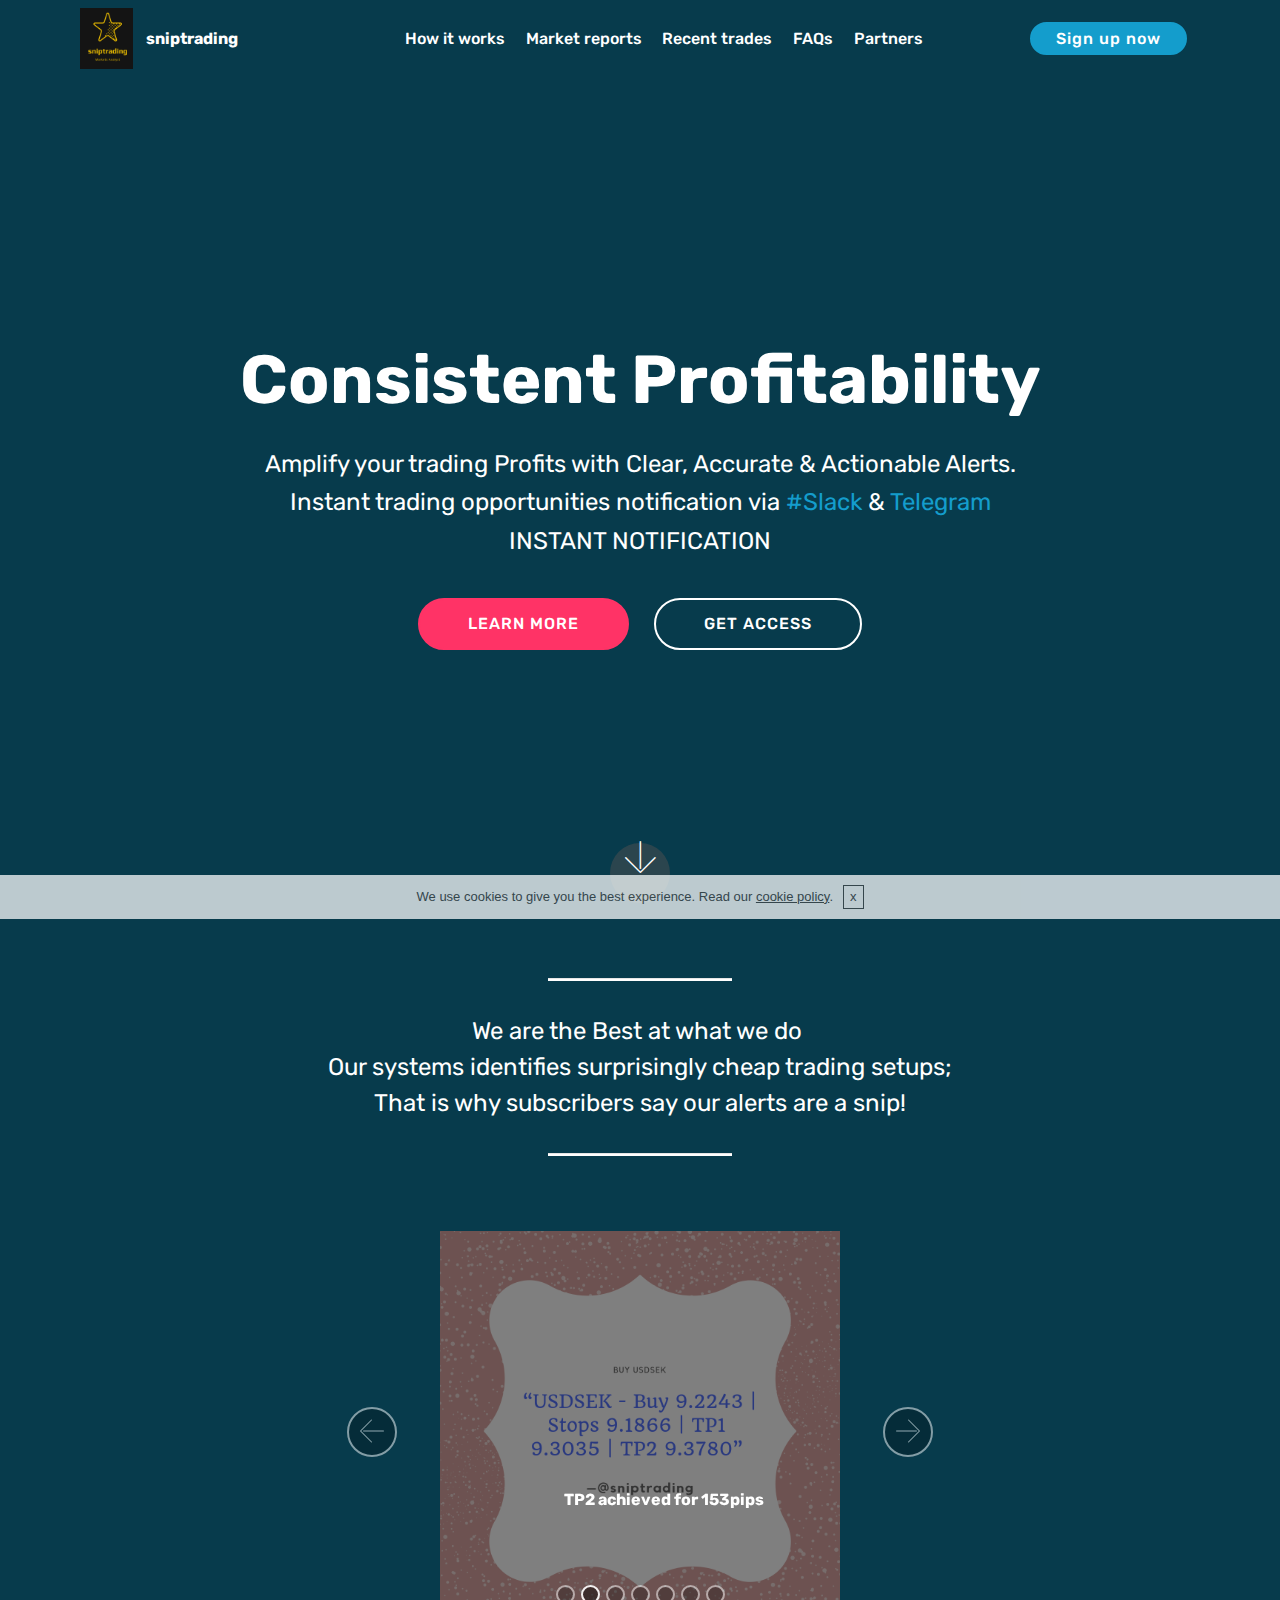
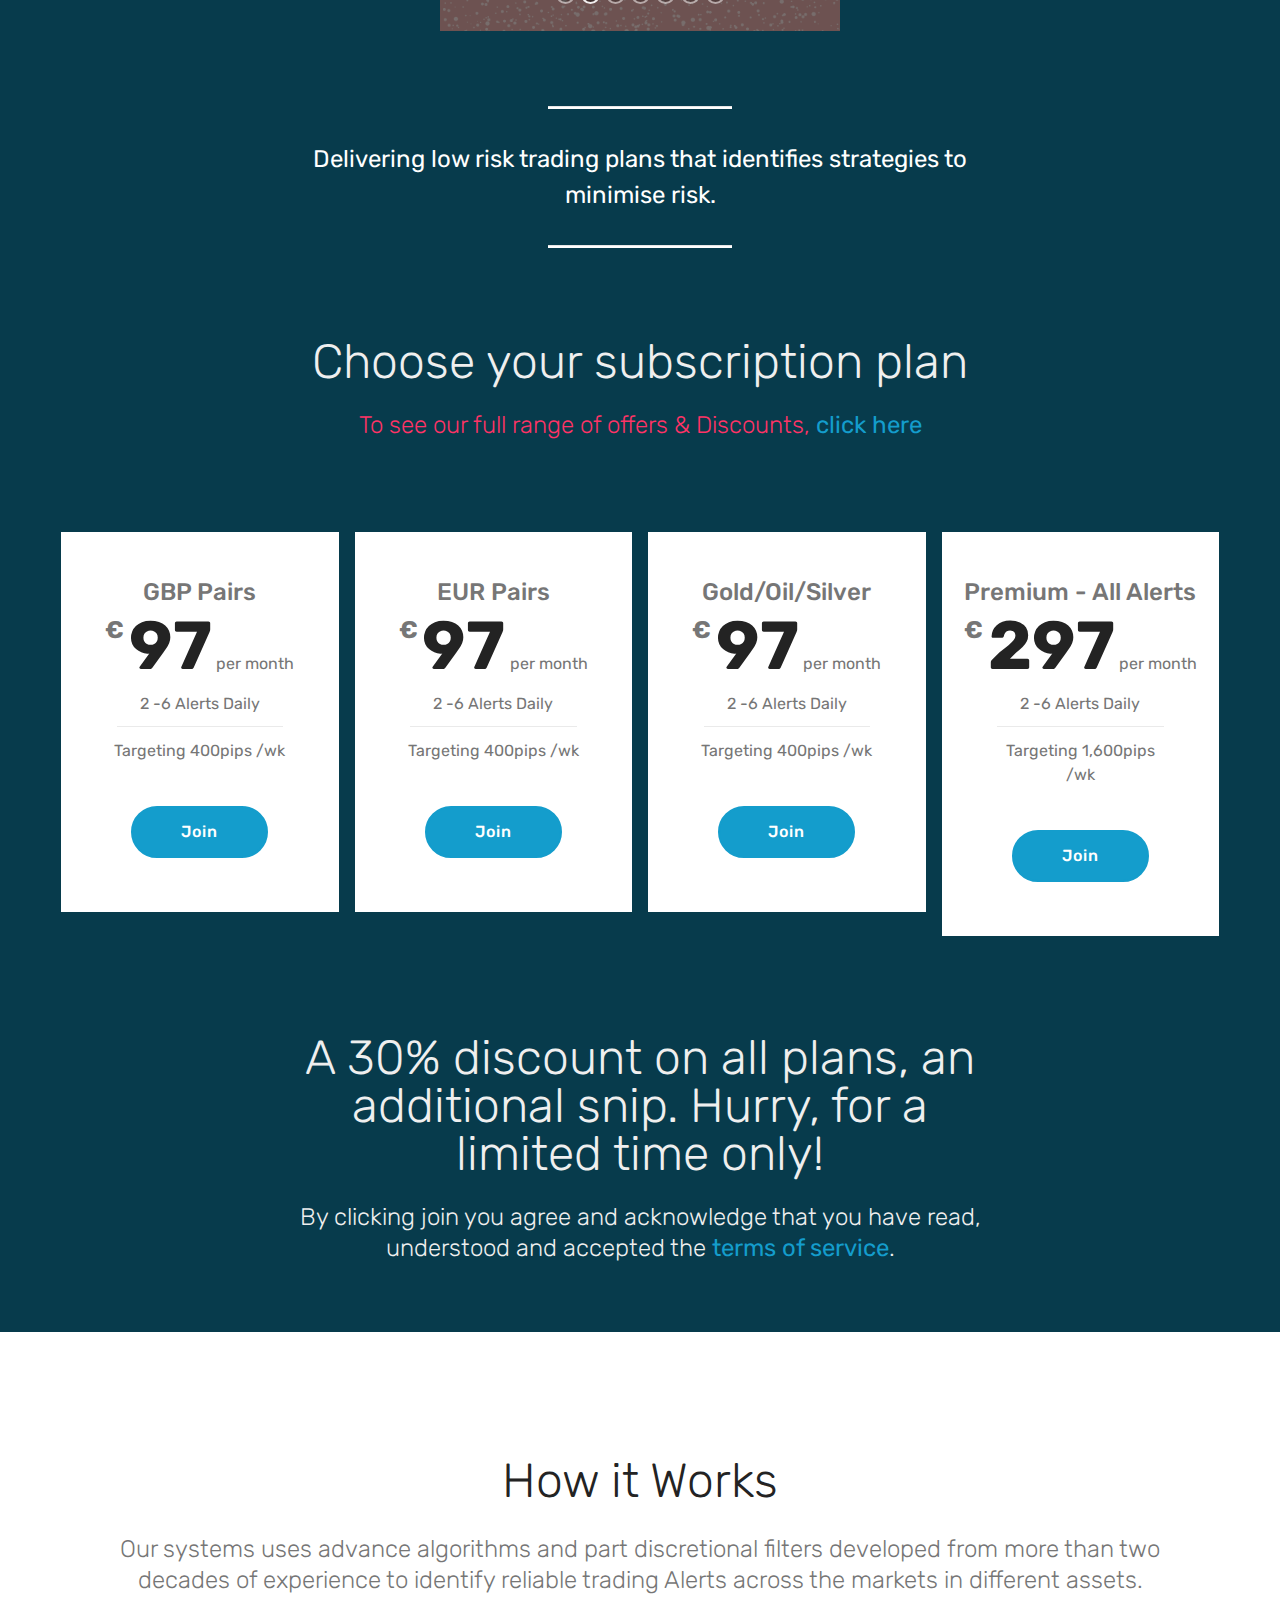
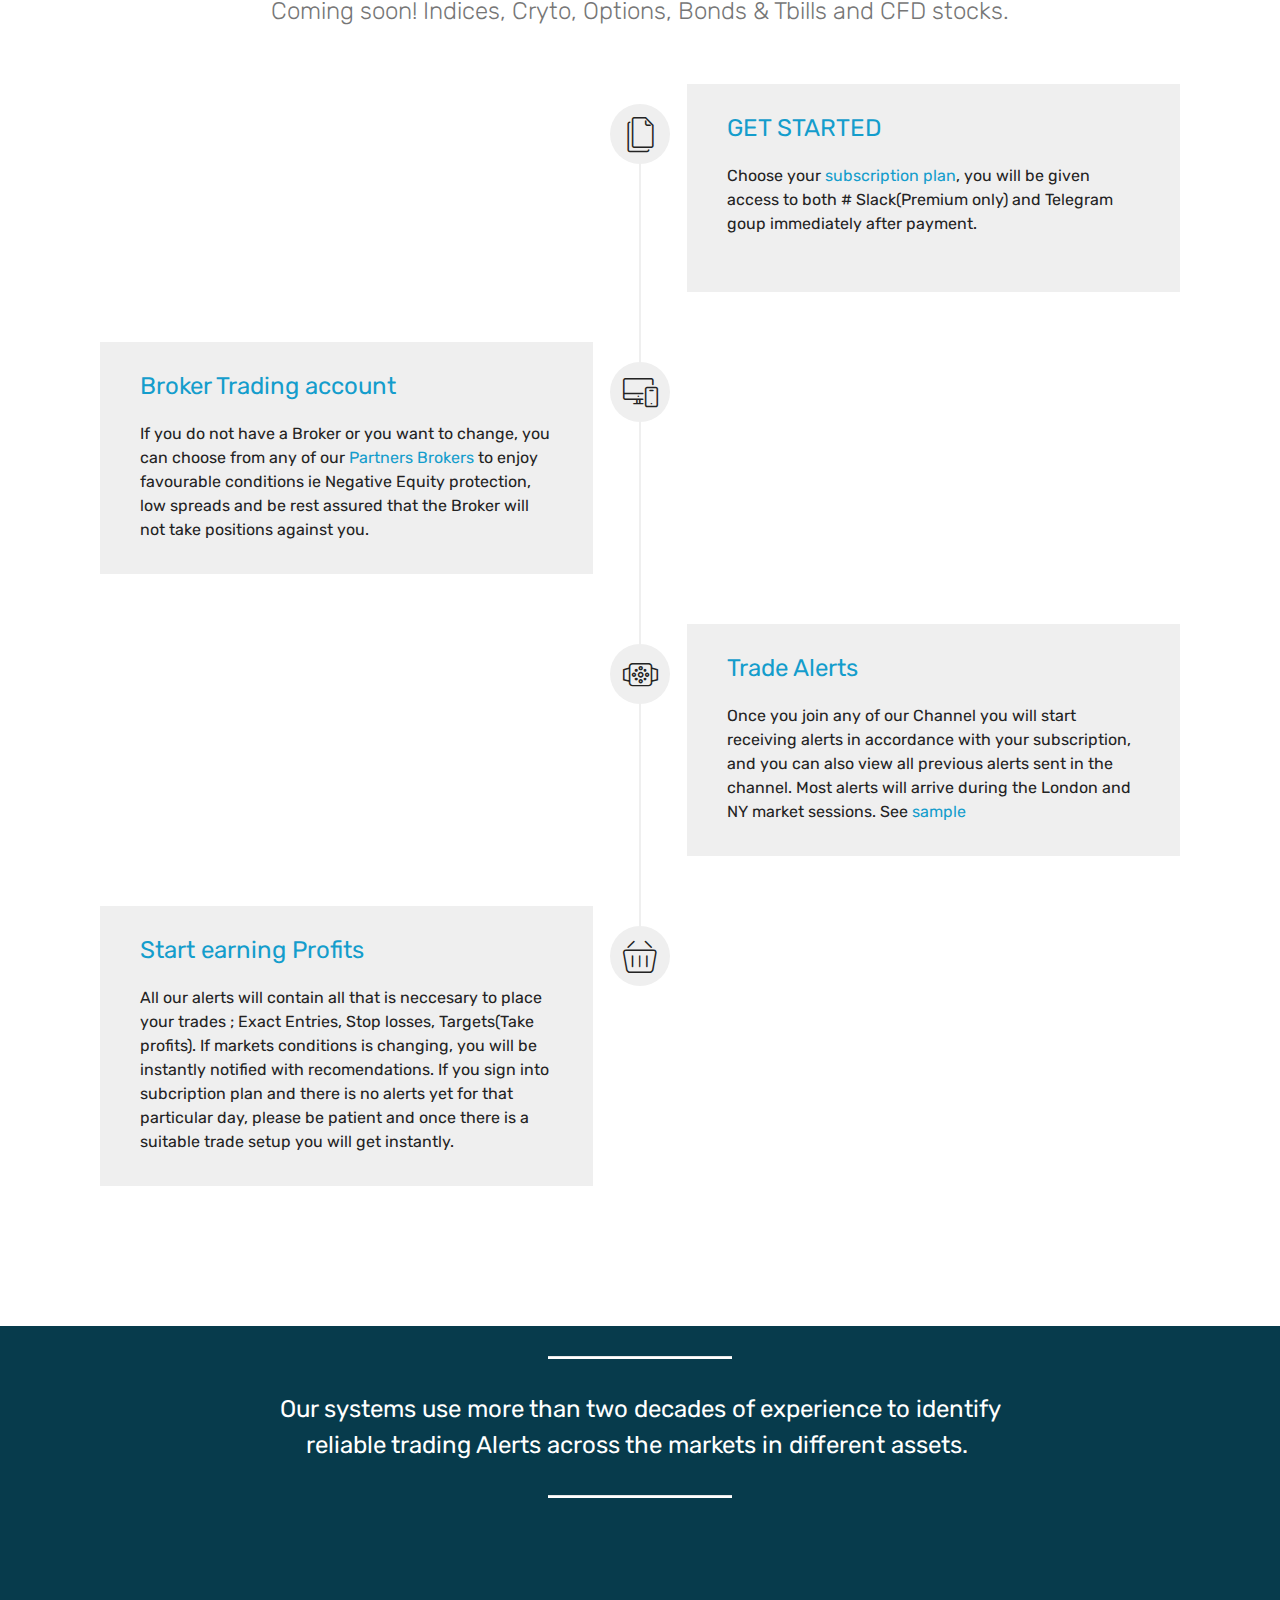
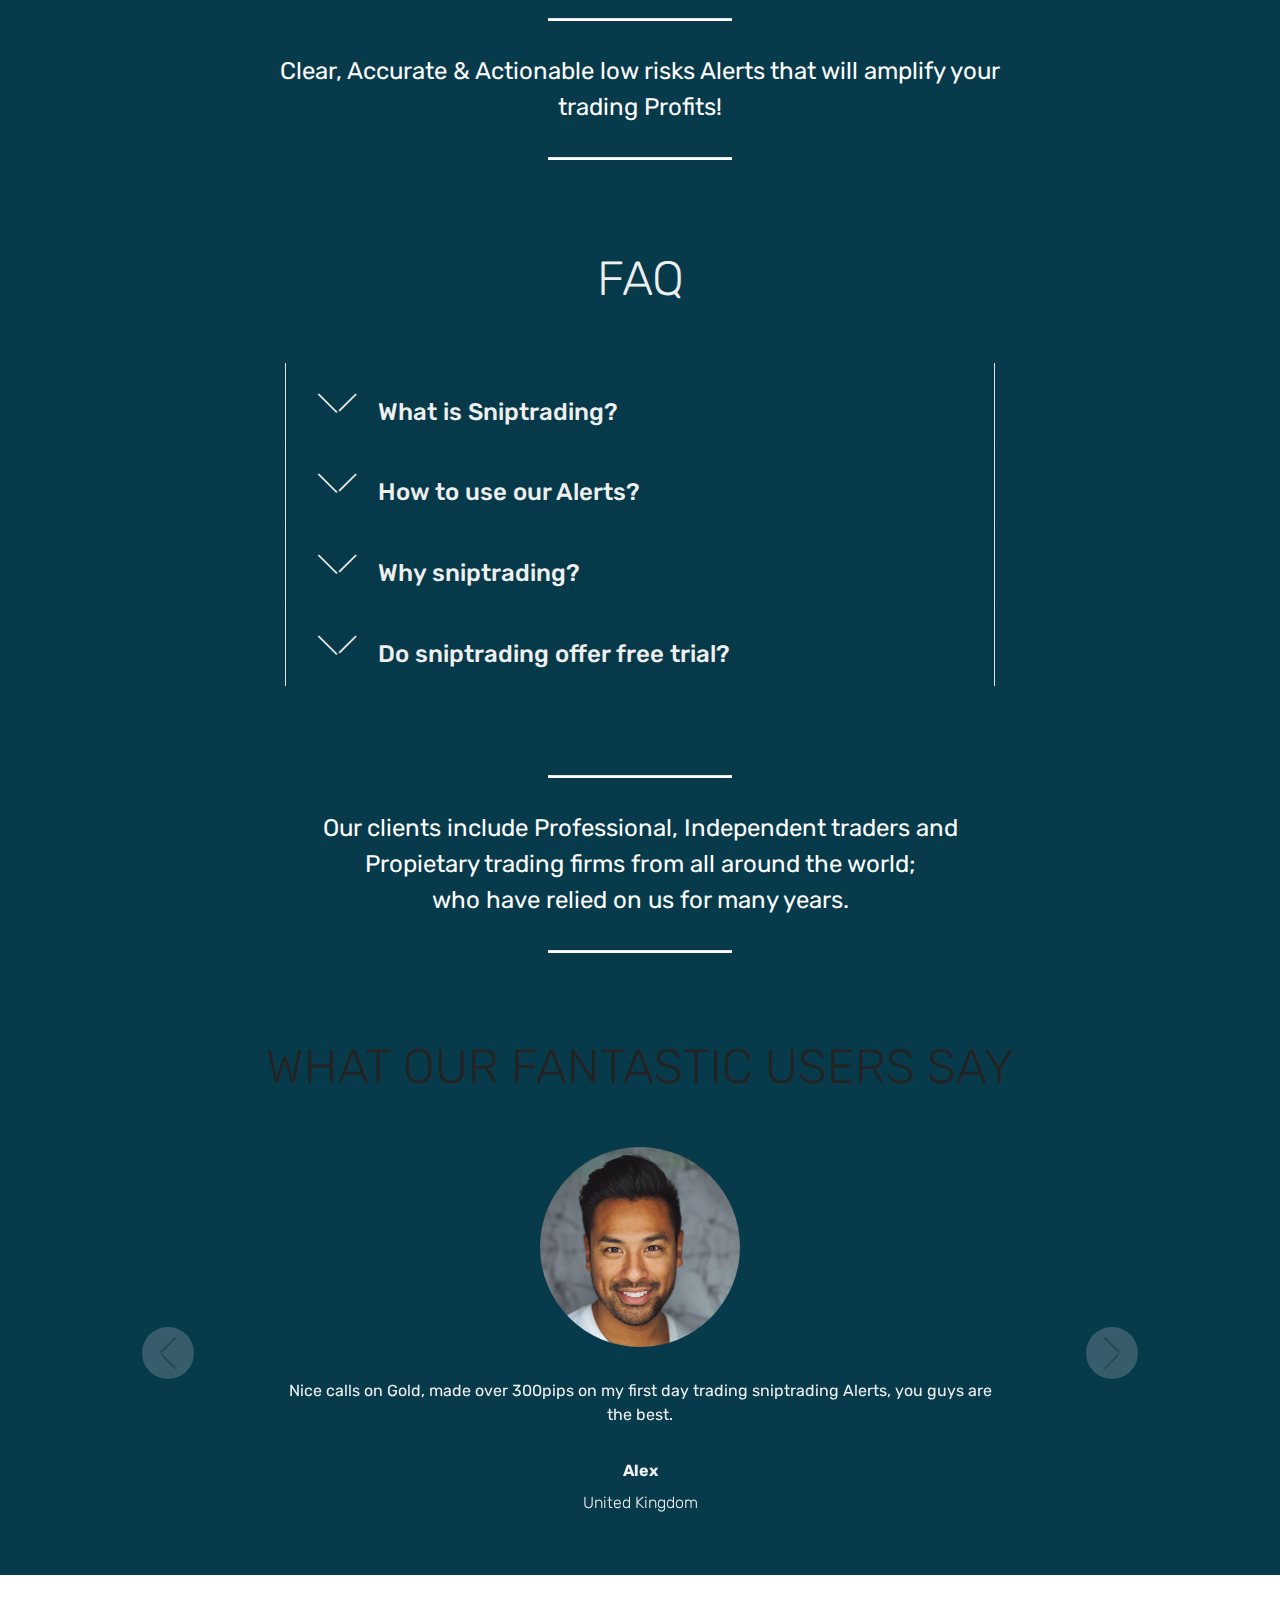
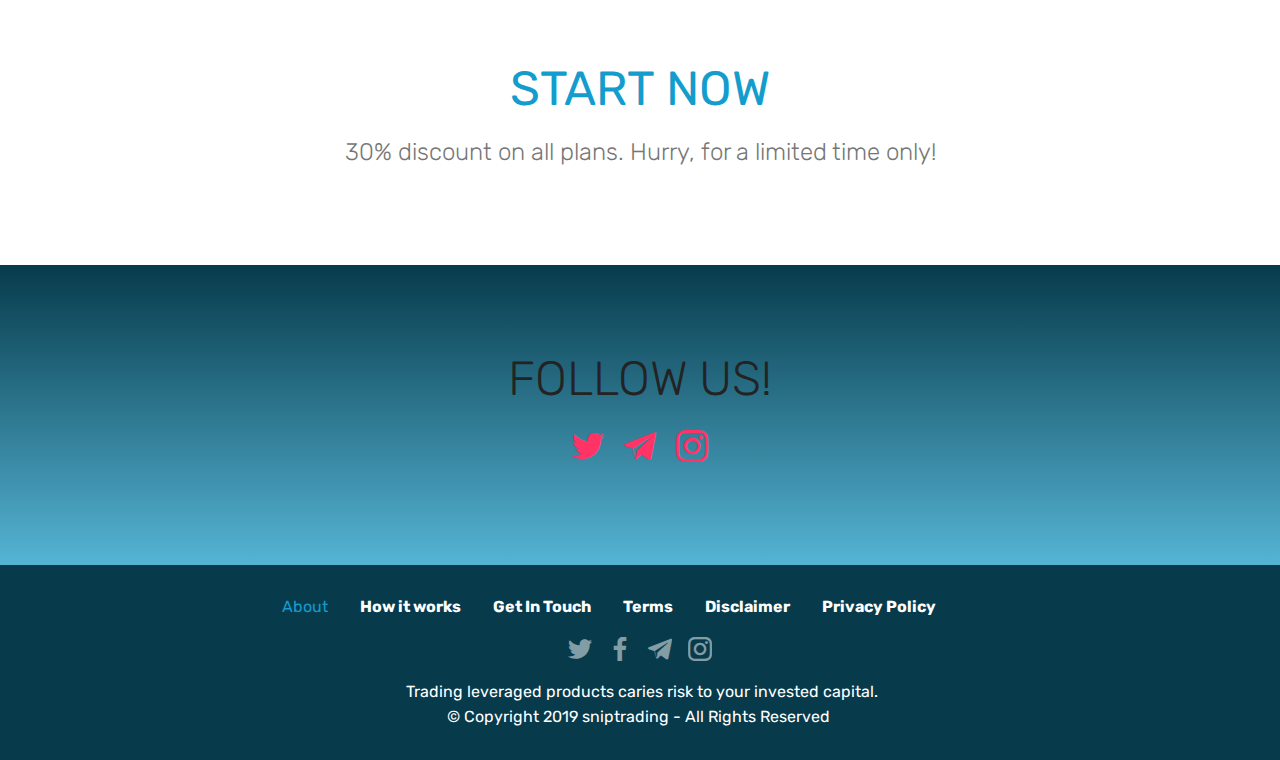
<file: index.html>
<!DOCTYPE html>
<html  >
<head>
  <!-- Site made with Mobirise Website Builder v4.9.7, https://mobirise.com -->
  <meta charset="UTF-8">
  <meta http-equiv="X-UA-Compatible" content="IE=edge">
  <meta name="generator" content="Mobirise v4.9.7, mobirise.com">
  <meta name="viewport" content="width=device-width, initial-scale=1, minimum-scale=1">
  <link rel="shortcut icon" href="assets/images/sniptradinglogonew-1-122x110.png" type="image/x-icon">
  <meta name="description" content="">
  
  <title>Home</title>
  <link rel="stylesheet" href="assets/web/assets/mobirise-icons/mobirise-icons.css">
  <link rel="stylesheet" href="assets/tether/tether.min.css">
  <link rel="stylesheet" href="assets/bootstrap/css/bootstrap.min.css">
  <link rel="stylesheet" href="assets/bootstrap/css/bootstrap-grid.min.css">
  <link rel="stylesheet" href="assets/bootstrap/css/bootstrap-reboot.min.css">
  <link rel="stylesheet" href="assets/gdpr-plugin/gdpr-styles.css">
  <link rel="stylesheet" href="assets/dropdown/css/style.css">
  <link rel="stylesheet" href="assets/socicon/css/styles.css">
  <link rel="stylesheet" href="https://netdna.bootstrapcdn.com/font-awesome/4.0.3/css/font-awesome.css">
  <link rel="stylesheet" href="assets/social-feed-plugin/jquery.socialfeed.css">
  <link rel="stylesheet" href="assets/social-feed-plugin/style.css">
  <link rel="stylesheet" href="assets/theme/css/style.css">
  <link rel="stylesheet" href="assets/mobirise/css/mbr-additional.css" type="text/css">
  
  
  
</head>
<body>

<!-- Google Analytics -->
Consistent profits, forex, forex strategy, forex signals, fx signals, fx alerts, trading signals, trading alerts, make money online, daytraders, fx signal providers, curency trading, futures trading, technical analysis, fundamental analysis, financial markets, markets wizards, elite traders, succesful traders, hedge funds, fund managers
<!-- /Google Analytics -->


  <section class="menu cid-qTkzRZLJNu" once="menu" id="menu1-0">

    

    <nav class="navbar navbar-expand beta-menu navbar-dropdown align-items-center navbar-fixed-top navbar-toggleable-sm">
        <button class="navbar-toggler navbar-toggler-right" type="button" data-toggle="collapse" data-target="#navbarSupportedContent" aria-controls="navbarSupportedContent" aria-expanded="false" aria-label="Toggle navigation">
            <div class="hamburger">
                <span></span>
                <span></span>
                <span></span>
                <span></span>
            </div>
        </button>
        <div class="menu-logo">
            <div class="navbar-brand">
                <span class="navbar-logo">
                    <a href="index.html">
                         <img src="assets/images/sniptradinglogonew-1-122x110.png" alt="@sniptrading.com" title="Logo" style="height: 3.8rem;">
                    </a>
                </span>
                <span class="navbar-caption-wrap"><a class="navbar-caption text-white display-4" href="index.html">
                        sniptrading</a></span>
            </div>
        </div>
        <div class="collapse navbar-collapse" id="navbarSupportedContent">
            <ul class="navbar-nav nav-dropdown" data-app-modern-menu="true"><li class="nav-item">
                    <a class="nav-link link text-white display-4" href="index.html#timeline2-1f">How it works</a>
                </li><li class="nav-item"><a class="nav-link link text-white display-4" href="page11.html">Market reports</a></li><li class="nav-item"><a class="nav-link link text-white display-4" href="index.html#slider2-6">Recent trades</a></li>
                <li class="nav-item"><a class="nav-link link text-white display-4" href="index.html#content10-t">FAQs</a></li><li class="nav-item">
                    <a class="nav-link link text-white display-4" href="page2.html">Partners &nbsp; &nbsp; &nbsp; &nbsp; &nbsp; &nbsp; &nbsp; &nbsp; &nbsp; &nbsp;&nbsp;</a>
                </li></ul>
            <div class="navbar-buttons mbr-section-btn"><a class="btn btn-sm btn-primary display-4" href="index.html#pricing-tables1-4">
                    
                    Sign up now</a></div>
        </div>
    </nav>
</section>

<section class="engine"><a href="https://mobirise.info/v">html templates</a></section><section class="cid-qTkA127IK8 mbr-fullscreen" id="header2-1">

    

    

    <div class="container align-center">
        <div class="row justify-content-md-center">
            <div class="mbr-white col-md-10">
                <h1 class="mbr-section-title mbr-bold pb-3 mbr-fonts-style display-1">
                    Consistent Profitability</h1>
                
                <p class="mbr-text pb-3 mbr-fonts-style display-5">
                    Amplify your trading Profits with Clear, Accurate &amp; Actionable Alerts.<br>Instant trading opportunities notification via&nbsp;<a href="https://sniptradingprofits.slack.com">#Slack</a> &amp; <a href="https://t.me/snipProfits_bot">Telegram</a><br>INSTANT NOTIFICATION</p>
                <div class="mbr-section-btn"><a class="btn btn-md btn-secondary display-4" href="index.html#timeline2-1f">LEARN MORE</a>
                    <a class="btn btn-md btn-white-outline display-4" href="index.html#pricing-tables1-4">GET ACCESS</a></div>
            </div>
        </div>
    </div>
    <div class="mbr-arrow hidden-sm-down" aria-hidden="true">
        <a href="#next">
            <i class="mbri-down mbr-iconfont"></i>
        </a>
    </div>
</section>

<section class="mbr-section article content10 cid-rojJCsDIMF" id="content10-5">
    
     

    <div class="container">
        <div class="inner-container" style="width: 66%;">
            <hr class="line" style="width: 25%;">
            <div class="section-text align-center mbr-white mbr-fonts-style display-5">
                    We are the Best at what we do&nbsp;<br>Our systems identifies surprisingly cheap trading setups; <br>That is why subscribers say our alerts are a snip!</div>
            <hr class="line" style="width: 25%;">
        </div>
    </div>
</section>

<section class="carousel slide cid-rojJPGQlBL" data-interval="false" id="slider2-6">

    
    <div class="container content-slider">
        <div class="content-slider-wrap">
            <div><div class="mbr-slider slide carousel" data-pause="true" data-keyboard="false" data-ride="carousel" data-interval="4000"><ol class="carousel-indicators"><li data-app-prevent-settings="" data-target="#slider2-6" data-slide-to="0"></li><li data-app-prevent-settings="" data-target="#slider2-6" class=" active" data-slide-to="1"></li><li data-app-prevent-settings="" data-target="#slider2-6" data-slide-to="2"></li><li data-app-prevent-settings="" data-target="#slider2-6" data-slide-to="3"></li><li data-app-prevent-settings="" data-target="#slider2-6" data-slide-to="4"></li><li data-app-prevent-settings="" data-target="#slider2-6" data-slide-to="5"></li><li data-app-prevent-settings="" data-target="#slider2-6" data-slide-to="6"></li></ol><div class="carousel-inner" role="listbox"><div class="carousel-item slider-fullscreen-image" data-bg-video-slide="false" style="background-image: url(assets/images/snipt03aprgbjpi-1080x1080.png);"><div class="container container-slide"><div class="image_wrapper"><div class="mbr-overlay"></div><img src="assets/images/snipt03aprgbjpi-1080x1080.png"><div class="carousel-caption justify-content-center"><div class="col-10 align-center"><p class="lead mbr-text mbr-fonts-style display-7">&nbsp; &nbsp; &nbsp; &nbsp; &nbsp; &nbsp; &nbsp; &nbsp; &nbsp; &nbsp; &nbsp; &nbsp; &nbsp; &nbsp; &nbsp; &nbsp; &nbsp; &nbsp; &nbsp; &nbsp; &nbsp; &nbsp; &nbsp; &nbsp; &nbsp; &nbsp; &nbsp; &nbsp; &nbsp; &nbsp; &nbsp; &nbsp; &nbsp; &nbsp; &nbsp; &nbsp; &nbsp; &nbsp; &nbsp; &nbsp; &nbsp; &nbsp; &nbsp; &nbsp; &nbsp; &nbsp; &nbsp; &nbsp; &nbsp; &nbsp; &nbsp; &nbsp; &nbsp; &nbsp; &nbsp; &nbsp; &nbsp; &nbsp; &nbsp; &nbsp; &nbsp; &nbsp; &nbsp; &nbsp; &nbsp; &nbsp; &nbsp; &nbsp; &nbsp; &nbsp; &nbsp; &nbsp; &nbsp; &nbsp; &nbsp; &nbsp; &nbsp; &nbsp; &nbsp; &nbsp; &nbsp; &nbsp; &nbsp; &nbsp; &nbsp; &nbsp; &nbsp; &nbsp; &nbsp; &nbsp; &nbsp; &nbsp; &nbsp; &nbsp; &nbsp; &nbsp; &nbsp; &nbsp; &nbsp; &nbsp; &nbsp; &nbsp; &nbsp; &nbsp; &nbsp; &nbsp; &nbsp; &nbsp; &nbsp; &nbsp; &nbsp; &nbsp; &nbsp; &nbsp; &nbsp; &nbsp; &nbsp; &nbsp; &nbsp; &nbsp; &nbsp; &nbsp; &nbsp; &nbsp; &nbsp; &nbsp; &nbsp; &nbsp; &nbsp; &nbsp; &nbsp; &nbsp; &nbsp; &nbsp; &nbsp; &nbsp; &nbsp; &nbsp; &nbsp; &nbsp; &nbsp; &nbsp; &nbsp; &nbsp; &nbsp; &nbsp; &nbsp; &nbsp; <strong>145pips</strong></p></div></div></div></div></div><div class="carousel-item slider-fullscreen-image active" data-bg-video-slide="false" style="background-image: url(assets/images/sniptradingsekus25mar-1080x1080.png);"><div class="container container-slide"><div class="image_wrapper"><div class="mbr-overlay"></div><img src="assets/images/sniptradingsekus25mar-1080x1080.png"><div class="carousel-caption justify-content-center"><div class="col-10 align-center"><p class="lead mbr-text mbr-fonts-style display-7"><strong>&nbsp; &nbsp; &nbsp; &nbsp; &nbsp; &nbsp; &nbsp; &nbsp; &nbsp; &nbsp; &nbsp; &nbsp; &nbsp; &nbsp; &nbsp; &nbsp; &nbsp; &nbsp; &nbsp; &nbsp; &nbsp; &nbsp; &nbsp; &nbsp; &nbsp; &nbsp; &nbsp; &nbsp; &nbsp; &nbsp; &nbsp; &nbsp; &nbsp; &nbsp; &nbsp; &nbsp; &nbsp; &nbsp; &nbsp; &nbsp; &nbsp; &nbsp; &nbsp; &nbsp; &nbsp; &nbsp; &nbsp; &nbsp; &nbsp; &nbsp; &nbsp; &nbsp; &nbsp; &nbsp; &nbsp; &nbsp; &nbsp; &nbsp; &nbsp; &nbsp; &nbsp; &nbsp; &nbsp; &nbsp; &nbsp; &nbsp; &nbsp; &nbsp; &nbsp; &nbsp; &nbsp; &nbsp; &nbsp; &nbsp; &nbsp; &nbsp; &nbsp; &nbsp; &nbsp; &nbsp; &nbsp; &nbsp; &nbsp; &nbsp; &nbsp; &nbsp; &nbsp; &nbsp; &nbsp; &nbsp; &nbsp; &nbsp; &nbsp; &nbsp; &nbsp; &nbsp; &nbsp; &nbsp; &nbsp; &nbsp; &nbsp; &nbsp; &nbsp; &nbsp; &nbsp; &nbsp; &nbsp; &nbsp; &nbsp; &nbsp; &nbsp; &nbsp; &nbsp; &nbsp; &nbsp; &nbsp; &nbsp; &nbsp; &nbsp; &nbsp; &nbsp; &nbsp; &nbsp; &nbsp; &nbsp; &nbsp; &nbsp; &nbsp; &nbsp; &nbsp; &nbsp; &nbsp; &nbsp; &nbsp; &nbsp; &nbsp; &nbsp; &nbsp; &nbsp; &nbsp; &nbsp; &nbsp; &nbsp; &nbsp; &nbsp; &nbsp; &nbsp; &nbsp; &nbsp; &nbsp; &nbsp; &nbsp; &nbsp; &nbsp; &nbsp; &nbsp; &nbsp; &nbsp; &nbsp; &nbsp; &nbsp; &nbsp; &nbsp; &nbsp; &nbsp; &nbsp; &nbsp; &nbsp; &nbsp; &nbsp; &nbsp; &nbsp; &nbsp; &nbsp; &nbsp; &nbsp; &nbsp; &nbsp; &nbsp; &nbsp; &nbsp; &nbsp; &nbsp; &nbsp; &nbsp; &nbsp; &nbsp; &nbsp; &nbsp; &nbsp; &nbsp; &nbsp; &nbsp; &nbsp; &nbsp; &nbsp; &nbsp; &nbsp; &nbsp; &nbsp; &nbsp; &nbsp; &nbsp; &nbsp; &nbsp; &nbsp; &nbsp; &nbsp; &nbsp; &nbsp; &nbsp; &nbsp; &nbsp; &nbsp; &nbsp; &nbsp; &nbsp; &nbsp; &nbsp; &nbsp; &nbsp; &nbsp; &nbsp; &nbsp; &nbsp; &nbsp; &nbsp; &nbsp; &nbsp; &nbsp; &nbsp; &nbsp; &nbsp; &nbsp; &nbsp; &nbsp; &nbsp; &nbsp; &nbsp; &nbsp; &nbsp; &nbsp; &nbsp; &nbsp; &nbsp; &nbsp; &nbsp; &nbsp; &nbsp; &nbsp; &nbsp; &nbsp; &nbsp; &nbsp; &nbsp; &nbsp; &nbsp; &nbsp; &nbsp; &nbsp; &nbsp; &nbsp; &nbsp; &nbsp; &nbsp; &nbsp; &nbsp; &nbsp; &nbsp; &nbsp; &nbsp; &nbsp; &nbsp; &nbsp; &nbsp; &nbsp; &nbsp; &nbsp; &nbsp; &nbsp; &nbsp; &nbsp; &nbsp; &nbsp; &nbsp; &nbsp; &nbsp; &nbsp; &nbsp; &nbsp; &nbsp; &nbsp; &nbsp; &nbsp; &nbsp; &nbsp; &nbsp; &nbsp; &nbsp; &nbsp; &nbsp; &nbsp; &nbsp; &nbsp; &nbsp; &nbsp; &nbsp; &nbsp; &nbsp; &nbsp; &nbsp; &nbsp; &nbsp; &nbsp; TP2 achieved for 153pips</strong></p></div></div></div></div></div><div class="carousel-item slider-fullscreen-image" data-bg-video-slide="false" style="background-image: url(assets/images/snipt03aprgoldi-1080x1080.png);"><div class="container container-slide"><div class="image_wrapper"><div class="mbr-overlay"></div><img src="assets/images/snipt03aprgoldi-1080x1080.png"><div class="carousel-caption justify-content-center"><div class="col-10 align-center"><h2 class="mbr-fonts-style display-2"></h2><p class="lead mbr-text mbr-fonts-style display-7">&nbsp;backgrounds, hamburger menu, sticky header and more.</p></div></div></div></div></div><div class="carousel-item slider-fullscreen-image" data-bg-video-slide="false" style="background-image: url(assets/images/snipt03aprgbnzdi-1080x1080.png);"><div class="container container-slide"><div class="image_wrapper"><div class="mbr-overlay"></div><img src="assets/images/snipt03aprgbnzdi-1080x1080.png"><div class="carousel-caption justify-content-center"><div class="col-10 align-center"><p class="lead mbr-text mbr-fonts-style display-7">Choose from the large selection of latest pre-made blocks - jumbotrons, hero images, parallax scrolling, video backgrounds, hamburger menu, sticky header and more.</p></div></div></div></div></div><div class="carousel-item slider-fullscreen-image" data-bg-video-slide="false" style="background-image: url(assets/images/snipto4aprgbpjpyi-1080x1080.png);"><div class="container container-slide"><div class="image_wrapper"><div class="mbr-overlay"></div><img src="assets/images/snipto4aprgbpjpyi-1080x1080.png"><div class="carousel-caption justify-content-center"><div class="col-10 align-center"><p class="lead mbr-text mbr-fonts-style display-7">Choose from the large selection of latest pre-made blocks - jumbotrons, hero images, parallax scrolling, video backgrounds, hamburger menu, sticky header and more.</p></div></div></div></div></div><div class="carousel-item slider-fullscreen-image" data-bg-video-slide="false" style="background-image: url(assets/images/0snip11aprsilver-428x108.png);"><div class="container container-slide"><div class="image_wrapper"><div class="mbr-overlay"></div><img src="assets/images/0snip11aprsilver-428x108.png"><div class="carousel-caption justify-content-center"><div class="col-10 align-center"><p class="lead mbr-text mbr-fonts-style display-7">Choose from the large selection of latest pre-made blocks - jumbotrons, hero images, parallax scrolling, video backgrounds, hamburger menu, sticky header and more.</p></div></div></div></div></div><div class="carousel-item slider-fullscreen-image" data-bg-video-slide="false" style="background-image: url(assets/images/sniptradingpriviledged-801x201.png);"><div class="container container-slide"><div class="image_wrapper"><div class="mbr-overlay"></div><img src="assets/images/sniptradingpriviledged-801x201.png"><div class="carousel-caption justify-content-center"><div class="col-10 align-center"><p class="lead mbr-text mbr-fonts-style display-7">Choose from the large selection of latest pre-made blocks - jumbotrons, hero images, parallax scrolling, video backgrounds, hamburger menu, sticky header and more.</p></div></div></div></div></div></div><a data-app-prevent-settings="" class="carousel-control carousel-control-prev" role="button" data-slide="prev" href="#slider2-6"><span aria-hidden="true" class="mbri-left mbr-iconfont"></span><span class="sr-only">Previous</span></a><a data-app-prevent-settings="" class="carousel-control carousel-control-next" role="button" data-slide="next" href="#slider2-6"><span aria-hidden="true" class="mbri-right mbr-iconfont"></span><span class="sr-only">Next</span></a></div></div> 
        </div>
    </div>
</section>

<section class="mbr-section article content10 cid-roku1hf8gW" id="content10-s">
    
     

    <div class="container">
        <div class="inner-container" style="width: 66%;">
            <hr class="line" style="width: 25%;">
            <div class="section-text align-center mbr-white mbr-fonts-style display-5">Delivering low risk trading plans that identifies strategies to minimise risk.</div>
            <hr class="line" style="width: 25%;">
        </div>
    </div>
</section>

<section class="mbr-section content4 cid-roldTNcBnK" id="content4-17">

    

    <div class="container">
        <div class="media-container-row">
            <div class="title col-12 col-md-8">
                <h2 class="align-center pb-3 mbr-fonts-style display-2">
                    Choose your subscription plan</h2>
                <h3 class="mbr-section-subtitle align-center mbr-light mbr-fonts-style display-5">
                    To see our full range of offers &amp; Discounts, <a href="page10.html">click here</a></h3>
                
            </div>
        </div>
    </div>
</section>

<section class="pricing-table1 cid-rojJxWNpOT" id="pricing-tables1-4">

    

    
    <div class="container">
        <div class="media-container-row">

            <div class="plan col-12 mx-2 my-2 justify-content-center col-lg-3">
                <div class="plan-header text-center pt-5">
                    <h3 class="plan-title mbr-fonts-style display-5">
                        GBP Pairs</h3>
                    <div class="plan-price">
                        <span class="price-value mbr-fonts-style display-5">€</span>
                        <span class="price-figure mbr-fonts-style display-1">97</span>
                        <small class="price-term mbr-fonts-style display-7">
                            per month
                        </small>
                    </div>
                </div>
                <div class="plan-body pb-5">
                    <div class="plan-list align-center">
                        <ul class="list-group list-group-flush mbr-fonts-style display-7">
                            <li class="list-group-item">2 -6 Alerts Daily</li><li class="list-group-item">Targeting 400pips /wk</li>
                        </ul>
                    </div>
                    <div class="mbr-section-btn text-center pt-4"><a href="https://mobirise.co" class="btn btn-primary display-4">Join</a></div>
                </div>
            </div>

            <div class="plan col-12 mx-2 my-2 justify-content-center col-lg-3">
                <div class="plan-header text-center pt-5">
                    <h3 class="plan-title mbr-fonts-style display-5">
                        EUR Pairs</h3>
                    <div class="plan-price">
                        <span class="price-value mbr-fonts-style display-5">€</span>
                        <span class="price-figure mbr-fonts-style display-1">
                            97</span>
                        <small class="price-term mbr-fonts-style display-7">
                            per month</small>
                    </div>
                </div>
                <div class="plan-body pb-5">
                    <div class="plan-list align-center">
                        <ul class="list-group list-group-flush mbr-fonts-style display-7">
                            <li class="list-group-item">2 -6 Alerts Daily
</li><li class="list-group-item">Targeting 400pips /wk</li>
                        </ul>
                    </div>
                    <div class="mbr-section-btn text-center pt-4"><a href="https://mobirise.co" class="btn btn-primary display-4">Join</a></div>
                </div>
            </div>

            <div class="plan col-12 mx-2 my-2 justify-content-center col-lg-3">
                <div class="plan-header text-center pt-5">
                    <h3 class="plan-title mbr-fonts-style display-5">Gold/Oil/Silver</h3>
                    <div class="plan-price">
                        <span class="price-value mbr-fonts-style display-5">
                            €                        </span>
                        <span class="price-figure mbr-fonts-style display-1">
                            97</span>
                        <small class="price-term mbr-fonts-style display-7">
                            per month</small>
                    </div>
                </div>
                <div class="plan-body pb-5">
                    <div class="plan-list align-center">
                        <ul class="list-group list-group-flush mbr-fonts-style display-7">
                            <li class="list-group-item">2 -6 Alerts Daily
</li><li class="list-group-item">Targeting 400pips /wk</li>
                        </ul>
                    </div>
                    <div class="mbr-section-btn text-center pt-4"><a href="https://mobirise.co" class="btn btn-primary display-4">Join</a></div>
                </div>
            </div>

            <div class="plan col-12 mx-2 my-2 justify-content-center col-lg-3">
                <div class="plan-header text-center pt-5">
                    <h3 class="plan-title mbr-fonts-style display-5">Premium - All Alerts</h3>
                    <div class="plan-price">
                        <span class="price-value mbr-fonts-style display-5">
                            €                        </span>
                        <span class="price-figure mbr-fonts-style display-1">297</span>
                        <small class="price-term mbr-fonts-style display-7">
                            per month</small>
                    </div>
                </div>
                <div class="plan-body pb-5">
                    <div class="plan-list align-center">
                        <ul class="list-group list-group-flush mbr-fonts-style display-7">
                            <li class="list-group-item">2 -6 Alerts Daily
</li><li class="list-group-item">Targeting 1,600pips /wk</li>
                        </ul>
                    </div>
                    <div class="mbr-section-btn text-center pt-4"><a href="https://mobirise.co" class="btn btn-primary display-4">Join</a></div>
                </div>
            </div>
        </div>
    </div>
</section>

<section class="mbr-section content4 cid-rok8DHf0NA" id="content4-r">

    

    <div class="container">
        <div class="media-container-row">
            <div class="title col-12 col-md-8">
                <h2 class="align-center pb-3 mbr-fonts-style display-2"><div>A 30% discount on all plans, an additional snip. Hurry, for a limited time only!</div></h2>
                <h3 class="mbr-section-subtitle align-center mbr-light mbr-fonts-style display-5">By clicking join you agree and acknowledge that you have read, understood and accepted the <a href="page3.html">terms of service</a>.</h3>
                
            </div>
        </div>
    </div>
</section>

<section class="timeline2 cid-ronyuHchmP" id="timeline2-1f">

    

    

    <div class="container align-center">
        <h2 class="mbr-section-title pb-3 mbr-fonts-style display-2">
            How it Works</h2>
        <h3 class="mbr-section-subtitle pb-5 mbr-fonts-style display-5">Our systems uses advance algorithms and part discretional filters developed from more than two decades of experience to identify reliable trading Alerts across the markets in different assets.<br>Coming soon! Indices, Cryto, Options, Bonds &amp; Tbills and CFD stocks.</h3>

        <div class="container timelines-container" mbri-timelines="">
            <div class="row timeline-element reverse separline">      
                <span class="iconsBackground">
                    <span class="mbri-pages mbr-iconfont"></span>
                </span>          
                <div class="col-xs-12 col-md-6 align-left">
                    <div class="timeline-text-content">
                        <h4 class="mbr-timeline-title pb-3 mbr-fonts-style display-5">
                            <a href="page10.html">GET STARTED</a></h4>
                        <p class="mbr-timeline-text mbr-fonts-style display-7">Choose your <a href="page10.html">subscription plan</a>, you will be given access to both # Slack(Premium only) and Telegram goup immediately after payment.<br><br></p>
                     </div>
                </div>
            </div>

            <div class="row timeline-element  separline">
                <span class="iconsBackground">
                    <span class="mbri-responsive mbr-iconfont"></span>
                </span>
                <div class="col-xs-12 col-md-6 align-left ">
                    <div class="timeline-text-content">
                        <h4 class="mbr-timeline-title pb-3 mbr-fonts-style display-5"><a href="page2.html">Broker Trading account</a></h4>
                        <p class="mbr-timeline-text mbr-fonts-style display-7">
                            If you do not have a Broker or you want to change, you can choose from any of our <a href="page2.html">Partners Brokers</a> to enjoy favourable conditions ie Negative Equity protection, low spreads and be rest assured that the Broker will not take positions against you.</p>
                    </div>
                </div>
            </div> 

            <div class="row timeline-element reverse separline">
                <span class="iconsBackground">
                    <span class="mbri-watch mbr-iconfont"></span>
                </span>
                <div class="col-xs-12 col-md-6 align-left">
                    <div class="timeline-text-content">
                        <h4 class="mbr-timeline-title pb-3 mbr-fonts-style display-5"><a href="page8.html">
                            Trade Alerts</a></h4>      
                        <p class="mbr-timeline-text mbr-fonts-style display-7">
                            Once you join any of our Channel you will start receiving alerts in accordance with your subscription, and you can also view all previous alerts sent in the channel. Most alerts will arrive during the London and NY market sessions. See <a href="page8.html">sample</a></p>
                    </div>
                </div>
            </div>

            <div class="row timeline-element ">
                <span class="iconsBackground">
                    <span class="mbri-shopping-basket mbr-iconfont"></span>
                </span>
                <div class="col-xs-12 col-md-6 align-left ">
                    <div class="timeline-text-content">
                        <h4 class="mbr-timeline-title pb-3 mbr-fonts-style display-5"><a href="page10.html">
                            Start earning Profits</a></h4>
                        <p class="mbr-timeline-text mbr-fonts-style display-7">
                            All our alerts will contain all that is neccesary to place your trades ; Exact Entries, Stop losses, Targets(Take profits). If markets conditions is changing, you will be instantly notified with recomendations. If you sign into subcription plan and there is no alerts yet for that particular day, please be patient and once there is a suitable trade setup you will get instantly.</p>
                    </div>
                </div>
            </div>

            

            

            

            

            

            

            

            
        </div>
    </div>
</section>

<section class="mbr-section article content10 cid-rokylq7m9O" id="content10-v">
    
     

    <div class="container">
        <div class="inner-container" style="width: 66%;">
            <hr class="line" style="width: 25%;">
            <div class="section-text align-center mbr-white mbr-fonts-style display-5">Our systems use more than two decades of experience to identify reliable trading Alerts across the markets in different assets.&nbsp;</div>
            <hr class="line" style="width: 25%;">
        </div>
    </div>
</section>

<section class="mbr-social-feed loading" id="feed-7" data-facebook="" data-twitter="sniptrading" data-google="" data-posts="3" data-youtube="" data-rv-view="12283" style="background-color: rgb(7, 59, 76); padding-top: 0px; padding-bottom: 0px;">
    
    <img class="social-feed-container-loading" alt="" src="assets/images/loading.svg">
    <div class="social-feed-container">
    </div>
</section>

<section class="mbr-section article content10 cid-rokwMS9VuI" id="content10-t">
    
     

    <div class="container">
        <div class="inner-container" style="width: 66%;">
            <hr class="line" style="width: 25%;">
            <div class="section-text align-center mbr-white mbr-fonts-style display-5">Clear, Accurate &amp; Actionable low risks Alerts that will amplify your trading Profits!</div>
            <hr class="line" style="width: 25%;">
        </div>
    </div>
</section>

<section class="accordion1 cid-rojW9Q38oc" id="accordion1-j">

    

    
    <div class="container">
        <div class="media-container-row">
            <div class="col-12 col-md-8">
                <div class="section-head text-center space30">
                    <h2 class="mbr-section-title pb-5 mbr-fonts-style display-2">FAQ
                    </h2>
                </div>
                <div class="clearfix"></div>
                <div id="bootstrap-accordion_19" class="panel-group accordionStyles accordion" role="tablist" aria-multiselectable="true">
                    <div class="card">
                        <div class="card-header" role="tab" id="headingOne">
                            <a role="button" class="panel-title collapsed text-black" data-toggle="collapse" data-core="" href="#collapse1_19" aria-expanded="false" aria-controls="collapse1">
                                <h4 class="mbr-fonts-style display-5">
                                    <span class="sign mbr-iconfont mbri-arrow-down inactive"></span>
                                    What is Sniptrading?
                                </h4>
                            </a>
                        </div>
                        <div id="collapse1_19" class="panel-collapse noScroll collapse " role="tabpanel" aria-labelledby="headingOne" data-parent="#bootstrap-accordion_19">
                            <div class="panel-body p-4">
                                <p class="mbr-fonts-style panel-text display-7">
                                   a surprisingly cheap item; a bargain</p>
                            </div>
                        </div>
                    </div>
                    <div class="card">
                        <div class="card-header" role="tab" id="headingTwo">
                            <a role="button" class="collapsed panel-title text-black" data-toggle="collapse" data-core="" href="#collapse2_19" aria-expanded="false" aria-controls="collapse2">
                                <h4 class="mbr-fonts-style display-5">
                                    <span class="sign mbr-iconfont mbri-arrow-down inactive"></span>&nbsp;How to use our Alerts?
                               </h4>
                            </a>
                            
                        </div>
                        <div id="collapse2_19" class="panel-collapse noScroll collapse" role="tabpanel" aria-labelledby="headingTwo" data-parent="#bootstrap-accordion_19">
                            <div class="panel-body p-4">
                                <p class="mbr-fonts-style panel-text display-7">
                                   Mobirise is perfect for non-techies who are not familiar with the intricacies of web development and for designers who prefer to work as visually as possible, without fighting with code. Also great for pro-coders for fast prototyping and small customers' projects.</p>
                            </div>
                        </div>
                    </div>
                    <div class="card">
                        <div class="card-header" role="tab" id="headingThree">
                            <a role="button" class="collapsed text-black panel-title" data-toggle="collapse" data-core="" href="#collapse3_19" aria-expanded="false" aria-controls="collapse3">
                                <h4 class="mbr-fonts-style display-5">
                                    <span class="sign mbr-iconfont mbri-arrow-down inactive"></span> Why sniptrading?
                                </h4>
                            </a>
                        </div>
                        <div id="collapse3_19" class="panel-collapse noScroll collapse" role="tabpanel" aria-labelledby="headingThree" data-parent="#bootstrap-accordion_19">
                            <div class="panel-body p-4">
                                <p class="mbr-fonts-style panel-text display-7">
                                   More FAQ:<br>* Minimalistic, extremely <strong>easy-to-use</strong> interface<br>* <strong>Mobile</strong>-friendliness, latest website blocks and techniques "out-the-box"<br>* <strong>Free</strong> for commercial and non-profit use</p>
                            </div>
                        </div>
                    </div>
                    <div class="card">
                        <div class="card-header" role="tab" id="headingFour">
                            <a role="button" class="collapsed panel-title text-black" data-toggle="collapse" data-core="" href="#collapse4_19" aria-expanded="false" aria-controls="collapse4">
                                <h4 class="mbr-fonts-style display-5">
                                    <span class="sign mbr-iconfont mbri-arrow-down inactive"></span>&nbsp;Do sniptrading offer free trial?</h4>
                            </a> 
                        </div>
                        <div id="collapse4_19" class="panel-collapse noScroll collapse" role="tabpanel" aria-labelledby="headingFour" data-parent="#bootstrap-accordion_19">
                            <div class="panel-body p-4">
                                <p class="mbr-fonts-style panel-text display-7">
                                   We don't offer free trials, however you can access previous reports to see the &nbsp;accuracy of our alerts .  Click here to see previous alerts with time/date stamps and results.</p>
                            </div>
                        </div>
                    </div>
                    
                    
                </div>
            </div>
        </div>
    </div>
</section>

<section class="mbr-section article content10 cid-roky5hQ0cZ" id="content10-u">
    
     

    <div class="container">
        <div class="inner-container" style="width: 66%;">
            <hr class="line" style="width: 25%;">
            <div class="section-text align-center mbr-white mbr-fonts-style display-5">Our clients include Professional, Independent traders and Propietary trading firms from all around the world; <br>who have relied on us for many years.</div>
            <hr class="line" style="width: 25%;">
        </div>
    </div>
</section>

<section class="carousel slide testimonials-slider cid-rok09qAmvJ" data-interval="false" id="testimonials-slider1-k">
    
    

    

    <div class="container text-center">
        <h2 class="pb-5 mbr-fonts-style display-2">
            WHAT OUR FANTASTIC USERS SAY
        </h2>

        <div class="carousel slide" role="listbox" data-pause="true" data-keyboard="false" data-ride="carousel" data-interval="4000">
            <div class="carousel-inner">
                
                
            <div class="carousel-item">
                    <div class="user col-md-8">
                        <div class="user_image">
                            <img src="assets/images/face3.jpg">
                        </div>
                        <div class="user_text pb-3">
                            <p class="mbr-fonts-style display-7">
                                Nice calls on Gold, made over 300pips on my first day trading sniptrading Alerts, you guys are the best.</p>
                        </div>
                        <div class="user_name mbr-bold pb-2 mbr-fonts-style display-7">
                            Alex
                        </div>
                        <div class="user_desk mbr-light mbr-fonts-style display-7">
                            United Kingdom</div>
                    </div>
                </div><div class="carousel-item">
                    <div class="user col-md-8">
                        <div class="user_image">
                            <img src="assets/images/face2.jpg">
                        </div>
                        <div class="user_text pb-3">
                            <p class="mbr-fonts-style display-7">
                                What I enjoy most is the freedom you experience from sniptrading very reliable alert, my account is growing every day, never seen anything like it.</p>
                        </div>
                        <div class="user_name mbr-bold pb-2 mbr-fonts-style display-7">
                            Jelle B.</div>
                        <div class="user_desk mbr-light mbr-fonts-style display-7">
                            Netherlands</div>
                    </div>
                </div><div class="carousel-item">
                    <div class="user col-md-8">
                        <div class="user_image">
                            <img src="assets/images/face2.jpg">
                        </div>
                        <div class="user_text pb-3">
                            <p class="mbr-fonts-style display-7">
                                I just want to say THANK YOU, wished i discover sniptrading earlier.</p>
                        </div>
                        <div class="user_name mbr-bold pb-2 mbr-fonts-style display-7">
                            Jeffery&nbsp;</div>
                        <div class="user_desk mbr-light mbr-fonts-style display-7">
                            Sweden</div>
                    </div>
                </div><div class="carousel-item">
                    <div class="user col-md-8">
                        <div class="user_image">
                            <img src="assets/images/face2.jpg">
                        </div>
                        <div class="user_text pb-3">
                            <p class="mbr-fonts-style display-7">
                                How do you do this every day, if you ever decide on training course please I want to the first on the list, my email address is</p>
                        </div>
                        <div class="user_name mbr-bold pb-2 mbr-fonts-style display-7">
                            Luke</div>
                        <div class="user_desk mbr-light mbr-fonts-style display-7">
                            Australia</div>
                    </div>
                </div><div class="carousel-item">
                    <div class="user col-md-8">
                        <div class="user_image">
                            <img src="assets/images/face2.jpg">
                        </div>
                        <div class="user_text pb-3">
                            <p class="mbr-fonts-style display-7">Thanks to sniptrading, my trading confidence and profits have really increased, started with the EUR plan but now I subscribe to Premium plan to receive all signals. Happy days!</p>
                        </div>
                        <div class="user_name mbr-bold pb-2 mbr-fonts-style display-7">Stephanie H.</div>
                        <div class="user_desk mbr-light mbr-fonts-style display-7">
                            India</div>
                    </div>
                </div><div class="carousel-item">
                    <div class="user col-md-8">
                        <div class="user_image">
                            <img src="assets/images/face2.jpg">
                        </div>
                        <div class="user_text pb-3">
                            <p class="mbr-fonts-style display-7">
                                Just took up your 30% discount on the Premium plan, very excited going forward.</p>
                        </div>
                        <div class="user_name mbr-bold pb-2 mbr-fonts-style display-7">
                            Linda
                        </div>
                        <div class="user_desk mbr-light mbr-fonts-style display-7">
                            Malaysia</div>
                    </div>
                </div><div class="carousel-item">
                    <div class="user col-md-8">
                        <div class="user_image">
                            <img src="assets/images/face2.jpg">
                        </div>
                        <div class="user_text pb-3">
                            <p class="mbr-fonts-style display-7">
                                Lorem ipsum dolor sit amet, consectetur adipisicing elit. Vitae nostrum, quos voluptas fugiat blanditiis, temporibus expedita cumque doloribus ea, officiis consequuntur repellat minus ad veritatis? Facere similique accusamus, accusantium sunt!
                            </p>
                        </div>
                        <div class="user_name mbr-bold pb-2 mbr-fonts-style display-7">
                            Linda
                        </div>
                        <div class="user_desk mbr-light mbr-fonts-style display-7">
                            Austria</div>
                    </div>
                </div><div class="carousel-item">
                    <div class="user col-md-8">
                        <div class="user_image">
                            <img src="assets/images/face2.jpg">
                        </div>
                        <div class="user_text pb-3">
                            <p class="mbr-fonts-style display-7">
                                Lorem ipsum dolor sit amet, consectetur adipisicing elit. Vitae nostrum, quos voluptas fugiat blanditiis, temporibus expedita cumque doloribus ea, officiis consequuntur repellat minus ad veritatis? Facere similique accusamus, accusantium sunt!
                            </p>
                        </div>
                        <div class="user_name mbr-bold pb-2 mbr-fonts-style display-7">
                            Linda
                        </div>
                        <div class="user_desk mbr-light mbr-fonts-style display-7">
                            Germany</div>
                    </div>
                </div><div class="carousel-item">
                    <div class="user col-md-8">
                        <div class="user_image">
                            <img src="assets/images/face2.jpg">
                        </div>
                        <div class="user_text pb-3">
                            <p class="mbr-fonts-style display-7">
                                Lorem ipsum dolor sit amet, consectetur adipisicing elit. Vitae nostrum, quos voluptas fugiat blanditiis, temporibus expedita cumque doloribus ea, officiis consequuntur repellat minus ad veritatis? Facere similique accusamus, accusantium sunt!
                            </p>
                        </div>
                        <div class="user_name mbr-bold pb-2 mbr-fonts-style display-7">
                            Linda
                        </div>
                        <div class="user_desk mbr-light mbr-fonts-style display-7">
                            Lituania</div>
                    </div>
                </div><div class="carousel-item">
                    <div class="user col-md-8">
                        <div class="user_image">
                            <img src="assets/images/face2.jpg">
                        </div>
                        <div class="user_text pb-3">
                            <p class="mbr-fonts-style display-7">
                                Lorem ipsum dolor sit amet, consectetur adipisicing elit. Vitae nostrum, quos voluptas fugiat blanditiis, temporibus expedita cumque doloribus ea, officiis consequuntur repellat minus ad veritatis? Facere similique accusamus, accusantium sunt!
                            </p>
                        </div>
                        <div class="user_name mbr-bold pb-2 mbr-fonts-style display-7">
                            Linda
                        </div>
                        <div class="user_desk mbr-light mbr-fonts-style display-7">United States</div>
                    </div>
                </div><div class="carousel-item">
                    <div class="user col-md-8">
                        <div class="user_image">
                            <img src="assets/images/face2.jpg">
                        </div>
                        <div class="user_text pb-3">
                            <p class="mbr-fonts-style display-7">
                                Lorem ipsum dolor sit amet, consectetur adipisicing elit. Vitae nostrum, quos voluptas fugiat blanditiis, temporibus expedita cumque doloribus ea, officiis consequuntur repellat minus ad veritatis? Facere similique accusamus, accusantium sunt!
                            </p>
                        </div>
                        <div class="user_name mbr-bold pb-2 mbr-fonts-style display-7">
                            Linda
                        </div>
                        <div class="user_desk mbr-light mbr-fonts-style display-7">
                            Canada</div>
                    </div>
                </div><div class="carousel-item">
                    <div class="user col-md-8">
                        <div class="user_image">
                            <img src="assets/images/face2.jpg">
                        </div>
                        <div class="user_text pb-3">
                            <p class="mbr-fonts-style display-7">
                                Lorem ipsum dolor sit amet, consectetur adipisicing elit. Vitae nostrum, quos voluptas fugiat blanditiis, temporibus expedita cumque doloribus ea, officiis consequuntur repellat minus ad veritatis? Facere similique accusamus, accusantium sunt!
                            </p>
                        </div>
                        <div class="user_name mbr-bold pb-2 mbr-fonts-style display-7">
                            Linda
                        </div>
                        <div class="user_desk mbr-light mbr-fonts-style display-7">
                            Mexico</div>
                    </div>
                </div><div class="carousel-item">
                    <div class="user col-md-8">
                        <div class="user_image">
                            <img src="assets/images/face2.jpg">
                        </div>
                        <div class="user_text pb-3">
                            <p class="mbr-fonts-style display-7">
                                Lorem ipsum dolor sit amet, consectetur adipisicing elit. Vitae nostrum, quos voluptas fugiat blanditiis, temporibus expedita cumque doloribus ea, officiis consequuntur repellat minus ad veritatis? Facere similique accusamus, accusantium sunt!
                            </p>
                        </div>
                        <div class="user_name mbr-bold pb-2 mbr-fonts-style display-7">
                            Linda
                        </div>
                        <div class="user_desk mbr-light mbr-fonts-style display-7">
                            UAE</div>
                    </div>
                </div><div class="carousel-item">
                    <div class="user col-md-8">
                        <div class="user_image">
                            <img src="assets/images/face2.jpg">
                        </div>
                        <div class="user_text pb-3">
                            <p class="mbr-fonts-style display-7">
                                Lorem ipsum dolor sit amet, consectetur adipisicing elit. Vitae nostrum, quos voluptas fugiat blanditiis, temporibus expedita cumque doloribus ea, officiis consequuntur repellat minus ad veritatis? Facere similique accusamus, accusantium sunt!
                            </p>
                        </div>
                        <div class="user_name mbr-bold pb-2 mbr-fonts-style display-7">
                            Linda
                        </div>
                        <div class="user_desk mbr-light mbr-fonts-style display-7">
                            Swizerland</div>
                    </div>
                </div><div class="carousel-item">
                    <div class="user col-md-8">
                        <div class="user_image">
                            <img src="assets/images/face2.jpg">
                        </div>
                        <div class="user_text pb-3">
                            <p class="mbr-fonts-style display-7">
                                Lorem ipsum dolor sit amet, consectetur adipisicing elit. Vitae nostrum, quos voluptas fugiat blanditiis, temporibus expedita cumque doloribus ea, officiis consequuntur repellat minus ad veritatis? Facere similique accusamus, accusantium sunt!
                            </p>
                        </div>
                        <div class="user_name mbr-bold pb-2 mbr-fonts-style display-7">
                            Linda
                        </div>
                        <div class="user_desk mbr-light mbr-fonts-style display-7">
                            South Africa</div>
                    </div>
                </div><div class="carousel-item">
                    <div class="user col-md-8">
                        <div class="user_image">
                            <img src="assets/images/face2.jpg">
                        </div>
                        <div class="user_text pb-3">
                            <p class="mbr-fonts-style display-7">
                                Being an experienced trader myself, your alerts takes off a lot of stress in finding accurate entries and I am able to executes more trades off the alerts, sniptrading is the real deal.</p>
                        </div>
                        <div class="user_name mbr-bold pb-2 mbr-fonts-style display-7">Afloeh</div>
                        <div class="user_desk mbr-light mbr-fonts-style display-7">
                            Singapore</div>
                    </div>
                </div><div class="carousel-item">
                    <div class="user col-md-8">
                        <div class="user_image">
                            <img src="assets/images/face2.jpg">
                        </div>
                        <div class="user_text pb-3">
                            <p class="mbr-fonts-style display-7">
                                Brilliant calls on Brexit votes day, I signed up same day.</p>
                        </div>
                        <div class="user_name mbr-bold pb-2 mbr-fonts-style display-7">
                            Wade R.</div>
                        <div class="user_desk mbr-light mbr-fonts-style display-7">
                            United States</div>
                    </div>
                </div><div class="carousel-item">
                    <div class="user col-md-8">
                        <div class="user_image">
                            <img src="assets/images/face2.jpg">
                        </div>
                        <div class="user_text pb-3">
                            <p class="mbr-fonts-style display-7">I just had to stop my other signal providers subscription a few days into sniptrading, you have saved me a lot and given me consistency in my trading results.&nbsp;</p>
                        </div>
                        <div class="user_name mbr-bold pb-2 mbr-fonts-style display-7">H. Devonshire</div>
                        <div class="user_desk mbr-light mbr-fonts-style display-7">
                            United Kingdom</div>
                    </div>
                </div><div class="carousel-item">
                    <div class="user col-md-8">
                        <div class="user_image">
                            <img src="assets/images/face2.jpg">
                        </div>
                        <div class="user_text pb-3">
                            <p class="mbr-fonts-style display-7">We are now using your alerts to trade more accounts, reliable and splendid service,&nbsp;</p>
                        </div>
                        <div class="user_name mbr-bold pb-2 mbr-fonts-style display-7">
                            Samuel A.</div>
                        <div class="user_desk mbr-light mbr-fonts-style display-7">
                            Isreal</div>
                    </div>
                </div><div class="carousel-item">
                    <div class="user col-md-8">
                        <div class="user_image">
                            <img src="assets/images/face2.jpg">
                        </div>
                        <div class="user_text pb-3">
                            <p class="mbr-fonts-style display-7">
                                Amazing results, absolute bargain!</p>
                        </div>
                        <div class="user_name mbr-bold pb-2 mbr-fonts-style display-7">
                            Gary&nbsp;</div>
                        <div class="user_desk mbr-light mbr-fonts-style display-7">
                            United Kingdom</div>
                    </div>
                </div></div>

            <div class="carousel-controls">
                <a class="carousel-control-prev" role="button" data-slide="prev">
                  <span aria-hidden="true" class="mbri-arrow-prev mbr-iconfont"></span>
                  <span class="sr-only">Previous</span>
                </a>
                
                <a class="carousel-control-next" role="button" data-slide="next">
                  <span aria-hidden="true" class="mbri-arrow-next mbr-iconfont"></span>
                  <span class="sr-only">Next</span>
                </a>
            </div>
        </div>
    </div>
</section>

<section class="mbr-section content4 cid-roldGl4J1a" id="content4-16">

    

    <div class="container">
        <div class="media-container-row">
            <div class="title col-12 col-md-8">
                <h2 class="align-center pb-3 mbr-fonts-style display-2"><a href="page10.html">
                    START NOW</a></h2>
                <h3 class="mbr-section-subtitle align-center mbr-light mbr-fonts-style display-5">30% discount on all plans. Hurry, for a limited time only!</h3><h5><br></h5>
                
            </div>
        </div>
    </div>
</section>

<section class="cid-rojR7inUUB" id="social-buttons2-8">

    

    

    <div class="container">
        <div class="media-container-row">
            <div class="col-md-8 align-center">
                <h2 class="pb-3 mbr-fonts-style display-2">
                    FOLLOW US!
                </h2>
                <div class="social-list pl-0 mb-0">
                    <a href="https://twitter.com/mobirise" target="_blank">
                        <span class="px-2 socicon-twitter socicon mbr-iconfont mbr-iconfont-social"></span>
                    </a>
                    <a href="https://t.me/snipAlerts" target="_blank">
                        <span class="px-2 mbr-iconfont mbr-iconfont-social socicon-telegram socicon"></span>
                    </a>
                    <a href="https://instagram.com/mobirise" target="_blank">
                        <span class="px-2 socicon-instagram socicon mbr-iconfont mbr-iconfont-social"></span>
                    </a>
                    <a href="https://www.youtube.com/c/mobirise" target="_blank">
                        
                    </a>
                    <a href="https://plus.google.com/u/0/+Mobirise" target="_blank">
                        
                    </a>
                    <a href="https://www.behance.net/Mobirise" target="_blank">
                        
                    </a>
                </div>
            </div>
        </div>
    </div>
</section>

<section once="footers" class="cid-rojJlnAkR6" id="footer7-3">

    

    

    <div class="container">
        <div class="media-container-row align-center mbr-white">
            <div class="row row-links">
                <ul class="foot-menu">
                    
                    
                    
                    
                    
                <li class="foot-menu-item mbr-fonts-style display-7"><a href="page7.html" target="_blank">
                        About</a></li><li class="foot-menu-item mbr-fonts-style display-7"><strong>How it works</strong></li><li class="foot-menu-item mbr-fonts-style display-7">
                        <a class="text-white mbr-bold" href="#" target="_blank">Get In Touch</a>
                    </li><li class="foot-menu-item mbr-fonts-style display-7"><strong>Terms</strong></li><li class="foot-menu-item mbr-fonts-style display-7"><strong>Disclaimer</strong></li><li class="foot-menu-item mbr-fonts-style display-7"><strong>Privacy Policy &nbsp; &nbsp; &nbsp; &nbsp; &nbsp; &nbsp; &nbsp; &nbsp; &nbsp; &nbsp;&nbsp;</strong></li></ul>
            </div>
            <div class="row social-row">
                <div class="social-list align-right pb-2">
                    
                    
                    
                    
                    
                    
                <div class="soc-item">
                        <a href="https://twitter.com/mobirise" target="_blank">
                            <span class="socicon-twitter socicon mbr-iconfont mbr-iconfont-social"></span>
                        </a>
                    </div><div class="soc-item">
                        <a href="https://www.facebook.com/pages/Mobirise/1616226671953247" target="_blank">
                            <span class="socicon-facebook socicon mbr-iconfont mbr-iconfont-social"></span>
                        </a>
                    </div><div class="soc-item">
                        <a href="https://t.me/snipAlerts" target="_blank">
                            <span class="mbr-iconfont mbr-iconfont-social socicon-telegram socicon"></span>
                        </a>
                    </div><div class="soc-item">
                        <a href="https://instagram.com/mobirise" target="_blank">
                            <span class="socicon-instagram socicon mbr-iconfont mbr-iconfont-social"></span>
                        </a>
                    </div></div>
            </div>
            <div class="row row-copirayt">
                <p class="mbr-text mb-0 mbr-fonts-style mbr-white align-center display-7">&nbsp;Trading leveraged products caries risk to your invested capital.<br>© Copyright 2019 sniptrading - All Rights Reserved&nbsp;<br></p>
            </div>
        </div>
    </div>
</section>


  <script src="assets/web/assets/jquery/jquery.min.js"></script>
  <script src="assets/popper/popper.min.js"></script>
  <script src="assets/tether/tether.min.js"></script>
  <script src="assets/bootstrap/js/bootstrap.min.js"></script>
  <script src="assets/smoothscroll/smooth-scroll.js"></script>
  <script src="assets/cookies-alert-plugin/cookies-alert-core.js"></script>
  <script src="assets/cookies-alert-plugin/cookies-alert-script.js"></script>
  <script src="assets/dropdown/js/script.min.js"></script>
  <script src="assets/touchswipe/jquery.touch-swipe.min.js"></script>
  <script src="assets/vimeoplayer/jquery.mb.vimeo_player.js"></script>
  <script src="assets/sociallikes/social-likes.js"></script>
  <script src="assets/bootstrapcarouselswipe/bootstrap-carousel-swipe.js"></script>
  <script src="assets/mbr-testimonials-slider/mbr-testimonials-slider.js"></script>
  <script src="assets/mbr-switch-arrow/mbr-switch-arrow.js"></script>
  <script src="assets/ytplayer/jquery.mb.ytplayer.min.js"></script>
  <script src="assets/social-feed-plugin/codebird.min.js"></script>
  <script src="assets/social-feed-plugin/moment.js"></script>
  <script src="assets/social-feed-plugin/en-gb.js"></script>
  <script src="assets/social-feed-plugin/doT.js"></script>
  <script src="assets/social-feed-plugin/jquery.socialfeed.js"></script>
  <script src="assets/social-feed-plugin/main.js"></script>
  <script src="assets/theme/js/script.js"></script>
  <script src="assets/slidervideo/script.js"></script>
  
  
<input name="cookieData" type="hidden" data-cookie-text="We use cookies to give you the best experience. Read our <a href='/privacy.html'>cookie policy</a>.">
  </body>
</html>
</file>
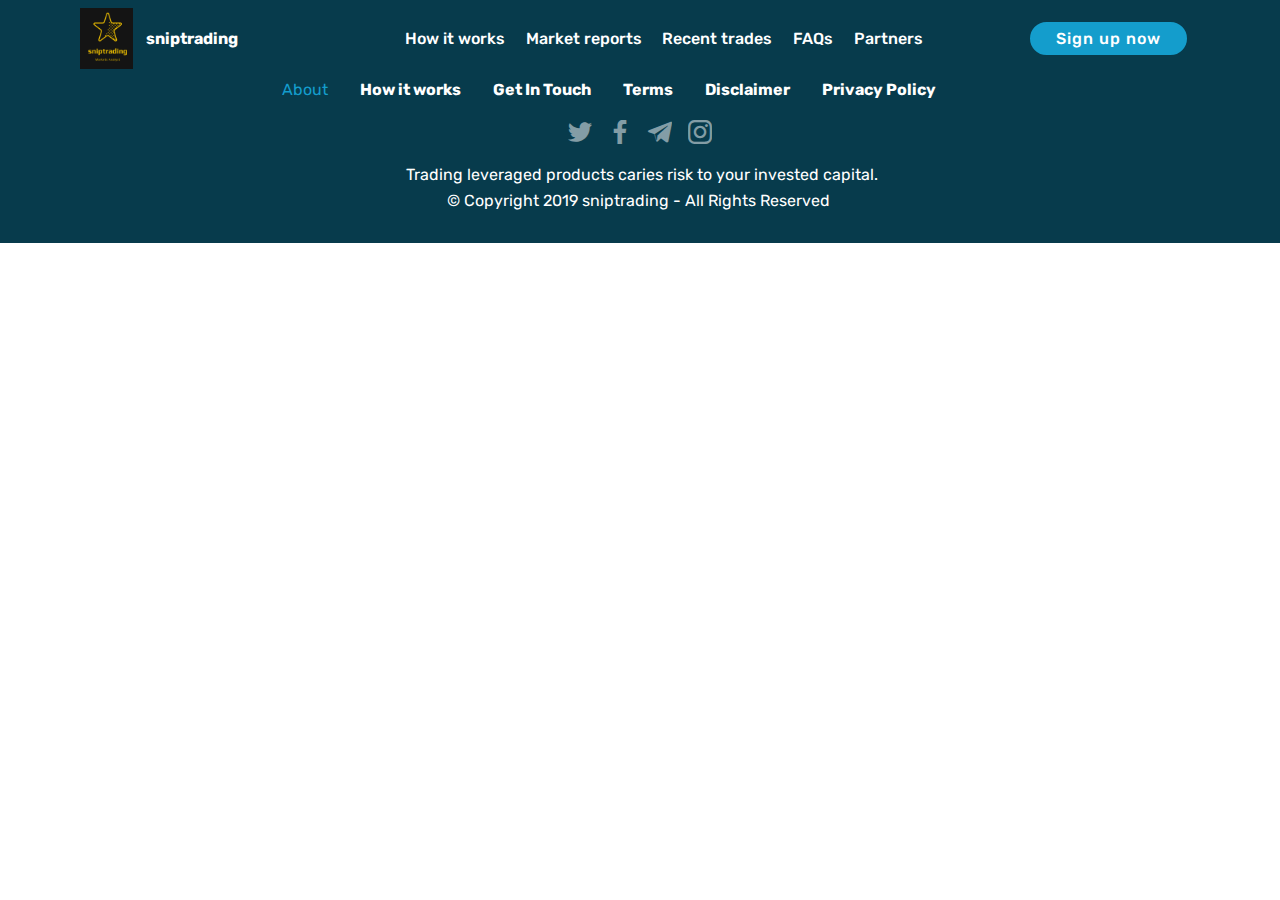
<file: page1.html>
<!DOCTYPE html>
<html  >
<head>
  <!-- Site made with Mobirise Website Builder v4.9.7, https://mobirise.com -->
  <meta charset="UTF-8">
  <meta http-equiv="X-UA-Compatible" content="IE=edge">
  <meta name="generator" content="Mobirise v4.9.7, mobirise.com">
  <meta name="viewport" content="width=device-width, initial-scale=1, minimum-scale=1">
  <link rel="shortcut icon" href="assets/images/sniptradinglogonew-1-122x110.png" type="image/x-icon">
  <meta name="description" content="Website Creator Description">
  
  <title>FAQS</title>
  <link rel="stylesheet" href="assets/tether/tether.min.css">
  <link rel="stylesheet" href="assets/bootstrap/css/bootstrap.min.css">
  <link rel="stylesheet" href="assets/bootstrap/css/bootstrap-grid.min.css">
  <link rel="stylesheet" href="assets/bootstrap/css/bootstrap-reboot.min.css">
  <link rel="stylesheet" href="assets/socicon/css/styles.css">
  <link rel="stylesheet" href="assets/gdpr-plugin/gdpr-styles.css">
  <link rel="stylesheet" href="assets/dropdown/css/style.css">
  <link rel="stylesheet" href="assets/theme/css/style.css">
  <link rel="stylesheet" href="assets/mobirise/css/mbr-additional.css" type="text/css">
  
  
  
</head>
<body>

<!-- Google Analytics -->
Consistent profits, forex, forex strategy, forex signals, fx signals, fx alerts, trading signals, trading alerts, make money online, daytraders, fx signal providers, curency trading, futures trading, technical analysis, fundamental analysis, financial markets, markets wizards, elite traders, succesful traders, hedge funds, fund managers
<!-- /Google Analytics -->


  <section class="menu cid-qTkzRZLJNu" once="menu" id="menu1-9">

    

    <nav class="navbar navbar-expand beta-menu navbar-dropdown align-items-center navbar-fixed-top navbar-toggleable-sm">
        <button class="navbar-toggler navbar-toggler-right" type="button" data-toggle="collapse" data-target="#navbarSupportedContent" aria-controls="navbarSupportedContent" aria-expanded="false" aria-label="Toggle navigation">
            <div class="hamburger">
                <span></span>
                <span></span>
                <span></span>
                <span></span>
            </div>
        </button>
        <div class="menu-logo">
            <div class="navbar-brand">
                <span class="navbar-logo">
                    <a href="index.html">
                         <img src="assets/images/sniptradinglogonew-1-122x110.png" alt="@sniptrading.com" title="Logo" style="height: 3.8rem;">
                    </a>
                </span>
                <span class="navbar-caption-wrap"><a class="navbar-caption text-white display-4" href="index.html">
                        sniptrading</a></span>
            </div>
        </div>
        <div class="collapse navbar-collapse" id="navbarSupportedContent">
            <ul class="navbar-nav nav-dropdown" data-app-modern-menu="true"><li class="nav-item">
                    <a class="nav-link link text-white display-4" href="index.html#timeline2-1f">How it works</a>
                </li><li class="nav-item"><a class="nav-link link text-white display-4" href="page11.html">Market reports</a></li><li class="nav-item"><a class="nav-link link text-white display-4" href="index.html#slider2-6">Recent trades</a></li>
                <li class="nav-item"><a class="nav-link link text-white display-4" href="index.html#content10-t">FAQs</a></li><li class="nav-item">
                    <a class="nav-link link text-white display-4" href="page2.html">Partners &nbsp; &nbsp; &nbsp; &nbsp; &nbsp; &nbsp; &nbsp; &nbsp; &nbsp; &nbsp;&nbsp;</a>
                </li></ul>
            <div class="navbar-buttons mbr-section-btn"><a class="btn btn-sm btn-primary display-4" href="index.html#pricing-tables1-4">
                    
                    Sign up now</a></div>
        </div>
    </nav>
</section>

<section class="engine"><a href="https://mobirise.info/r">bootstrap templates</a></section><section once="footers" class="cid-rojJlnAkR6" id="footer7-a">

    

    

    <div class="container">
        <div class="media-container-row align-center mbr-white">
            <div class="row row-links">
                <ul class="foot-menu">
                    
                    
                    
                    
                    
                <li class="foot-menu-item mbr-fonts-style display-7"><a href="page7.html" target="_blank">
                        About</a></li><li class="foot-menu-item mbr-fonts-style display-7"><strong>How it works</strong></li><li class="foot-menu-item mbr-fonts-style display-7">
                        <a class="text-white mbr-bold" href="#" target="_blank">Get In Touch</a>
                    </li><li class="foot-menu-item mbr-fonts-style display-7"><strong>Terms</strong></li><li class="foot-menu-item mbr-fonts-style display-7"><strong>Disclaimer</strong></li><li class="foot-menu-item mbr-fonts-style display-7"><strong>Privacy Policy &nbsp; &nbsp; &nbsp; &nbsp; &nbsp; &nbsp; &nbsp; &nbsp; &nbsp; &nbsp;&nbsp;</strong></li></ul>
            </div>
            <div class="row social-row">
                <div class="social-list align-right pb-2">
                    
                    
                    
                    
                    
                    
                <div class="soc-item">
                        <a href="https://twitter.com/mobirise" target="_blank">
                            <span class="socicon-twitter socicon mbr-iconfont mbr-iconfont-social"></span>
                        </a>
                    </div><div class="soc-item">
                        <a href="https://www.facebook.com/pages/Mobirise/1616226671953247" target="_blank">
                            <span class="socicon-facebook socicon mbr-iconfont mbr-iconfont-social"></span>
                        </a>
                    </div><div class="soc-item">
                        <a href="https://t.me/snipAlerts" target="_blank">
                            <span class="mbr-iconfont mbr-iconfont-social socicon-telegram socicon"></span>
                        </a>
                    </div><div class="soc-item">
                        <a href="https://instagram.com/mobirise" target="_blank">
                            <span class="socicon-instagram socicon mbr-iconfont mbr-iconfont-social"></span>
                        </a>
                    </div></div>
            </div>
            <div class="row row-copirayt">
                <p class="mbr-text mb-0 mbr-fonts-style mbr-white align-center display-7">&nbsp;Trading leveraged products caries risk to your invested capital.<br>© Copyright 2019 sniptrading - All Rights Reserved&nbsp;<br></p>
            </div>
        </div>
    </div>
</section>


  <script src="assets/web/assets/jquery/jquery.min.js"></script>
  <script src="assets/popper/popper.min.js"></script>
  <script src="assets/tether/tether.min.js"></script>
  <script src="assets/bootstrap/js/bootstrap.min.js"></script>
  <script src="assets/touchswipe/jquery.touch-swipe.min.js"></script>
  <script src="assets/cookies-alert-plugin/cookies-alert-core.js"></script>
  <script src="assets/cookies-alert-plugin/cookies-alert-script.js"></script>
  <script src="assets/dropdown/js/script.min.js"></script>
  <script src="assets/smoothscroll/smooth-scroll.js"></script>
  <script src="assets/theme/js/script.js"></script>
  
  
<input name="cookieData" type="hidden" data-cookie-text="We use cookies to give you the best experience. Read our <a href='/privacy.html'>cookie policy</a>.">
  </body>
</html>
</file>
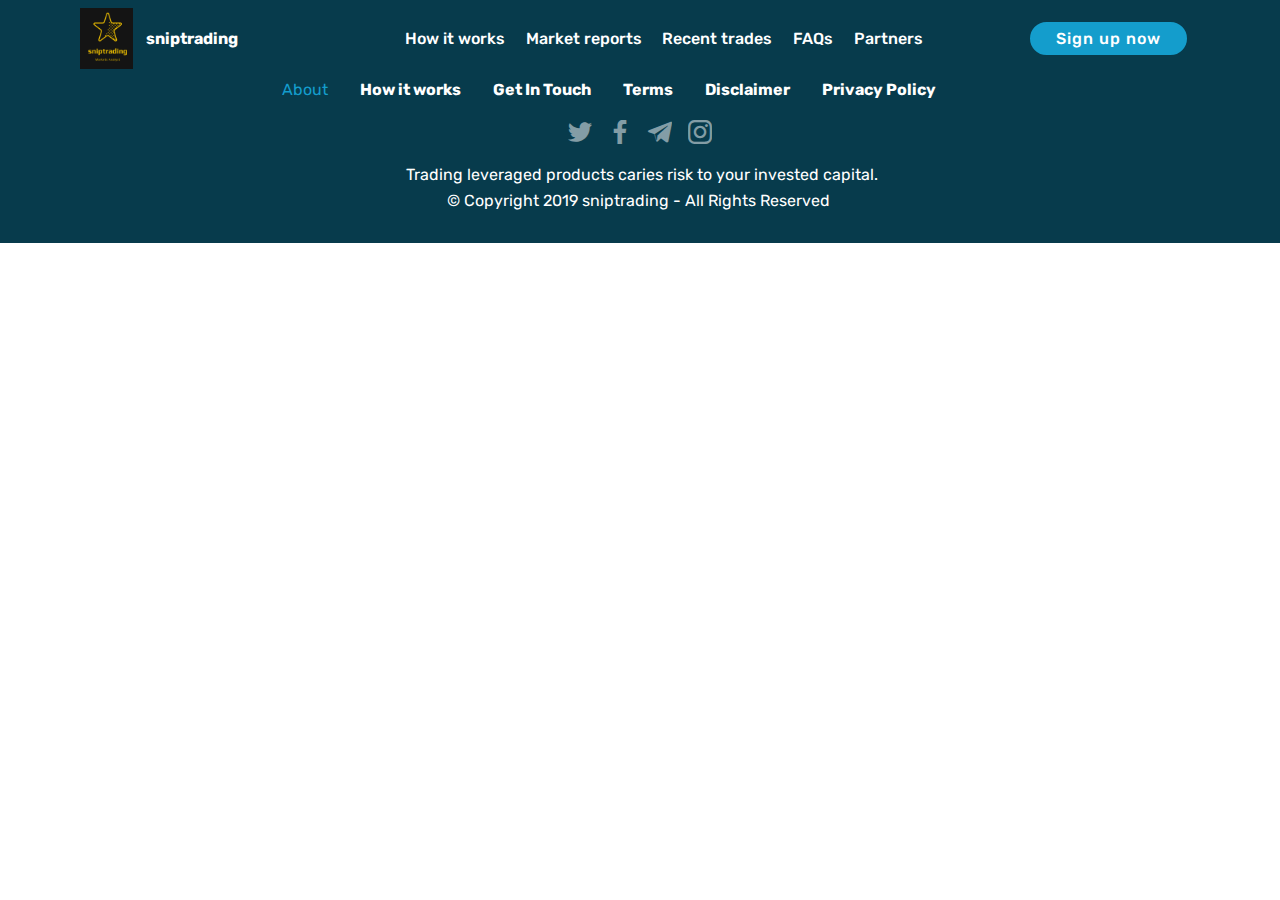
<file: page10.html>
<!DOCTYPE html>
<html  >
<head>
  <!-- Site made with Mobirise Website Builder v4.9.7, https://mobirise.com -->
  <meta charset="UTF-8">
  <meta http-equiv="X-UA-Compatible" content="IE=edge">
  <meta name="generator" content="Mobirise v4.9.7, mobirise.com">
  <meta name="viewport" content="width=device-width, initial-scale=1, minimum-scale=1">
  <link rel="shortcut icon" href="assets/images/sniptradinglogonew-1-122x110.png" type="image/x-icon">
  <meta name="description" content="Website Maker Description">
  
  <title>pricing</title>
  <link rel="stylesheet" href="assets/tether/tether.min.css">
  <link rel="stylesheet" href="assets/bootstrap/css/bootstrap.min.css">
  <link rel="stylesheet" href="assets/bootstrap/css/bootstrap-grid.min.css">
  <link rel="stylesheet" href="assets/bootstrap/css/bootstrap-reboot.min.css">
  <link rel="stylesheet" href="assets/socicon/css/styles.css">
  <link rel="stylesheet" href="assets/gdpr-plugin/gdpr-styles.css">
  <link rel="stylesheet" href="assets/dropdown/css/style.css">
  <link rel="stylesheet" href="assets/theme/css/style.css">
  <link rel="stylesheet" href="assets/mobirise/css/mbr-additional.css" type="text/css">
  
  
  
</head>
<body>

<!-- Google Analytics -->
Consistent profits, forex, forex strategy, forex signals, fx signals, fx alerts, trading signals, trading alerts, make money online, daytraders, fx signal providers, curency trading, futures trading, technical analysis, fundamental analysis, financial markets, markets wizards, elite traders, succesful traders, hedge funds, fund managers
<!-- /Google Analytics -->


  <section class="menu cid-qTkzRZLJNu" once="menu" id="menu1-18">

    

    <nav class="navbar navbar-expand beta-menu navbar-dropdown align-items-center navbar-fixed-top navbar-toggleable-sm">
        <button class="navbar-toggler navbar-toggler-right" type="button" data-toggle="collapse" data-target="#navbarSupportedContent" aria-controls="navbarSupportedContent" aria-expanded="false" aria-label="Toggle navigation">
            <div class="hamburger">
                <span></span>
                <span></span>
                <span></span>
                <span></span>
            </div>
        </button>
        <div class="menu-logo">
            <div class="navbar-brand">
                <span class="navbar-logo">
                    <a href="index.html">
                         <img src="assets/images/sniptradinglogonew-1-122x110.png" alt="@sniptrading.com" title="Logo" style="height: 3.8rem;">
                    </a>
                </span>
                <span class="navbar-caption-wrap"><a class="navbar-caption text-white display-4" href="index.html">
                        sniptrading</a></span>
            </div>
        </div>
        <div class="collapse navbar-collapse" id="navbarSupportedContent">
            <ul class="navbar-nav nav-dropdown" data-app-modern-menu="true"><li class="nav-item">
                    <a class="nav-link link text-white display-4" href="index.html#timeline2-1f">How it works</a>
                </li><li class="nav-item"><a class="nav-link link text-white display-4" href="page11.html">Market reports</a></li><li class="nav-item"><a class="nav-link link text-white display-4" href="index.html#slider2-6">Recent trades</a></li>
                <li class="nav-item"><a class="nav-link link text-white display-4" href="index.html#content10-t">FAQs</a></li><li class="nav-item">
                    <a class="nav-link link text-white display-4" href="page2.html">Partners &nbsp; &nbsp; &nbsp; &nbsp; &nbsp; &nbsp; &nbsp; &nbsp; &nbsp; &nbsp;&nbsp;</a>
                </li></ul>
            <div class="navbar-buttons mbr-section-btn"><a class="btn btn-sm btn-primary display-4" href="index.html#pricing-tables1-4">
                    
                    Sign up now</a></div>
        </div>
    </nav>
</section>

<section class="engine"><a href="https://mobirise.info/i">web creation software</a></section><section once="footers" class="cid-rojJlnAkR6" id="footer7-19">

    

    

    <div class="container">
        <div class="media-container-row align-center mbr-white">
            <div class="row row-links">
                <ul class="foot-menu">
                    
                    
                    
                    
                    
                <li class="foot-menu-item mbr-fonts-style display-7"><a href="page7.html" target="_blank">
                        About</a></li><li class="foot-menu-item mbr-fonts-style display-7"><strong>How it works</strong></li><li class="foot-menu-item mbr-fonts-style display-7">
                        <a class="text-white mbr-bold" href="#" target="_blank">Get In Touch</a>
                    </li><li class="foot-menu-item mbr-fonts-style display-7"><strong>Terms</strong></li><li class="foot-menu-item mbr-fonts-style display-7"><strong>Disclaimer</strong></li><li class="foot-menu-item mbr-fonts-style display-7"><strong>Privacy Policy &nbsp; &nbsp; &nbsp; &nbsp; &nbsp; &nbsp; &nbsp; &nbsp; &nbsp; &nbsp;&nbsp;</strong></li></ul>
            </div>
            <div class="row social-row">
                <div class="social-list align-right pb-2">
                    
                    
                    
                    
                    
                    
                <div class="soc-item">
                        <a href="https://twitter.com/mobirise" target="_blank">
                            <span class="socicon-twitter socicon mbr-iconfont mbr-iconfont-social"></span>
                        </a>
                    </div><div class="soc-item">
                        <a href="https://www.facebook.com/pages/Mobirise/1616226671953247" target="_blank">
                            <span class="socicon-facebook socicon mbr-iconfont mbr-iconfont-social"></span>
                        </a>
                    </div><div class="soc-item">
                        <a href="https://t.me/snipAlerts" target="_blank">
                            <span class="mbr-iconfont mbr-iconfont-social socicon-telegram socicon"></span>
                        </a>
                    </div><div class="soc-item">
                        <a href="https://instagram.com/mobirise" target="_blank">
                            <span class="socicon-instagram socicon mbr-iconfont mbr-iconfont-social"></span>
                        </a>
                    </div></div>
            </div>
            <div class="row row-copirayt">
                <p class="mbr-text mb-0 mbr-fonts-style mbr-white align-center display-7">&nbsp;Trading leveraged products caries risk to your invested capital.<br>© Copyright 2019 sniptrading - All Rights Reserved&nbsp;<br></p>
            </div>
        </div>
    </div>
</section>


  <script src="assets/web/assets/jquery/jquery.min.js"></script>
  <script src="assets/popper/popper.min.js"></script>
  <script src="assets/tether/tether.min.js"></script>
  <script src="assets/bootstrap/js/bootstrap.min.js"></script>
  <script src="assets/touchswipe/jquery.touch-swipe.min.js"></script>
  <script src="assets/cookies-alert-plugin/cookies-alert-core.js"></script>
  <script src="assets/cookies-alert-plugin/cookies-alert-script.js"></script>
  <script src="assets/dropdown/js/script.min.js"></script>
  <script src="assets/smoothscroll/smooth-scroll.js"></script>
  <script src="assets/theme/js/script.js"></script>
  
  
<input name="cookieData" type="hidden" data-cookie-text="We use cookies to give you the best experience. Read our <a href='/privacy.html'>cookie policy</a>.">
  </body>
</html>
</file>
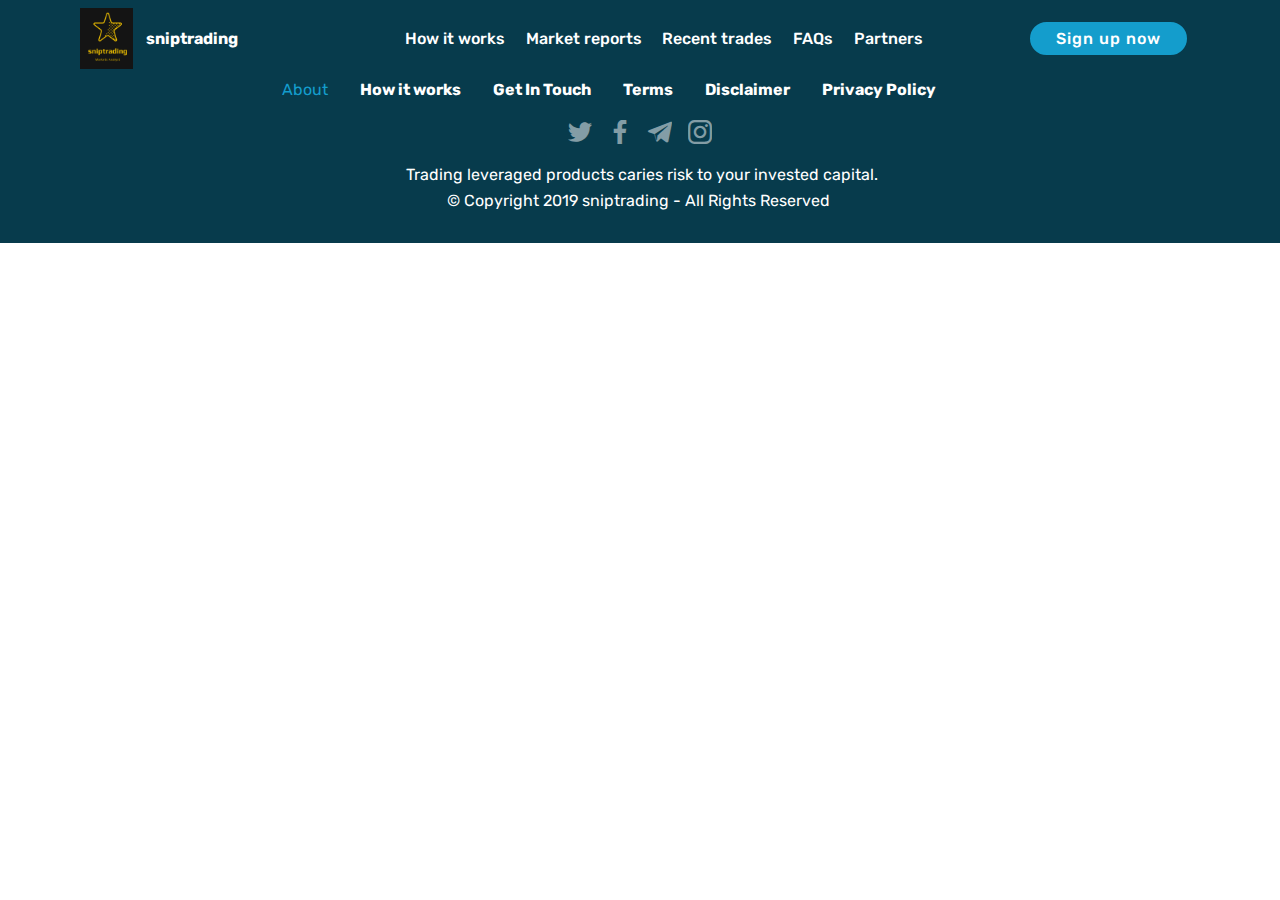
<file: page11.html>
<!DOCTYPE html>
<html  >
<head>
  <!-- Site made with Mobirise Website Builder v4.9.7, https://mobirise.com -->
  <meta charset="UTF-8">
  <meta http-equiv="X-UA-Compatible" content="IE=edge">
  <meta name="generator" content="Mobirise v4.9.7, mobirise.com">
  <meta name="viewport" content="width=device-width, initial-scale=1, minimum-scale=1">
  <link rel="shortcut icon" href="assets/images/sniptradinglogonew-1-122x110.png" type="image/x-icon">
  <meta name="description" content="Website Builder Description">
  
  <title>market reports</title>
  <link rel="stylesheet" href="assets/tether/tether.min.css">
  <link rel="stylesheet" href="assets/bootstrap/css/bootstrap.min.css">
  <link rel="stylesheet" href="assets/bootstrap/css/bootstrap-grid.min.css">
  <link rel="stylesheet" href="assets/bootstrap/css/bootstrap-reboot.min.css">
  <link rel="stylesheet" href="assets/socicon/css/styles.css">
  <link rel="stylesheet" href="assets/gdpr-plugin/gdpr-styles.css">
  <link rel="stylesheet" href="assets/dropdown/css/style.css">
  <link rel="stylesheet" href="assets/theme/css/style.css">
  <link rel="stylesheet" href="assets/mobirise/css/mbr-additional.css" type="text/css">
  
  
  
</head>
<body>

<!-- Google Analytics -->
Consistent profits, forex, forex strategy, forex signals, fx signals, fx alerts, trading signals, trading alerts, make money online, daytraders, fx signal providers, curency trading, futures trading, technical analysis, fundamental analysis, financial markets, markets wizards, elite traders, succesful traders, hedge funds, fund managers
<!-- /Google Analytics -->


  <section class="menu cid-qTkzRZLJNu" once="menu" id="menu1-1a">

    

    <nav class="navbar navbar-expand beta-menu navbar-dropdown align-items-center navbar-fixed-top navbar-toggleable-sm">
        <button class="navbar-toggler navbar-toggler-right" type="button" data-toggle="collapse" data-target="#navbarSupportedContent" aria-controls="navbarSupportedContent" aria-expanded="false" aria-label="Toggle navigation">
            <div class="hamburger">
                <span></span>
                <span></span>
                <span></span>
                <span></span>
            </div>
        </button>
        <div class="menu-logo">
            <div class="navbar-brand">
                <span class="navbar-logo">
                    <a href="index.html">
                         <img src="assets/images/sniptradinglogonew-1-122x110.png" alt="@sniptrading.com" title="Logo" style="height: 3.8rem;">
                    </a>
                </span>
                <span class="navbar-caption-wrap"><a class="navbar-caption text-white display-4" href="index.html">
                        sniptrading</a></span>
            </div>
        </div>
        <div class="collapse navbar-collapse" id="navbarSupportedContent">
            <ul class="navbar-nav nav-dropdown" data-app-modern-menu="true"><li class="nav-item">
                    <a class="nav-link link text-white display-4" href="index.html#timeline2-1f">How it works</a>
                </li><li class="nav-item"><a class="nav-link link text-white display-4" href="page11.html">Market reports</a></li><li class="nav-item"><a class="nav-link link text-white display-4" href="index.html#slider2-6">Recent trades</a></li>
                <li class="nav-item"><a class="nav-link link text-white display-4" href="index.html#content10-t">FAQs</a></li><li class="nav-item">
                    <a class="nav-link link text-white display-4" href="page2.html">Partners &nbsp; &nbsp; &nbsp; &nbsp; &nbsp; &nbsp; &nbsp; &nbsp; &nbsp; &nbsp;&nbsp;</a>
                </li></ul>
            <div class="navbar-buttons mbr-section-btn"><a class="btn btn-sm btn-primary display-4" href="index.html#pricing-tables1-4">
                    
                    Sign up now</a></div>
        </div>
    </nav>
</section>

<section class="engine"><a href="https://mobirise.info/a">online site builder</a></section><section once="footers" class="cid-rojJlnAkR6" id="footer7-1b">

    

    

    <div class="container">
        <div class="media-container-row align-center mbr-white">
            <div class="row row-links">
                <ul class="foot-menu">
                    
                    
                    
                    
                    
                <li class="foot-menu-item mbr-fonts-style display-7"><a href="page7.html" target="_blank">
                        About</a></li><li class="foot-menu-item mbr-fonts-style display-7"><strong>How it works</strong></li><li class="foot-menu-item mbr-fonts-style display-7">
                        <a class="text-white mbr-bold" href="#" target="_blank">Get In Touch</a>
                    </li><li class="foot-menu-item mbr-fonts-style display-7"><strong>Terms</strong></li><li class="foot-menu-item mbr-fonts-style display-7"><strong>Disclaimer</strong></li><li class="foot-menu-item mbr-fonts-style display-7"><strong>Privacy Policy &nbsp; &nbsp; &nbsp; &nbsp; &nbsp; &nbsp; &nbsp; &nbsp; &nbsp; &nbsp;&nbsp;</strong></li></ul>
            </div>
            <div class="row social-row">
                <div class="social-list align-right pb-2">
                    
                    
                    
                    
                    
                    
                <div class="soc-item">
                        <a href="https://twitter.com/mobirise" target="_blank">
                            <span class="socicon-twitter socicon mbr-iconfont mbr-iconfont-social"></span>
                        </a>
                    </div><div class="soc-item">
                        <a href="https://www.facebook.com/pages/Mobirise/1616226671953247" target="_blank">
                            <span class="socicon-facebook socicon mbr-iconfont mbr-iconfont-social"></span>
                        </a>
                    </div><div class="soc-item">
                        <a href="https://t.me/snipAlerts" target="_blank">
                            <span class="mbr-iconfont mbr-iconfont-social socicon-telegram socicon"></span>
                        </a>
                    </div><div class="soc-item">
                        <a href="https://instagram.com/mobirise" target="_blank">
                            <span class="socicon-instagram socicon mbr-iconfont mbr-iconfont-social"></span>
                        </a>
                    </div></div>
            </div>
            <div class="row row-copirayt">
                <p class="mbr-text mb-0 mbr-fonts-style mbr-white align-center display-7">&nbsp;Trading leveraged products caries risk to your invested capital.<br>© Copyright 2019 sniptrading - All Rights Reserved&nbsp;<br></p>
            </div>
        </div>
    </div>
</section>


  <script src="assets/web/assets/jquery/jquery.min.js"></script>
  <script src="assets/popper/popper.min.js"></script>
  <script src="assets/tether/tether.min.js"></script>
  <script src="assets/bootstrap/js/bootstrap.min.js"></script>
  <script src="assets/touchswipe/jquery.touch-swipe.min.js"></script>
  <script src="assets/cookies-alert-plugin/cookies-alert-core.js"></script>
  <script src="assets/cookies-alert-plugin/cookies-alert-script.js"></script>
  <script src="assets/dropdown/js/script.min.js"></script>
  <script src="assets/smoothscroll/smooth-scroll.js"></script>
  <script src="assets/theme/js/script.js"></script>
  
  
<input name="cookieData" type="hidden" data-cookie-text="We use cookies to give you the best experience. Read our <a href='/privacy.html'>cookie policy</a>.">
  </body>
</html>
</file>
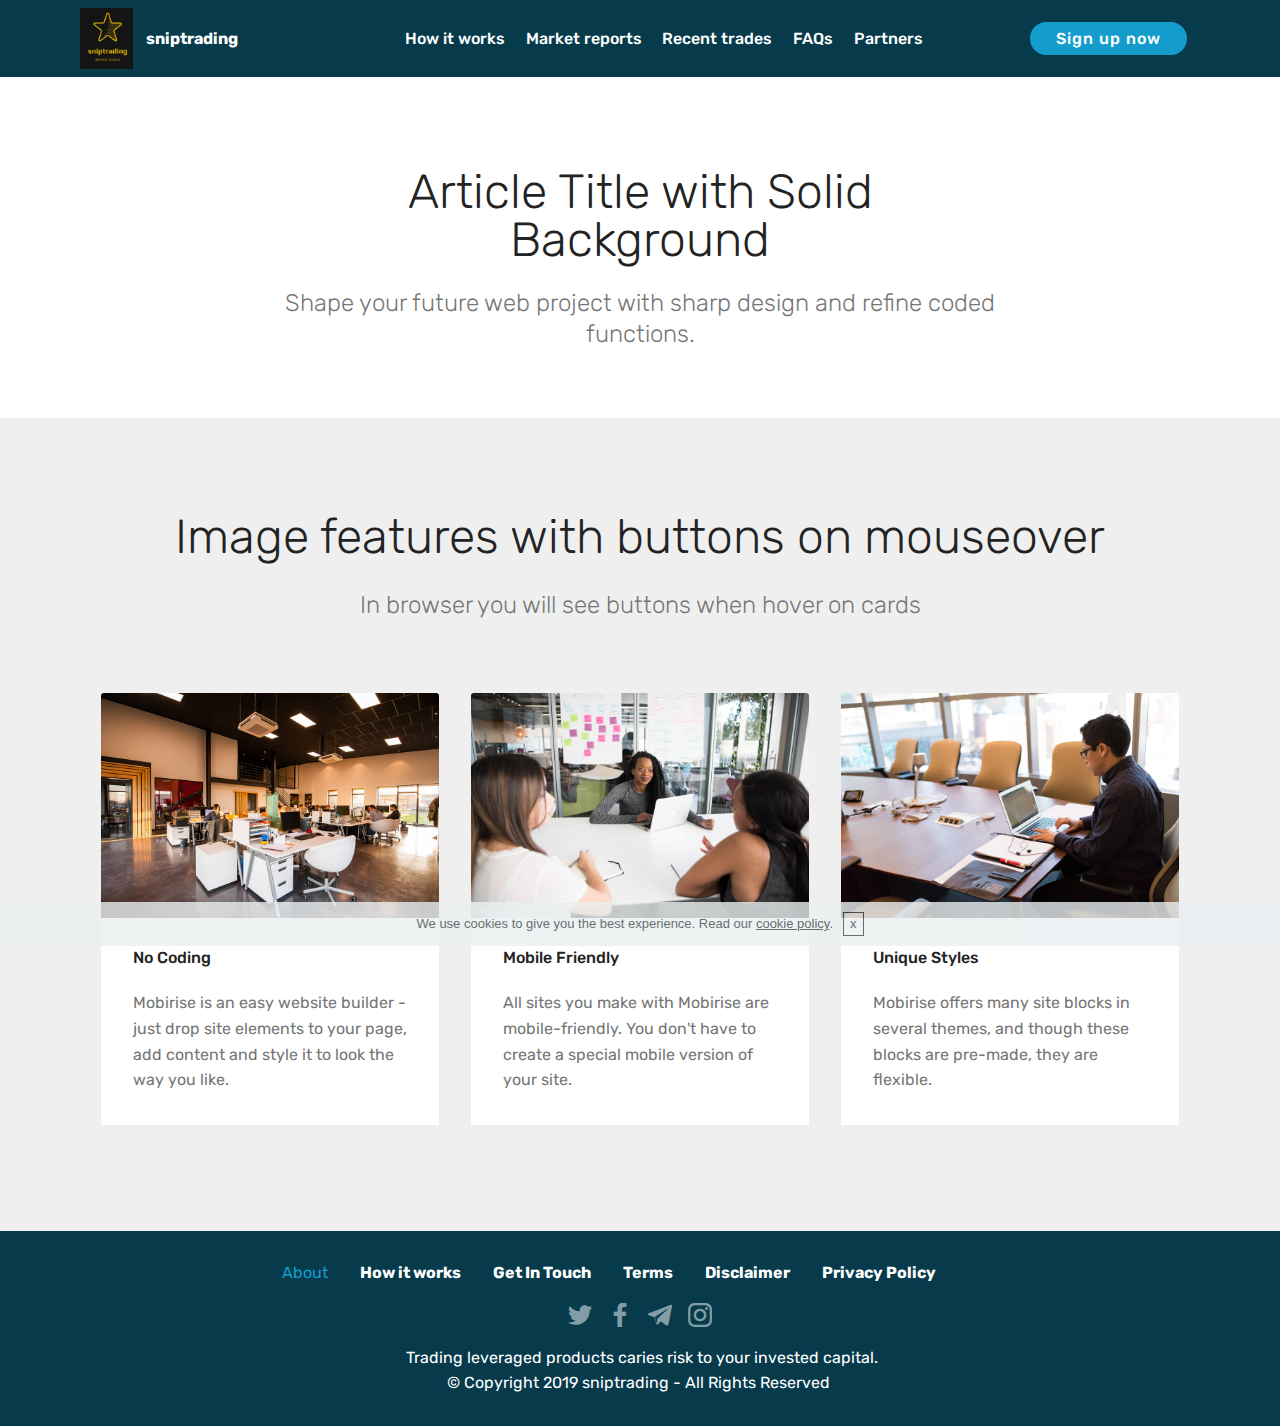
<file: page2.html>
<!DOCTYPE html>
<html  >
<head>
  <!-- Site made with Mobirise Website Builder v4.9.7, https://mobirise.com -->
  <meta charset="UTF-8">
  <meta http-equiv="X-UA-Compatible" content="IE=edge">
  <meta name="generator" content="Mobirise v4.9.7, mobirise.com">
  <meta name="viewport" content="width=device-width, initial-scale=1, minimum-scale=1">
  <link rel="shortcut icon" href="assets/images/sniptradinglogonew-1-122x110.png" type="image/x-icon">
  <meta name="description" content="Web Page Generator Description">
  
  <title>Partners</title>
  <link rel="stylesheet" href="assets/tether/tether.min.css">
  <link rel="stylesheet" href="assets/bootstrap/css/bootstrap.min.css">
  <link rel="stylesheet" href="assets/bootstrap/css/bootstrap-grid.min.css">
  <link rel="stylesheet" href="assets/bootstrap/css/bootstrap-reboot.min.css">
  <link rel="stylesheet" href="assets/socicon/css/styles.css">
  <link rel="stylesheet" href="assets/dropdown/css/style.css">
  <link rel="stylesheet" href="assets/gdpr-plugin/gdpr-styles.css">
  <link rel="stylesheet" href="assets/theme/css/style.css">
  <link rel="stylesheet" href="assets/mobirise/css/mbr-additional.css" type="text/css">
  
  
  
</head>
<body>

<!-- Google Analytics -->
Consistent profits, forex, forex strategy, forex signals, fx signals, fx alerts, trading signals, trading alerts, make money online, daytraders, fx signal providers, curency trading, futures trading, technical analysis, fundamental analysis, financial markets, markets wizards, elite traders, succesful traders, hedge funds, fund managers
<!-- /Google Analytics -->


  <section class="menu cid-qTkzRZLJNu" once="menu" id="menu1-b">

    

    <nav class="navbar navbar-expand beta-menu navbar-dropdown align-items-center navbar-fixed-top navbar-toggleable-sm">
        <button class="navbar-toggler navbar-toggler-right" type="button" data-toggle="collapse" data-target="#navbarSupportedContent" aria-controls="navbarSupportedContent" aria-expanded="false" aria-label="Toggle navigation">
            <div class="hamburger">
                <span></span>
                <span></span>
                <span></span>
                <span></span>
            </div>
        </button>
        <div class="menu-logo">
            <div class="navbar-brand">
                <span class="navbar-logo">
                    <a href="index.html">
                         <img src="assets/images/sniptradinglogonew-1-122x110.png" alt="@sniptrading.com" title="Logo" style="height: 3.8rem;">
                    </a>
                </span>
                <span class="navbar-caption-wrap"><a class="navbar-caption text-white display-4" href="index.html">
                        sniptrading</a></span>
            </div>
        </div>
        <div class="collapse navbar-collapse" id="navbarSupportedContent">
            <ul class="navbar-nav nav-dropdown" data-app-modern-menu="true"><li class="nav-item">
                    <a class="nav-link link text-white display-4" href="index.html#timeline2-1f">How it works</a>
                </li><li class="nav-item"><a class="nav-link link text-white display-4" href="page11.html">Market reports</a></li><li class="nav-item"><a class="nav-link link text-white display-4" href="index.html#slider2-6">Recent trades</a></li>
                <li class="nav-item"><a class="nav-link link text-white display-4" href="index.html#content10-t">FAQs</a></li><li class="nav-item">
                    <a class="nav-link link text-white display-4" href="page2.html">Partners &nbsp; &nbsp; &nbsp; &nbsp; &nbsp; &nbsp; &nbsp; &nbsp; &nbsp; &nbsp;&nbsp;</a>
                </li></ul>
            <div class="navbar-buttons mbr-section-btn"><a class="btn btn-sm btn-primary display-4" href="index.html#pricing-tables1-4">
                    
                    Sign up now</a></div>
        </div>
    </nav>
</section>

<section class="engine"><a href="https://mobirise.info/d">free site maker</a></section><section class="mbr-section content4 cid-rok26ftabf" id="content4-p">

    

    <div class="container">
        <div class="media-container-row">
            <div class="title col-12 col-md-8">
                <h2 class="align-center pb-3 mbr-fonts-style display-2">
                    Article Title with Solid Background
                </h2>
                <h3 class="mbr-section-subtitle align-center mbr-light mbr-fonts-style display-5">
                    Shape your future web project with sharp design and refine coded functions.
                </h3>
                
            </div>
        </div>
    </div>
</section>

<section class="features18 popup-btn-cards cid-rok2azG1WM" id="features18-q">

    

    
    <div class="container">
        <h2 class="mbr-section-title pb-3 align-center mbr-fonts-style display-2">
            Image features with buttons on mouseover
        </h2>
        <h3 class="mbr-section-subtitle display-5 align-center mbr-fonts-style mbr-light">
            In browser you will see buttons when hover on cards
        </h3>
        <div class="media-container-row pt-5 ">
            <div class="card p-3 col-12 col-md-6 col-lg-4">
                <div class="card-wrapper ">
                    <div class="card-img">
                        <div class="mbr-overlay"></div>
                        <div class="mbr-section-btn text-center">
                            <a href="https://mobirise.co" class="btn btn-primary display-4">Learn More</a>
                        </div>
                        <img src="assets/images/background1.jpg" alt="Mobirise">
                    </div>
                    <div class="card-box">
                        <h4 class="card-title mbr-fonts-style display-7">
                            No Coding
                        </h4>
                        <p class="mbr-text mbr-fonts-style align-left display-7">
                            Mobirise is an easy website builder - just drop site elements to your page, add content and style it to look the way you like.
                        </p>
                    </div>
                </div>
            </div>
            <div class="card p-3 col-12 col-md-6 col-lg-4">
                <div class="card-wrapper">
                    <div class="card-img">
                        <div class="mbr-overlay"></div>
                        <div class="mbr-section-btn text-center">
                            <a href="https://mobirise.co" class="btn btn-primary display-4">Learn More</a>
                        </div>
                        <img src="assets/images/background2.jpg" alt="Mobirise">
                    </div>
                    <div class="card-box">
                        <h4 class="card-title mbr-fonts-style display-7">
                            Mobile Friendly
                        </h4>
                        <p class="mbr-text mbr-fonts-style display-7">
                           All sites you make with Mobirise are mobile-friendly. You don't have to create a special mobile version of your site.
                        </p>
                    </div>
                </div>
            </div>

            <div class="card p-3 col-12 col-md-6 col-lg-4">
                <div class="card-wrapper">
                    <div class="card-img">
                        <div class="mbr-overlay"></div>
                        <div class="mbr-section-btn text-center">
                            <a href="https://mobirise.co" class="btn btn-primary display-4">Learn More</a>
                        </div>
                        <img src="assets/images/background3.jpg" alt="Mobirise">
                    </div>
                    <div class="card-box">
                        <h4 class="card-title mbr-fonts-style display-7">
                            Unique Styles
                        </h4>
                        <p class="mbr-text mbr-fonts-style display-7">
                            Mobirise offers many site blocks in several themes, and though these blocks are pre-made, they are flexible.
                        </p>
                    </div>
                </div>
            </div>

            
        </div>
    </div>
</section>

<section once="footers" class="cid-ronOW9W5g8" id="footer7-1h">

    

    

    <div class="container">
        <div class="media-container-row align-center mbr-white">
            <div class="row row-links">
                <ul class="foot-menu">
                    
                    
                    
                    
                    
                <li class="foot-menu-item mbr-fonts-style display-7"><a href="page7.html" target="_blank">
                        About</a></li><li class="foot-menu-item mbr-fonts-style display-7"><strong>How it works</strong></li><li class="foot-menu-item mbr-fonts-style display-7">
                        <a class="text-white mbr-bold" href="#" target="_blank">Get In Touch</a>
                    </li><li class="foot-menu-item mbr-fonts-style display-7"><strong>Terms</strong></li><li class="foot-menu-item mbr-fonts-style display-7"><strong>Disclaimer</strong></li><li class="foot-menu-item mbr-fonts-style display-7"><strong>Privacy Policy &nbsp; &nbsp; &nbsp; &nbsp; &nbsp; &nbsp; &nbsp; &nbsp; &nbsp; &nbsp;&nbsp;</strong></li></ul>
            </div>
            <div class="row social-row">
                <div class="social-list align-right pb-2">
                    
                    
                    
                    
                    
                    
                <div class="soc-item">
                        <a href="https://twitter.com/mobirise" target="_blank">
                            <span class="socicon-twitter socicon mbr-iconfont mbr-iconfont-social"></span>
                        </a>
                    </div><div class="soc-item">
                        <a href="https://www.facebook.com/pages/Mobirise/1616226671953247" target="_blank">
                            <span class="socicon-facebook socicon mbr-iconfont mbr-iconfont-social"></span>
                        </a>
                    </div><div class="soc-item">
                        <a href="https://t.me/snipAlerts" target="_blank">
                            <span class="mbr-iconfont mbr-iconfont-social socicon-telegram socicon"></span>
                        </a>
                    </div><div class="soc-item">
                        <a href="https://instagram.com/mobirise" target="_blank">
                            <span class="socicon-instagram socicon mbr-iconfont mbr-iconfont-social"></span>
                        </a>
                    </div></div>
            </div>
            <div class="row row-copirayt">
                <p class="mbr-text mb-0 mbr-fonts-style mbr-white align-center display-7">&nbsp;Trading leveraged products caries risk to your invested capital.<br>© Copyright 2019 sniptrading - All Rights Reserved&nbsp;<br></p>
            </div>
        </div>
    </div>
</section>


  <script src="assets/web/assets/jquery/jquery.min.js"></script>
  <script src="assets/popper/popper.min.js"></script>
  <script src="assets/tether/tether.min.js"></script>
  <script src="assets/bootstrap/js/bootstrap.min.js"></script>
  <script src="assets/mbr-popup-btns/mbr-popup-btns.js"></script>
  <script src="assets/smoothscroll/smooth-scroll.js"></script>
  <script src="assets/cookies-alert-plugin/cookies-alert-core.js"></script>
  <script src="assets/cookies-alert-plugin/cookies-alert-script.js"></script>
  <script src="assets/dropdown/js/script.min.js"></script>
  <script src="assets/touchswipe/jquery.touch-swipe.min.js"></script>
  <script src="assets/theme/js/script.js"></script>
  
  
<input name="cookieData" type="hidden" data-cookie-text="We use cookies to give you the best experience. Read our <a href='/privacy.html'>cookie policy</a>.">
  </body>
</html>
</file>
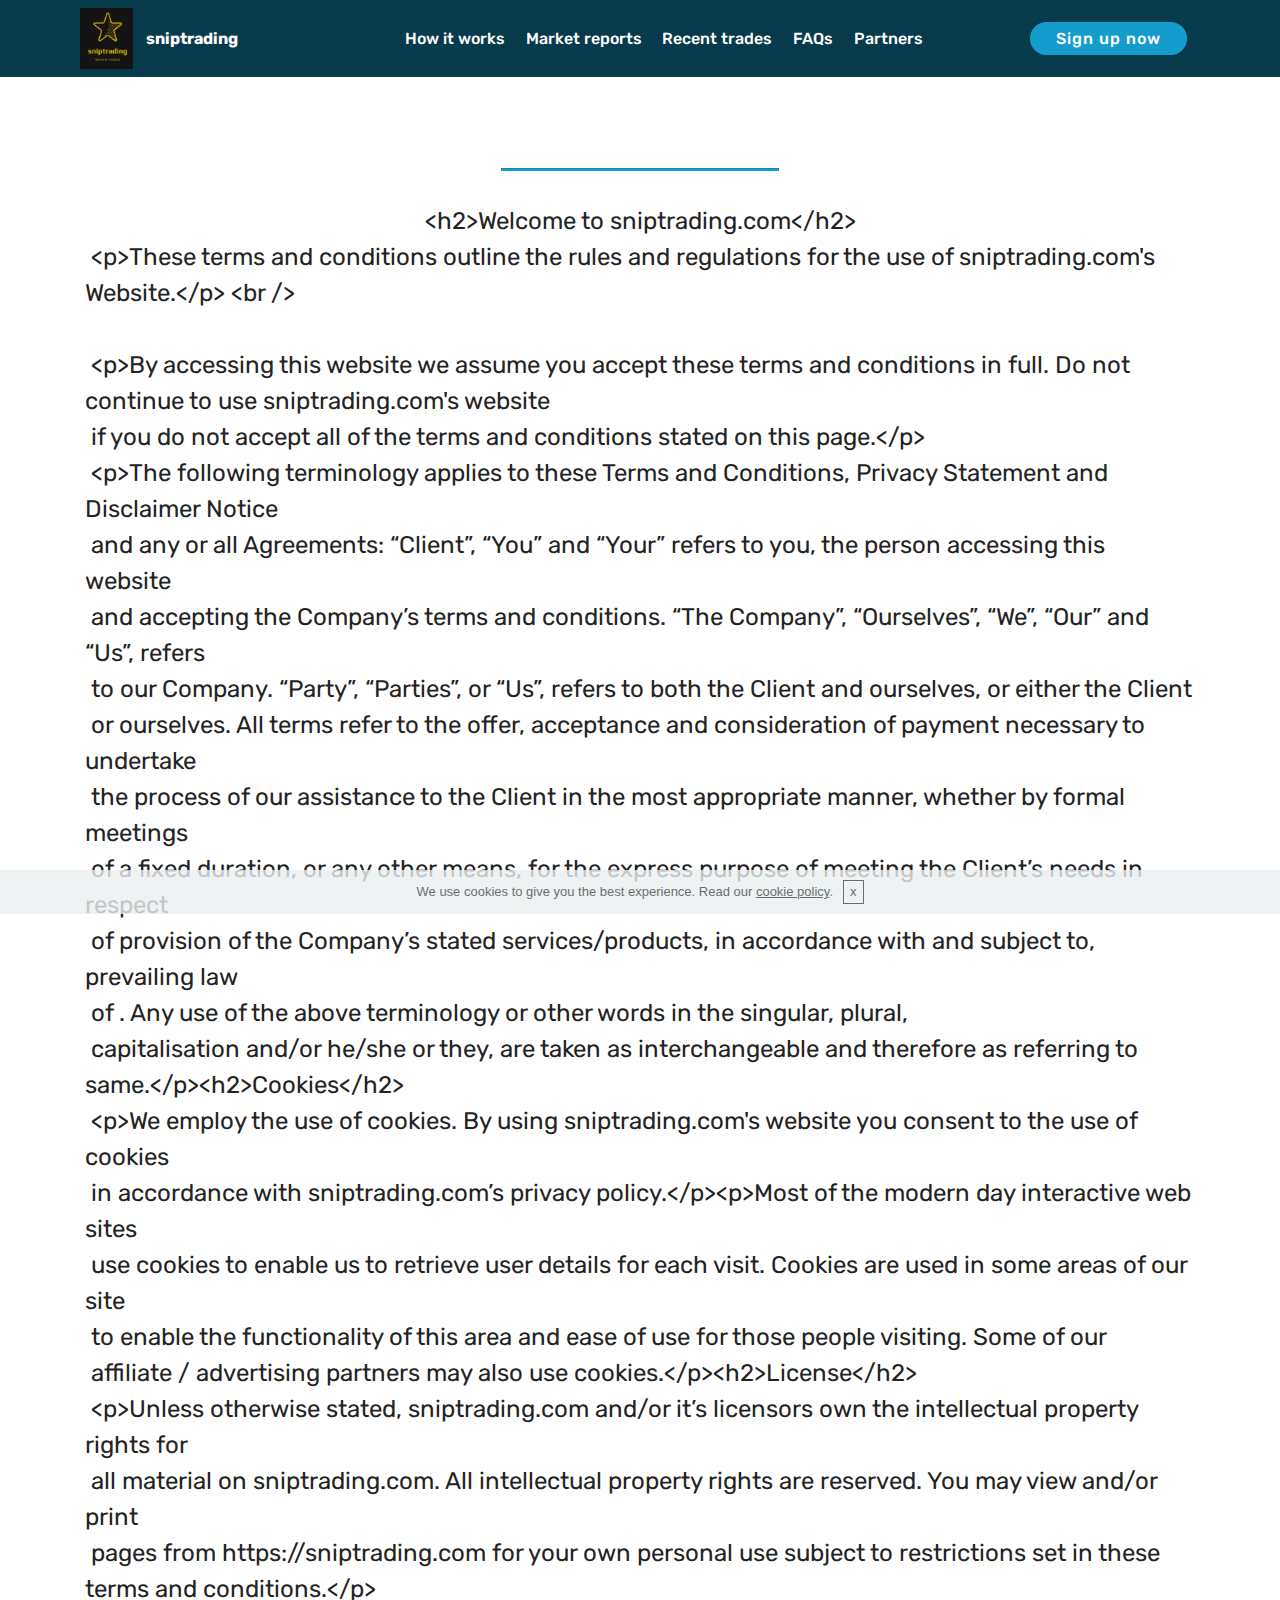
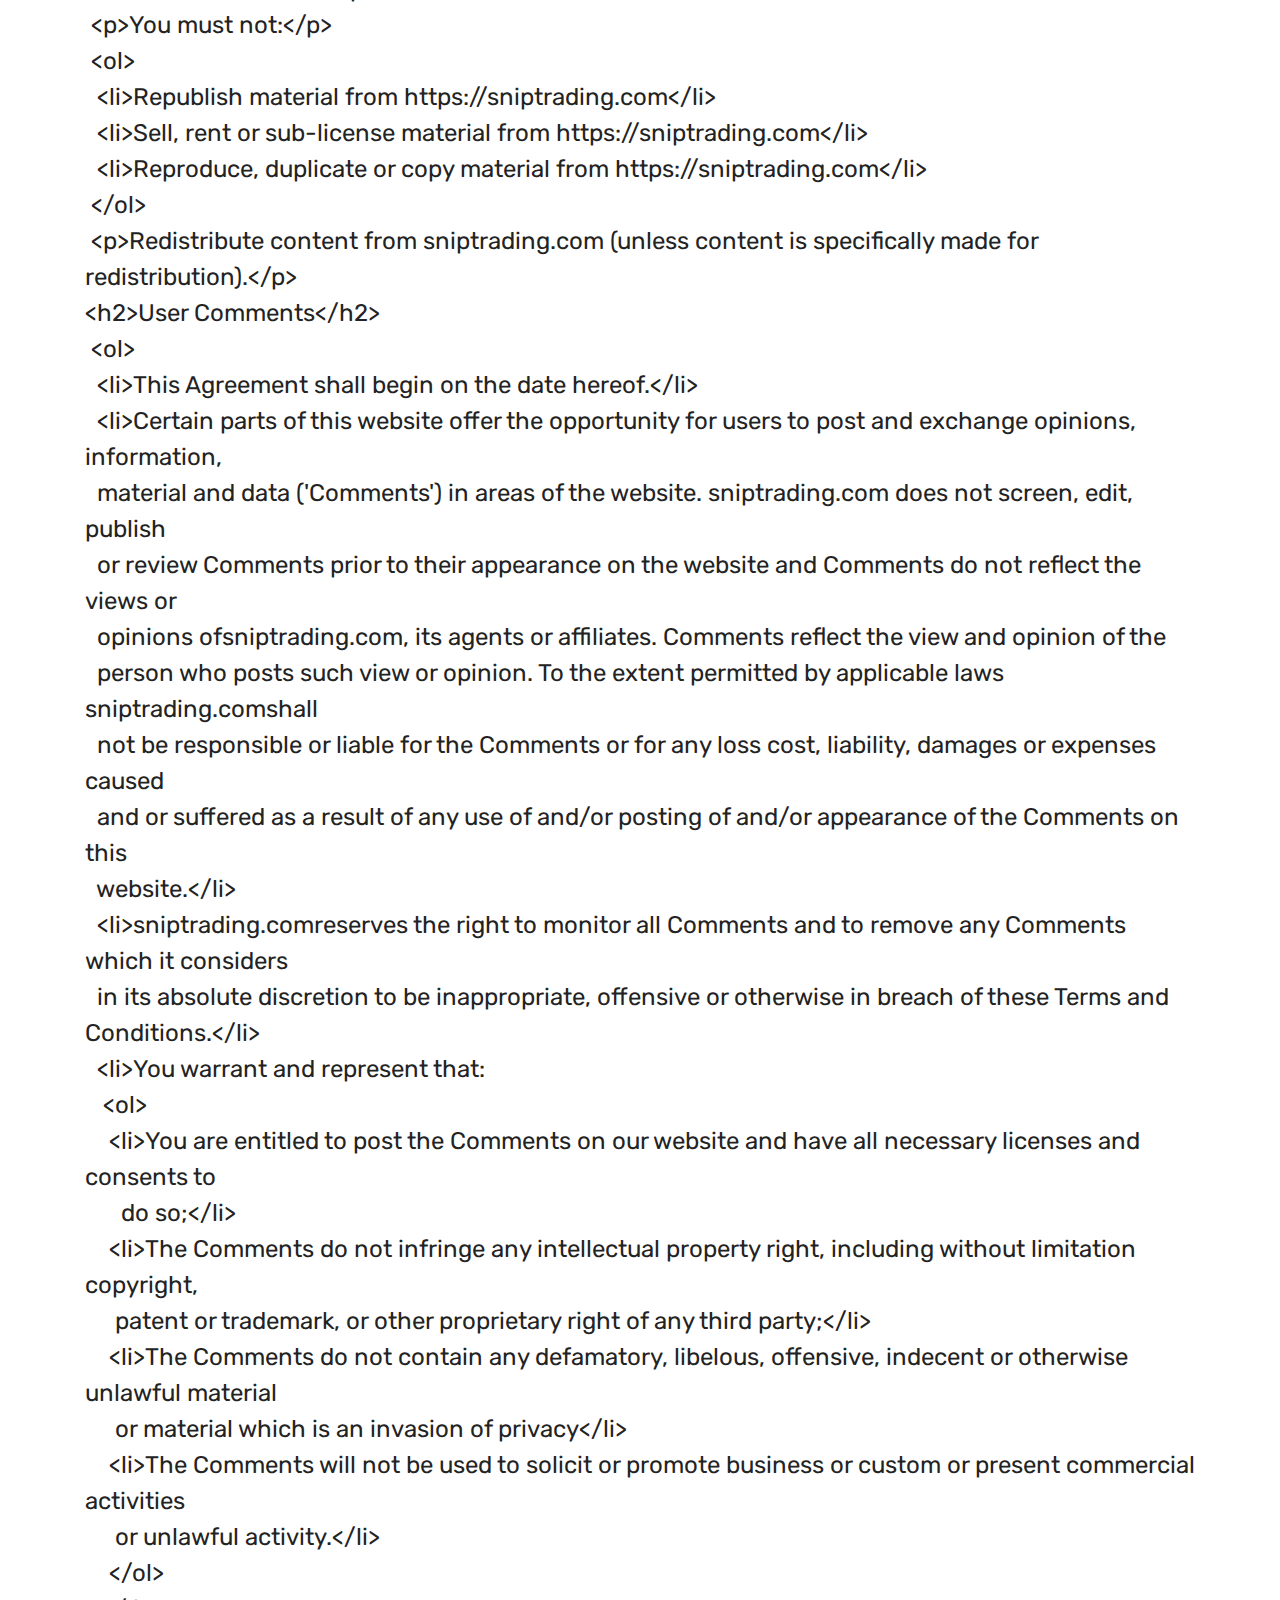
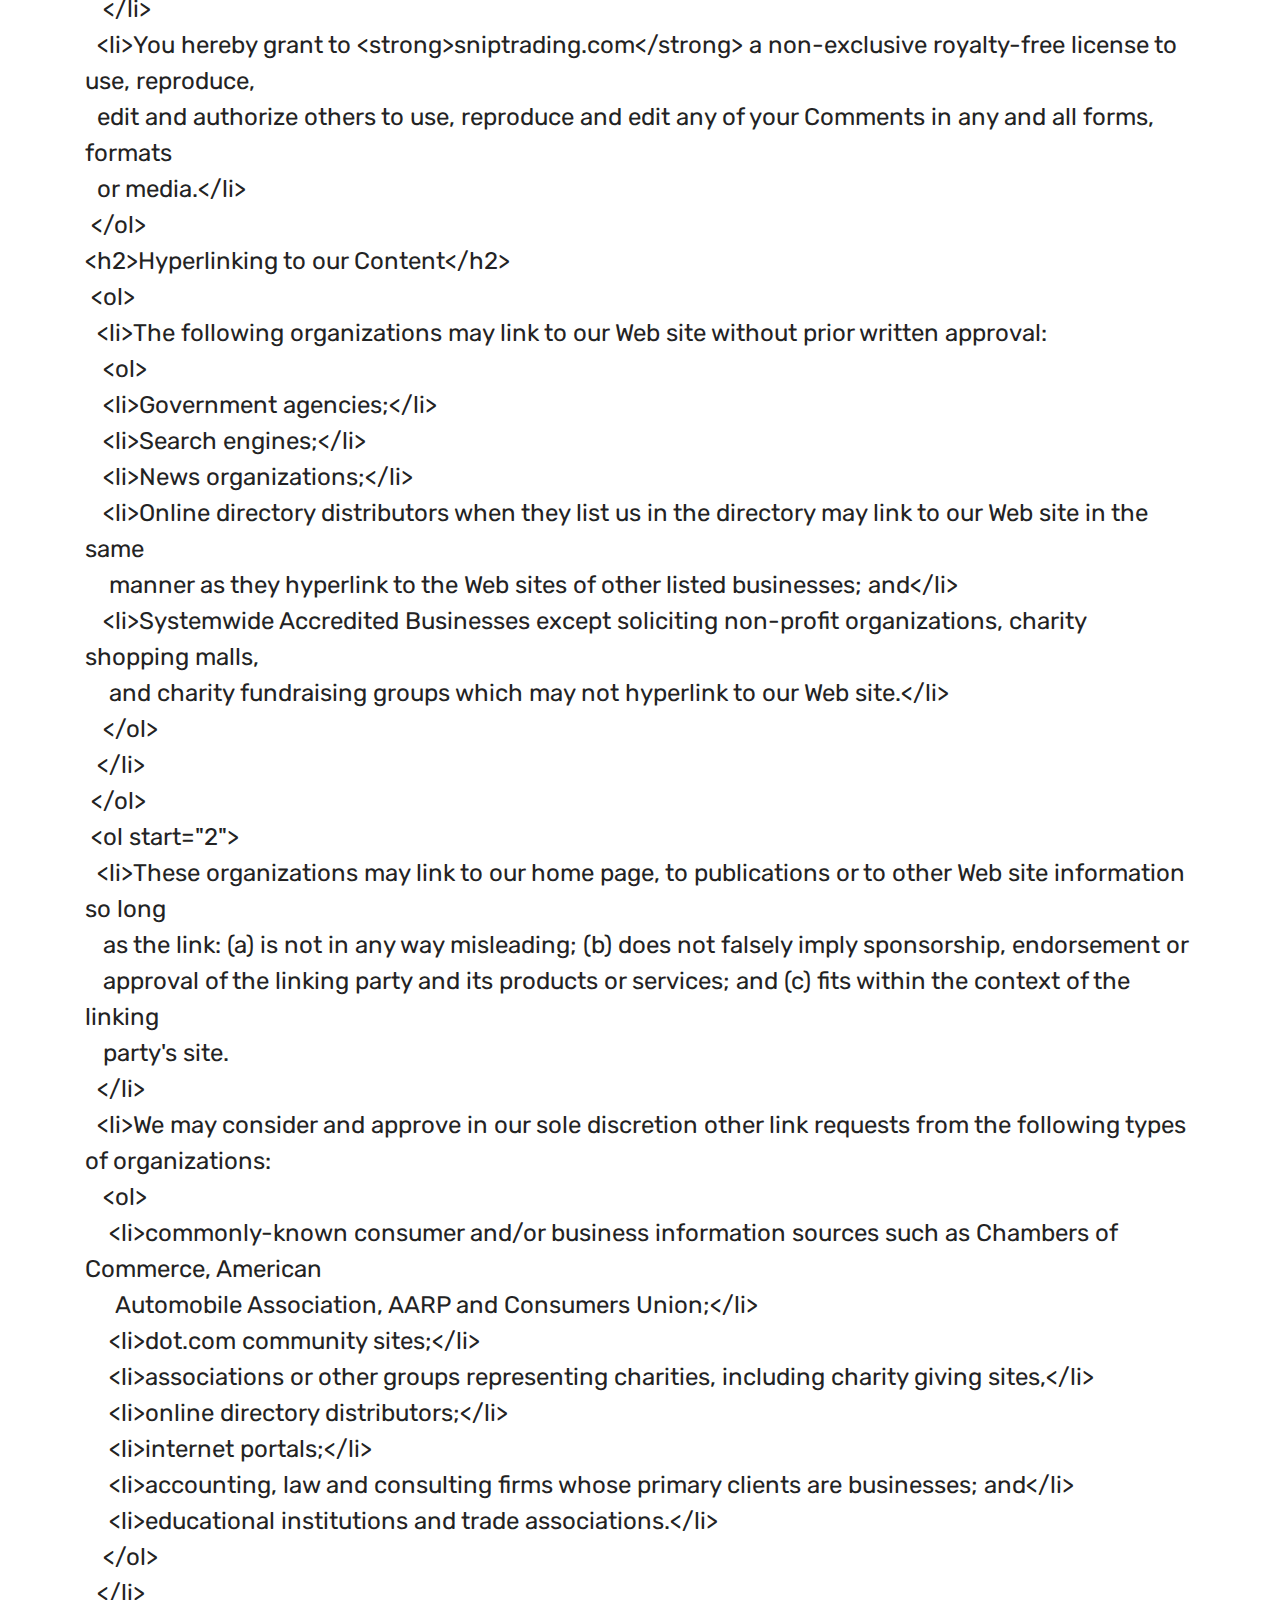
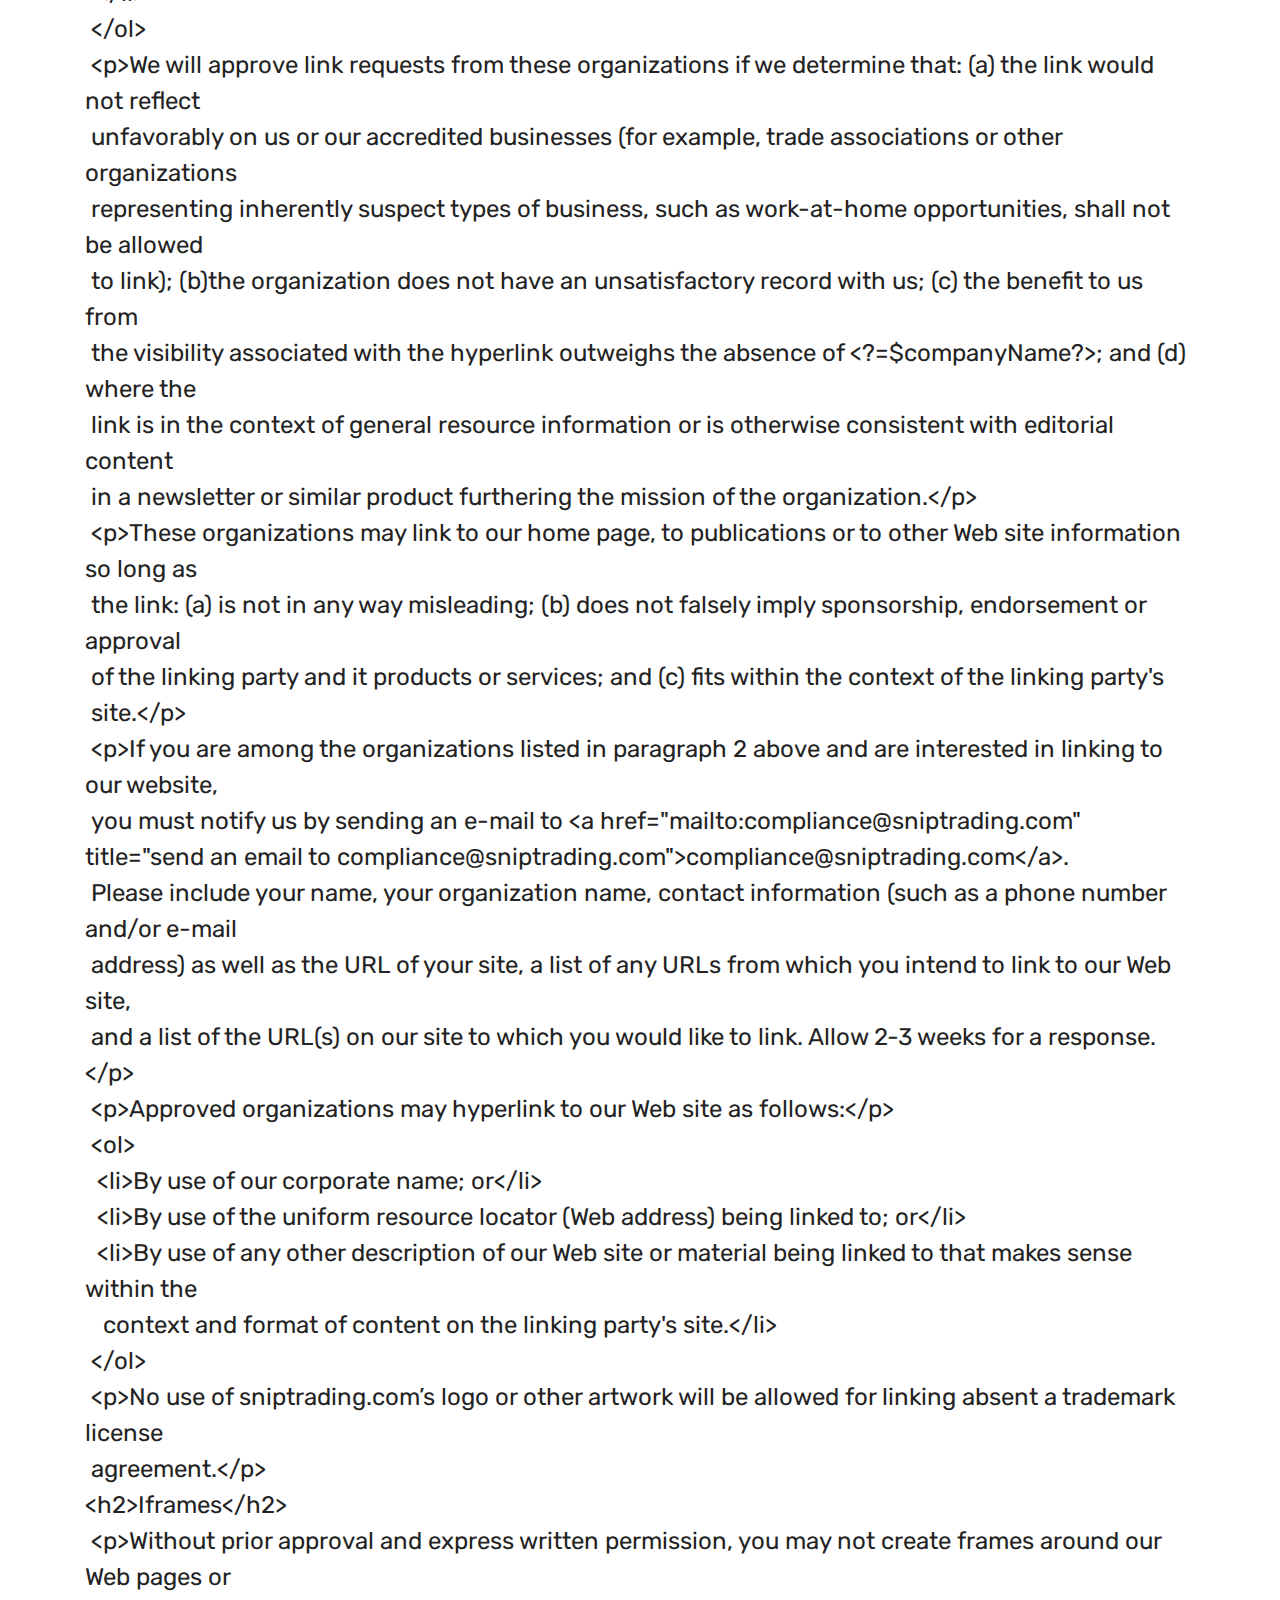
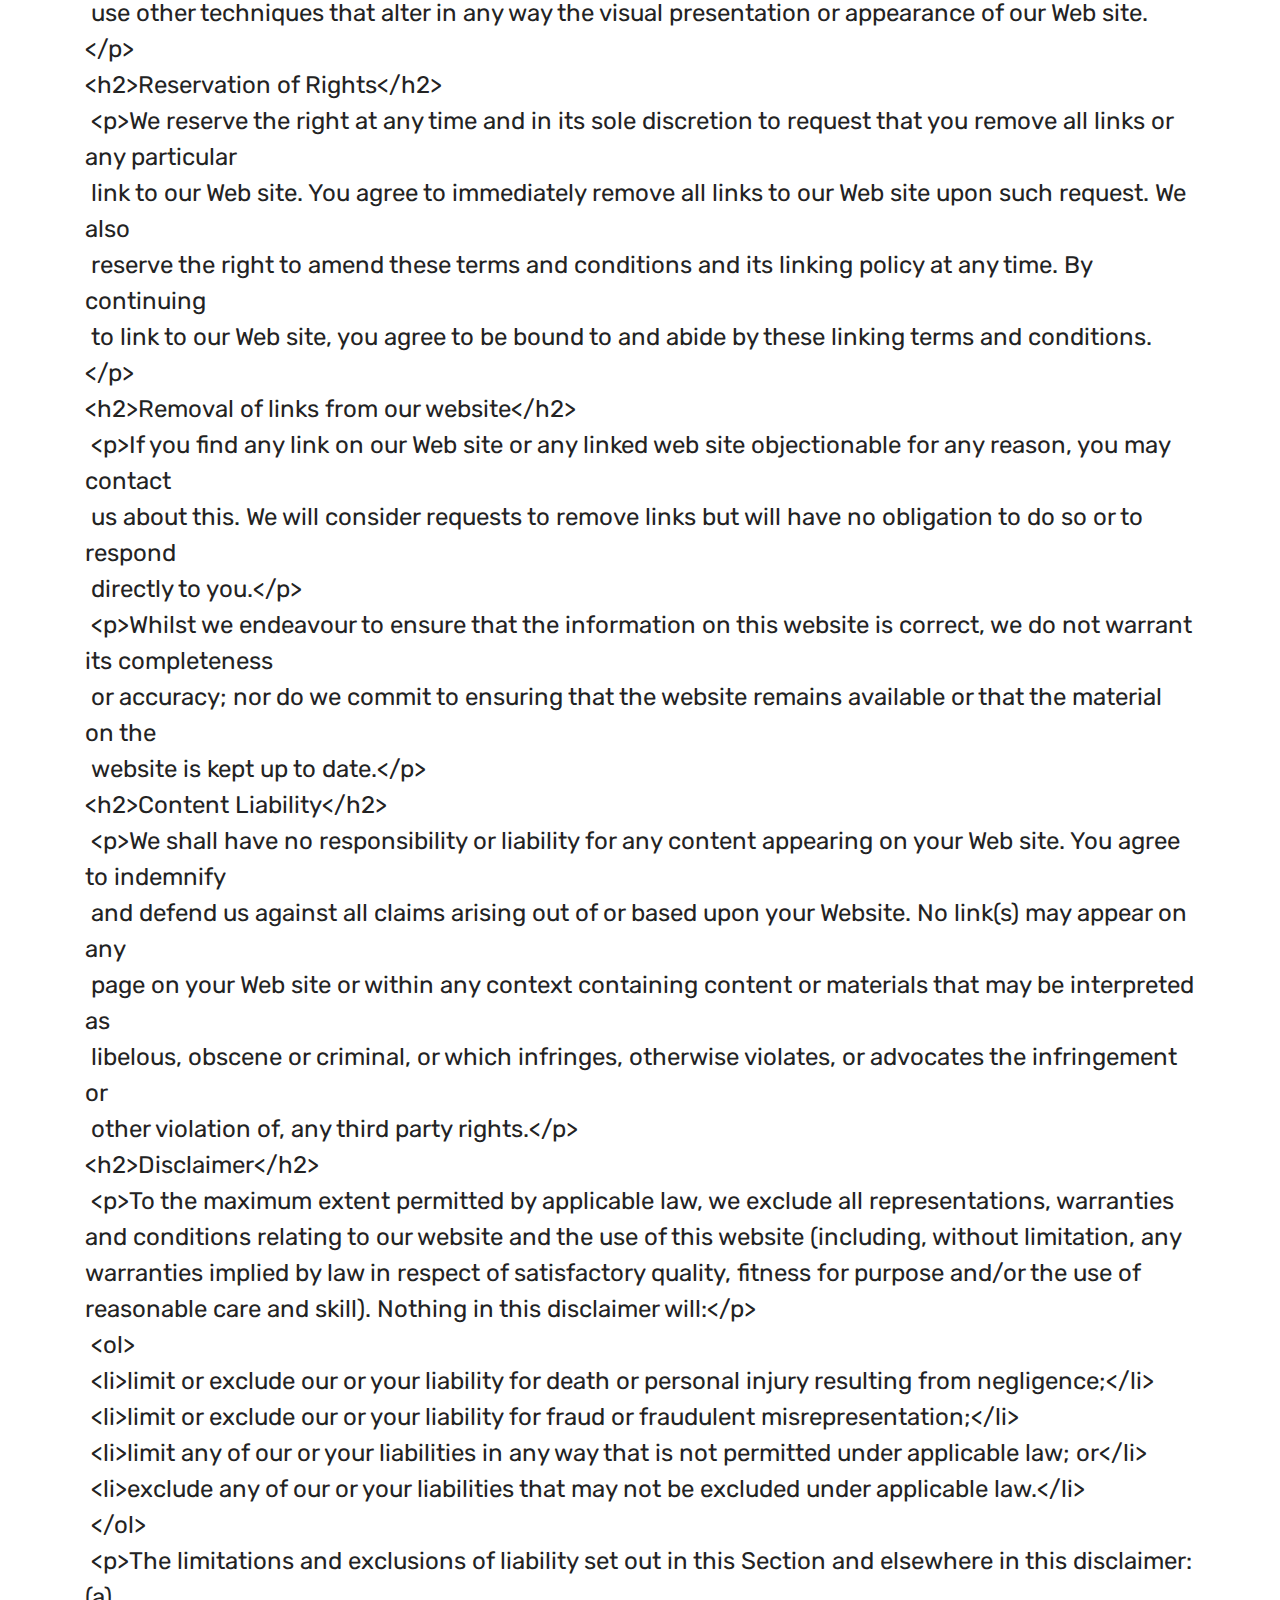
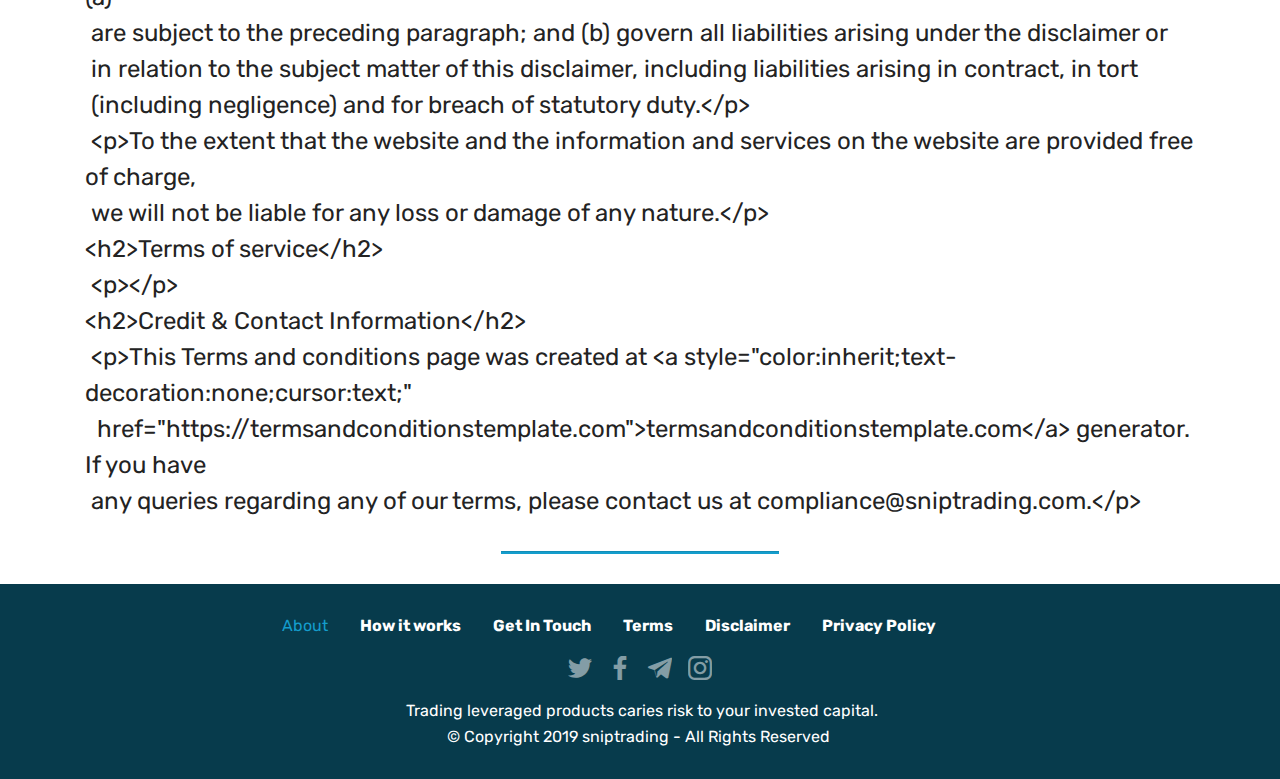
<file: page3.html>
<!DOCTYPE html>
<html  >
<head>
  <!-- Site made with Mobirise Website Builder v4.9.7, https://mobirise.com -->
  <meta charset="UTF-8">
  <meta http-equiv="X-UA-Compatible" content="IE=edge">
  <meta name="generator" content="Mobirise v4.9.7, mobirise.com">
  <meta name="viewport" content="width=device-width, initial-scale=1, minimum-scale=1">
  <link rel="shortcut icon" href="assets/images/sniptradinglogonew-1-122x110.png" type="image/x-icon">
  <meta name="description" content="Web Page Maker Description">
  
  <title>Terms</title>
  <link rel="stylesheet" href="assets/tether/tether.min.css">
  <link rel="stylesheet" href="assets/bootstrap/css/bootstrap.min.css">
  <link rel="stylesheet" href="assets/bootstrap/css/bootstrap-grid.min.css">
  <link rel="stylesheet" href="assets/bootstrap/css/bootstrap-reboot.min.css">
  <link rel="stylesheet" href="assets/socicon/css/styles.css">
  <link rel="stylesheet" href="assets/gdpr-plugin/gdpr-styles.css">
  <link rel="stylesheet" href="assets/dropdown/css/style.css">
  <link rel="stylesheet" href="assets/theme/css/style.css">
  <link rel="stylesheet" href="assets/mobirise/css/mbr-additional.css" type="text/css">
  
  
  
</head>
<body>

<!-- Google Analytics -->
Consistent profits, forex, forex strategy, forex signals, fx signals, fx alerts, trading signals, trading alerts, make money online, daytraders, fx signal providers, curency trading, futures trading, technical analysis, fundamental analysis, financial markets, markets wizards, elite traders, succesful traders, hedge funds, fund managers
<!-- /Google Analytics -->


  <section class="menu cid-qTkzRZLJNu" once="menu" id="menu1-d">

    

    <nav class="navbar navbar-expand beta-menu navbar-dropdown align-items-center navbar-fixed-top navbar-toggleable-sm">
        <button class="navbar-toggler navbar-toggler-right" type="button" data-toggle="collapse" data-target="#navbarSupportedContent" aria-controls="navbarSupportedContent" aria-expanded="false" aria-label="Toggle navigation">
            <div class="hamburger">
                <span></span>
                <span></span>
                <span></span>
                <span></span>
            </div>
        </button>
        <div class="menu-logo">
            <div class="navbar-brand">
                <span class="navbar-logo">
                    <a href="index.html">
                         <img src="assets/images/sniptradinglogonew-1-122x110.png" alt="@sniptrading.com" title="Logo" style="height: 3.8rem;">
                    </a>
                </span>
                <span class="navbar-caption-wrap"><a class="navbar-caption text-white display-4" href="index.html">
                        sniptrading</a></span>
            </div>
        </div>
        <div class="collapse navbar-collapse" id="navbarSupportedContent">
            <ul class="navbar-nav nav-dropdown" data-app-modern-menu="true"><li class="nav-item">
                    <a class="nav-link link text-white display-4" href="index.html#timeline2-1f">How it works</a>
                </li><li class="nav-item"><a class="nav-link link text-white display-4" href="page11.html">Market reports</a></li><li class="nav-item"><a class="nav-link link text-white display-4" href="index.html#slider2-6">Recent trades</a></li>
                <li class="nav-item"><a class="nav-link link text-white display-4" href="index.html#content10-t">FAQs</a></li><li class="nav-item">
                    <a class="nav-link link text-white display-4" href="page2.html">Partners &nbsp; &nbsp; &nbsp; &nbsp; &nbsp; &nbsp; &nbsp; &nbsp; &nbsp; &nbsp;&nbsp;</a>
                </li></ul>
            <div class="navbar-buttons mbr-section-btn"><a class="btn btn-sm btn-primary display-4" href="index.html#pricing-tables1-4">
                    
                    Sign up now</a></div>
        </div>
    </nav>
</section>

<section class="engine"><a href="https://mobirise.info/k">develop own website</a></section><section class="mbr-section article content9 cid-rok1PKumC2" id="content9-o">
    
     

    <div class="container">
        <div class="inner-container" style="width: 100%;">
            <hr class="line" style="width: 25%;">
            <div class="section-text align-center mbr-fonts-style display-5">&lt;h2&gt;Welcome to sniptrading.com&lt;/h2&gt;<div>&nbsp;&lt;p&gt;These terms and conditions outline the rules and regulations for the use of sniptrading.com's &nbsp; &nbsp; Website.&lt;/p&gt; &lt;br /&gt; 
</div><div>&nbsp;</div><div>&nbsp;&lt;p&gt;By accessing this website we assume you accept these terms and conditions in full. Do not continue to use sniptrading.com's website 
</div><div>&nbsp;if you do not accept all of the terms and conditions stated on this page.&lt;/p&gt;
</div><div>&nbsp;&lt;p&gt;The following terminology applies to these Terms and Conditions, Privacy Statement and Disclaimer Notice
</div><div>&nbsp;and any or all Agreements: “Client”, “You” and “Your” refers to you, the person accessing this website
</div><div>&nbsp;and accepting the Company’s terms and conditions. “The Company”, “Ourselves”, “We”, “Our” and “Us”, refers
</div><div>&nbsp;to our Company. “Party”, “Parties”, or “Us”, refers to both the Client and ourselves, or either the Client
</div><div>&nbsp;or ourselves. All terms refer to the offer, acceptance and consideration of payment necessary to undertake
</div><div>&nbsp;the process of our assistance to the Client in the most appropriate manner, whether by formal meetings
</div><div>&nbsp;of a fixed duration, or any other means, for the express purpose of meeting the Client’s needs in respect
</div><div>&nbsp;of provision of the Company’s stated services/products, in accordance with and subject to, prevailing law
</div><div>&nbsp;of . Any use of the above terminology or other words in the singular, plural,
</div><div>&nbsp;capitalisation and/or he/she or they, are taken as interchangeable and therefore as referring to same.&lt;/p&gt;&lt;h2&gt;Cookies&lt;/h2&gt;
</div><div>&nbsp;&lt;p&gt;We employ the use of cookies. By using sniptrading.com's website you consent to the use of cookies 
</div><div>&nbsp;in accordance with sniptrading.com’s privacy policy.&lt;/p&gt;&lt;p&gt;Most of the modern day interactive web sites
</div><div>&nbsp;use cookies to enable us to retrieve user details for each visit. Cookies are used in some areas of our site
</div><div>&nbsp;to enable the functionality of this area and ease of use for those people visiting. Some of our 
</div><div>&nbsp;affiliate / advertising partners may also use cookies.&lt;/p&gt;&lt;h2&gt;License&lt;/h2&gt;
</div><div>&nbsp;&lt;p&gt;Unless otherwise stated, sniptrading.com and/or it’s licensors own the intellectual property rights for
</div><div>&nbsp;all material on sniptrading.com. All intellectual property rights are reserved. You may view and/or print
</div><div>&nbsp;pages from https://sniptrading.com for your own personal use subject to restrictions set in these terms and conditions.&lt;/p&gt;
</div><div>&nbsp;&lt;p&gt;You must not:&lt;/p&gt;
</div><div>&nbsp;&lt;ol&gt;
</div><div>&nbsp; &lt;li&gt;Republish material from https://sniptrading.com&lt;/li&gt;
</div><div>&nbsp; &lt;li&gt;Sell, rent or sub-license material from https://sniptrading.com&lt;/li&gt;
</div><div>&nbsp; &lt;li&gt;Reproduce, duplicate or copy material from https://sniptrading.com&lt;/li&gt;
</div><div>&nbsp;&lt;/ol&gt;
</div><div>&nbsp;&lt;p&gt;Redistribute content from sniptrading.com (unless content is specifically made for redistribution).&lt;/p&gt;
</div><div>&lt;h2&gt;User Comments&lt;/h2&gt;
</div><div>&nbsp;&lt;ol&gt;
</div><div>&nbsp; &lt;li&gt;This Agreement shall begin on the date hereof.&lt;/li&gt;
</div><div>&nbsp; &lt;li&gt;Certain parts of this website offer the opportunity for users to post and exchange opinions, information,
</div><div>&nbsp; material and data ('Comments') in areas of the website. sniptrading.com does not screen, edit, publish
</div><div>&nbsp; or review Comments prior to their appearance on the website and Comments do not reflect the views or
</div><div>&nbsp; opinions ofsniptrading.com, its agents or affiliates. Comments reflect the view and opinion of the
</div><div>&nbsp; person who posts such view or opinion. To the extent permitted by applicable laws sniptrading.comshall
</div><div>&nbsp; not be responsible or liable for the Comments or for any loss cost, liability, damages or expenses caused
</div><div>&nbsp; and or suffered as a result of any use of and/or posting of and/or appearance of the Comments on this
</div><div>&nbsp; website.&lt;/li&gt;
</div><div>&nbsp; &lt;li&gt;sniptrading.comreserves the right to monitor all Comments and to remove any Comments which it considers
</div><div>&nbsp; in its absolute discretion to be inappropriate, offensive or otherwise in breach of these Terms and Conditions.&lt;/li&gt;
</div><div>&nbsp; &lt;li&gt;You warrant and represent that:
</div><div>&nbsp; &nbsp;&lt;ol&gt;
</div><div>&nbsp; &nbsp; &lt;li&gt;You are entitled to post the Comments on our website and have all necessary licenses and consents to
</div><div>&nbsp; &nbsp; &nbsp; do so;&lt;/li&gt;
</div><div>&nbsp; &nbsp; &lt;li&gt;The Comments do not infringe any intellectual property right, including without limitation copyright,
</div><div>&nbsp; &nbsp; &nbsp;patent or trademark, or other proprietary right of any third party;&lt;/li&gt;
</div><div>&nbsp; &nbsp; &lt;li&gt;The Comments do not contain any defamatory, libelous, offensive, indecent or otherwise unlawful material
</div><div>&nbsp; &nbsp; &nbsp;or material which is an invasion of privacy&lt;/li&gt;
</div><div>&nbsp; &nbsp; &lt;li&gt;The Comments will not be used to solicit or promote business or custom or present commercial activities
</div><div>&nbsp; &nbsp; &nbsp;or unlawful activity.&lt;/li&gt;
</div><div>&nbsp; &nbsp; &lt;/ol&gt;
</div><div>&nbsp; &nbsp;&lt;/li&gt;
</div><div>&nbsp; &lt;li&gt;You hereby grant to &lt;strong&gt;sniptrading.com&lt;/strong&gt; a non-exclusive royalty-free license to use, reproduce,
</div><div>&nbsp; edit and authorize others to use, reproduce and edit any of your Comments in any and all forms, formats
</div><div>&nbsp; or media.&lt;/li&gt;
</div><div>&nbsp;&lt;/ol&gt;
</div><div>&lt;h2&gt;Hyperlinking to our Content&lt;/h2&gt;
</div><div>&nbsp;&lt;ol&gt;
</div><div>&nbsp; &lt;li&gt;The following organizations may link to our Web site without prior written approval:
</div><div>&nbsp; &nbsp;&lt;ol&gt;
</div><div>&nbsp; &nbsp;&lt;li&gt;Government agencies;&lt;/li&gt;
</div><div>&nbsp; &nbsp;&lt;li&gt;Search engines;&lt;/li&gt;
</div><div>&nbsp; &nbsp;&lt;li&gt;News organizations;&lt;/li&gt;
</div><div>&nbsp; &nbsp;&lt;li&gt;Online directory distributors when they list us in the directory may link to our Web site in the same
</div><div>&nbsp; &nbsp; manner as they hyperlink to the Web sites of other listed businesses; and&lt;/li&gt;
</div><div>&nbsp; &nbsp;&lt;li&gt;Systemwide Accredited Businesses except soliciting non-profit organizations, charity shopping malls,
</div><div>&nbsp; &nbsp; and charity fundraising groups which may not hyperlink to our Web site.&lt;/li&gt;
</div><div>&nbsp; &nbsp;&lt;/ol&gt;
</div><div>&nbsp; &lt;/li&gt;
</div><div>&nbsp;&lt;/ol&gt;
</div><div>&nbsp;&lt;ol start="2"&gt;
</div><div>&nbsp; &lt;li&gt;These organizations may link to our home page, to publications or to other Web site information so long
</div><div>&nbsp; &nbsp;as the link: (a) is not in any way misleading; (b) does not falsely imply sponsorship, endorsement or
</div><div>&nbsp; &nbsp;approval of the linking party and its products or services; and (c) fits within the context of the linking
</div><div>&nbsp; &nbsp;party's site.
</div><div>&nbsp; &lt;/li&gt;
</div><div>&nbsp; &lt;li&gt;We may consider and approve in our sole discretion other link requests from the following types of organizations:
</div><div>&nbsp; &nbsp;&lt;ol&gt;
</div><div>&nbsp; &nbsp; &lt;li&gt;commonly-known consumer and/or business information sources such as Chambers of Commerce, American
</div><div>&nbsp; &nbsp; &nbsp;Automobile Association, AARP and Consumers Union;&lt;/li&gt;
</div><div>&nbsp; &nbsp; &lt;li&gt;dot.com community sites;&lt;/li&gt;
</div><div>&nbsp; &nbsp; &lt;li&gt;associations or other groups representing charities, including charity giving sites,&lt;/li&gt;
</div><div>&nbsp; &nbsp; &lt;li&gt;online directory distributors;&lt;/li&gt;
</div><div>&nbsp; &nbsp; &lt;li&gt;internet portals;&lt;/li&gt;
</div><div>&nbsp; &nbsp; &lt;li&gt;accounting, law and consulting firms whose primary clients are businesses; and&lt;/li&gt;
</div><div>&nbsp; &nbsp; &lt;li&gt;educational institutions and trade associations.&lt;/li&gt;
</div><div>&nbsp; &nbsp;&lt;/ol&gt;
</div><div>&nbsp; &lt;/li&gt;
</div><div>&nbsp;&lt;/ol&gt;
</div><div>&nbsp;&lt;p&gt;We will approve link requests from these organizations if we determine that: (a) the link would not reflect
</div><div>&nbsp;unfavorably on us or our accredited businesses (for example, trade associations or other organizations
</div><div>&nbsp;representing inherently suspect types of business, such as work-at-home opportunities, shall not be allowed
</div><div>&nbsp;to link); (b)the organization does not have an unsatisfactory record with us; (c) the benefit to us from
</div><div>&nbsp;the visibility associated with the hyperlink outweighs the absence of &lt;?=$companyName?&gt;; and (d) where the
</div><div>&nbsp;link is in the context of general resource information or is otherwise consistent with editorial content
</div><div>&nbsp;in a newsletter or similar product furthering the mission of the organization.&lt;/p&gt;
</div><div>
</div><div>&nbsp;&lt;p&gt;These organizations may link to our home page, to publications or to other Web site information so long as
</div><div>&nbsp;the link: (a) is not in any way misleading; (b) does not falsely imply sponsorship, endorsement or approval
</div><div>&nbsp;of the linking party and it products or services; and (c) fits within the context of the linking party's
</div><div>&nbsp;site.&lt;/p&gt;
</div><div>
</div><div>&nbsp;&lt;p&gt;If you are among the organizations listed in paragraph 2 above and are interested in linking to our website,
</div><div>&nbsp;you must notify us by sending an e-mail to &lt;a href="mailto:compliance@sniptrading.com" title="send an email to compliance@sniptrading.com"&gt;compliance@sniptrading.com&lt;/a&gt;.
</div><div>&nbsp;Please include your name, your organization name, contact information (such as a phone number and/or e-mail
</div><div>&nbsp;address) as well as the URL of your site, a list of any URLs from which you intend to link to our Web site,
</div><div>&nbsp;and a list of the URL(s) on our site to which you would like to link. Allow 2-3 weeks for a response.&lt;/p&gt;
</div><div>
</div><div>&nbsp;&lt;p&gt;Approved organizations may hyperlink to our Web site as follows:&lt;/p&gt;
</div><div>
</div><div>&nbsp;&lt;ol&gt;
</div><div>&nbsp; &lt;li&gt;By use of our corporate name; or&lt;/li&gt;
</div><div>&nbsp; &lt;li&gt;By use of the uniform resource locator (Web address) being linked to; or&lt;/li&gt;
</div><div>&nbsp; &lt;li&gt;By use of any other description of our Web site or material being linked to that makes sense within the
</div><div>&nbsp; &nbsp;context and format of content on the linking party's site.&lt;/li&gt;
</div><div>&nbsp;&lt;/ol&gt;
</div><div>&nbsp;&lt;p&gt;No use of sniptrading.com’s logo or other artwork will be allowed for linking absent a trademark license
</div><div>&nbsp;agreement.&lt;/p&gt;
</div><div>&lt;h2&gt;Iframes&lt;/h2&gt;
</div><div>&nbsp;&lt;p&gt;Without prior approval and express written permission, you may not create frames around our Web pages or
</div><div>&nbsp;use other techniques that alter in any way the visual presentation or appearance of our Web site.&lt;/p&gt;
</div><div>&lt;h2&gt;Reservation of Rights&lt;/h2&gt;
</div><div>&nbsp;&lt;p&gt;We reserve the right at any time and in its sole discretion to request that you remove all links or any particular
</div><div>&nbsp;link to our Web site. You agree to immediately remove all links to our Web site upon such request. We also
</div><div>&nbsp;reserve the right to amend these terms and conditions and its linking policy at any time. By continuing
</div><div>&nbsp;to link to our Web site, you agree to be bound to and abide by these linking terms and conditions.&lt;/p&gt;
</div><div>&lt;h2&gt;Removal of links from our website&lt;/h2&gt;
</div><div>&nbsp;&lt;p&gt;If you find any link on our Web site or any linked web site objectionable for any reason, you may contact
</div><div>&nbsp;us about this. We will consider requests to remove links but will have no obligation to do so or to respond
</div><div>&nbsp;directly to you.&lt;/p&gt;
</div><div>&nbsp;&lt;p&gt;Whilst we endeavour to ensure that the information on this website is correct, we do not warrant its completeness
</div><div>&nbsp;or accuracy; nor do we commit to ensuring that the website remains available or that the material on the
</div><div>&nbsp;website is kept up to date.&lt;/p&gt;
</div><div>&lt;h2&gt;Content Liability&lt;/h2&gt;
</div><div>&nbsp;&lt;p&gt;We shall have no responsibility or liability for any content appearing on your Web site. You agree to indemnify
</div><div>&nbsp;and defend us against all claims arising out of or based upon your Website. No link(s) may appear on any
</div><div>&nbsp;page on your Web site or within any context containing content or materials that may be interpreted as
</div><div>&nbsp;libelous, obscene or criminal, or which infringes, otherwise violates, or advocates the infringement or
</div><div>&nbsp;other violation of, any third party rights.&lt;/p&gt;
</div><div>&lt;h2&gt;Disclaimer&lt;/h2&gt;
</div><div>&nbsp;&lt;p&gt;To the maximum extent permitted by applicable law, we exclude all representations, warranties and conditions relating to our website and the use of this website (including, without limitation, any warranties implied by law in respect of satisfactory quality, fitness for purpose and/or the use of reasonable care and skill). Nothing in this disclaimer will:&lt;/p&gt;
</div><div>&nbsp;&lt;ol&gt;
</div><div>&nbsp;&lt;li&gt;limit or exclude our or your liability for death or personal injury resulting from negligence;&lt;/li&gt;
</div><div>&nbsp;&lt;li&gt;limit or exclude our or your liability for fraud or fraudulent misrepresentation;&lt;/li&gt;
</div><div>&nbsp;&lt;li&gt;limit any of our or your liabilities in any way that is not permitted under applicable law; or&lt;/li&gt;
</div><div>&nbsp;&lt;li&gt;exclude any of our or your liabilities that may not be excluded under applicable law.&lt;/li&gt;
</div><div>&nbsp;&lt;/ol&gt;
</div><div>&nbsp;&lt;p&gt;The limitations and exclusions of liability set out in this Section and elsewhere in this disclaimer: (a)
</div><div>&nbsp;are subject to the preceding paragraph; and (b) govern all liabilities arising under the disclaimer or
</div><div>&nbsp;in relation to the subject matter of this disclaimer, including liabilities arising in contract, in tort
</div><div>&nbsp;(including negligence) and for breach of statutory duty.&lt;/p&gt;
</div><div>&nbsp;&lt;p&gt;To the extent that the website and the information and services on the website are provided free of charge,
</div><div>&nbsp;we will not be liable for any loss or damage of any nature.&lt;/p&gt;
</div><div>&lt;h2&gt;Terms of service&lt;/h2&gt;
</div><div>&nbsp;&lt;p&gt;&lt;/p&gt;
</div><div>&lt;h2&gt;Credit &amp; Contact Information&lt;/h2&gt;
</div><div>&nbsp;&lt;p&gt;This Terms and conditions page was created at &lt;a style="color:inherit;text-decoration:none;cursor:text;"
</div><div>&nbsp; href="https://termsandconditionstemplate.com"&gt;termsandconditionstemplate.com&lt;/a&gt; generator. If you have
</div><div>&nbsp;any queries regarding any of our terms, please contact us at compliance@sniptrading.com.&lt;/p&gt; &nbsp;</div></div>
            <hr class="line" style="width: 25%;">
        </div>
        </div>
</section>

<section once="footers" class="cid-rojJlnAkR6" id="footer7-e">

    

    

    <div class="container">
        <div class="media-container-row align-center mbr-white">
            <div class="row row-links">
                <ul class="foot-menu">
                    
                    
                    
                    
                    
                <li class="foot-menu-item mbr-fonts-style display-7"><a href="page7.html" target="_blank">
                        About</a></li><li class="foot-menu-item mbr-fonts-style display-7"><strong>How it works</strong></li><li class="foot-menu-item mbr-fonts-style display-7">
                        <a class="text-white mbr-bold" href="#" target="_blank">Get In Touch</a>
                    </li><li class="foot-menu-item mbr-fonts-style display-7"><strong>Terms</strong></li><li class="foot-menu-item mbr-fonts-style display-7"><strong>Disclaimer</strong></li><li class="foot-menu-item mbr-fonts-style display-7"><strong>Privacy Policy &nbsp; &nbsp; &nbsp; &nbsp; &nbsp; &nbsp; &nbsp; &nbsp; &nbsp; &nbsp;&nbsp;</strong></li></ul>
            </div>
            <div class="row social-row">
                <div class="social-list align-right pb-2">
                    
                    
                    
                    
                    
                    
                <div class="soc-item">
                        <a href="https://twitter.com/mobirise" target="_blank">
                            <span class="socicon-twitter socicon mbr-iconfont mbr-iconfont-social"></span>
                        </a>
                    </div><div class="soc-item">
                        <a href="https://www.facebook.com/pages/Mobirise/1616226671953247" target="_blank">
                            <span class="socicon-facebook socicon mbr-iconfont mbr-iconfont-social"></span>
                        </a>
                    </div><div class="soc-item">
                        <a href="https://t.me/snipAlerts" target="_blank">
                            <span class="mbr-iconfont mbr-iconfont-social socicon-telegram socicon"></span>
                        </a>
                    </div><div class="soc-item">
                        <a href="https://instagram.com/mobirise" target="_blank">
                            <span class="socicon-instagram socicon mbr-iconfont mbr-iconfont-social"></span>
                        </a>
                    </div></div>
            </div>
            <div class="row row-copirayt">
                <p class="mbr-text mb-0 mbr-fonts-style mbr-white align-center display-7">&nbsp;Trading leveraged products caries risk to your invested capital.<br>© Copyright 2019 sniptrading - All Rights Reserved&nbsp;<br></p>
            </div>
        </div>
    </div>
</section>


  <script src="assets/web/assets/jquery/jquery.min.js"></script>
  <script src="assets/popper/popper.min.js"></script>
  <script src="assets/tether/tether.min.js"></script>
  <script src="assets/bootstrap/js/bootstrap.min.js"></script>
  <script src="assets/touchswipe/jquery.touch-swipe.min.js"></script>
  <script src="assets/cookies-alert-plugin/cookies-alert-core.js"></script>
  <script src="assets/cookies-alert-plugin/cookies-alert-script.js"></script>
  <script src="assets/dropdown/js/script.min.js"></script>
  <script src="assets/smoothscroll/smooth-scroll.js"></script>
  <script src="assets/theme/js/script.js"></script>
  
  
<input name="cookieData" type="hidden" data-cookie-text="We use cookies to give you the best experience. Read our <a href='/privacy.html'>cookie policy</a>.">
  </body>
</html>
</file>
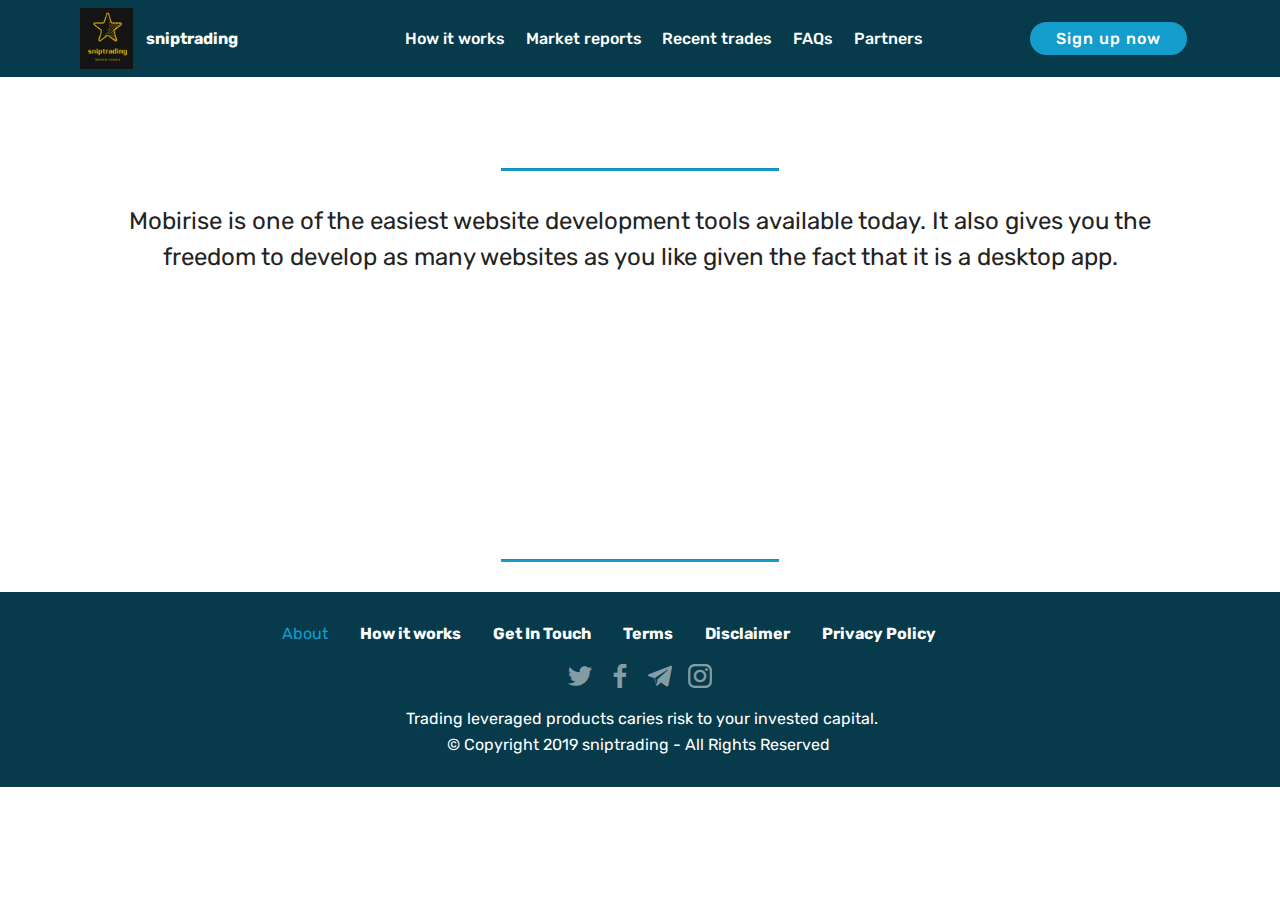
<file: page4.html>
<!DOCTYPE html>
<html  >
<head>
  <!-- Site made with Mobirise Website Builder v4.9.7, https://mobirise.com -->
  <meta charset="UTF-8">
  <meta http-equiv="X-UA-Compatible" content="IE=edge">
  <meta name="generator" content="Mobirise v4.9.7, mobirise.com">
  <meta name="viewport" content="width=device-width, initial-scale=1, minimum-scale=1">
  <link rel="shortcut icon" href="assets/images/sniptradinglogonew-1-122x110.png" type="image/x-icon">
  <meta name="description" content="Web Generator Description">
  
  <title>Disclaimer</title>
  <link rel="stylesheet" href="assets/tether/tether.min.css">
  <link rel="stylesheet" href="assets/bootstrap/css/bootstrap.min.css">
  <link rel="stylesheet" href="assets/bootstrap/css/bootstrap-grid.min.css">
  <link rel="stylesheet" href="assets/bootstrap/css/bootstrap-reboot.min.css">
  <link rel="stylesheet" href="assets/socicon/css/styles.css">
  <link rel="stylesheet" href="assets/gdpr-plugin/gdpr-styles.css">
  <link rel="stylesheet" href="assets/dropdown/css/style.css">
  <link rel="stylesheet" href="assets/theme/css/style.css">
  <link rel="stylesheet" href="assets/mobirise/css/mbr-additional.css" type="text/css">
  
  
  
</head>
<body>

<!-- Google Analytics -->
Consistent profits, forex, forex strategy, forex signals, fx signals, fx alerts, trading signals, trading alerts, make money online, daytraders, fx signal providers, curency trading, futures trading, technical analysis, fundamental analysis, financial markets, markets wizards, elite traders, succesful traders, hedge funds, fund managers
<!-- /Google Analytics -->


  <section class="menu cid-qTkzRZLJNu" once="menu" id="menu1-f">

    

    <nav class="navbar navbar-expand beta-menu navbar-dropdown align-items-center navbar-fixed-top navbar-toggleable-sm">
        <button class="navbar-toggler navbar-toggler-right" type="button" data-toggle="collapse" data-target="#navbarSupportedContent" aria-controls="navbarSupportedContent" aria-expanded="false" aria-label="Toggle navigation">
            <div class="hamburger">
                <span></span>
                <span></span>
                <span></span>
                <span></span>
            </div>
        </button>
        <div class="menu-logo">
            <div class="navbar-brand">
                <span class="navbar-logo">
                    <a href="index.html">
                         <img src="assets/images/sniptradinglogonew-1-122x110.png" alt="@sniptrading.com" title="Logo" style="height: 3.8rem;">
                    </a>
                </span>
                <span class="navbar-caption-wrap"><a class="navbar-caption text-white display-4" href="index.html">
                        sniptrading</a></span>
            </div>
        </div>
        <div class="collapse navbar-collapse" id="navbarSupportedContent">
            <ul class="navbar-nav nav-dropdown" data-app-modern-menu="true"><li class="nav-item">
                    <a class="nav-link link text-white display-4" href="index.html#timeline2-1f">How it works</a>
                </li><li class="nav-item"><a class="nav-link link text-white display-4" href="page11.html">Market reports</a></li><li class="nav-item"><a class="nav-link link text-white display-4" href="index.html#slider2-6">Recent trades</a></li>
                <li class="nav-item"><a class="nav-link link text-white display-4" href="index.html#content10-t">FAQs</a></li><li class="nav-item">
                    <a class="nav-link link text-white display-4" href="page2.html">Partners &nbsp; &nbsp; &nbsp; &nbsp; &nbsp; &nbsp; &nbsp; &nbsp; &nbsp; &nbsp;&nbsp;</a>
                </li></ul>
            <div class="navbar-buttons mbr-section-btn"><a class="btn btn-sm btn-primary display-4" href="index.html#pricing-tables1-4">
                    
                    Sign up now</a></div>
        </div>
    </nav>
</section>

<section class="engine"><a href="https://mobirise.info/w">html5 templates</a></section><section class="mbr-section article content9 cid-rok1Dphcop" id="content9-m">
    
     

    <div class="container">
        <div class="inner-container" style="width: 100%;">
            <hr class="line" style="width: 25%;">
            <div class="section-text align-center mbr-fonts-style display-5">
                    Mobirise is one of the easiest website development tools available today. It also gives you the freedom to develop as many websites as you like given the fact that it is a desktop app.<br><br><br><br><br><br><br><br>
                </div>
            <hr class="line" style="width: 25%;">
        </div>
        </div>
</section>

<section once="footers" class="cid-rojJlnAkR6" id="footer7-g">

    

    

    <div class="container">
        <div class="media-container-row align-center mbr-white">
            <div class="row row-links">
                <ul class="foot-menu">
                    
                    
                    
                    
                    
                <li class="foot-menu-item mbr-fonts-style display-7"><a href="page7.html" target="_blank">
                        About</a></li><li class="foot-menu-item mbr-fonts-style display-7"><strong>How it works</strong></li><li class="foot-menu-item mbr-fonts-style display-7">
                        <a class="text-white mbr-bold" href="#" target="_blank">Get In Touch</a>
                    </li><li class="foot-menu-item mbr-fonts-style display-7"><strong>Terms</strong></li><li class="foot-menu-item mbr-fonts-style display-7"><strong>Disclaimer</strong></li><li class="foot-menu-item mbr-fonts-style display-7"><strong>Privacy Policy &nbsp; &nbsp; &nbsp; &nbsp; &nbsp; &nbsp; &nbsp; &nbsp; &nbsp; &nbsp;&nbsp;</strong></li></ul>
            </div>
            <div class="row social-row">
                <div class="social-list align-right pb-2">
                    
                    
                    
                    
                    
                    
                <div class="soc-item">
                        <a href="https://twitter.com/mobirise" target="_blank">
                            <span class="socicon-twitter socicon mbr-iconfont mbr-iconfont-social"></span>
                        </a>
                    </div><div class="soc-item">
                        <a href="https://www.facebook.com/pages/Mobirise/1616226671953247" target="_blank">
                            <span class="socicon-facebook socicon mbr-iconfont mbr-iconfont-social"></span>
                        </a>
                    </div><div class="soc-item">
                        <a href="https://t.me/snipAlerts" target="_blank">
                            <span class="mbr-iconfont mbr-iconfont-social socicon-telegram socicon"></span>
                        </a>
                    </div><div class="soc-item">
                        <a href="https://instagram.com/mobirise" target="_blank">
                            <span class="socicon-instagram socicon mbr-iconfont mbr-iconfont-social"></span>
                        </a>
                    </div></div>
            </div>
            <div class="row row-copirayt">
                <p class="mbr-text mb-0 mbr-fonts-style mbr-white align-center display-7">&nbsp;Trading leveraged products caries risk to your invested capital.<br>© Copyright 2019 sniptrading - All Rights Reserved&nbsp;<br></p>
            </div>
        </div>
    </div>
</section>


  <script src="assets/web/assets/jquery/jquery.min.js"></script>
  <script src="assets/popper/popper.min.js"></script>
  <script src="assets/tether/tether.min.js"></script>
  <script src="assets/bootstrap/js/bootstrap.min.js"></script>
  <script src="assets/touchswipe/jquery.touch-swipe.min.js"></script>
  <script src="assets/cookies-alert-plugin/cookies-alert-core.js"></script>
  <script src="assets/cookies-alert-plugin/cookies-alert-script.js"></script>
  <script src="assets/dropdown/js/script.min.js"></script>
  <script src="assets/smoothscroll/smooth-scroll.js"></script>
  <script src="assets/theme/js/script.js"></script>
  
  
<input name="cookieData" type="hidden" data-cookie-text="We use cookies to give you the best experience. Read our <a href='/privacy.html'>cookie policy</a>.">
  </body>
</html>
</file>
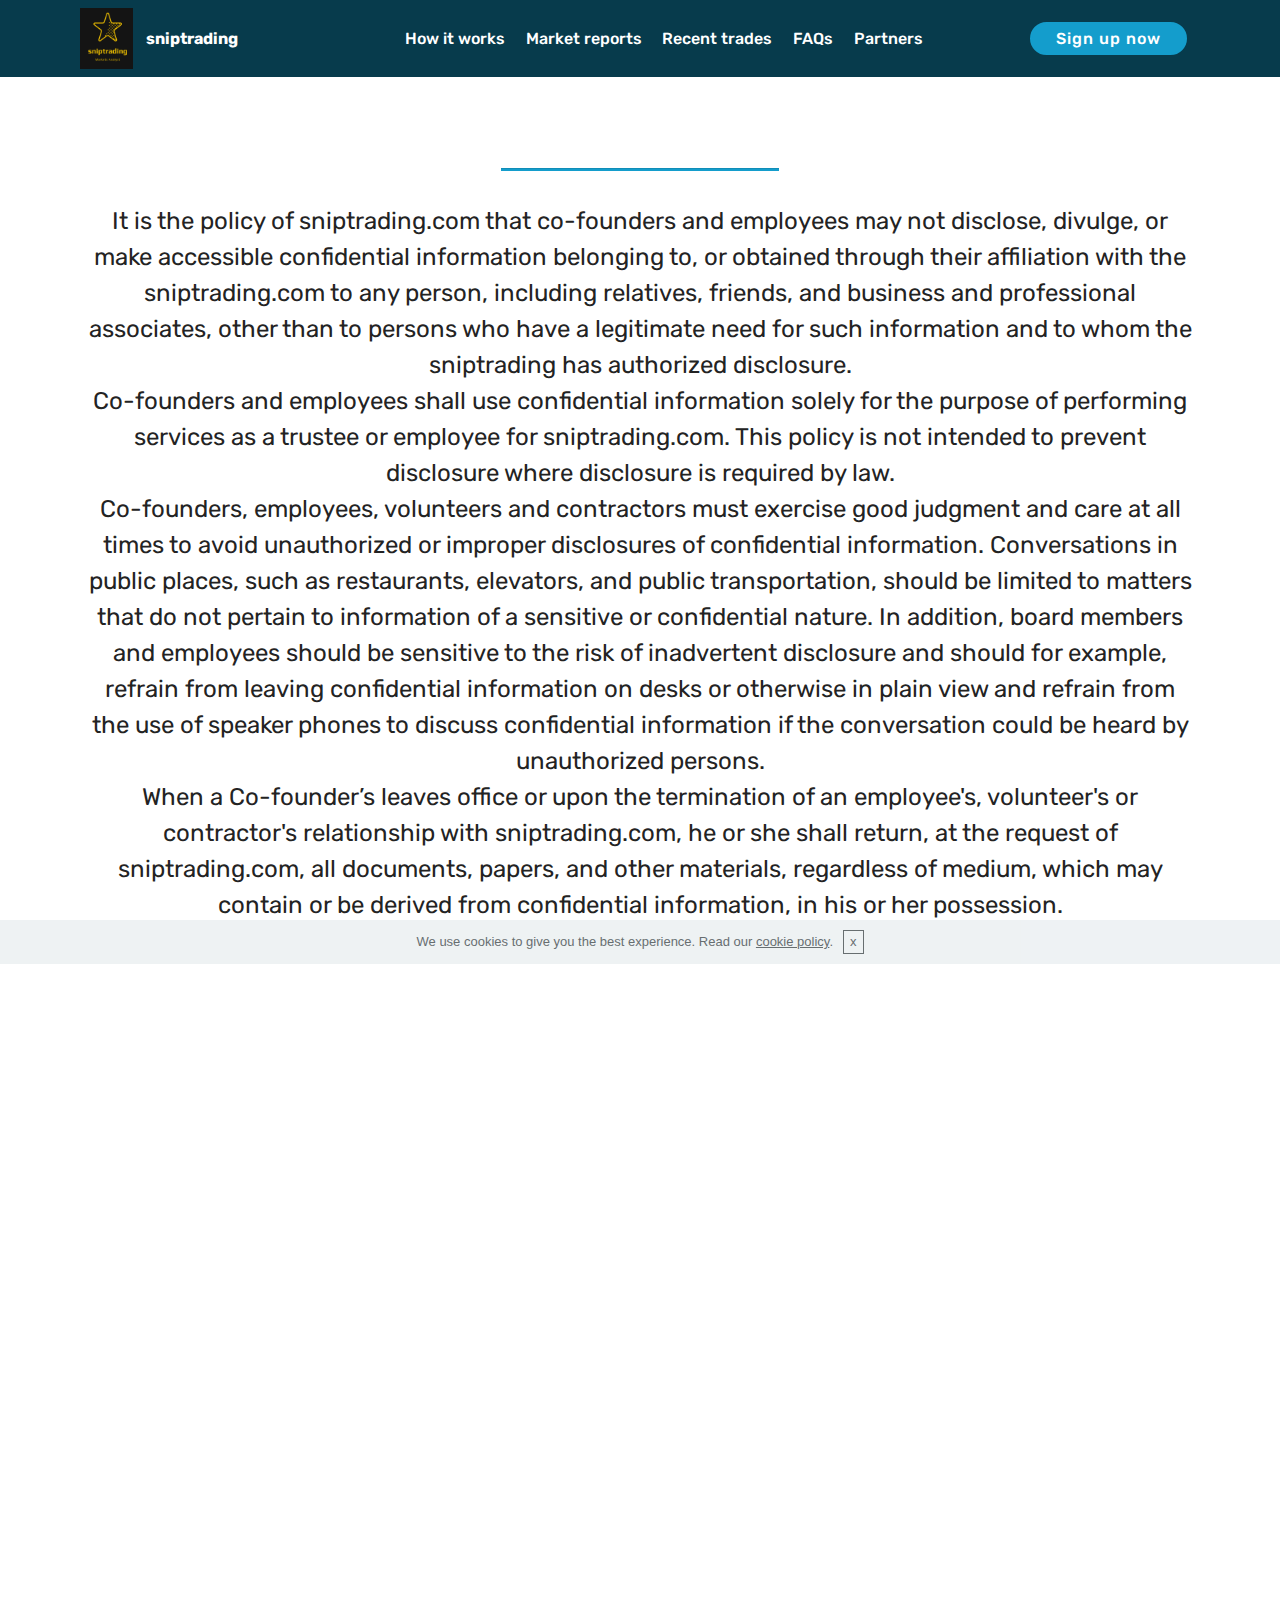
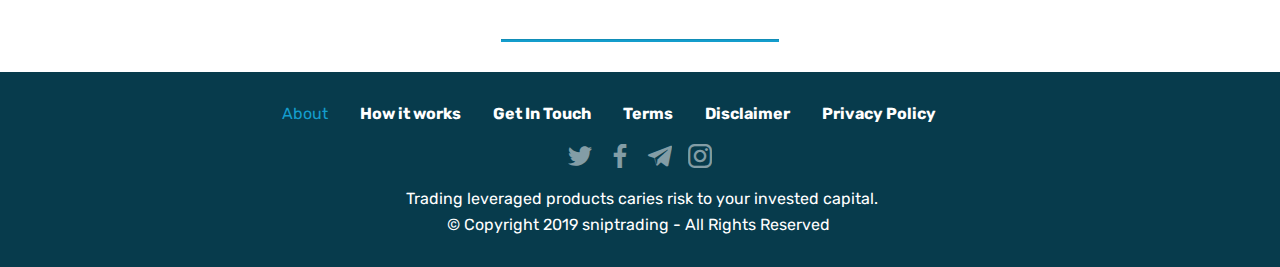
<file: page5.html>
<!DOCTYPE html>
<html  >
<head>
  <!-- Site made with Mobirise Website Builder v4.9.7, https://mobirise.com -->
  <meta charset="UTF-8">
  <meta http-equiv="X-UA-Compatible" content="IE=edge">
  <meta name="generator" content="Mobirise v4.9.7, mobirise.com">
  <meta name="viewport" content="width=device-width, initial-scale=1, minimum-scale=1">
  <link rel="shortcut icon" href="assets/images/sniptradinglogonew-1-122x110.png" type="image/x-icon">
  <meta name="description" content="Web Site Generator Description">
  
  <title>Privacy policy</title>
  <link rel="stylesheet" href="assets/tether/tether.min.css">
  <link rel="stylesheet" href="assets/bootstrap/css/bootstrap.min.css">
  <link rel="stylesheet" href="assets/bootstrap/css/bootstrap-grid.min.css">
  <link rel="stylesheet" href="assets/bootstrap/css/bootstrap-reboot.min.css">
  <link rel="stylesheet" href="assets/socicon/css/styles.css">
  <link rel="stylesheet" href="assets/gdpr-plugin/gdpr-styles.css">
  <link rel="stylesheet" href="assets/dropdown/css/style.css">
  <link rel="stylesheet" href="assets/theme/css/style.css">
  <link rel="stylesheet" href="assets/mobirise/css/mbr-additional.css" type="text/css">
  
  
  
</head>
<body>

<!-- Google Analytics -->
Consistent profits, forex, forex strategy, forex signals, fx signals, fx alerts, trading signals, trading alerts, make money online, daytraders, fx signal providers, curency trading, futures trading, technical analysis, fundamental analysis, financial markets, markets wizards, elite traders, succesful traders, hedge funds, fund managers
<!-- /Google Analytics -->


  <section class="menu cid-qTkzRZLJNu" once="menu" id="menu1-h">

    

    <nav class="navbar navbar-expand beta-menu navbar-dropdown align-items-center navbar-fixed-top navbar-toggleable-sm">
        <button class="navbar-toggler navbar-toggler-right" type="button" data-toggle="collapse" data-target="#navbarSupportedContent" aria-controls="navbarSupportedContent" aria-expanded="false" aria-label="Toggle navigation">
            <div class="hamburger">
                <span></span>
                <span></span>
                <span></span>
                <span></span>
            </div>
        </button>
        <div class="menu-logo">
            <div class="navbar-brand">
                <span class="navbar-logo">
                    <a href="index.html">
                         <img src="assets/images/sniptradinglogonew-1-122x110.png" alt="@sniptrading.com" title="Logo" style="height: 3.8rem;">
                    </a>
                </span>
                <span class="navbar-caption-wrap"><a class="navbar-caption text-white display-4" href="index.html">
                        sniptrading</a></span>
            </div>
        </div>
        <div class="collapse navbar-collapse" id="navbarSupportedContent">
            <ul class="navbar-nav nav-dropdown" data-app-modern-menu="true"><li class="nav-item">
                    <a class="nav-link link text-white display-4" href="index.html#timeline2-1f">How it works</a>
                </li><li class="nav-item"><a class="nav-link link text-white display-4" href="page11.html">Market reports</a></li><li class="nav-item"><a class="nav-link link text-white display-4" href="index.html#slider2-6">Recent trades</a></li>
                <li class="nav-item"><a class="nav-link link text-white display-4" href="index.html#content10-t">FAQs</a></li><li class="nav-item">
                    <a class="nav-link link text-white display-4" href="page2.html">Partners &nbsp; &nbsp; &nbsp; &nbsp; &nbsp; &nbsp; &nbsp; &nbsp; &nbsp; &nbsp;&nbsp;</a>
                </li></ul>
            <div class="navbar-buttons mbr-section-btn"><a class="btn btn-sm btn-primary display-4" href="index.html#pricing-tables1-4">
                    
                    Sign up now</a></div>
        </div>
    </nav>
</section>

<section class="engine"><a href="https://mobirise.info/i">free site creation software</a></section><section class="mbr-section article content9 cid-rok1dj6uyn" id="content9-l">
    
     

    <div class="container">
        <div class="inner-container" style="width: 100%;">
            <hr class="line" style="width: 25%;">
            <div class="section-text align-center mbr-fonts-style display-5">It is the policy of sniptrading.com that co-founders and employees may not disclose, divulge, or make accessible confidential information belonging to, or obtained through their affiliation with the sniptrading.com to any person, including relatives, friends, and business and professional associates, other than to persons who have a legitimate need for such information and to whom the sniptrading has authorized disclosure.
<div>
</div><div>Co-founders and employees shall use confidential information solely for the purpose of performing services as a trustee or employee for sniptrading.com. This policy is not intended to prevent disclosure where disclosure is required by law.
</div><div>
</div><div>Co-founders, employees, volunteers and contractors must exercise good judgment and care at all times to avoid unauthorized or improper disclosures of confidential information. Conversations in public places, such as restaurants, elevators, and public transportation, should be limited to matters that do not pertain to information of a sensitive or confidential nature. In addition, board members and employees should be sensitive to the risk of inadvertent disclosure and should for example, refrain from leaving confidential information on desks or otherwise in plain view and refrain from the use of speaker phones to discuss confidential information if the conversation could be heard by unauthorized persons.
</div><div>
</div><div>When a Co-founder’s leaves office or upon the termination of an employee's, volunteer's or contractor's relationship with sniptrading.com, he or she shall return, at the request of sniptrading.com, all documents, papers, and other materials, regardless of medium, which may contain or be derived from confidential information, in his or her possession.
</div><div>
</div><div><br><br><br><br><br><br><br><br><br><br><br><br><br><br><br><br><br><br><br>
                </div></div>
            <hr class="line" style="width: 25%;">
        </div>
        </div>
</section>

<section once="footers" class="cid-rojJlnAkR6" id="footer7-i">

    

    

    <div class="container">
        <div class="media-container-row align-center mbr-white">
            <div class="row row-links">
                <ul class="foot-menu">
                    
                    
                    
                    
                    
                <li class="foot-menu-item mbr-fonts-style display-7"><a href="page7.html" target="_blank">
                        About</a></li><li class="foot-menu-item mbr-fonts-style display-7"><strong>How it works</strong></li><li class="foot-menu-item mbr-fonts-style display-7">
                        <a class="text-white mbr-bold" href="#" target="_blank">Get In Touch</a>
                    </li><li class="foot-menu-item mbr-fonts-style display-7"><strong>Terms</strong></li><li class="foot-menu-item mbr-fonts-style display-7"><strong>Disclaimer</strong></li><li class="foot-menu-item mbr-fonts-style display-7"><strong>Privacy Policy &nbsp; &nbsp; &nbsp; &nbsp; &nbsp; &nbsp; &nbsp; &nbsp; &nbsp; &nbsp;&nbsp;</strong></li></ul>
            </div>
            <div class="row social-row">
                <div class="social-list align-right pb-2">
                    
                    
                    
                    
                    
                    
                <div class="soc-item">
                        <a href="https://twitter.com/mobirise" target="_blank">
                            <span class="socicon-twitter socicon mbr-iconfont mbr-iconfont-social"></span>
                        </a>
                    </div><div class="soc-item">
                        <a href="https://www.facebook.com/pages/Mobirise/1616226671953247" target="_blank">
                            <span class="socicon-facebook socicon mbr-iconfont mbr-iconfont-social"></span>
                        </a>
                    </div><div class="soc-item">
                        <a href="https://t.me/snipAlerts" target="_blank">
                            <span class="mbr-iconfont mbr-iconfont-social socicon-telegram socicon"></span>
                        </a>
                    </div><div class="soc-item">
                        <a href="https://instagram.com/mobirise" target="_blank">
                            <span class="socicon-instagram socicon mbr-iconfont mbr-iconfont-social"></span>
                        </a>
                    </div></div>
            </div>
            <div class="row row-copirayt">
                <p class="mbr-text mb-0 mbr-fonts-style mbr-white align-center display-7">&nbsp;Trading leveraged products caries risk to your invested capital.<br>© Copyright 2019 sniptrading - All Rights Reserved&nbsp;<br></p>
            </div>
        </div>
    </div>
</section>


  <script src="assets/web/assets/jquery/jquery.min.js"></script>
  <script src="assets/popper/popper.min.js"></script>
  <script src="assets/tether/tether.min.js"></script>
  <script src="assets/bootstrap/js/bootstrap.min.js"></script>
  <script src="assets/touchswipe/jquery.touch-swipe.min.js"></script>
  <script src="assets/cookies-alert-plugin/cookies-alert-core.js"></script>
  <script src="assets/cookies-alert-plugin/cookies-alert-script.js"></script>
  <script src="assets/dropdown/js/script.min.js"></script>
  <script src="assets/smoothscroll/smooth-scroll.js"></script>
  <script src="assets/theme/js/script.js"></script>
  
  
<input name="cookieData" type="hidden" data-cookie-text="We use cookies to give you the best experience. Read our <a href='/privacy.html'>cookie policy</a>.">
  </body>
</html>
</file>
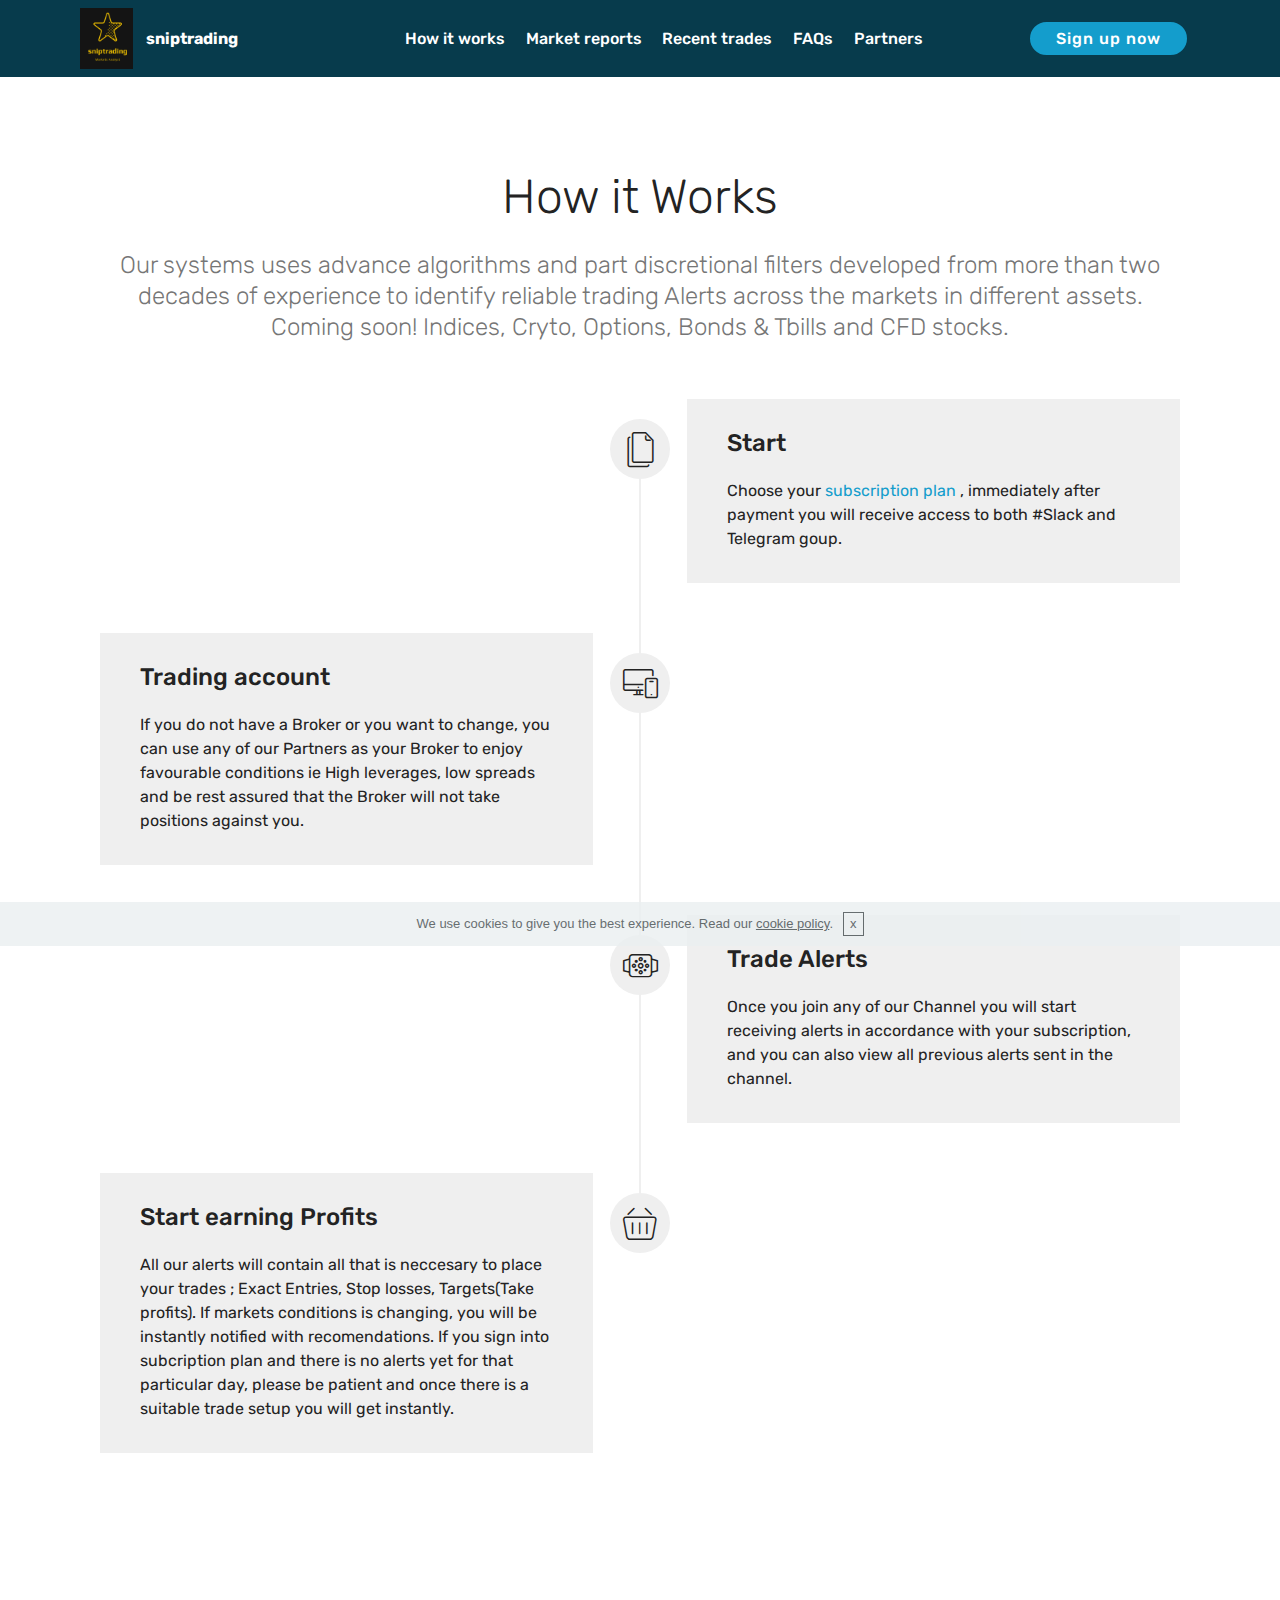
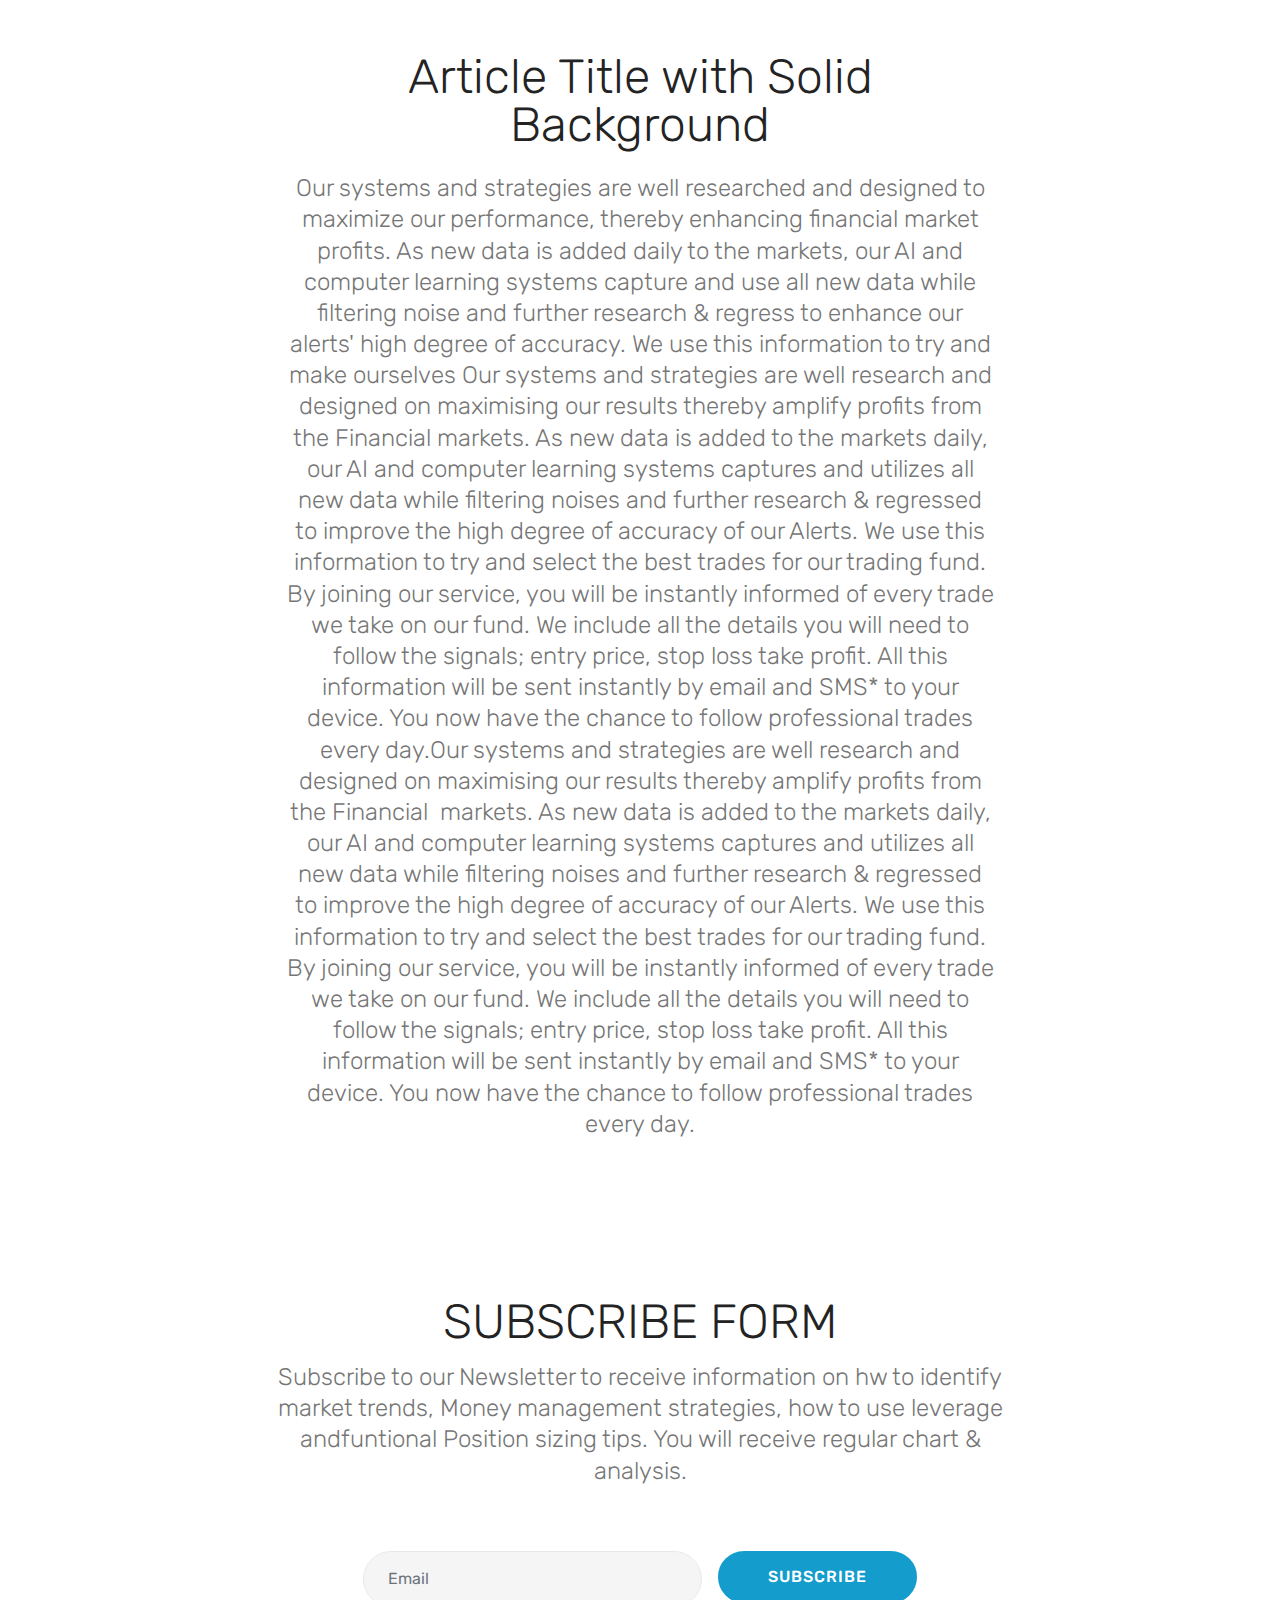
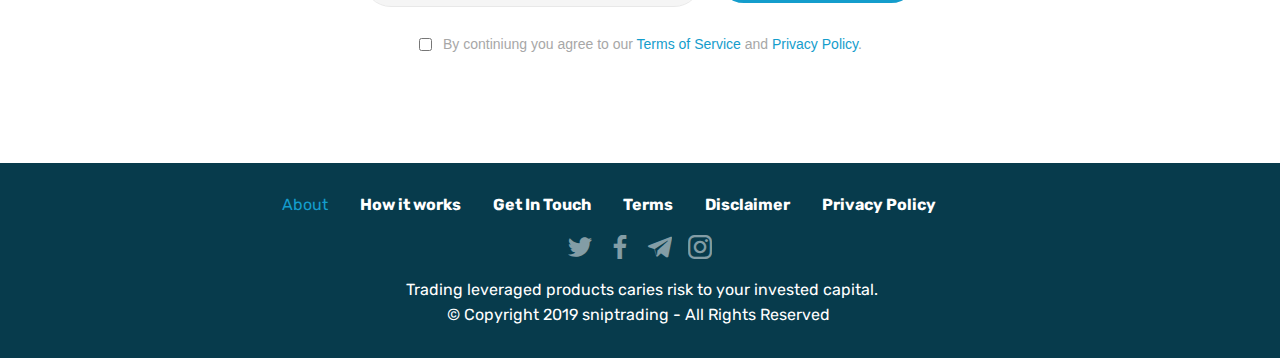
<file: page6.html>
<!DOCTYPE html>
<html  >
<head>
  <!-- Site made with Mobirise Website Builder v4.9.7, https://mobirise.com -->
  <meta charset="UTF-8">
  <meta http-equiv="X-UA-Compatible" content="IE=edge">
  <meta name="generator" content="Mobirise v4.9.7, mobirise.com">
  <meta name="viewport" content="width=device-width, initial-scale=1, minimum-scale=1">
  <link rel="shortcut icon" href="assets/images/sniptradinglogonew-1-122x110.png" type="image/x-icon">
  <meta name="description" content="Web Site Maker Description">
  
  <title>overview</title>
  <link rel="stylesheet" href="assets/web/assets/mobirise-icons/mobirise-icons.css">
  <link rel="stylesheet" href="assets/tether/tether.min.css">
  <link rel="stylesheet" href="assets/bootstrap/css/bootstrap.min.css">
  <link rel="stylesheet" href="assets/bootstrap/css/bootstrap-grid.min.css">
  <link rel="stylesheet" href="assets/bootstrap/css/bootstrap-reboot.min.css">
  <link rel="stylesheet" href="assets/gdpr-plugin/gdpr-styles.css">
  <link rel="stylesheet" href="assets/dropdown/css/style.css">
  <link rel="stylesheet" href="assets/socicon/css/styles.css">
  <link rel="stylesheet" href="assets/theme/css/style.css">
  <link rel="stylesheet" href="assets/mobirise/css/mbr-additional.css" type="text/css">
  
  
  
</head>
<body>

<!-- Google Analytics -->
Consistent profits, forex, forex strategy, forex signals, fx signals, fx alerts, trading signals, trading alerts, make money online, daytraders, fx signal providers, curency trading, futures trading, technical analysis, fundamental analysis, financial markets, markets wizards, elite traders, succesful traders, hedge funds, fund managers
<!-- /Google Analytics -->


  <section class="menu cid-qTkzRZLJNu" once="menu" id="menu1-w">

    

    <nav class="navbar navbar-expand beta-menu navbar-dropdown align-items-center navbar-fixed-top navbar-toggleable-sm">
        <button class="navbar-toggler navbar-toggler-right" type="button" data-toggle="collapse" data-target="#navbarSupportedContent" aria-controls="navbarSupportedContent" aria-expanded="false" aria-label="Toggle navigation">
            <div class="hamburger">
                <span></span>
                <span></span>
                <span></span>
                <span></span>
            </div>
        </button>
        <div class="menu-logo">
            <div class="navbar-brand">
                <span class="navbar-logo">
                    <a href="index.html">
                         <img src="assets/images/sniptradinglogonew-1-122x110.png" alt="@sniptrading.com" title="Logo" style="height: 3.8rem;">
                    </a>
                </span>
                <span class="navbar-caption-wrap"><a class="navbar-caption text-white display-4" href="index.html">
                        sniptrading</a></span>
            </div>
        </div>
        <div class="collapse navbar-collapse" id="navbarSupportedContent">
            <ul class="navbar-nav nav-dropdown" data-app-modern-menu="true"><li class="nav-item">
                    <a class="nav-link link text-white display-4" href="index.html#timeline2-1f">How it works</a>
                </li><li class="nav-item"><a class="nav-link link text-white display-4" href="page11.html">Market reports</a></li><li class="nav-item"><a class="nav-link link text-white display-4" href="index.html#slider2-6">Recent trades</a></li>
                <li class="nav-item"><a class="nav-link link text-white display-4" href="index.html#content10-t">FAQs</a></li><li class="nav-item">
                    <a class="nav-link link text-white display-4" href="page2.html">Partners &nbsp; &nbsp; &nbsp; &nbsp; &nbsp; &nbsp; &nbsp; &nbsp; &nbsp; &nbsp;&nbsp;</a>
                </li></ul>
            <div class="navbar-buttons mbr-section-btn"><a class="btn btn-sm btn-primary display-4" href="index.html#pricing-tables1-4">
                    
                    Sign up now</a></div>
        </div>
    </nav>
</section>

<section class="engine"><a href="https://mobirise.info/v">free html templates</a></section><section class="timeline2 cid-ronlJR9SVf" id="timeline2-1c">

    

    

    <div class="container align-center">
        <h2 class="mbr-section-title pb-3 mbr-fonts-style display-2">
            How it Works</h2>
        <h3 class="mbr-section-subtitle pb-5 mbr-fonts-style display-5">Our systems uses advance algorithms and part discretional filters developed from more than two decades of experience to identify reliable trading Alerts across the markets in different assets.<br>Coming soon! Indices, Cryto, Options, Bonds &amp; Tbills and CFD stocks.</h3>

        <div class="container timelines-container" mbri-timelines="">
            <div class="row timeline-element reverse separline">      
                <span class="iconsBackground">
                    <span class="mbri-pages mbr-iconfont"></span>
                </span>          
                <div class="col-xs-12 col-md-6 align-left">
                    <div class="timeline-text-content">
                        <h4 class="mbr-timeline-title pb-3 mbr-fonts-style display-5">
                            Start</h4>
                        <p class="mbr-timeline-text mbr-fonts-style display-7">
                            Choose your <a href="page10.html">subscription plan</a>&nbsp;, immediately after payment you will receive access to both #Slack and Telegram goup.</p>
                     </div>
                </div>
            </div>

            <div class="row timeline-element  separline">
                <span class="iconsBackground">
                    <span class="mbri-responsive mbr-iconfont"></span>
                </span>
                <div class="col-xs-12 col-md-6 align-left ">
                    <div class="timeline-text-content">
                        <h4 class="mbr-timeline-title pb-3 mbr-fonts-style display-5">
                            Trading account</h4>
                        <p class="mbr-timeline-text mbr-fonts-style display-7">
                            If you do not have a Broker or you want to change, you can use any of our Partners as your Broker to enjoy favourable conditions ie High leverages, low spreads and be rest assured that the Broker will not take positions against you.</p>
                    </div>
                </div>
            </div> 

            <div class="row timeline-element reverse separline">
                <span class="iconsBackground">
                    <span class="mbri-watch mbr-iconfont"></span>
                </span>
                <div class="col-xs-12 col-md-6 align-left">
                    <div class="timeline-text-content">
                        <h4 class="mbr-timeline-title pb-3 mbr-fonts-style display-5">
                            Trade Alerts</h4>      
                        <p class="mbr-timeline-text mbr-fonts-style display-7">
                            Once you join any of our Channel you will start receiving alerts in accordance with your subscription, and you can also view all previous alerts sent in the channel.</p>
                    </div>
                </div>
            </div>

            <div class="row timeline-element ">
                <span class="iconsBackground">
                    <span class="mbri-shopping-basket mbr-iconfont"></span>
                </span>
                <div class="col-xs-12 col-md-6 align-left ">
                    <div class="timeline-text-content">
                        <h4 class="mbr-timeline-title pb-3 mbr-fonts-style display-5">
                            Start earning Profits</h4>
                        <p class="mbr-timeline-text mbr-fonts-style display-7">
                            All our alerts will contain all that is neccesary to place your trades ; Exact Entries, Stop losses, Targets(Take profits). If markets conditions is changing, you will be instantly notified with recomendations. If you sign into subcription plan and there is no alerts yet for that particular day, please be patient and once there is a suitable trade setup you will get instantly.</p>
                    </div>
                </div>
            </div>

            

            

            

            

            

            

            

            
        </div>
    </div>
</section>

<section class="mbr-section content4 cid-ronuYHHuIS" id="content4-1e">

    

    <div class="container">
        <div class="media-container-row">
            <div class="title col-12 col-md-8">
                <h2 class="align-center pb-3 mbr-fonts-style display-2">
                    Article Title with Solid Background
                </h2>
                <h3 class="mbr-section-subtitle align-center mbr-light mbr-fonts-style display-5">Our systems and strategies are well researched and designed to maximize our performance, thereby enhancing financial market profits. As new data is added daily to the markets, our AI and computer learning systems capture and use all new data while filtering noise and further research &amp; regress to enhance our alerts' high degree of accuracy. We use this information to try and make ourselves Our systems and strategies are well research and designed on maximising our results thereby amplify profits from the Financial  markets. As new data is added to the markets daily, our AI and computer learning systems captures and utilizes all new data while filtering noises and further research &amp; regressed to improve the high degree of accuracy of our Alerts. We use this information to try and select the best trades for our trading fund. By joining our service, you will be instantly informed of every trade we take on our fund. We include all the details you will need to follow the signals; entry price, stop loss take profit. All this information will be sent instantly by email and SMS* to your device. You now have the chance to follow professional trades every day.Our systems and strategies are well research and designed on maximising our results thereby amplify profits from the Financial &nbsp;markets. As new data is added to the markets daily, our AI and computer learning systems captures and utilizes all new data while filtering noises and further research &amp; regressed to improve the high degree of accuracy of our Alerts. We use this information to try and select the best trades for our trading fund. By joining our service, you will be instantly informed of every trade we take on our fund. We include all the details you will need to follow the signals; entry price, stop loss take profit. All this information will be sent instantly by email and SMS* to your device. You now have the chance to follow professional trades every day.</h3>
                
            </div>
        </div>
    </div>
</section>

<section class="mbr-section form3 cid-ronsm8N77E" id="form3-1d">

    

    

    <div class="container">
        <div class="row justify-content-center">
            <div class="title col-12 col-lg-8">
                <h2 class="align-center pb-2 mbr-fonts-style display-2">
                    SUBSCRIBE FORM
                </h2>
                <h3 class="mbr-section-subtitle align-center pb-5 mbr-light mbr-fonts-style display-5">
                    Subscribe to our Newsletter to receive information on hw to identify market trends, Money management strategies, how to use leverage andfuntional Position sizing tips. You will receive regular chart &amp; analysis.</h3>
            </div>
        </div>

        <div class="row py-2 justify-content-center">
            <div class="col-12 col-lg-6  col-md-8 " data-form-type="formoid">
                <!---Formbuilder Form--->
                <form action="https://mobirise.com/" method="POST" class="mbr-form form-with-styler" data-form-title="Mobirise Form"><input type="hidden" name="email" data-form-email="true" value="mkyY2Su6lnkuiNhybUQa6nsw+hUtFOpiXwtXOsNASCo8OEqE/1faweoARgQVmqRIDZlxjjk7GCtkDNuNk1+kdNjyOh4D6rB07Oqizbp4XBwDe+O7gVOhiJZN5spY9lP+">
                    <div class="row">
                        <div hidden="hidden" data-form-alert="" class="alert alert-success col-12">Thanks for filling out the form!</div>
                        <div hidden="hidden" data-form-alert-danger="" class="alert alert-danger col-12">
                        </div>
                    </div>
                    <div class="dragArea row">
                        <div class="form-group col" data-for="email">
                            <input type="email" name="email" placeholder="Email" data-form-field="Email" required="required" class="form-control display-7" id="email-form3-1d">
                        </div>
                        <div class="col-auto input-group-btn">
                            <button type="submit" class="btn btn-primary  display-4">SUBSCRIBE</button>
                        </div>
                    </div>
                <span class="gdpr-block "><label><input type="checkbox" name="gdpr" id="gdpr-form3-1d" required="">By continiung you agree to our <a href="terms.html">Terms of Service</a> and <a href="policy.html">Privacy Policy</a>.</label></span></form><!---Formbuilder Form--->
            </div>
        </div>
    </div>
</section>

<section once="footers" class="cid-rojJlnAkR6" id="footer7-x">

    

    

    <div class="container">
        <div class="media-container-row align-center mbr-white">
            <div class="row row-links">
                <ul class="foot-menu">
                    
                    
                    
                    
                    
                <li class="foot-menu-item mbr-fonts-style display-7"><a href="page7.html" target="_blank">
                        About</a></li><li class="foot-menu-item mbr-fonts-style display-7"><strong>How it works</strong></li><li class="foot-menu-item mbr-fonts-style display-7">
                        <a class="text-white mbr-bold" href="#" target="_blank">Get In Touch</a>
                    </li><li class="foot-menu-item mbr-fonts-style display-7"><strong>Terms</strong></li><li class="foot-menu-item mbr-fonts-style display-7"><strong>Disclaimer</strong></li><li class="foot-menu-item mbr-fonts-style display-7"><strong>Privacy Policy &nbsp; &nbsp; &nbsp; &nbsp; &nbsp; &nbsp; &nbsp; &nbsp; &nbsp; &nbsp;&nbsp;</strong></li></ul>
            </div>
            <div class="row social-row">
                <div class="social-list align-right pb-2">
                    
                    
                    
                    
                    
                    
                <div class="soc-item">
                        <a href="https://twitter.com/mobirise" target="_blank">
                            <span class="socicon-twitter socicon mbr-iconfont mbr-iconfont-social"></span>
                        </a>
                    </div><div class="soc-item">
                        <a href="https://www.facebook.com/pages/Mobirise/1616226671953247" target="_blank">
                            <span class="socicon-facebook socicon mbr-iconfont mbr-iconfont-social"></span>
                        </a>
                    </div><div class="soc-item">
                        <a href="https://t.me/snipAlerts" target="_blank">
                            <span class="mbr-iconfont mbr-iconfont-social socicon-telegram socicon"></span>
                        </a>
                    </div><div class="soc-item">
                        <a href="https://instagram.com/mobirise" target="_blank">
                            <span class="socicon-instagram socicon mbr-iconfont mbr-iconfont-social"></span>
                        </a>
                    </div></div>
            </div>
            <div class="row row-copirayt">
                <p class="mbr-text mb-0 mbr-fonts-style mbr-white align-center display-7">&nbsp;Trading leveraged products caries risk to your invested capital.<br>© Copyright 2019 sniptrading - All Rights Reserved&nbsp;<br></p>
            </div>
        </div>
    </div>
</section>


  <script src="assets/web/assets/jquery/jquery.min.js"></script>
  <script src="assets/popper/popper.min.js"></script>
  <script src="assets/tether/tether.min.js"></script>
  <script src="assets/bootstrap/js/bootstrap.min.js"></script>
  <script src="assets/smoothscroll/smooth-scroll.js"></script>
  <script src="assets/cookies-alert-plugin/cookies-alert-core.js"></script>
  <script src="assets/cookies-alert-plugin/cookies-alert-script.js"></script>
  <script src="assets/dropdown/js/script.min.js"></script>
  <script src="assets/touchswipe/jquery.touch-swipe.min.js"></script>
  <script src="assets/theme/js/script.js"></script>
  <script src="assets/formoid/formoid.min.js"></script>
  
  
<input name="cookieData" type="hidden" data-cookie-text="We use cookies to give you the best experience. Read our <a href='/privacy.html'>cookie policy</a>.">
  </body>
</html>
</file>
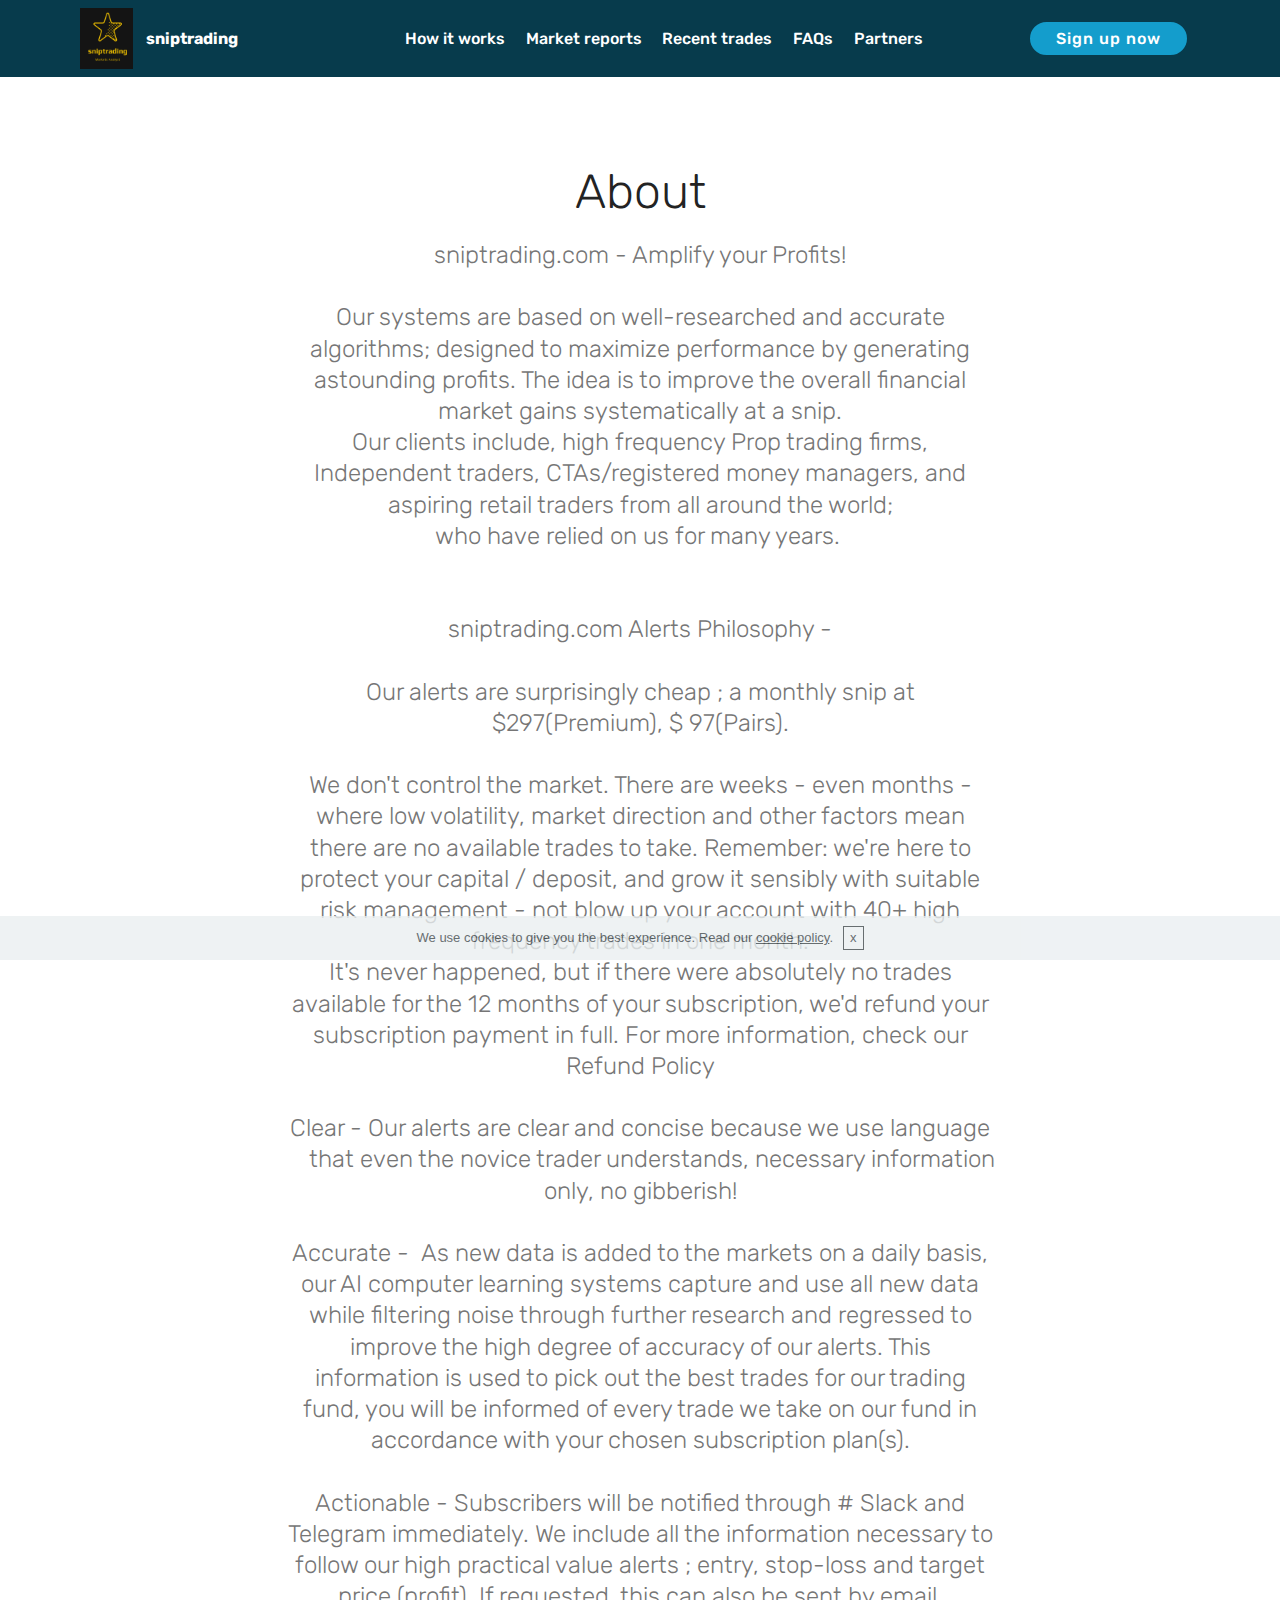
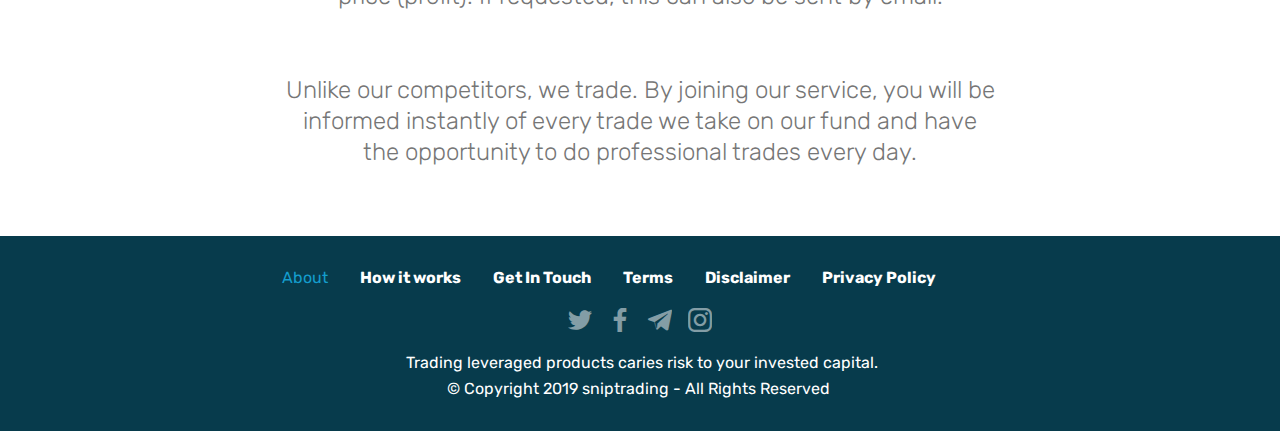
<file: page7.html>
<!DOCTYPE html>
<html  >
<head>
  <!-- Site made with Mobirise Website Builder v4.9.7, https://mobirise.com -->
  <meta charset="UTF-8">
  <meta http-equiv="X-UA-Compatible" content="IE=edge">
  <meta name="generator" content="Mobirise v4.9.7, mobirise.com">
  <meta name="viewport" content="width=device-width, initial-scale=1, minimum-scale=1">
  <link rel="shortcut icon" href="assets/images/sniptradinglogonew-1-122x110.png" type="image/x-icon">
  <meta name="description" content="Web Generator Description">
  
  <title>about</title>
  <link rel="stylesheet" href="assets/tether/tether.min.css">
  <link rel="stylesheet" href="assets/bootstrap/css/bootstrap.min.css">
  <link rel="stylesheet" href="assets/bootstrap/css/bootstrap-grid.min.css">
  <link rel="stylesheet" href="assets/bootstrap/css/bootstrap-reboot.min.css">
  <link rel="stylesheet" href="assets/socicon/css/styles.css">
  <link rel="stylesheet" href="assets/gdpr-plugin/gdpr-styles.css">
  <link rel="stylesheet" href="assets/dropdown/css/style.css">
  <link rel="stylesheet" href="assets/theme/css/style.css">
  <link rel="stylesheet" href="assets/mobirise/css/mbr-additional.css" type="text/css">
  
  
  
</head>
<body>

<!-- Google Analytics -->
Consistent profits, forex, forex strategy, forex signals, fx signals, fx alerts, trading signals, trading alerts, make money online, daytraders, fx signal providers, curency trading, futures trading, technical analysis, fundamental analysis, financial markets, markets wizards, elite traders, succesful traders, hedge funds, fund managers
<!-- /Google Analytics -->


  <section class="menu cid-qTkzRZLJNu" once="menu" id="menu1-y">

    

    <nav class="navbar navbar-expand beta-menu navbar-dropdown align-items-center navbar-fixed-top navbar-toggleable-sm">
        <button class="navbar-toggler navbar-toggler-right" type="button" data-toggle="collapse" data-target="#navbarSupportedContent" aria-controls="navbarSupportedContent" aria-expanded="false" aria-label="Toggle navigation">
            <div class="hamburger">
                <span></span>
                <span></span>
                <span></span>
                <span></span>
            </div>
        </button>
        <div class="menu-logo">
            <div class="navbar-brand">
                <span class="navbar-logo">
                    <a href="index.html">
                         <img src="assets/images/sniptradinglogonew-1-122x110.png" alt="@sniptrading.com" title="Logo" style="height: 3.8rem;">
                    </a>
                </span>
                <span class="navbar-caption-wrap"><a class="navbar-caption text-white display-4" href="index.html">
                        sniptrading</a></span>
            </div>
        </div>
        <div class="collapse navbar-collapse" id="navbarSupportedContent">
            <ul class="navbar-nav nav-dropdown" data-app-modern-menu="true"><li class="nav-item">
                    <a class="nav-link link text-white display-4" href="index.html#timeline2-1f">How it works</a>
                </li><li class="nav-item"><a class="nav-link link text-white display-4" href="page11.html">Market reports</a></li><li class="nav-item"><a class="nav-link link text-white display-4" href="index.html#slider2-6">Recent trades</a></li>
                <li class="nav-item"><a class="nav-link link text-white display-4" href="index.html#content10-t">FAQs</a></li><li class="nav-item">
                    <a class="nav-link link text-white display-4" href="page2.html">Partners &nbsp; &nbsp; &nbsp; &nbsp; &nbsp; &nbsp; &nbsp; &nbsp; &nbsp; &nbsp;&nbsp;</a>
                </li></ul>
            <div class="navbar-buttons mbr-section-btn"><a class="btn btn-sm btn-primary display-4" href="index.html#pricing-tables1-4">
                    
                    Sign up now</a></div>
        </div>
    </nav>
</section>

<section class="engine"><a href="https://mobirise.info/v">free html templates</a></section><section class="mbr-section content4 cid-ronzdxKv1p" id="content4-1g">

    

    <div class="container">
        <div class="media-container-row">
            <div class="title col-12 col-md-8">
                <h2 class="align-center pb-3 mbr-fonts-style display-2">
                    About</h2>
                <h3 class="mbr-section-subtitle align-center mbr-light mbr-fonts-style display-5">sniptrading.com - Amplify your Profits!<br><br>Our systems are based on well-researched and accurate algorithms; designed to maximize performance by generating astounding profits. The idea is to improve the overall financial market gains systematically at a snip.<br>Our clients include, high frequency Prop trading firms, Independent traders, CTAs/registered money managers, and &nbsp;aspiring retail traders from all around the world;&nbsp;
<div>who have relied on us for many years.&nbsp;</div><div><br><br>sniptrading.com Alerts Philosophy -</div><br><div>Our alerts are surprisingly cheap ; a monthly snip at</div><div>$297(Premium), $ 97(Pairs).</div><br><div>We don't control the market. There are weeks - even months - where low volatility, market direction and other factors mean there are no available trades to take. Remember: we're here to protect your capital / deposit, and grow it sensibly with suitable risk management - not blow up your account with 40+ high frequency trades in one month.
</div><div>
</div><div>It's never happened, but if there were absolutely no trades available for the 12 months of your subscription, we'd refund your subscription payment in full. For more information, check our Refund Policy<br><br>Clear - Our alerts are clear and concise because we use language &nbsp; &nbsp; that even the novice trader understands, necessary information only, no gibberish!<br><br>Accurate - &nbsp;As new data is added to the markets on a daily basis, our AI computer learning systems capture and use all new data while filtering noise through further research and regressed to improve the high degree of accuracy of our alerts. This information is used to pick out the best trades for our trading fund, you will be informed of every trade we take on our fund in accordance with your chosen subscription plan(s).<br><br>Actionable - Subscribers will be notified through # Slack and Telegram immediately. We include all the information necessary to follow our high practical value alerts ; entry, stop-loss and target price (profit). If requested, this can also be sent by email.</div><br><div><br>Unlike our competitors, we trade. By joining our service, you will be informed instantly of every trade we take on our fund and have the opportunity to do professional trades every day.</div></h3>
                
            </div>
        </div>
    </div>
</section>

<section once="footers" class="cid-rojJlnAkR6" id="footer7-z">

    

    

    <div class="container">
        <div class="media-container-row align-center mbr-white">
            <div class="row row-links">
                <ul class="foot-menu">
                    
                    
                    
                    
                    
                <li class="foot-menu-item mbr-fonts-style display-7"><a href="page7.html" target="_blank">
                        About</a></li><li class="foot-menu-item mbr-fonts-style display-7"><strong>How it works</strong></li><li class="foot-menu-item mbr-fonts-style display-7">
                        <a class="text-white mbr-bold" href="#" target="_blank">Get In Touch</a>
                    </li><li class="foot-menu-item mbr-fonts-style display-7"><strong>Terms</strong></li><li class="foot-menu-item mbr-fonts-style display-7"><strong>Disclaimer</strong></li><li class="foot-menu-item mbr-fonts-style display-7"><strong>Privacy Policy &nbsp; &nbsp; &nbsp; &nbsp; &nbsp; &nbsp; &nbsp; &nbsp; &nbsp; &nbsp;&nbsp;</strong></li></ul>
            </div>
            <div class="row social-row">
                <div class="social-list align-right pb-2">
                    
                    
                    
                    
                    
                    
                <div class="soc-item">
                        <a href="https://twitter.com/mobirise" target="_blank">
                            <span class="socicon-twitter socicon mbr-iconfont mbr-iconfont-social"></span>
                        </a>
                    </div><div class="soc-item">
                        <a href="https://www.facebook.com/pages/Mobirise/1616226671953247" target="_blank">
                            <span class="socicon-facebook socicon mbr-iconfont mbr-iconfont-social"></span>
                        </a>
                    </div><div class="soc-item">
                        <a href="https://t.me/snipAlerts" target="_blank">
                            <span class="mbr-iconfont mbr-iconfont-social socicon-telegram socicon"></span>
                        </a>
                    </div><div class="soc-item">
                        <a href="https://instagram.com/mobirise" target="_blank">
                            <span class="socicon-instagram socicon mbr-iconfont mbr-iconfont-social"></span>
                        </a>
                    </div></div>
            </div>
            <div class="row row-copirayt">
                <p class="mbr-text mb-0 mbr-fonts-style mbr-white align-center display-7">&nbsp;Trading leveraged products caries risk to your invested capital.<br>© Copyright 2019 sniptrading - All Rights Reserved&nbsp;<br></p>
            </div>
        </div>
    </div>
</section>


  <script src="assets/web/assets/jquery/jquery.min.js"></script>
  <script src="assets/popper/popper.min.js"></script>
  <script src="assets/tether/tether.min.js"></script>
  <script src="assets/bootstrap/js/bootstrap.min.js"></script>
  <script src="assets/touchswipe/jquery.touch-swipe.min.js"></script>
  <script src="assets/cookies-alert-plugin/cookies-alert-core.js"></script>
  <script src="assets/cookies-alert-plugin/cookies-alert-script.js"></script>
  <script src="assets/dropdown/js/script.min.js"></script>
  <script src="assets/smoothscroll/smooth-scroll.js"></script>
  <script src="assets/theme/js/script.js"></script>
  
  
<input name="cookieData" type="hidden" data-cookie-text="We use cookies to give you the best experience. Read our <a href='/privacy.html'>cookie policy</a>.">
  </body>
</html>
</file>
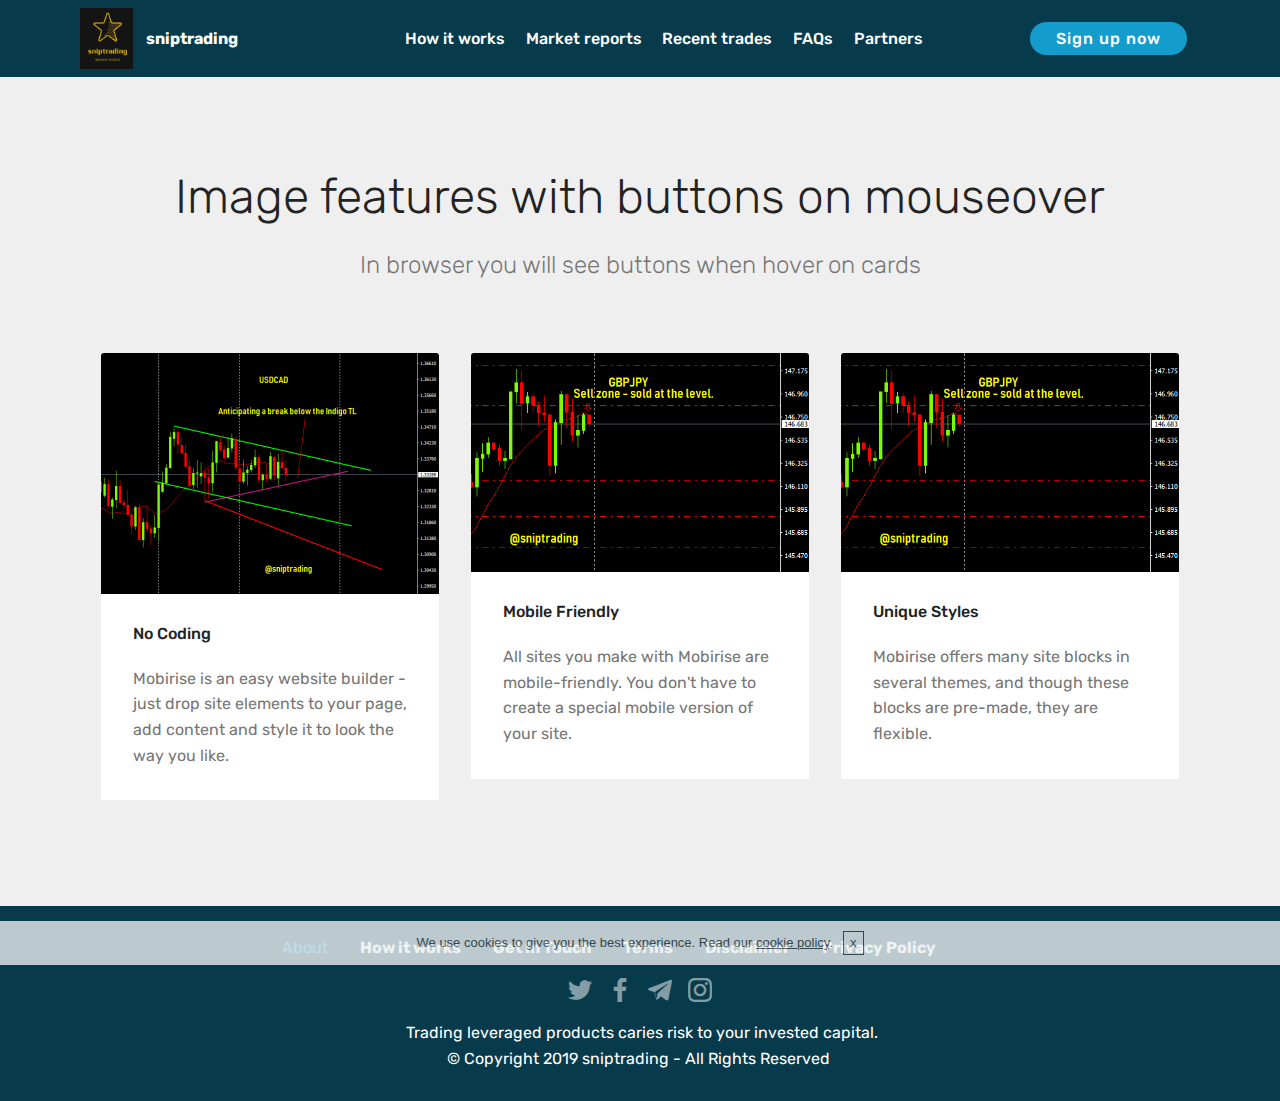
<file: page8.html>
<!DOCTYPE html>
<html  >
<head>
  <!-- Site made with Mobirise Website Builder v4.9.7, https://mobirise.com -->
  <meta charset="UTF-8">
  <meta http-equiv="X-UA-Compatible" content="IE=edge">
  <meta name="generator" content="Mobirise v4.9.7, mobirise.com">
  <meta name="viewport" content="width=device-width, initial-scale=1, minimum-scale=1">
  <link rel="shortcut icon" href="assets/images/sniptradinglogonew-1-122x110.png" type="image/x-icon">
  <meta name="description" content="Web Page Generator Description">
  
  <title>recent trades</title>
  <link rel="stylesheet" href="assets/tether/tether.min.css">
  <link rel="stylesheet" href="assets/bootstrap/css/bootstrap.min.css">
  <link rel="stylesheet" href="assets/bootstrap/css/bootstrap-grid.min.css">
  <link rel="stylesheet" href="assets/bootstrap/css/bootstrap-reboot.min.css">
  <link rel="stylesheet" href="assets/socicon/css/styles.css">
  <link rel="stylesheet" href="assets/dropdown/css/style.css">
  <link rel="stylesheet" href="assets/gdpr-plugin/gdpr-styles.css">
  <link rel="stylesheet" href="assets/theme/css/style.css">
  <link rel="stylesheet" href="assets/mobirise/css/mbr-additional.css" type="text/css">
  
  
  
</head>
<body>

<!-- Google Analytics -->
Consistent profits, forex, forex strategy, forex signals, fx signals, fx alerts, trading signals, trading alerts, make money online, daytraders, fx signal providers, curency trading, futures trading, technical analysis, fundamental analysis, financial markets, markets wizards, elite traders, succesful traders, hedge funds, fund managers
<!-- /Google Analytics -->


  <section class="menu cid-qTkzRZLJNu" once="menu" id="menu1-11">

    

    <nav class="navbar navbar-expand beta-menu navbar-dropdown align-items-center navbar-fixed-top navbar-toggleable-sm">
        <button class="navbar-toggler navbar-toggler-right" type="button" data-toggle="collapse" data-target="#navbarSupportedContent" aria-controls="navbarSupportedContent" aria-expanded="false" aria-label="Toggle navigation">
            <div class="hamburger">
                <span></span>
                <span></span>
                <span></span>
                <span></span>
            </div>
        </button>
        <div class="menu-logo">
            <div class="navbar-brand">
                <span class="navbar-logo">
                    <a href="index.html">
                         <img src="assets/images/sniptradinglogonew-1-122x110.png" alt="@sniptrading.com" title="Logo" style="height: 3.8rem;">
                    </a>
                </span>
                <span class="navbar-caption-wrap"><a class="navbar-caption text-white display-4" href="index.html">
                        sniptrading</a></span>
            </div>
        </div>
        <div class="collapse navbar-collapse" id="navbarSupportedContent">
            <ul class="navbar-nav nav-dropdown" data-app-modern-menu="true"><li class="nav-item">
                    <a class="nav-link link text-white display-4" href="index.html#timeline2-1f">How it works</a>
                </li><li class="nav-item"><a class="nav-link link text-white display-4" href="page11.html">Market reports</a></li><li class="nav-item"><a class="nav-link link text-white display-4" href="index.html#slider2-6">Recent trades</a></li>
                <li class="nav-item"><a class="nav-link link text-white display-4" href="index.html#content10-t">FAQs</a></li><li class="nav-item">
                    <a class="nav-link link text-white display-4" href="page2.html">Partners &nbsp; &nbsp; &nbsp; &nbsp; &nbsp; &nbsp; &nbsp; &nbsp; &nbsp; &nbsp;&nbsp;</a>
                </li></ul>
            <div class="navbar-buttons mbr-section-btn"><a class="btn btn-sm btn-primary display-4" href="index.html#pricing-tables1-4">
                    
                    Sign up now</a></div>
        </div>
    </nav>
</section>

<section class="engine"><a href="https://mobirise.info/h">how to create your own web page</a></section><section class="features18 popup-btn-cards cid-roo8MgXzMY" id="features18-1i">

    

    
    <div class="container">
        <h2 class="mbr-section-title pb-3 align-center mbr-fonts-style display-2">
            Image features with buttons on mouseover
        </h2>
        <h3 class="mbr-section-subtitle display-5 align-center mbr-fonts-style mbr-light">
            In browser you will see buttons when hover on cards
        </h3>
        <div class="media-container-row pt-5 ">
            <div class="card p-3 col-12 col-md-6 col-lg-4">
                <div class="card-wrapper ">
                    <div class="card-img">
                        <div class="mbr-overlay"></div>
                        <div class="mbr-section-btn text-center">
                            <a href="https://mobirise.co" class="btn btn-primary display-4">Learn More</a>
                        </div>
                        <img src="assets/images/usdcadchart17apr-676x482.png" alt="@sniptraing" title="">
                    </div>
                    <div class="card-box">
                        <h4 class="card-title mbr-fonts-style display-7">
                            No Coding
                        </h4>
                        <p class="mbr-text mbr-fonts-style align-left display-7">
                            Mobirise is an easy website builder - just drop site elements to your page, add content and style it to look the way you like.
                        </p>
                    </div>
                </div>
            </div>
            <div class="card p-3 col-12 col-md-6 col-lg-4">
                <div class="card-wrapper">
                    <div class="card-img">
                        <div class="mbr-overlay"></div>
                        <div class="mbr-section-btn text-center">
                            <a href="https://mobirise.co" class="btn btn-primary display-4">Learn More</a>
                        </div>
                        <img src="assets/images/snipaction03aprgbpjpsell-482x313.png" alt="@sniptrading" title="">
                    </div>
                    <div class="card-box">
                        <h4 class="card-title mbr-fonts-style display-7">
                            Mobile Friendly
                        </h4>
                        <p class="mbr-text mbr-fonts-style display-7">
                           All sites you make with Mobirise are mobile-friendly. You don't have to create a special mobile version of your site.
                        </p>
                    </div>
                </div>
            </div>

            <div class="card p-3 col-12 col-md-6 col-lg-4">
                <div class="card-wrapper">
                    <div class="card-img">
                        <div class="mbr-overlay"></div>
                        <div class="mbr-section-btn text-center">
                            <a href="https://mobirise.co" class="btn btn-primary display-4">Learn More</a>
                        </div>
                        <img src="assets/images/snipaction03aprgbpjpsell-482x313.png" alt="@sniptrading" title="">
                    </div>
                    <div class="card-box">
                        <h4 class="card-title mbr-fonts-style display-7">
                            Unique Styles
                        </h4>
                        <p class="mbr-text mbr-fonts-style display-7">
                            Mobirise offers many site blocks in several themes, and though these blocks are pre-made, they are flexible.
                        </p>
                    </div>
                </div>
            </div>

            
        </div>
    </div>
</section>

<section once="footers" class="cid-rojJlnAkR6" id="footer7-12">

    

    

    <div class="container">
        <div class="media-container-row align-center mbr-white">
            <div class="row row-links">
                <ul class="foot-menu">
                    
                    
                    
                    
                    
                <li class="foot-menu-item mbr-fonts-style display-7"><a href="page7.html" target="_blank">
                        About</a></li><li class="foot-menu-item mbr-fonts-style display-7"><strong>How it works</strong></li><li class="foot-menu-item mbr-fonts-style display-7">
                        <a class="text-white mbr-bold" href="#" target="_blank">Get In Touch</a>
                    </li><li class="foot-menu-item mbr-fonts-style display-7"><strong>Terms</strong></li><li class="foot-menu-item mbr-fonts-style display-7"><strong>Disclaimer</strong></li><li class="foot-menu-item mbr-fonts-style display-7"><strong>Privacy Policy &nbsp; &nbsp; &nbsp; &nbsp; &nbsp; &nbsp; &nbsp; &nbsp; &nbsp; &nbsp;&nbsp;</strong></li></ul>
            </div>
            <div class="row social-row">
                <div class="social-list align-right pb-2">
                    
                    
                    
                    
                    
                    
                <div class="soc-item">
                        <a href="https://twitter.com/mobirise" target="_blank">
                            <span class="socicon-twitter socicon mbr-iconfont mbr-iconfont-social"></span>
                        </a>
                    </div><div class="soc-item">
                        <a href="https://www.facebook.com/pages/Mobirise/1616226671953247" target="_blank">
                            <span class="socicon-facebook socicon mbr-iconfont mbr-iconfont-social"></span>
                        </a>
                    </div><div class="soc-item">
                        <a href="https://t.me/snipAlerts" target="_blank">
                            <span class="mbr-iconfont mbr-iconfont-social socicon-telegram socicon"></span>
                        </a>
                    </div><div class="soc-item">
                        <a href="https://instagram.com/mobirise" target="_blank">
                            <span class="socicon-instagram socicon mbr-iconfont mbr-iconfont-social"></span>
                        </a>
                    </div></div>
            </div>
            <div class="row row-copirayt">
                <p class="mbr-text mb-0 mbr-fonts-style mbr-white align-center display-7">&nbsp;Trading leveraged products caries risk to your invested capital.<br>© Copyright 2019 sniptrading - All Rights Reserved&nbsp;<br></p>
            </div>
        </div>
    </div>
</section>


  <script src="assets/web/assets/jquery/jquery.min.js"></script>
  <script src="assets/popper/popper.min.js"></script>
  <script src="assets/tether/tether.min.js"></script>
  <script src="assets/bootstrap/js/bootstrap.min.js"></script>
  <script src="assets/mbr-popup-btns/mbr-popup-btns.js"></script>
  <script src="assets/smoothscroll/smooth-scroll.js"></script>
  <script src="assets/cookies-alert-plugin/cookies-alert-core.js"></script>
  <script src="assets/cookies-alert-plugin/cookies-alert-script.js"></script>
  <script src="assets/dropdown/js/script.min.js"></script>
  <script src="assets/touchswipe/jquery.touch-swipe.min.js"></script>
  <script src="assets/theme/js/script.js"></script>
  
  
<input name="cookieData" type="hidden" data-cookie-text="We use cookies to give you the best experience. Read our <a href='/privacy.html'>cookie policy</a>.">
  </body>
</html>
</file>
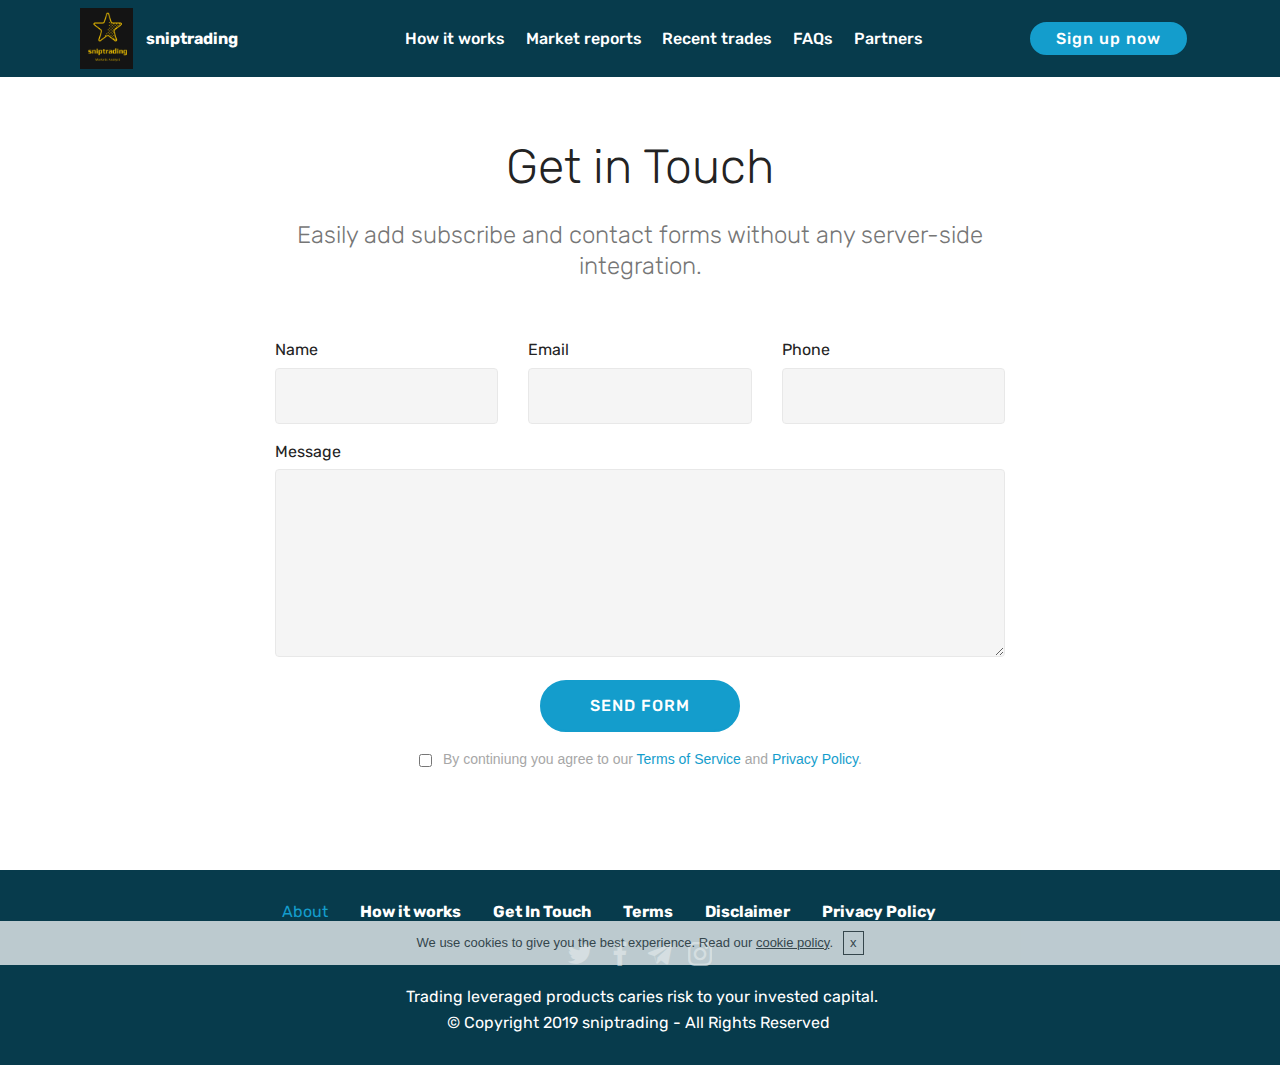
<file: page9.html>
<!DOCTYPE html>
<html  >
<head>
  <!-- Site made with Mobirise Website Builder v4.9.7, https://mobirise.com -->
  <meta charset="UTF-8">
  <meta http-equiv="X-UA-Compatible" content="IE=edge">
  <meta name="generator" content="Mobirise v4.9.7, mobirise.com">
  <meta name="viewport" content="width=device-width, initial-scale=1, minimum-scale=1">
  <link rel="shortcut icon" href="assets/images/sniptradinglogonew-1-122x110.png" type="image/x-icon">
  <meta name="description" content="Web Site Generator Description">
  
  <title>Get in touch</title>
  <link rel="stylesheet" href="assets/tether/tether.min.css">
  <link rel="stylesheet" href="assets/bootstrap/css/bootstrap.min.css">
  <link rel="stylesheet" href="assets/bootstrap/css/bootstrap-grid.min.css">
  <link rel="stylesheet" href="assets/bootstrap/css/bootstrap-reboot.min.css">
  <link rel="stylesheet" href="assets/socicon/css/styles.css">
  <link rel="stylesheet" href="assets/gdpr-plugin/gdpr-styles.css">
  <link rel="stylesheet" href="assets/dropdown/css/style.css">
  <link rel="stylesheet" href="assets/theme/css/style.css">
  <link rel="stylesheet" href="assets/mobirise/css/mbr-additional.css" type="text/css">
  
  
  
</head>
<body>

<!-- Google Analytics -->
Consistent profits, forex, forex strategy, forex signals, fx signals, fx alerts, trading signals, trading alerts, make money online, daytraders, fx signal providers, curency trading, futures trading, technical analysis, fundamental analysis, financial markets, markets wizards, elite traders, succesful traders, hedge funds, fund managers
<!-- /Google Analytics -->


  <section class="menu cid-qTkzRZLJNu" once="menu" id="menu1-13">

    

    <nav class="navbar navbar-expand beta-menu navbar-dropdown align-items-center navbar-fixed-top navbar-toggleable-sm">
        <button class="navbar-toggler navbar-toggler-right" type="button" data-toggle="collapse" data-target="#navbarSupportedContent" aria-controls="navbarSupportedContent" aria-expanded="false" aria-label="Toggle navigation">
            <div class="hamburger">
                <span></span>
                <span></span>
                <span></span>
                <span></span>
            </div>
        </button>
        <div class="menu-logo">
            <div class="navbar-brand">
                <span class="navbar-logo">
                    <a href="index.html">
                         <img src="assets/images/sniptradinglogonew-1-122x110.png" alt="@sniptrading.com" title="Logo" style="height: 3.8rem;">
                    </a>
                </span>
                <span class="navbar-caption-wrap"><a class="navbar-caption text-white display-4" href="index.html">
                        sniptrading</a></span>
            </div>
        </div>
        <div class="collapse navbar-collapse" id="navbarSupportedContent">
            <ul class="navbar-nav nav-dropdown" data-app-modern-menu="true"><li class="nav-item">
                    <a class="nav-link link text-white display-4" href="index.html#timeline2-1f">How it works</a>
                </li><li class="nav-item"><a class="nav-link link text-white display-4" href="page11.html">Market reports</a></li><li class="nav-item"><a class="nav-link link text-white display-4" href="index.html#slider2-6">Recent trades</a></li>
                <li class="nav-item"><a class="nav-link link text-white display-4" href="index.html#content10-t">FAQs</a></li><li class="nav-item">
                    <a class="nav-link link text-white display-4" href="page2.html">Partners &nbsp; &nbsp; &nbsp; &nbsp; &nbsp; &nbsp; &nbsp; &nbsp; &nbsp; &nbsp;&nbsp;</a>
                </li></ul>
            <div class="navbar-buttons mbr-section-btn"><a class="btn btn-sm btn-primary display-4" href="index.html#pricing-tables1-4">
                    
                    Sign up now</a></div>
        </div>
    </nav>
</section>

<section class="engine"><a href="https://mobirise.info/l">free website templates</a></section><section class="mbr-section form1 cid-rol4LUn5t5" id="form1-15">

    

    
    <div class="container">
        <div class="row justify-content-center">
            <div class="title col-12 col-lg-8">
                <h2 class="mbr-section-title align-center pb-3 mbr-fonts-style display-2">
                    Get in Touch</h2>
                <h3 class="mbr-section-subtitle align-center mbr-light pb-3 mbr-fonts-style display-5">
                    Easily add subscribe and contact forms without any server-side integration.
                </h3>
            </div>
        </div>
    </div>
    <div class="container">
        <div class="row justify-content-center">
            <div class="media-container-column col-lg-8" data-form-type="formoid">
                <!---Formbuilder Form--->
                <form action="https://mobirise.com/" method="POST" class="mbr-form form-with-styler" data-form-title="Mobirise Form"><input type="hidden" name="email" data-form-email="true" value="B3nIS65ZQvdPn2bK3MJ4iYIVw9wsMEay0tWQbBwLXvWn+wPRxmVT65xMLKWK2QkttiydEXc9fQ7qeVd5NONjj92NEszULq1vHsWItTAYdcr7+Fs8sLBfTf5oNmLunxt6">
                    <div class="row row-sm-offset">
                        <div hidden="hidden" data-form-alert="" class="alert alert-success col-12">Thanks for filling out the form!</div>
                        <div hidden="hidden" data-form-alert-danger="" class="alert alert-danger col-12">
                        </div>
                    </div>
                    <div class="dragArea row row-sm-offset">
                        <div class="col-md-4  form-group" data-for="name">
                            <label for="name-form1-15" class="form-control-label mbr-fonts-style display-7">Name</label>
                            <input type="text" name="name" data-form-field="Name" required="required" class="form-control display-7" id="name-form1-15">
                        </div>
                        <div class="col-md-4  form-group" data-for="email">
                            <label for="email-form1-15" class="form-control-label mbr-fonts-style display-7">Email</label>
                            <input type="email" name="email" data-form-field="Email" required="required" class="form-control display-7" id="email-form1-15">
                        </div>
                        <div data-for="phone" class="col-md-4  form-group">
                            <label for="phone-form1-15" class="form-control-label mbr-fonts-style display-7">Phone</label>
                            <input type="tel" name="phone" data-form-field="Phone" class="form-control display-7" id="phone-form1-15">
                        </div>
                        <div data-for="message" class="col-md-12 form-group">
                            <label for="message-form1-15" class="form-control-label mbr-fonts-style display-7">Message</label>
                            <textarea name="message" data-form-field="Message" class="form-control display-7" id="message-form1-15"></textarea>
                        </div>
                        <div class="col-md-12 input-group-btn align-center">
                            <button type="submit" class="btn btn-primary btn-form display-4">SEND FORM</button>
                        </div>
                    </div>
                <span class="gdpr-block "><label><input type="checkbox" name="gdpr" id="gdpr-form1-15" required="">By continiung you agree to our <a href="terms.html">Terms of Service</a> and <a href="policy.html">Privacy Policy</a>.</label></span></form><!---Formbuilder Form--->
            </div>
        </div>
    </div>
</section>

<section once="footers" class="cid-rojJlnAkR6" id="footer7-14">

    

    

    <div class="container">
        <div class="media-container-row align-center mbr-white">
            <div class="row row-links">
                <ul class="foot-menu">
                    
                    
                    
                    
                    
                <li class="foot-menu-item mbr-fonts-style display-7"><a href="page7.html" target="_blank">
                        About</a></li><li class="foot-menu-item mbr-fonts-style display-7"><strong>How it works</strong></li><li class="foot-menu-item mbr-fonts-style display-7">
                        <a class="text-white mbr-bold" href="#" target="_blank">Get In Touch</a>
                    </li><li class="foot-menu-item mbr-fonts-style display-7"><strong>Terms</strong></li><li class="foot-menu-item mbr-fonts-style display-7"><strong>Disclaimer</strong></li><li class="foot-menu-item mbr-fonts-style display-7"><strong>Privacy Policy &nbsp; &nbsp; &nbsp; &nbsp; &nbsp; &nbsp; &nbsp; &nbsp; &nbsp; &nbsp;&nbsp;</strong></li></ul>
            </div>
            <div class="row social-row">
                <div class="social-list align-right pb-2">
                    
                    
                    
                    
                    
                    
                <div class="soc-item">
                        <a href="https://twitter.com/mobirise" target="_blank">
                            <span class="socicon-twitter socicon mbr-iconfont mbr-iconfont-social"></span>
                        </a>
                    </div><div class="soc-item">
                        <a href="https://www.facebook.com/pages/Mobirise/1616226671953247" target="_blank">
                            <span class="socicon-facebook socicon mbr-iconfont mbr-iconfont-social"></span>
                        </a>
                    </div><div class="soc-item">
                        <a href="https://t.me/snipAlerts" target="_blank">
                            <span class="mbr-iconfont mbr-iconfont-social socicon-telegram socicon"></span>
                        </a>
                    </div><div class="soc-item">
                        <a href="https://instagram.com/mobirise" target="_blank">
                            <span class="socicon-instagram socicon mbr-iconfont mbr-iconfont-social"></span>
                        </a>
                    </div></div>
            </div>
            <div class="row row-copirayt">
                <p class="mbr-text mb-0 mbr-fonts-style mbr-white align-center display-7">&nbsp;Trading leveraged products caries risk to your invested capital.<br>© Copyright 2019 sniptrading - All Rights Reserved&nbsp;<br></p>
            </div>
        </div>
    </div>
</section>


  <script src="assets/web/assets/jquery/jquery.min.js"></script>
  <script src="assets/popper/popper.min.js"></script>
  <script src="assets/tether/tether.min.js"></script>
  <script src="assets/bootstrap/js/bootstrap.min.js"></script>
  <script src="assets/smoothscroll/smooth-scroll.js"></script>
  <script src="assets/cookies-alert-plugin/cookies-alert-core.js"></script>
  <script src="assets/cookies-alert-plugin/cookies-alert-script.js"></script>
  <script src="assets/dropdown/js/script.min.js"></script>
  <script src="assets/touchswipe/jquery.touch-swipe.min.js"></script>
  <script src="assets/theme/js/script.js"></script>
  <script src="assets/formoid/formoid.min.js"></script>
  
  
<input name="cookieData" type="hidden" data-cookie-text="We use cookies to give you the best experience. Read our <a href='/privacy.html'>cookie policy</a>.">
  </body>
</html>
</file>
<file: assets/web/assets/mobirise-icons/mobirise-icons.css>
@font-face {
  font-family: 'MobiriseIcons';
  src:  url('mobirise-icons.eot?spat4u');
  src:  url('mobirise-icons.eot?spat4u#iefix') format('embedded-opentype'),
    url('mobirise-icons.ttf?spat4u') format('truetype'),
    url('mobirise-icons.woff?spat4u') format('woff'),
    url('mobirise-icons.svg?spat4u#MobiriseIcons') format('svg');
  font-weight: normal;
  font-style: normal;
}

[class^="mbri-"], [class*=" mbri-"] {
  /* use !important to prevent issues with browser extensions that change fonts */
  font-family: MobiriseIcons !important;
  speak: none;
  font-style: normal;
  font-weight: normal;
  font-variant: normal;
  text-transform: none;
  line-height: 1;

  /* Better Font Rendering =========== */
  -webkit-font-smoothing: antialiased;
  -moz-osx-font-smoothing: grayscale;
}

.mbri-add-submenu:before {
  content: "\e900";
}
.mbri-alert:before {
  content: "\e901";
}
.mbri-align-center:before {
  content: "\e902";
}
.mbri-align-justify:before {
  content: "\e903";
}
.mbri-align-left:before {
  content: "\e904";
}
.mbri-align-right:before {
  content: "\e905";
}
.mbri-android:before {
  content: "\e906";
}
.mbri-apple:before {
  content: "\e907";
}
.mbri-arrow-down:before {
  content: "\e908";
}
.mbri-arrow-next:before {
  content: "\e909";
}
.mbri-arrow-prev:before {
  content: "\e90a";
}
.mbri-arrow-up:before {
  content: "\e90b";
}
.mbri-bold:before {
  content: "\e90c";
}
.mbri-bookmark:before {
  content: "\e90d";
}
.mbri-bootstrap:before {
  content: "\e90e";
}
.mbri-briefcase:before {
  content: "\e90f";
}
.mbri-browse:before {
  content: "\e910";
}
.mbri-bulleted-list:before {
  content: "\e911";
}
.mbri-calendar:before {
  content: "\e912";
}
.mbri-camera:before {
  content: "\e913";
}
.mbri-cart-add:before {
  content: "\e914";
}
.mbri-cart-full:before {
  content: "\e915";
}
.mbri-cash:before {
  content: "\e916";
}
.mbri-change-style:before {
  content: "\e917";
}
.mbri-chat:before {
  content: "\e918";
}
.mbri-clock:before {
  content: "\e919";
}
.mbri-close:before {
  content: "\e91a";
}
.mbri-cloud:before {
  content: "\e91b";
}
.mbri-code:before {
  content: "\e91c";
}
.mbri-contact-form:before {
  content: "\e91d";
}
.mbri-credit-card:before {
  content: "\e91e";
}
.mbri-cursor-click:before {
  content: "\e91f";
}
.mbri-cust-feedback:before {
  content: "\e920";
}
.mbri-database:before {
  content: "\e921";
}
.mbri-delivery:before {
  content: "\e922";
}
.mbri-desktop:before {
  content: "\e923";
}
.mbri-devices:before {
  content: "\e924";
}
.mbri-down:before {
  content: "\e925";
}
.mbri-download:before {
  content: "\e989";
}
.mbri-drag-n-drop:before {
  content: "\e927";
}
.mbri-drag-n-drop2:before {
  content: "\e928";
}
.mbri-edit:before {
  content: "\e929";
}
.mbri-edit2:before {
  content: "\e92a";
}
.mbri-error:before {
  content: "\e92b";
}
.mbri-extension:before {
  content: "\e92c";
}
.mbri-features:before {
  content: "\e92d";
}
.mbri-file:before {
  content: "\e92e";
}
.mbri-flag:before {
  content: "\e92f";
}
.mbri-folder:before {
  content: "\e930";
}
.mbri-gift:before {
  content: "\e931";
}
.mbri-github:before {
  content: "\e932";
}
.mbri-globe:before {
  content: "\e933";
}
.mbri-globe-2:before {
  content: "\e934";
}
.mbri-growing-chart:before {
  content: "\e935";
}
.mbri-hearth:before {
  content: "\e936";
}
.mbri-help:before {
  content: "\e937";
}
.mbri-home:before {
  content: "\e938";
}
.mbri-hot-cup:before {
  content: "\e939";
}
.mbri-idea:before {
  content: "\e93a";
}
.mbri-image-gallery:before {
  content: "\e93b";
}
.mbri-image-slider:before {
  content: "\e93c";
}
.mbri-info:before {
  content: "\e93d";
}
.mbri-italic:before {
  content: "\e93e";
}
.mbri-key:before {
  content: "\e93f";
}
.mbri-laptop:before {
  content: "\e940";
}
.mbri-layers:before {
  content: "\e941";
}
.mbri-left-right:before {
  content: "\e942";
}
.mbri-left:before {
  content: "\e943";
}
.mbri-letter:before {
  content: "\e944";
}
.mbri-like:before {
  content: "\e945";
}
.mbri-link:before {
  content: "\e946";
}
.mbri-lock:before {
  content: "\e947";
}
.mbri-login:before {
  content: "\e948";
}
.mbri-logout:before {
  content: "\e949";
}
.mbri-magic-stick:before {
  content: "\e94a";
}
.mbri-map-pin:before {
  content: "\e94b";
}
.mbri-menu:before {
  content: "\e94c";
}
.mbri-mobile:before {
  content: "\e94d";
}
.mbri-mobile2:before {
  content: "\e94e";
}
.mbri-mobirise:before {
  content: "\e94f";
}
.mbri-more-horizontal:before {
  content: "\e950";
}
.mbri-more-vertical:before {
  content: "\e951";
}
.mbri-music:before {
  content: "\e952";
}
.mbri-new-file:before {
  content: "\e953";
}
.mbri-numbered-list:before {
  content: "\e954";
}
.mbri-opened-folder:before {
  content: "\e955";
}
.mbri-pages:before {
  content: "\e956";
}
.mbri-paper-plane:before {
  content: "\e957";
}
.mbri-paperclip:before {
  content: "\e958";
}
.mbri-photo:before {
  content: "\e959";
}
.mbri-photos:before {
  content: "\e95a";
}
.mbri-pin:before {
  content: "\e95b";
}
.mbri-play:before {
  content: "\e95c";
}
.mbri-plus:before {
  content: "\e95d";
}
.mbri-preview:before {
  content: "\e95e";
}
.mbri-print:before {
  content: "\e95f";
}
.mbri-protect:before {
  content: "\e960";
}
.mbri-question:before {
  content: "\e961";
}
.mbri-quote-left:before {
  content: "\e962";
}
.mbri-quote-right:before {
  content: "\e963";
}
.mbri-refresh:before {
  content: "\e964";
}
.mbri-responsive:before {
  content: "\e965";
}
.mbri-right:before {
  content: "\e966";
}
.mbri-rocket:before {
  content: "\e967";
}
.mbri-sad-face:before {
  content: "\e968";
}
.mbri-sale:before {
  content: "\e969";
}
.mbri-save:before {
  content: "\e96a";
}
.mbri-search:before {
  content: "\e96b";
}
.mbri-setting:before {
  content: "\e96c";
}
.mbri-setting2:before {
  content: "\e96d";
}
.mbri-setting3:before {
  content: "\e96e";
}
.mbri-share:before {
  content: "\e96f";
}
.mbri-shopping-bag:before {
  content: "\e970";
}
.mbri-shopping-basket:before {
  content: "\e971";
}
.mbri-shopping-cart:before {
  content: "\e972";
}
.mbri-sites:before {
  content: "\e973";
}
.mbri-smile-face:before {
  content: "\e974";
}
.mbri-speed:before {
  content: "\e975";
}
.mbri-star:before {
  content: "\e976";
}
.mbri-success:before {
  content: "\e977";
}
.mbri-sun:before {
  content: "\e978";
}
.mbri-sun2:before {
  content: "\e979";
}
.mbri-tablet:before {
  content: "\e97a";
}
.mbri-tablet-vertical:before {
  content: "\e97b";
}
.mbri-target:before {
  content: "\e97c";
}
.mbri-timer:before {
  content: "\e97d";
}
.mbri-to-ftp:before {
  content: "\e97e";
}
.mbri-to-local-drive:before {
  content: "\e97f";
}
.mbri-touch-swipe:before {
  content: "\e980";
}
.mbri-touch:before {
  content: "\e981";
}
.mbri-trash:before {
  content: "\e982";
}
.mbri-underline:before {
  content: "\e983";
}
.mbri-unlink:before {
  content: "\e984";
}
.mbri-unlock:before {
  content: "\e985";
}
.mbri-up-down:before {
  content: "\e986";
}
.mbri-up:before {
  content: "\e987";
}
.mbri-update:before {
  content: "\e988";
}
.mbri-upload:before {
 content: "\e926"; 
}
.mbri-user:before {
  content: "\e98a";
}
.mbri-user2:before {
  content: "\e98b";
}
.mbri-users:before {
  content: "\e98c";
}
.mbri-video:before {
  content: "\e98d";
}
.mbri-video-play:before {
  content: "\e98e";
}
.mbri-watch:before {
  content: "\e98f";
}
.mbri-website-theme:before {
  content: "\e990";
}
.mbri-wifi:before {
  content: "\e991";
}
.mbri-windows:before {
  content: "\e992";
}
.mbri-zoom-out:before {
  content: "\e993";
}
.mbri-redo:before {
  content: "\e994";
}
.mbri-undo:before {
  content: "\e995";
}
</file>
<file: assets/gdpr-plugin/gdpr-styles.css>
.gdpr-block {
    padding: 10px 0;
    font-size: 14px;
    display: block;
    text-align: center;
}
.gdpr-block.covert {
	display: none;
}
.gdpr-block label input {
    width: 15px;
    margin-right: 10px;
    vertical-align: middle;
}
.gdpr-block label {
    color: #a7a7a7;
    vertical-align: middle;
    user-select: none;
    margin-bottom: 0;
    display: inline;
}
</file>
<file: assets/dropdown/css/style.css>
.navbar-dropdown {
  left: 0;
  padding: 0;
  position: absolute;
  right: 0;
  top: 0;
  transition: all 0.45s ease;
  z-index: 1030;
  background: #282828; }
  .navbar-dropdown .navbar-logo {
    margin-right: 0.8rem;
    transition: margin 0.3s ease-in-out;
    vertical-align: middle; }
    .navbar-dropdown .navbar-logo img {
      height: 3.125rem;
      transition: all 0.3s ease-in-out; }
    .navbar-dropdown .navbar-logo.mbr-iconfont {
      font-size: 3.125rem;
      line-height: 3.125rem; }
  .navbar-dropdown .navbar-caption {
    font-weight: 700;
    white-space: normal;
    vertical-align: -4px;
    line-height: 3.125rem !important; }
    .navbar-dropdown .navbar-caption, .navbar-dropdown .navbar-caption:hover {
      color: inherit;
      text-decoration: none; }
  .navbar-dropdown .mbr-iconfont + .navbar-caption {
    vertical-align: -1px; }
  .navbar-dropdown.navbar-fixed-top {
    position: fixed; }
  .navbar-dropdown .navbar-brand span {
    vertical-align: -4px; }
  .navbar-dropdown.bg-color.transparent {
    background: none; }
  .navbar-dropdown.navbar-short .navbar-brand {
    padding: 0.625rem 0; }
    .navbar-dropdown.navbar-short .navbar-brand span {
      vertical-align: -1px; }
  .navbar-dropdown.navbar-short .navbar-caption {
    line-height: 2.375rem !important;
    vertical-align: -2px; }
  .navbar-dropdown.navbar-short .navbar-logo {
    margin-right: 0.5rem; }
    .navbar-dropdown.navbar-short .navbar-logo img {
      height: 2.375rem; }
    .navbar-dropdown.navbar-short .navbar-logo.mbr-iconfont {
      font-size: 2.375rem;
      line-height: 2.375rem; }
  .navbar-dropdown.navbar-short .mbr-table-cell {
    height: 3.625rem; }
  .navbar-dropdown .navbar-close {
    left: 0.6875rem;
    position: fixed;
    top: 0.75rem;
    z-index: 1000; }
  .navbar-dropdown .hamburger-icon {
    content: "";
    display: inline-block;
    vertical-align: middle;
    width: 16px;
    -webkit-box-shadow: 0 -6px 0 1px #282828,0 0 0 1px #282828,0 6px 0 1px #282828;
    -moz-box-shadow: 0 -6px 0 1px #282828,0 0 0 1px #282828,0 6px 0 1px #282828;
    box-shadow: 0 -6px 0 1px #282828,0 0 0 1px #282828,0 6px 0 1px #282828; }

.dropdown-menu .dropdown-toggle[data-toggle="dropdown-submenu"]::after {
  border-bottom: 0.35em solid transparent;
  border-left: 0.35em solid;
  border-right: 0;
  border-top: 0.35em solid transparent;
  margin-left: 0.3rem; }

.dropdown-menu .dropdown-item:focus {
  outline: 0; }

.nav-dropdown {
  font-size: 0.75rem;
  font-weight: 500;
  height: auto !important; }
  .nav-dropdown .nav-btn {
    padding-left: 1rem; }
  .nav-dropdown .link {
    margin: .667em 1.667em;
    font-weight: 500;
    padding: 0;
    transition: color .2s ease-in-out; }
    .nav-dropdown .link.dropdown-toggle {
      margin-right: 2.583em; }
      .nav-dropdown .link.dropdown-toggle::after {
        margin-left: .25rem;
        border-top: 0.35em solid;
        border-right: 0.35em solid transparent;
        border-left: 0.35em solid transparent;
        border-bottom: 0; }
      .nav-dropdown .link.dropdown-toggle[aria-expanded="true"] {
        margin: 0;
        padding: 0.667em 3.263em  0.667em 1.667em; }
  .nav-dropdown .link::after,
  .nav-dropdown .dropdown-item::after {
    color: inherit; }
  .nav-dropdown .btn {
    font-size: 0.75rem;
    font-weight: 700;
    letter-spacing: 0;
    margin-bottom: 0;
    padding-left: 1.25rem;
    padding-right: 1.25rem; }
  .nav-dropdown .dropdown-menu {
    border-radius: 0;
    border: 0;
    left: 0;
    margin: 0;
    padding-bottom: 1.25rem;
    padding-top: 1.25rem;
    position: relative; }
  .nav-dropdown .dropdown-submenu {
    margin-left: 0.125rem;
    top: 0; }
  .nav-dropdown .dropdown-item {
    font-weight: 500;
    line-height: 2;
    padding: 0.3846em 4.615em 0.3846em 1.5385em;
    position: relative;
    transition: color .2s ease-in-out, background-color .2s ease-in-out; }
    .nav-dropdown .dropdown-item::after {
      margin-top: -0.3077em;
      position: absolute;
      right: 1.1538em;
      top: 50%; }
    .nav-dropdown .dropdown-item:focus, .nav-dropdown .dropdown-item:hover {
      background: none; }

@media (max-width: 767px) {
  .nav-dropdown.navbar-toggleable-sm {
    bottom: 0;
    display: none;
    left: 0;
    overflow-x: hidden;
    position: fixed;
    top: 0;
    transform: translateX(-100%);
    -ms-transform: translateX(-100%);
    -webkit-transform: translateX(-100%);
    width: 18.75rem;
    z-index: 999; } }
.nav-dropdown.navbar-toggleable-xl {
  bottom: 0;
  display: none;
  left: 0;
  overflow-x: hidden;
  position: fixed;
  top: 0;
  transform: translateX(-100%);
  -ms-transform: translateX(-100%);
  -webkit-transform: translateX(-100%);
  width: 18.75rem;
  z-index: 999; }

.nav-dropdown-sm {
  display: block !important;
  overflow-x: hidden;
  overflow: auto;
  padding-top: 3.875rem; }
  .nav-dropdown-sm::after {
    content: "";
    display: block;
    height: 3rem;
    width: 100%; }
  .nav-dropdown-sm.collapse.in ~ .navbar-close {
    display: block !important; }
  .nav-dropdown-sm.collapsing, .nav-dropdown-sm.collapse.in {
    transform: translateX(0);
    -ms-transform: translateX(0);
    -webkit-transform: translateX(0);
    transition: all 0.25s ease-out;
    -webkit-transition: all 0.25s ease-out;
    background: #282828; }
  .nav-dropdown-sm.collapsing[aria-expanded="false"] {
    transform: translateX(-100%);
    -ms-transform: translateX(-100%);
    -webkit-transform: translateX(-100%); }
  .nav-dropdown-sm .nav-item {
    display: block;
    margin-left: 0 !important;
    padding-left: 0; }
  .nav-dropdown-sm .link,
  .nav-dropdown-sm .dropdown-item {
    border-top: 1px dotted rgba(255, 255, 255, 0.1);
    font-size: 0.8125rem;
    line-height: 1.6;
    margin: 0 !important;
    padding: 0.875rem 2.4rem 0.875rem 1.5625rem !important;
    position: relative;
    white-space: normal; }
    .nav-dropdown-sm .link:focus, .nav-dropdown-sm .link:hover,
    .nav-dropdown-sm .dropdown-item:focus,
    .nav-dropdown-sm .dropdown-item:hover {
      background: rgba(0, 0, 0, 0.2) !important;
      color: #c0a375; }
  .nav-dropdown-sm .nav-btn {
    position: relative;
    padding: 1.5625rem 1.5625rem 0 1.5625rem; }
    .nav-dropdown-sm .nav-btn::before {
      border-top: 1px dotted rgba(255, 255, 255, 0.1);
      content: "";
      left: 0;
      position: absolute;
      top: 0;
      width: 100%; }
    .nav-dropdown-sm .nav-btn + .nav-btn {
      padding-top: 0.625rem; }
      .nav-dropdown-sm .nav-btn + .nav-btn::before {
        display: none; }
  .nav-dropdown-sm .btn {
    padding: 0.625rem 0; }
  .nav-dropdown-sm .dropdown-toggle[data-toggle="dropdown-submenu"]::after {
    margin-left: .25rem;
    border-top: 0.35em solid;
    border-right: 0.35em solid transparent;
    border-left: 0.35em solid transparent;
    border-bottom: 0; }
  .nav-dropdown-sm .dropdown-toggle[data-toggle="dropdown-submenu"][aria-expanded="true"]::after {
    border-top: 0;
    border-right: 0.35em solid transparent;
    border-left: 0.35em solid transparent;
    border-bottom: 0.35em solid; }
  .nav-dropdown-sm .dropdown-menu {
    margin: 0;
    padding: 0;
    position: relative;
    top: 0;
    left: 0;
    width: 100%;
    border: 0;
    float: none;
    border-radius: 0;
    background: none; }
  .nav-dropdown-sm .dropdown-submenu {
    left: 100%;
    margin-left: 0.125rem;
    margin-top: -1.25rem;
    top: 0; }

.navbar-toggleable-sm .nav-dropdown .dropdown-menu {
  position: absolute; }

.navbar-toggleable-sm .nav-dropdown .dropdown-submenu {
  left: 100%;
  margin-left: 0.125rem;
  margin-top: -1.25rem;
  top: 0; }

.navbar-toggleable-sm.opened .nav-dropdown .dropdown-menu {
  position: relative; }

.navbar-toggleable-sm.opened .nav-dropdown .dropdown-submenu {
  left: 0;
  margin-left: 00rem;
  margin-top: 0rem;
  top: 0; }

.is-builder .nav-dropdown.collapsing {
  transition: none !important; }

/*# sourceMappingURL=style.css.map */
</file>
<file: assets/socicon/css/styles.css>
@charset "UTF-8";

@font-face {
  font-family: "socicon";
  src:url("../fonts/socicon.eot");
  src:url("../fonts/socicon.eot?#iefix") format("embedded-opentype"),
    url("../fonts/socicon.woff") format("woff"),
    url("../fonts/socicon.ttf") format("truetype"),
    url("../fonts/socicon.svg#socicon") format("svg");
  font-weight: normal;
  font-style: normal;

}

[data-icon]:before {
  font-family: "socicon" !important;
  content: attr(data-icon);
  font-style: normal !important;
  font-weight: normal !important;
  font-variant: normal !important;
  text-transform: none !important;
  speak: none;
  line-height: 1;
  -webkit-font-smoothing: antialiased;
  -moz-osx-font-smoothing: grayscale;
}

[class^="socicon-"]:before,
[class*=" socicon-"]:before {
  font-family: "socicon" !important;
  font-style: normal !important;
  font-weight: normal !important;
  font-variant: normal !important;
  text-transform: none !important;
  speak: none;
  line-height: 1;
  -webkit-font-smoothing: antialiased;
  -moz-osx-font-smoothing: grayscale;
}

.socicon-modelmayhem:before {
  content: "\e000";
}
.socicon-mixcloud:before {
  content: "\e001";
}
.socicon-drupal:before {
  content: "\e002";
}
.socicon-swarm:before {
  content: "\e003";
}
.socicon-istock:before {
  content: "\e004";
}
.socicon-yammer:before {
  content: "\e005";
}
.socicon-ello:before {
  content: "\e006";
}
.socicon-stackoverflow:before {
  content: "\e007";
}
.socicon-persona:before {
  content: "\e008";
}
.socicon-triplej:before {
  content: "\e009";
}
.socicon-houzz:before {
  content: "\e00a";
}
.socicon-rss:before {
  content: "\e00b";
}
.socicon-paypal:before {
  content: "\e00c";
}
.socicon-odnoklassniki:before {
  content: "\e00d";
}
.socicon-airbnb:before {
  content: "\e00e";
}
.socicon-periscope:before {
  content: "\e00f";
}
.socicon-outlook:before {
  content: "\e010";
}
.socicon-coderwall:before {
  content: "\e011";
}
.socicon-tripadvisor:before {
  content: "\e012";
}
.socicon-appnet:before {
  content: "\e013";
}
.socicon-goodreads:before {
  content: "\e014";
}
.socicon-tripit:before {
  content: "\e015";
}
.socicon-lanyrd:before {
  content: "\e016";
}
.socicon-slideshare:before {
  content: "\e017";
}
.socicon-buffer:before {
  content: "\e018";
}
.socicon-disqus:before {
  content: "\e019";
}
.socicon-vkontakte:before {
  content: "\e01a";
}
.socicon-whatsapp:before {
  content: "\e01b";
}
.socicon-patreon:before {
  content: "\e01c";
}
.socicon-storehouse:before {
  content: "\e01d";
}
.socicon-pocket:before {
  content: "\e01e";
}
.socicon-mail:before {
  content: "\e01f";
}
.socicon-blogger:before {
  content: "\e020";
}
.socicon-technorati:before {
  content: "\e021";
}
.socicon-reddit:before {
  content: "\e022";
}
.socicon-dribbble:before {
  content: "\e023";
}
.socicon-stumbleupon:before {
  content: "\e024";
}
.socicon-digg:before {
  content: "\e025";
}
.socicon-envato:before {
  content: "\e026";
}
.socicon-behance:before {
  content: "\e027";
}
.socicon-delicious:before {
  content: "\e028";
}
.socicon-deviantart:before {
  content: "\e029";
}
.socicon-forrst:before {
  content: "\e02a";
}
.socicon-play:before {
  content: "\e02b";
}
.socicon-zerply:before {
  content: "\e02c";
}
.socicon-wikipedia:before {
  content: "\e02d";
}
.socicon-apple:before {
  content: "\e02e";
}
.socicon-flattr:before {
  content: "\e02f";
}
.socicon-github:before {
  content: "\e030";
}
.socicon-renren:before {
  content: "\e031";
}
.socicon-friendfeed:before {
  content: "\e032";
}
.socicon-newsvine:before {
  content: "\e033";
}
.socicon-identica:before {
  content: "\e034";
}
.socicon-bebo:before {
  content: "\e035";
}
.socicon-zynga:before {
  content: "\e036";
}
.socicon-steam:before {
  content: "\e037";
}
.socicon-xbox:before {
  content: "\e038";
}
.socicon-windows:before {
  content: "\e039";
}
.socicon-qq:before {
  content: "\e03a";
}
.socicon-douban:before {
  content: "\e03b";
}
.socicon-meetup:before {
  content: "\e03c";
}
.socicon-playstation:before {
  content: "\e03d";
}
.socicon-android:before {
  content: "\e03e";
}
.socicon-snapchat:before {
  content: "\e03f";
}
.socicon-twitter:before {
  content: "\e040";
}
.socicon-facebook:before {
  content: "\e041";
}
.socicon-googleplus:before {
  content: "\e042";
}
.socicon-pinterest:before {
  content: "\e043";
}
.socicon-foursquare:before {
  content: "\e044";
}
.socicon-yahoo:before {
  content: "\e045";
}
.socicon-skype:before {
  content: "\e046";
}
.socicon-yelp:before {
  content: "\e047";
}
.socicon-feedburner:before {
  content: "\e048";
}
.socicon-linkedin:before {
  content: "\e049";
}
.socicon-viadeo:before {
  content: "\e04a";
}
.socicon-xing:before {
  content: "\e04b";
}
.socicon-myspace:before {
  content: "\e04c";
}
.socicon-soundcloud:before {
  content: "\e04d";
}
.socicon-spotify:before {
  content: "\e04e";
}
.socicon-grooveshark:before {
  content: "\e04f";
}
.socicon-lastfm:before {
  content: "\e050";
}
.socicon-youtube:before {
  content: "\e051";
}
.socicon-vimeo:before {
  content: "\e052";
}
.socicon-dailymotion:before {
  content: "\e053";
}
.socicon-vine:before {
  content: "\e054";
}
.socicon-flickr:before {
  content: "\e055";
}
.socicon-500px:before {
  content: "\e056";
}
.socicon-wordpress:before {
  content: "\e058";
}
.socicon-tumblr:before {
  content: "\e059";
}
.socicon-twitch:before {
  content: "\e05a";
}
.socicon-8tracks:before {
  content: "\e05b";
}
.socicon-amazon:before {
  content: "\e05c";
}
.socicon-icq:before {
  content: "\e05d";
}
.socicon-smugmug:before {
  content: "\e05e";
}
.socicon-ravelry:before {
  content: "\e05f";
}
.socicon-weibo:before {
  content: "\e060";
}
.socicon-baidu:before {
  content: "\e061";
}
.socicon-angellist:before {
  content: "\e062";
}
.socicon-ebay:before {
  content: "\e063";
}
.socicon-imdb:before {
  content: "\e064";
}
.socicon-stayfriends:before {
  content: "\e065";
}
.socicon-residentadvisor:before {
  content: "\e066";
}
.socicon-google:before {
  content: "\e067";
}
.socicon-yandex:before {
  content: "\e068";
}
.socicon-sharethis:before {
  content: "\e069";
}
.socicon-bandcamp:before {
  content: "\e06a";
}
.socicon-itunes:before {
  content: "\e06b";
}
.socicon-deezer:before {
  content: "\e06c";
}
.socicon-telegram:before {
  content: "\e06e";
}
.socicon-openid:before {
  content: "\e06f";
}
.socicon-amplement:before {
  content: "\e070";
}
.socicon-viber:before {
  content: "\e071";
}
.socicon-zomato:before {
  content: "\e072";
}
.socicon-draugiem:before {
  content: "\e074";
}
.socicon-endomodo:before {
  content: "\e075";
}
.socicon-filmweb:before {
  content: "\e076";
}
.socicon-stackexchange:before {
  content: "\e077";
}
.socicon-wykop:before {
  content: "\e078";
}
.socicon-teamspeak:before {
  content: "\e079";
}
.socicon-teamviewer:before {
  content: "\e07a";
}
.socicon-ventrilo:before {
  content: "\e07b";
}
.socicon-younow:before {
  content: "\e07c";
}
.socicon-raidcall:before {
  content: "\e07d";
}
.socicon-mumble:before {
  content: "\e07e";
}
.socicon-medium:before {
  content: "\e06d";
}
.socicon-bebee:before {
  content: "\e07f";
}
.socicon-hitbox:before {
  content: "\e080";
}
.socicon-reverbnation:before {
  content: "\e081";
}
.socicon-formulr:before {
  content: "\e082";
}
.socicon-instagram:before {
  content: "\e057";
}
.socicon-battlenet:before {
  content: "\e083";
}
.socicon-chrome:before {
  content: "\e084";
}
.socicon-discord:before {
  content: "\e086";
}
.socicon-issuu:before {
  content: "\e087";
}
.socicon-macos:before {
  content: "\e088";
}
.socicon-firefox:before {
  content: "\e089";
}
.socicon-opera:before {
  content: "\e08d";
}
.socicon-keybase:before {
  content: "\e090";
}
.socicon-alliance:before {
  content: "\e091";
}
.socicon-livejournal:before {
  content: "\e092";
}
.socicon-googlephotos:before {
  content: "\e093";
}
.socicon-horde:before {
  content: "\e094";
}
.socicon-etsy:before {
  content: "\e095";
}
.socicon-zapier:before {
  content: "\e096";
}
.socicon-google-scholar:before {
  content: "\e097";
}
.socicon-researchgate:before {
  content: "\e098";
}
.socicon-wechat:before {
  content: "\e099";
}
.socicon-strava:before {
  content: "\e09a";
}
.socicon-line:before {
  content: "\e09b";
}
.socicon-lyft:before {
  content: "\e09c";
}
.socicon-uber:before {
  content: "\e09d";
}
.socicon-songkick:before {
  content: "\e09e";
}
.socicon-viewbug:before {
  content: "\e09f";
}
.socicon-googlegroups:before {
  content: "\e0a0";
}
.socicon-quora:before {
  content: "\e073";
}
.socicon-diablo:before {
  content: "\e085";
}
.socicon-blizzard:before {
  content: "\e0a1";
}
.socicon-hearthstone:before {
  content: "\e08b";
}
.socicon-heroes:before {
  content: "\e08a";
}
.socicon-overwatch:before {
  content: "\e08c";
}
.socicon-warcraft:before {
  content: "\e08e";
}
.socicon-starcraft:before {
  content: "\e08f";
}
.socicon-beam:before {
  content: "\e0a2";
}
.socicon-curse:before {
  content: "\e0a3";
}
.socicon-player:before {
  content: "\e0a4";
}
.socicon-streamjar:before {
  content: "\e0a5";
}
.socicon-nintendo:before {
  content: "\e0a6";
}
.socicon-hellocoton:before {
  content: "\e0a7";
}
</file>
<file: assets/social-feed-plugin/style.css>
.social-feed-container {
  z-index: 3;
  max-width: 600px;
  margin: 0 auto;
  position: relative;
}

.is-builder  .mbr-social-feed{
  min-height: 125px;
}
.mbr-social-feed {
  text-align: center;
  
  position: relative;
  background-size: cover;
  padding-top: 20px;
  padding-bottom: 20px;
}

.social-feed-container-loading {
  margin: 0 auto;
  display: none;
}

.is-builder .loading .social-feed-container-loading {
  display: block;
}

.social-feed-element iframe {
  width: 100%;
  height: 300px;
  text-align: center;
  margin: 0 auto;
  display: block;
}

@media (max-width: 768px) {
  .social-feed-element {
    margin-left: 0px !important;
    margin-right: 0px !important;
  }
}
</file>
<file: assets/theme/css/style.css>
/*!
 * Mobirise v4 theme (https://mobirise.com/)
 * Copyright 2017 Mobirise
 */
section {
  background-color: #eeeeee; }

section,
.container,
.container-fluid {
  position: relative;
  word-wrap: break-word; }

a.mbr-iconfont:hover {
  text-decoration: none; }

.article .lead p, .article .lead ul, .article .lead ol, .article .lead pre, .article .lead blockquote {
  margin-bottom: 0; }

a {
  font-style: normal;
  font-weight: 400;
  cursor: pointer; }
  a, a:hover {
    text-decoration: none; }

figure {
  margin-bottom: 0; }

body {
  color: #232323; }

h1, h2, h3, h4, h5, h6,
.h1, .h2, .h3, .h4, .h5, .h6,
.display-1, .display-2, .display-3, .display-4 {
  line-height: 1;
  word-break: break-word;
  word-wrap: break-word; }

b, strong {
  font-weight: bold; }

blockquote {
  padding: 10px 0 10px 20px;
  position: relative;
  border-left: 2px solid;
  border-color: #ff3366; }

input:-webkit-autofill, input:-webkit-autofill:hover, input:-webkit-autofill:focus, input:-webkit-autofill:active {
  transition-delay: 9999s;
  transition-property: background-color, color; }

textarea[type="hidden"] {
  display: none; }

body {
  position: relative; }

section {
  background-position: 50% 50%;
  background-repeat: no-repeat;
  background-size: cover; }
  section .mbr-background-video,
  section .mbr-background-video-preview {
    position: absolute;
    bottom: 0;
    left: 0;
    right: 0;
    top: 0; }

.hidden {
  visibility: hidden; }

.mbr-z-index20 {
  z-index: 20; }

/*! Base colors */
.mbr-white {
  color: #ffffff; }

.mbr-black {
  color: #000000; }

.mbr-bg-white {
  background-color: #ffffff; }

.mbr-bg-black {
  background-color: #000000; }

/*! Text-aligns */
.align-left {
  text-align: left; }

.align-center {
  text-align: center; }

.align-right {
  text-align: right; }

@media (max-width: 767px) {
  .align-left, .align-center, .align-right, .mbr-section-btn, .mbr-section-title {
    text-align: center; } }
/*! Font-weight  */
.mbr-light {
  font-weight: 300; }

.mbr-regular {
  font-weight: 400; }

.mbr-semibold {
  font-weight: 500; }

.mbr-bold {
  font-weight: 700; }

/*! Media  */
.media-size-item {
  -webkit-flex: 1 1 auto;
  -moz-flex: 1 1 auto;
  -ms-flex: 1 1 auto;
  -o-flex: 1 1 auto;
  flex: 1 1 auto; }

.media-content {
  -webkit-flex-basis: 100%;
  flex-basis: 100%; }

.media-container-row {
  display: -ms-flexbox;
  display: -webkit-flex;
  display: flex;
  -webkit-flex-direction: row;
  -ms-flex-direction: row;
  flex-direction: row;
  -webkit-flex-wrap: wrap;
  -ms-flex-wrap: wrap;
  flex-wrap: wrap;
  -webkit-justify-content: center;
  -ms-flex-pack: center;
  justify-content: center;
  -webkit-align-content: center;
  -ms-flex-line-pack: center;
  align-content: center;
  -webkit-align-items: start;
  -ms-flex-align: start;
  align-items: start; }
  .media-container-row .media-size-item {
    width: 400px; }

.media-container-column {
  display: -ms-flexbox;
  display: -webkit-flex;
  display: flex;
  -webkit-flex-direction: column;
  -ms-flex-direction: column;
  flex-direction: column;
  -webkit-flex-wrap: wrap;
  -ms-flex-wrap: wrap;
  flex-wrap: wrap;
  -webkit-justify-content: center;
  -ms-flex-pack: center;
  justify-content: center;
  -webkit-align-content: center;
  -ms-flex-line-pack: center;
  align-content: center;
  -webkit-align-items: stretch;
  -ms-flex-align: stretch;
  align-items: stretch; }
  .media-container-column > * {
    width: 100%; }

@media (min-width: 992px) {
  .media-container-row {
    -webkit-flex-wrap: nowrap;
    -ms-flex-wrap: nowrap;
    flex-wrap: nowrap; } }
figure {
  overflow: hidden; }

figure[mbr-media-size] {
  transition: width 0.1s; }

.mbr-figure img, .mbr-figure iframe {
  display: block;
  width: 100%; }

.card {
  background-color: transparent;
  border: none; }

.card-img {
  text-align: center;
  flex-shrink: 0;
  -webkit-flex-shrink: 0; }

.media {
  max-width: 100%;
  margin: 0 auto; }

.mbr-figure {
  -ms-flex-item-align: center;
  -ms-grid-row-align: center;
  -webkit-align-self: center;
  align-self: center; }

.media-container > div {
  max-width: 100%; }

.mbr-figure img, .card-img img {
  width: 100%; }

@media (max-width: 991px) {
  .media-size-item {
    width: auto !important; }

  .media {
    width: auto; }

  .mbr-figure {
    width: 100% !important; } }
/*! Buttons */
.mbr-section-btn {
  margin-left: -.25rem;
  margin-right: -.25rem;
  font-size: 0; }

nav .mbr-section-btn {
  margin-left: 0rem;
  margin-right: 0rem; }

/*! Btn icon margin */
.btn .mbr-iconfont, .btn.btn-sm .mbr-iconfont {
  cursor: pointer;
  margin-right: 0.5rem; }

.btn.btn-md .mbr-iconfont, .btn.btn-md .mbr-iconfont {
  margin-right: 0.8rem; }

.mbr-regular {
  font-weight: 400; }

.mbr-semibold {
  font-weight: 500; }

.mbr-bold {
  font-weight: 700; }

[type="submit"] {
  -webkit-appearance: none; }

/*! Full-screen */
.mbr-fullscreen .mbr-overlay {
  min-height: 100vh; }

.mbr-fullscreen {
  display: flex;
  display: -webkit-flex;
  display: -moz-flex;
  display: -ms-flex;
  display: -o-flex;
  align-items: center;
  -webkit-align-items: center;
  min-height: 100vh;
  padding-top: 3rem;
  padding-bottom: 3rem; }

/*! Map */
.map {
  height: 25rem;
  position: relative; }
  .map iframe {
    width: 100%;
    height: 100%; }

/* Form */
.form-asterisk {
  font-family: initial;
  position: absolute;
  top: -2px;
  font-weight: normal; }

/*! Scroll to top arrow */
.mbr-arrow-up {
  bottom: 25px;
  right: 90px;
  position: fixed;
  text-align: right;
  z-index: 5000;
  color: #ffffff;
  font-size: 32px;
  transform: rotate(180deg);
  -webkit-transform: rotate(180deg); }

.mbr-arrow-up a {
  background: rgba(0, 0, 0, 0.2);
  border-radius: 3px;
  color: #fff;
  display: inline-block;
  height: 60px;
  width: 60px;
  outline-style: none !important;
  position: relative;
  text-decoration: none;
  transition: all .3s ease-in-out;
  cursor: pointer;
  text-align: center; }
  .mbr-arrow-up a:hover {
    background-color: rgba(0, 0, 0, 0.4); }
  .mbr-arrow-up a i {
    line-height: 60px; }

.mbr-arrow-up-icon {
  display: block;
  color: #fff; }

.mbr-arrow-up-icon::before {
  content: "\203a";
  display: inline-block;
  font-family: serif;
  font-size: 32px;
  line-height: 1;
  font-style: normal;
  position: relative;
  top: 6px;
  left: -4px;
  -webkit-transform: rotate(-90deg);
  transform: rotate(-90deg); }

/*! Arrow Down */
.mbr-arrow {
  position: absolute;
  bottom: 45px;
  left: 50%;
  width: 60px;
  height: 60px;
  cursor: pointer;
  background-color: rgba(80, 80, 80, 0.5);
  border-radius: 50%;
  -webkit-transform: translateX(-50%);
  transform: translateX(-50%); }
  .mbr-arrow > a {
    display: inline-block;
    text-decoration: none;
    outline-style: none;
    -webkit-animation: arrowdown 1.7s ease-in-out infinite;
    animation: arrowdown 1.7s ease-in-out infinite; }
    .mbr-arrow > a > i {
      position: absolute;
      top: -2px;
      left: 15px;
      font-size: 2rem; }

@keyframes arrowdown {
  0% {
    transform: translateY(0px);
    -webkit-transform: translateY(0px); }
  50% {
    transform: translateY(-5px);
    -webkit-transform: translateY(-5px); }
  100% {
    transform: translateY(0px);
    -webkit-transform: translateY(0px); } }
@-webkit-keyframes arrowdown {
  0% {
    transform: translateY(0px);
    -webkit-transform: translateY(0px); }
  50% {
    transform: translateY(-5px);
    -webkit-transform: translateY(-5px); }
  100% {
    transform: translateY(0px);
    -webkit-transform: translateY(0px); } }
@media (max-width: 500px) {
  .mbr-arrow-up {
    left: 50%;
    right: auto;
    transform: translateX(-50%) rotate(180deg);
    -webkit-transform: translateX(-50%) rotate(180deg); } }
/*Gradients animation*/
@keyframes gradient-animation {
  from {
    background-position: 0% 100%;
    animation-timing-function: ease-in-out; }
  to {
    background-position: 100% 0%;
    animation-timing-function: ease-in-out; } }
@-webkit-keyframes gradient-animation {
  from {
    background-position: 0% 100%;
    animation-timing-function: ease-in-out; }
  to {
    background-position: 100% 0%;
    animation-timing-function: ease-in-out; } }
.bg-gradient {
  background-size: 200% 200%;
  animation: gradient-animation 5s infinite alternate;
  -webkit-animation: gradient-animation 5s infinite alternate; }

.menu .navbar-brand {
  display: -webkit-flex; }
  .menu .navbar-brand span {
    display: flex;
    display: -webkit-flex; }
  .menu .navbar-brand .navbar-caption-wrap {
    display: -webkit-flex; }
  .menu .navbar-brand .navbar-logo img {
    display: -webkit-flex; }
@media (min-width: 768px) and (max-width: 991px) {
  .menu .navbar-toggleable-sm .navbar-nav {
    display: -webkit-box;
    display: -webkit-flex;
    display: -ms-flexbox; } }
@media (min-width: 992px) {
  .menu .navbar-nav.nav-dropdown {
    display: -webkit-flex; }
  .menu .navbar-toggleable-sm .navbar-collapse {
    display: -webkit-flex !important; } }
@media (max-width: 767px) {
  .menu .navbar-collapse {
    max-height: 80vh; }
  .menu .dropdown-menu {
    max-height: 60vh; } }

.navbar {
  display: -webkit-flex;
  -webkit-flex-wrap: wrap;
  -webkit-align-items: center;
  -webkit-justify-content: space-between; }

.navbar-collapse {
  -webkit-flex-basis: 100%;
  -webkit-flex-grow: 1;
  -webkit-align-items: center;
  max-height: 93.5vh; }
  .navbar-collapse.show {
    overflow: auto; }

.nav-dropdown .link {
  padding: .667em 1.667em !important;
  margin: 0 !important; }

.nav {
  display: -webkit-flex;
  -webkit-flex-wrap: wrap; }

.row {
  display: -webkit-flex;
  -webkit-flex-wrap: wrap; }

.justify-content-center {
  -webkit-justify-content: center; }

.form-inline {
  display: -webkit-flex;
  -webkit-flex-flow: row wrap;
  -webkit-align-items: center; }

.card-wrapper {
  -webkit-flex: 1; }

.carousel-control {
  z-index: 10;
  display: -webkit-flex;
  -webkit-align-items: center;
  -webkit-justify-content: center; }

.carousel-controls {
  display: -webkit-flex; }

.media {
  display: -webkit-flex; }

.jq-selectbox__select {
  padding: 1.07em .5em;
  position: absolute;
  top: 0;
  left: 0;
  width: 100%; }

.jq-selectbox__dropdown {
  position: absolute;
  top: 100% !important;
  left: 0 !important;
  width: 100% !important; }

.jq-selectbox__trigger-arrow {
  transform: translateY(-50%); }

.jq-selectbox li {
  padding: 1.07em .5em; }

/*# sourceMappingURL=style.css.map */
.engine {
	position: absolute;
	text-indent: -2400px;
	text-align: center;
	padding: 0;
	top: 0;
	left: -2400px;
}
</file>
<file: assets/mobirise/css/mbr-additional.css>
@import url(https://fonts.googleapis.com/css?family=Rubik:300,300i,400,400i,500,500i,700,700i,900,900i);





body {
  font-style: normal;
  line-height: 1.5;
}
.mbr-section-title {
  font-style: normal;
  line-height: 1.2;
}
.mbr-section-subtitle {
  line-height: 1.3;
}
.mbr-text {
  font-style: normal;
  line-height: 1.6;
}
.display-1 {
  font-family: 'Rubik', sans-serif;
  font-size: 4.25rem;
}
.display-1 > .mbr-iconfont {
  font-size: 6.8rem;
}
.display-2 {
  font-family: 'Rubik', sans-serif;
  font-size: 3rem;
}
.display-2 > .mbr-iconfont {
  font-size: 4.8rem;
}
.display-4 {
  font-family: 'Rubik', sans-serif;
  font-size: 1rem;
}
.display-4 > .mbr-iconfont {
  font-size: 1.6rem;
}
.display-5 {
  font-family: 'Rubik', sans-serif;
  font-size: 1.5rem;
}
.display-5 > .mbr-iconfont {
  font-size: 2.4rem;
}
.display-7 {
  font-family: 'Rubik', sans-serif;
  font-size: 1rem;
}
.display-7 > .mbr-iconfont {
  font-size: 1.6rem;
}
/* ---- Fluid typography for mobile devices ---- */
/* 1.4 - font scale ratio ( bootstrap == 1.42857 ) */
/* 100vw - current viewport width */
/* (48 - 20)  48 == 48rem == 768px, 20 == 20rem == 320px(minimal supported viewport) */
/* 0.65 - min scale variable, may vary */
@media (max-width: 768px) {
  .display-1 {
    font-size: 3.4rem;
    font-size: calc( 2.1374999999999997rem + (4.25 - 2.1374999999999997) * ((100vw - 20rem) / (48 - 20)));
    line-height: calc( 1.4 * (2.1374999999999997rem + (4.25 - 2.1374999999999997) * ((100vw - 20rem) / (48 - 20))));
  }
  .display-2 {
    font-size: 2.4rem;
    font-size: calc( 1.7rem + (3 - 1.7) * ((100vw - 20rem) / (48 - 20)));
    line-height: calc( 1.4 * (1.7rem + (3 - 1.7) * ((100vw - 20rem) / (48 - 20))));
  }
  .display-4 {
    font-size: 0.8rem;
    font-size: calc( 1rem + (1 - 1) * ((100vw - 20rem) / (48 - 20)));
    line-height: calc( 1.4 * (1rem + (1 - 1) * ((100vw - 20rem) / (48 - 20))));
  }
  .display-5 {
    font-size: 1.2rem;
    font-size: calc( 1.175rem + (1.5 - 1.175) * ((100vw - 20rem) / (48 - 20)));
    line-height: calc( 1.4 * (1.175rem + (1.5 - 1.175) * ((100vw - 20rem) / (48 - 20))));
  }
}
/* Buttons */
.btn {
  font-weight: 500;
  border-width: 2px;
  font-style: normal;
  letter-spacing: 1px;
  margin: .4rem .8rem;
  white-space: normal;
  -webkit-transition: all 0.3s ease-in-out;
  -moz-transition: all 0.3s ease-in-out;
  transition: all 0.3s ease-in-out;
  display: inline-flex;
  align-items: center;
  justify-content: center;
  word-break: break-word;
  -webkit-align-items: center;
  -webkit-justify-content: center;
  display: -webkit-inline-flex;
  padding: 1rem 3rem;
  border-radius: 3px;
}
.btn-sm {
  font-weight: 500;
  letter-spacing: 1px;
  -webkit-transition: all 0.3s ease-in-out;
  -moz-transition: all 0.3s ease-in-out;
  transition: all 0.3s ease-in-out;
  padding: 0.6rem 1.5rem;
  border-radius: 3px;
}
.btn-md {
  font-weight: 500;
  letter-spacing: 1px;
  margin: .4rem .8rem !important;
  -webkit-transition: all 0.3s ease-in-out;
  -moz-transition: all 0.3s ease-in-out;
  transition: all 0.3s ease-in-out;
  padding: 1rem 3rem;
  border-radius: 3px;
}
.btn-lg {
  font-weight: 500;
  letter-spacing: 1px;
  margin: .4rem .8rem !important;
  -webkit-transition: all 0.3s ease-in-out;
  -moz-transition: all 0.3s ease-in-out;
  transition: all 0.3s ease-in-out;
  padding: 1.2rem 3.2rem;
  border-radius: 3px;
}
.bg-primary {
  background-color: #149dcc !important;
}
.bg-success {
  background-color: #f7ed4a !important;
}
.bg-info {
  background-color: #82786e !important;
}
.bg-warning {
  background-color: #879a9f !important;
}
.bg-danger {
  background-color: #b1a374 !important;
}
.btn-primary,
.btn-primary:active {
  background-color: #149dcc !important;
  border-color: #149dcc !important;
  color: #ffffff !important;
}
.btn-primary:hover,
.btn-primary:focus,
.btn-primary.focus,
.btn-primary.active {
  color: #ffffff !important;
  background-color: #0d6786 !important;
  border-color: #0d6786 !important;
}
.btn-primary.disabled,
.btn-primary:disabled {
  color: #ffffff !important;
  background-color: #0d6786 !important;
  border-color: #0d6786 !important;
}
.btn-secondary,
.btn-secondary:active {
  background-color: #ff3366 !important;
  border-color: #ff3366 !important;
  color: #ffffff !important;
}
.btn-secondary:hover,
.btn-secondary:focus,
.btn-secondary.focus,
.btn-secondary.active {
  color: #ffffff !important;
  background-color: #e50039 !important;
  border-color: #e50039 !important;
}
.btn-secondary.disabled,
.btn-secondary:disabled {
  color: #ffffff !important;
  background-color: #e50039 !important;
  border-color: #e50039 !important;
}
.btn-info,
.btn-info:active {
  background-color: #82786e !important;
  border-color: #82786e !important;
  color: #ffffff !important;
}
.btn-info:hover,
.btn-info:focus,
.btn-info.focus,
.btn-info.active {
  color: #ffffff !important;
  background-color: #59524b !important;
  border-color: #59524b !important;
}
.btn-info.disabled,
.btn-info:disabled {
  color: #ffffff !important;
  background-color: #59524b !important;
  border-color: #59524b !important;
}
.btn-success,
.btn-success:active {
  background-color: #f7ed4a !important;
  border-color: #f7ed4a !important;
  color: #3f3c03 !important;
}
.btn-success:hover,
.btn-success:focus,
.btn-success.focus,
.btn-success.active {
  color: #3f3c03 !important;
  background-color: #eadd0a !important;
  border-color: #eadd0a !important;
}
.btn-success.disabled,
.btn-success:disabled {
  color: #3f3c03 !important;
  background-color: #eadd0a !important;
  border-color: #eadd0a !important;
}
.btn-warning,
.btn-warning:active {
  background-color: #879a9f !important;
  border-color: #879a9f !important;
  color: #ffffff !important;
}
.btn-warning:hover,
.btn-warning:focus,
.btn-warning.focus,
.btn-warning.active {
  color: #ffffff !important;
  background-color: #617479 !important;
  border-color: #617479 !important;
}
.btn-warning.disabled,
.btn-warning:disabled {
  color: #ffffff !important;
  background-color: #617479 !important;
  border-color: #617479 !important;
}
.btn-danger,
.btn-danger:active {
  background-color: #b1a374 !important;
  border-color: #b1a374 !important;
  color: #ffffff !important;
}
.btn-danger:hover,
.btn-danger:focus,
.btn-danger.focus,
.btn-danger.active {
  color: #ffffff !important;
  background-color: #8b7d4e !important;
  border-color: #8b7d4e !important;
}
.btn-danger.disabled,
.btn-danger:disabled {
  color: #ffffff !important;
  background-color: #8b7d4e !important;
  border-color: #8b7d4e !important;
}
.btn-white {
  color: #333333 !important;
}
.btn-white,
.btn-white:active {
  background-color: #ffffff !important;
  border-color: #ffffff !important;
  color: #808080 !important;
}
.btn-white:hover,
.btn-white:focus,
.btn-white.focus,
.btn-white.active {
  color: #808080 !important;
  background-color: #d9d9d9 !important;
  border-color: #d9d9d9 !important;
}
.btn-white.disabled,
.btn-white:disabled {
  color: #808080 !important;
  background-color: #d9d9d9 !important;
  border-color: #d9d9d9 !important;
}
.btn-black,
.btn-black:active {
  background-color: #333333 !important;
  border-color: #333333 !important;
  color: #ffffff !important;
}
.btn-black:hover,
.btn-black:focus,
.btn-black.focus,
.btn-black.active {
  color: #ffffff !important;
  background-color: #0d0d0d !important;
  border-color: #0d0d0d !important;
}
.btn-black.disabled,
.btn-black:disabled {
  color: #ffffff !important;
  background-color: #0d0d0d !important;
  border-color: #0d0d0d !important;
}
.btn-primary-outline,
.btn-primary-outline:active {
  background: none;
  border-color: #0b566f;
  color: #0b566f;
}
.btn-primary-outline:hover,
.btn-primary-outline:focus,
.btn-primary-outline.focus,
.btn-primary-outline.active {
  color: #ffffff;
  background-color: #149dcc;
  border-color: #149dcc;
}
.btn-primary-outline.disabled,
.btn-primary-outline:disabled {
  color: #ffffff !important;
  background-color: #149dcc !important;
  border-color: #149dcc !important;
}
.btn-secondary-outline,
.btn-secondary-outline:active {
  background: none;
  border-color: #cc0033;
  color: #cc0033;
}
.btn-secondary-outline:hover,
.btn-secondary-outline:focus,
.btn-secondary-outline.focus,
.btn-secondary-outline.active {
  color: #ffffff;
  background-color: #ff3366;
  border-color: #ff3366;
}
.btn-secondary-outline.disabled,
.btn-secondary-outline:disabled {
  color: #ffffff !important;
  background-color: #ff3366 !important;
  border-color: #ff3366 !important;
}
.btn-info-outline,
.btn-info-outline:active {
  background: none;
  border-color: #4b453f;
  color: #4b453f;
}
.btn-info-outline:hover,
.btn-info-outline:focus,
.btn-info-outline.focus,
.btn-info-outline.active {
  color: #ffffff;
  background-color: #82786e;
  border-color: #82786e;
}
.btn-info-outline.disabled,
.btn-info-outline:disabled {
  color: #ffffff !important;
  background-color: #82786e !important;
  border-color: #82786e !important;
}
.btn-success-outline,
.btn-success-outline:active {
  background: none;
  border-color: #d2c609;
  color: #d2c609;
}
.btn-success-outline:hover,
.btn-success-outline:focus,
.btn-success-outline.focus,
.btn-success-outline.active {
  color: #3f3c03;
  background-color: #f7ed4a;
  border-color: #f7ed4a;
}
.btn-success-outline.disabled,
.btn-success-outline:disabled {
  color: #3f3c03 !important;
  background-color: #f7ed4a !important;
  border-color: #f7ed4a !important;
}
.btn-warning-outline,
.btn-warning-outline:active {
  background: none;
  border-color: #55666b;
  color: #55666b;
}
.btn-warning-outline:hover,
.btn-warning-outline:focus,
.btn-warning-outline.focus,
.btn-warning-outline.active {
  color: #ffffff;
  background-color: #879a9f;
  border-color: #879a9f;
}
.btn-warning-outline.disabled,
.btn-warning-outline:disabled {
  color: #ffffff !important;
  background-color: #879a9f !important;
  border-color: #879a9f !important;
}
.btn-danger-outline,
.btn-danger-outline:active {
  background: none;
  border-color: #7a6e45;
  color: #7a6e45;
}
.btn-danger-outline:hover,
.btn-danger-outline:focus,
.btn-danger-outline.focus,
.btn-danger-outline.active {
  color: #ffffff;
  background-color: #b1a374;
  border-color: #b1a374;
}
.btn-danger-outline.disabled,
.btn-danger-outline:disabled {
  color: #ffffff !important;
  background-color: #b1a374 !important;
  border-color: #b1a374 !important;
}
.btn-black-outline,
.btn-black-outline:active {
  background: none;
  border-color: #000000;
  color: #000000;
}
.btn-black-outline:hover,
.btn-black-outline:focus,
.btn-black-outline.focus,
.btn-black-outline.active {
  color: #ffffff;
  background-color: #333333;
  border-color: #333333;
}
.btn-black-outline.disabled,
.btn-black-outline:disabled {
  color: #ffffff !important;
  background-color: #333333 !important;
  border-color: #333333 !important;
}
.btn-white-outline,
.btn-white-outline:active,
.btn-white-outline.active {
  background: none;
  border-color: #ffffff;
  color: #ffffff;
}
.btn-white-outline:hover,
.btn-white-outline:focus,
.btn-white-outline.focus {
  color: #333333;
  background-color: #ffffff;
  border-color: #ffffff;
}
.text-primary {
  color: #149dcc !important;
}
.text-secondary {
  color: #ff3366 !important;
}
.text-success {
  color: #f7ed4a !important;
}
.text-info {
  color: #82786e !important;
}
.text-warning {
  color: #879a9f !important;
}
.text-danger {
  color: #b1a374 !important;
}
.text-white {
  color: #ffffff !important;
}
.text-black {
  color: #000000 !important;
}
a.text-primary:hover,
a.text-primary:focus {
  color: #0b566f !important;
}
a.text-secondary:hover,
a.text-secondary:focus {
  color: #cc0033 !important;
}
a.text-success:hover,
a.text-success:focus {
  color: #d2c609 !important;
}
a.text-info:hover,
a.text-info:focus {
  color: #4b453f !important;
}
a.text-warning:hover,
a.text-warning:focus {
  color: #55666b !important;
}
a.text-danger:hover,
a.text-danger:focus {
  color: #7a6e45 !important;
}
a.text-white:hover,
a.text-white:focus {
  color: #b3b3b3 !important;
}
a.text-black:hover,
a.text-black:focus {
  color: #4d4d4d !important;
}
.alert-success {
  background-color: #70c770;
}
.alert-info {
  background-color: #82786e;
}
.alert-warning {
  background-color: #879a9f;
}
.alert-danger {
  background-color: #b1a374;
}
.mbr-section-btn a.btn:not(.btn-form) {
  border-radius: 100px;
}
.mbr-section-btn a.btn:not(.btn-form):hover,
.mbr-section-btn a.btn:not(.btn-form):focus {
  box-shadow: none !important;
}
.mbr-section-btn a.btn:not(.btn-form):hover,
.mbr-section-btn a.btn:not(.btn-form):focus {
  box-shadow: 0 10px 40px 0 rgba(0, 0, 0, 0.2) !important;
  -webkit-box-shadow: 0 10px 40px 0 rgba(0, 0, 0, 0.2) !important;
}
.mbr-gallery-filter li a {
  border-radius: 100px !important;
}
.mbr-gallery-filter li.active .btn {
  background-color: #149dcc;
  border-color: #149dcc;
  color: #ffffff;
}
.mbr-gallery-filter li.active .btn:focus {
  box-shadow: none;
}
.nav-tabs .nav-link {
  border-radius: 100px !important;
}
.btn-form {
  border-radius: 0;
}
.btn-form:hover {
  cursor: pointer;
}
a,
a:hover {
  color: #149dcc;
}
.mbr-plan-header.bg-primary .mbr-plan-subtitle,
.mbr-plan-header.bg-primary .mbr-plan-price-desc {
  color: #b4e6f8;
}
.mbr-plan-header.bg-success .mbr-plan-subtitle,
.mbr-plan-header.bg-success .mbr-plan-price-desc {
  color: #ffffff;
}
.mbr-plan-header.bg-info .mbr-plan-subtitle,
.mbr-plan-header.bg-info .mbr-plan-price-desc {
  color: #beb8b2;
}
.mbr-plan-header.bg-warning .mbr-plan-subtitle,
.mbr-plan-header.bg-warning .mbr-plan-price-desc {
  color: #ced6d8;
}
.mbr-plan-header.bg-danger .mbr-plan-subtitle,
.mbr-plan-header.bg-danger .mbr-plan-price-desc {
  color: #dfd9c6;
}
/* Scroll to top button*/
.scrollToTop_wraper {
  display: none;
}
#scrollToTop a i:before {
  content: '';
  position: absolute;
  height: 40%;
  top: 25%;
  background: #fff;
  width: 2px;
  left: calc(50% - 1px);
}
#scrollToTop a i:after {
  content: '';
  position: absolute;
  display: block;
  border-top: 2px solid #fff;
  border-right: 2px solid #fff;
  width: 40%;
  height: 40%;
  left: 30%;
  bottom: 30%;
  transform: rotate(135deg);
  -webkit-transform: rotate(135deg);
}
/* Others*/
.note-check a[data-value=Rubik] {
  font-style: normal;
}
.mbr-arrow a {
  color: #ffffff;
}
@media (max-width: 767px) {
  .mbr-arrow {
    display: none;
  }
}
.form-control-label {
  position: relative;
  cursor: pointer;
  margin-bottom: .357em;
  padding: 0;
}
.alert {
  color: #ffffff;
  border-radius: 0;
  border: 0;
  font-size: .875rem;
  line-height: 1.5;
  margin-bottom: 1.875rem;
  padding: 1.25rem;
  position: relative;
}
.alert.alert-form::after {
  background-color: inherit;
  bottom: -7px;
  content: "";
  display: block;
  height: 14px;
  left: 50%;
  margin-left: -7px;
  position: absolute;
  transform: rotate(45deg);
  width: 14px;
  -webkit-transform: rotate(45deg);
}
.form-control {
  background-color: #f5f5f5;
  box-shadow: none;
  color: #565656;
  font-family: 'Rubik', sans-serif;
  font-size: 1rem;
  line-height: 1.43;
  min-height: 3.5em;
  padding: 1.07em .5em;
}
.form-control > .mbr-iconfont {
  font-size: 1.6rem;
}
.form-control,
.form-control:focus {
  border: 1px solid #e8e8e8;
}
.form-active .form-control:invalid {
  border-color: red;
}
.mbr-overlay {
  background-color: #000;
  bottom: 0;
  left: 0;
  opacity: .5;
  position: absolute;
  right: 0;
  top: 0;
  z-index: 0;
  pointer-events: none;
}
blockquote {
  font-style: italic;
  padding: 10px 0 10px 20px;
  font-size: 1.09rem;
  position: relative;
  border-color: #149dcc;
  border-width: 3px;
}
ul,
ol,
pre,
blockquote {
  margin-bottom: 2.3125rem;
}
pre {
  background: #f4f4f4;
  padding: 10px 24px;
  white-space: pre-wrap;
}
.inactive {
  -webkit-user-select: none;
  -moz-user-select: none;
  -ms-user-select: none;
  user-select: none;
  pointer-events: none;
  -webkit-user-drag: none;
  user-drag: none;
}
.mbr-section__comments .row {
  justify-content: center;
  -webkit-justify-content: center;
}
/* Forms */
.mbr-form .btn {
  margin: .4rem 0;
}
.mbr-form .input-group-btn a.btn {
  border-radius: 100px !important;
}
.mbr-form .input-group-btn a.btn:hover {
  box-shadow: 0 10px 40px 0 rgba(0, 0, 0, 0.2);
}
.mbr-form .input-group-btn button[type="submit"] {
  border-radius: 100px !important;
  padding: 1rem 3rem;
}
.mbr-form .input-group-btn button[type="submit"]:hover {
  box-shadow: 0 10px 40px 0 rgba(0, 0, 0, 0.2);
}
.form2 .form-control {
  border-top-left-radius: 100px;
  border-bottom-left-radius: 100px;
}
.form2 .input-group-btn a.btn {
  border-top-left-radius: 0 !important;
  border-bottom-left-radius: 0 !important;
}
.form2 .input-group-btn button[type="submit"] {
  border-top-left-radius: 0 !important;
  border-bottom-left-radius: 0 !important;
}
.form3 input[type="email"] {
  border-radius: 100px !important;
}
@media (max-width: 349px) {
  .form2 input[type="email"] {
    border-radius: 100px !important;
  }
  .form2 .input-group-btn a.btn {
    border-radius: 100px !important;
  }
  .form2 .input-group-btn button[type="submit"] {
    border-radius: 100px !important;
  }
}
@media (max-width: 767px) {
  .btn {
    font-size: .75rem !important;
  }
  .btn .mbr-iconfont {
    font-size: 1rem !important;
  }
}
/* Social block */
.btn-social {
  font-size: 20px;
  border-radius: 50%;
  padding: 0;
  width: 44px;
  height: 44px;
  line-height: 44px;
  text-align: center;
  position: relative;
  border: 2px solid #c0a375;
  border-color: #149dcc;
  color: #232323;
  cursor: pointer;
}
.btn-social i {
  top: 0;
  line-height: 44px;
  width: 44px;
}
.btn-social:hover {
  color: #fff;
  background: #149dcc;
}
.btn-social + .btn {
  margin-left: .1rem;
}
/* Footer */
.mbr-footer-content li::before,
.mbr-footer .mbr-contacts li::before {
  background: #149dcc;
}
.mbr-footer-content li a:hover,
.mbr-footer .mbr-contacts li a:hover {
  color: #149dcc;
}
.footer3 input[type="email"],
.footer4 input[type="email"] {
  border-radius: 100px !important;
}
.footer3 .input-group-btn a.btn,
.footer4 .input-group-btn a.btn {
  border-radius: 100px !important;
}
.footer3 .input-group-btn button[type="submit"],
.footer4 .input-group-btn button[type="submit"] {
  border-radius: 100px !important;
}
/* Headers*/
.header13 .form-inline input[type="email"],
.header14 .form-inline input[type="email"] {
  border-radius: 100px;
}
.header13 .form-inline input[type="text"],
.header14 .form-inline input[type="text"] {
  border-radius: 100px;
}
.header13 .form-inline input[type="tel"],
.header14 .form-inline input[type="tel"] {
  border-radius: 100px;
}
.header13 .form-inline a.btn,
.header14 .form-inline a.btn {
  border-radius: 100px;
}
.header13 .form-inline button,
.header14 .form-inline button {
  border-radius: 100px !important;
}
.offset-1 {
  margin-left: 8.33333%;
}
.offset-2 {
  margin-left: 16.66667%;
}
.offset-3 {
  margin-left: 25%;
}
.offset-4 {
  margin-left: 33.33333%;
}
.offset-5 {
  margin-left: 41.66667%;
}
.offset-6 {
  margin-left: 50%;
}
.offset-7 {
  margin-left: 58.33333%;
}
.offset-8 {
  margin-left: 66.66667%;
}
.offset-9 {
  margin-left: 75%;
}
.offset-10 {
  margin-left: 83.33333%;
}
.offset-11 {
  margin-left: 91.66667%;
}
@media (min-width: 576px) {
  .offset-sm-0 {
    margin-left: 0%;
  }
  .offset-sm-1 {
    margin-left: 8.33333%;
  }
  .offset-sm-2 {
    margin-left: 16.66667%;
  }
  .offset-sm-3 {
    margin-left: 25%;
  }
  .offset-sm-4 {
    margin-left: 33.33333%;
  }
  .offset-sm-5 {
    margin-left: 41.66667%;
  }
  .offset-sm-6 {
    margin-left: 50%;
  }
  .offset-sm-7 {
    margin-left: 58.33333%;
  }
  .offset-sm-8 {
    margin-left: 66.66667%;
  }
  .offset-sm-9 {
    margin-left: 75%;
  }
  .offset-sm-10 {
    margin-left: 83.33333%;
  }
  .offset-sm-11 {
    margin-left: 91.66667%;
  }
}
@media (min-width: 768px) {
  .offset-md-0 {
    margin-left: 0%;
  }
  .offset-md-1 {
    margin-left: 8.33333%;
  }
  .offset-md-2 {
    margin-left: 16.66667%;
  }
  .offset-md-3 {
    margin-left: 25%;
  }
  .offset-md-4 {
    margin-left: 33.33333%;
  }
  .offset-md-5 {
    margin-left: 41.66667%;
  }
  .offset-md-6 {
    margin-left: 50%;
  }
  .offset-md-7 {
    margin-left: 58.33333%;
  }
  .offset-md-8 {
    margin-left: 66.66667%;
  }
  .offset-md-9 {
    margin-left: 75%;
  }
  .offset-md-10 {
    margin-left: 83.33333%;
  }
  .offset-md-11 {
    margin-left: 91.66667%;
  }
}
@media (min-width: 992px) {
  .offset-lg-0 {
    margin-left: 0%;
  }
  .offset-lg-1 {
    margin-left: 8.33333%;
  }
  .offset-lg-2 {
    margin-left: 16.66667%;
  }
  .offset-lg-3 {
    margin-left: 25%;
  }
  .offset-lg-4 {
    margin-left: 33.33333%;
  }
  .offset-lg-5 {
    margin-left: 41.66667%;
  }
  .offset-lg-6 {
    margin-left: 50%;
  }
  .offset-lg-7 {
    margin-left: 58.33333%;
  }
  .offset-lg-8 {
    margin-left: 66.66667%;
  }
  .offset-lg-9 {
    margin-left: 75%;
  }
  .offset-lg-10 {
    margin-left: 83.33333%;
  }
  .offset-lg-11 {
    margin-left: 91.66667%;
  }
}
@media (min-width: 1200px) {
  .offset-xl-0 {
    margin-left: 0%;
  }
  .offset-xl-1 {
    margin-left: 8.33333%;
  }
  .offset-xl-2 {
    margin-left: 16.66667%;
  }
  .offset-xl-3 {
    margin-left: 25%;
  }
  .offset-xl-4 {
    margin-left: 33.33333%;
  }
  .offset-xl-5 {
    margin-left: 41.66667%;
  }
  .offset-xl-6 {
    margin-left: 50%;
  }
  .offset-xl-7 {
    margin-left: 58.33333%;
  }
  .offset-xl-8 {
    margin-left: 66.66667%;
  }
  .offset-xl-9 {
    margin-left: 75%;
  }
  .offset-xl-10 {
    margin-left: 83.33333%;
  }
  .offset-xl-11 {
    margin-left: 91.66667%;
  }
}
.navbar-toggler {
  -webkit-align-self: flex-start;
  -ms-flex-item-align: start;
  align-self: flex-start;
  padding: 0.25rem 0.75rem;
  font-size: 1.25rem;
  line-height: 1;
  background: transparent;
  border: 1px solid transparent;
  -webkit-border-radius: 0.25rem;
  border-radius: 0.25rem;
}
.navbar-toggler:focus,
.navbar-toggler:hover {
  text-decoration: none;
}
.navbar-toggler-icon {
  display: inline-block;
  width: 1.5em;
  height: 1.5em;
  vertical-align: middle;
  content: "";
  background: no-repeat center center;
  -webkit-background-size: 100% 100%;
  -o-background-size: 100% 100%;
  background-size: 100% 100%;
}
.navbar-toggler-left {
  position: absolute;
  left: 1rem;
}
.navbar-toggler-right {
  position: absolute;
  right: 1rem;
}
@media (max-width: 575px) {
  .navbar-toggleable .navbar-nav .dropdown-menu {
    position: static;
    float: none;
  }
  .navbar-toggleable > .container {
    padding-right: 0;
    padding-left: 0;
  }
}
@media (min-width: 576px) {
  .navbar-toggleable {
    -webkit-box-orient: horizontal;
    -webkit-box-direction: normal;
    -webkit-flex-direction: row;
    -ms-flex-direction: row;
    flex-direction: row;
    -webkit-flex-wrap: nowrap;
    -ms-flex-wrap: nowrap;
    flex-wrap: nowrap;
    -webkit-box-align: center;
    -webkit-align-items: center;
    -ms-flex-align: center;
    align-items: center;
  }
  .navbar-toggleable .navbar-nav {
    -webkit-box-orient: horizontal;
    -webkit-box-direction: normal;
    -webkit-flex-direction: row;
    -ms-flex-direction: row;
    flex-direction: row;
  }
  .navbar-toggleable .navbar-nav .nav-link {
    padding-right: .5rem;
    padding-left: .5rem;
  }
  .navbar-toggleable > .container {
    display: -webkit-box;
    display: -webkit-flex;
    display: -ms-flexbox;
    display: flex;
    -webkit-flex-wrap: nowrap;
    -ms-flex-wrap: nowrap;
    flex-wrap: nowrap;
    -webkit-box-align: center;
    -webkit-align-items: center;
    -ms-flex-align: center;
    align-items: center;
  }
  .navbar-toggleable .navbar-collapse {
    display: -webkit-box !important;
    display: -webkit-flex !important;
    display: -ms-flexbox !important;
    display: flex !important;
    width: 100%;
  }
  .navbar-toggleable .navbar-toggler {
    display: none;
  }
}
@media (max-width: 767px) {
  .navbar-toggleable-sm .navbar-nav .dropdown-menu {
    position: static;
    float: none;
  }
  .navbar-toggleable-sm > .container {
    padding-right: 0;
    padding-left: 0;
  }
}
@media (min-width: 768px) {
  .navbar-toggleable-sm {
    -webkit-box-orient: horizontal;
    -webkit-box-direction: normal;
    -webkit-flex-direction: row;
    -ms-flex-direction: row;
    flex-direction: row;
    -webkit-flex-wrap: nowrap;
    -ms-flex-wrap: nowrap;
    flex-wrap: nowrap;
    -webkit-box-align: center;
    -webkit-align-items: center;
    -ms-flex-align: center;
    align-items: center;
  }
  .navbar-toggleable-sm .navbar-nav {
    -webkit-box-orient: horizontal;
    -webkit-box-direction: normal;
    -webkit-flex-direction: row;
    -ms-flex-direction: row;
    flex-direction: row;
  }
  .navbar-toggleable-sm .navbar-nav .nav-link {
    padding-right: .5rem;
    padding-left: .5rem;
  }
  .navbar-toggleable-sm > .container {
    display: -webkit-box;
    display: -webkit-flex;
    display: -ms-flexbox;
    display: flex;
    -webkit-flex-wrap: nowrap;
    -ms-flex-wrap: nowrap;
    flex-wrap: nowrap;
    -webkit-box-align: center;
    -webkit-align-items: center;
    -ms-flex-align: center;
    align-items: center;
  }
  .navbar-toggleable-sm .navbar-collapse {
    display: none;
    width: 100%;
  }
  .navbar-toggleable-sm .navbar-toggler {
    display: none;
  }
}
@media (max-width: 991px) {
  .navbar-toggleable-md .navbar-nav .dropdown-menu {
    position: static;
    float: none;
  }
  .navbar-toggleable-md > .container {
    padding-right: 0;
    padding-left: 0;
  }
}
@media (min-width: 992px) {
  .navbar-toggleable-md {
    -webkit-box-orient: horizontal;
    -webkit-box-direction: normal;
    -webkit-flex-direction: row;
    -ms-flex-direction: row;
    flex-direction: row;
    -webkit-flex-wrap: nowrap;
    -ms-flex-wrap: nowrap;
    flex-wrap: nowrap;
    -webkit-box-align: center;
    -webkit-align-items: center;
    -ms-flex-align: center;
    align-items: center;
  }
  .navbar-toggleable-md .navbar-nav {
    -webkit-box-orient: horizontal;
    -webkit-box-direction: normal;
    -webkit-flex-direction: row;
    -ms-flex-direction: row;
    flex-direction: row;
  }
  .navbar-toggleable-md .navbar-nav .nav-link {
    padding-right: .5rem;
    padding-left: .5rem;
  }
  .navbar-toggleable-md > .container {
    display: -webkit-box;
    display: -webkit-flex;
    display: -ms-flexbox;
    display: flex;
    -webkit-flex-wrap: nowrap;
    -ms-flex-wrap: nowrap;
    flex-wrap: nowrap;
    -webkit-box-align: center;
    -webkit-align-items: center;
    -ms-flex-align: center;
    align-items: center;
  }
  .navbar-toggleable-md .navbar-collapse {
    display: -webkit-box !important;
    display: -webkit-flex !important;
    display: -ms-flexbox !important;
    display: flex !important;
    width: 100%;
  }
  .navbar-toggleable-md .navbar-toggler {
    display: none;
  }
}
@media (max-width: 1199px) {
  .navbar-toggleable-lg .navbar-nav .dropdown-menu {
    position: static;
    float: none;
  }
  .navbar-toggleable-lg > .container {
    padding-right: 0;
    padding-left: 0;
  }
}
@media (min-width: 1200px) {
  .navbar-toggleable-lg {
    -webkit-box-orient: horizontal;
    -webkit-box-direction: normal;
    -webkit-flex-direction: row;
    -ms-flex-direction: row;
    flex-direction: row;
    -webkit-flex-wrap: nowrap;
    -ms-flex-wrap: nowrap;
    flex-wrap: nowrap;
    -webkit-box-align: center;
    -webkit-align-items: center;
    -ms-flex-align: center;
    align-items: center;
  }
  .navbar-toggleable-lg .navbar-nav {
    -webkit-box-orient: horizontal;
    -webkit-box-direction: normal;
    -webkit-flex-direction: row;
    -ms-flex-direction: row;
    flex-direction: row;
  }
  .navbar-toggleable-lg .navbar-nav .nav-link {
    padding-right: .5rem;
    padding-left: .5rem;
  }
  .navbar-toggleable-lg > .container {
    display: -webkit-box;
    display: -webkit-flex;
    display: -ms-flexbox;
    display: flex;
    -webkit-flex-wrap: nowrap;
    -ms-flex-wrap: nowrap;
    flex-wrap: nowrap;
    -webkit-box-align: center;
    -webkit-align-items: center;
    -ms-flex-align: center;
    align-items: center;
  }
  .navbar-toggleable-lg .navbar-collapse {
    display: -webkit-box !important;
    display: -webkit-flex !important;
    display: -ms-flexbox !important;
    display: flex !important;
    width: 100%;
  }
  .navbar-toggleable-lg .navbar-toggler {
    display: none;
  }
}
.navbar-toggleable-xl {
  -webkit-box-orient: horizontal;
  -webkit-box-direction: normal;
  -webkit-flex-direction: row;
  -ms-flex-direction: row;
  flex-direction: row;
  -webkit-flex-wrap: nowrap;
  -ms-flex-wrap: nowrap;
  flex-wrap: nowrap;
  -webkit-box-align: center;
  -webkit-align-items: center;
  -ms-flex-align: center;
  align-items: center;
}
.navbar-toggleable-xl .navbar-nav .dropdown-menu {
  position: static;
  float: none;
}
.navbar-toggleable-xl > .container {
  padding-right: 0;
  padding-left: 0;
}
.navbar-toggleable-xl .navbar-nav {
  -webkit-box-orient: horizontal;
  -webkit-box-direction: normal;
  -webkit-flex-direction: row;
  -ms-flex-direction: row;
  flex-direction: row;
}
.navbar-toggleable-xl .navbar-nav .nav-link {
  padding-right: .5rem;
  padding-left: .5rem;
}
.navbar-toggleable-xl > .container {
  display: -webkit-box;
  display: -webkit-flex;
  display: -ms-flexbox;
  display: flex;
  -webkit-flex-wrap: nowrap;
  -ms-flex-wrap: nowrap;
  flex-wrap: nowrap;
  -webkit-box-align: center;
  -webkit-align-items: center;
  -ms-flex-align: center;
  align-items: center;
}
.navbar-toggleable-xl .navbar-collapse {
  display: -webkit-box !important;
  display: -webkit-flex !important;
  display: -ms-flexbox !important;
  display: flex !important;
  width: 100%;
}
.navbar-toggleable-xl .navbar-toggler {
  display: none;
}
.card-img {
  width: auto;
}
.menu .navbar.collapsed:not(.beta-menu) {
  flex-direction: column;
  -webkit-flex-direction: column;
}
.carousel-item.active,
.carousel-item-next,
.carousel-item-prev {
  display: -webkit-box;
  display: -webkit-flex;
  display: -ms-flexbox;
  display: flex;
}
.note-air-layout .dropup .dropdown-menu,
.note-air-layout .navbar-fixed-bottom .dropdown .dropdown-menu {
  bottom: initial !important;
}
html,
body {
  height: auto;
  min-height: 100vh;
}
.dropup .dropdown-toggle::after {
  display: none;
}
@media screen and (-ms-high-contrast: active), (-ms-high-contrast: none) {
  .card-wrapper {
    flex: auto!important;
  }
}
.jq-selectbox li:hover,
.jq-selectbox li.selected {
  background-color: #149dcc;
  color: #ffffff;
}
.jq-selectbox .jq-selectbox__trigger-arrow {
  border-top-color: contrast(currentColor, #000000, #ffffff, 30%);
}
.jq-selectbox:hover .jq-selectbox__trigger-arrow {
  border-top-color: #149dcc;
}
.cid-qTkzRZLJNu .navbar {
  padding: .5rem 0;
  background: #073b4c;
  transition: none;
  min-height: 77px;
}
.cid-qTkzRZLJNu .navbar-dropdown.bg-color.transparent.opened {
  background: #073b4c;
}
.cid-qTkzRZLJNu a {
  font-style: normal;
}
.cid-qTkzRZLJNu .nav-item span {
  padding-right: 0.4em;
  line-height: 0.5em;
  vertical-align: text-bottom;
  position: relative;
  text-decoration: none;
}
.cid-qTkzRZLJNu .nav-item a {
  display: flex;
  align-items: center;
  justify-content: center;
  padding: 0.7rem 0 !important;
  margin: 0rem .65rem !important;
}
.cid-qTkzRZLJNu .nav-item:focus,
.cid-qTkzRZLJNu .nav-link:focus {
  outline: none;
}
.cid-qTkzRZLJNu .btn {
  padding: 0.4rem 1.5rem;
  display: inline-flex;
  align-items: center;
}
.cid-qTkzRZLJNu .btn .mbr-iconfont {
  font-size: 1.6rem;
}
.cid-qTkzRZLJNu .menu-logo {
  margin-right: auto;
}
.cid-qTkzRZLJNu .menu-logo .navbar-brand {
  display: flex;
  margin-left: 5rem;
  padding: 0;
  transition: padding .2s;
  min-height: 3.8rem;
  align-items: center;
}
.cid-qTkzRZLJNu .menu-logo .navbar-brand .navbar-caption-wrap {
  display: -webkit-flex;
  -webkit-align-items: center;
  align-items: center;
  word-break: break-word;
  min-width: 7rem;
  margin: .3rem 0;
}
.cid-qTkzRZLJNu .menu-logo .navbar-brand .navbar-caption-wrap .navbar-caption {
  line-height: 1.2rem !important;
  padding-right: 2rem;
}
.cid-qTkzRZLJNu .menu-logo .navbar-brand .navbar-logo {
  font-size: 4rem;
  transition: font-size 0.25s;
}
.cid-qTkzRZLJNu .menu-logo .navbar-brand .navbar-logo img {
  display: flex;
}
.cid-qTkzRZLJNu .menu-logo .navbar-brand .navbar-logo .mbr-iconfont {
  transition: font-size 0.25s;
}
.cid-qTkzRZLJNu .navbar-toggleable-sm .navbar-collapse {
  justify-content: flex-end;
  -webkit-justify-content: flex-end;
  padding-right: 5rem;
  width: auto;
}
.cid-qTkzRZLJNu .navbar-toggleable-sm .navbar-collapse .navbar-nav {
  flex-wrap: wrap;
  -webkit-flex-wrap: wrap;
  padding-left: 0;
}
.cid-qTkzRZLJNu .navbar-toggleable-sm .navbar-collapse .navbar-nav .nav-item {
  -webkit-align-self: center;
  align-self: center;
}
.cid-qTkzRZLJNu .navbar-toggleable-sm .navbar-collapse .navbar-buttons {
  padding-left: 0;
  padding-bottom: 0;
}
.cid-qTkzRZLJNu .dropdown .dropdown-menu {
  background: #073b4c;
  display: none;
  position: absolute;
  min-width: 5rem;
  padding-top: 1.4rem;
  padding-bottom: 1.4rem;
  text-align: left;
}
.cid-qTkzRZLJNu .dropdown .dropdown-menu .dropdown-item {
  width: auto;
  padding: 0.235em 1.5385em 0.235em 1.5385em !important;
}
.cid-qTkzRZLJNu .dropdown .dropdown-menu .dropdown-item::after {
  right: 0.5rem;
}
.cid-qTkzRZLJNu .dropdown .dropdown-menu .dropdown-submenu {
  margin: 0;
}
.cid-qTkzRZLJNu .dropdown.open > .dropdown-menu {
  display: block;
}
.cid-qTkzRZLJNu .navbar-toggleable-sm.opened:after {
  position: absolute;
  width: 100vw;
  height: 100vh;
  content: '';
  background-color: rgba(0, 0, 0, 0.1);
  left: 0;
  bottom: 0;
  transform: translateY(100%);
  -webkit-transform: translateY(100%);
  z-index: 1000;
}
.cid-qTkzRZLJNu .navbar.navbar-short {
  min-height: 60px;
  transition: all .2s;
}
.cid-qTkzRZLJNu .navbar.navbar-short .navbar-toggler-right {
  top: 20px;
}
.cid-qTkzRZLJNu .navbar.navbar-short .navbar-logo a {
  font-size: 2.5rem !important;
  line-height: 2.5rem;
  transition: font-size 0.25s;
}
.cid-qTkzRZLJNu .navbar.navbar-short .navbar-logo a .mbr-iconfont {
  font-size: 2.5rem !important;
}
.cid-qTkzRZLJNu .navbar.navbar-short .navbar-logo a img {
  height: 3rem !important;
}
.cid-qTkzRZLJNu .navbar.navbar-short .navbar-brand {
  min-height: 3rem;
}
.cid-qTkzRZLJNu button.navbar-toggler {
  width: 31px;
  height: 18px;
  cursor: pointer;
  transition: all .2s;
  top: 1.5rem;
  right: 1rem;
}
.cid-qTkzRZLJNu button.navbar-toggler:focus {
  outline: none;
}
.cid-qTkzRZLJNu button.navbar-toggler .hamburger span {
  position: absolute;
  right: 0;
  width: 30px;
  height: 2px;
  border-right: 5px;
  background-color: #ffffff;
}
.cid-qTkzRZLJNu button.navbar-toggler .hamburger span:nth-child(1) {
  top: 0;
  transition: all .2s;
}
.cid-qTkzRZLJNu button.navbar-toggler .hamburger span:nth-child(2) {
  top: 8px;
  transition: all .15s;
}
.cid-qTkzRZLJNu button.navbar-toggler .hamburger span:nth-child(3) {
  top: 8px;
  transition: all .15s;
}
.cid-qTkzRZLJNu button.navbar-toggler .hamburger span:nth-child(4) {
  top: 16px;
  transition: all .2s;
}
.cid-qTkzRZLJNu nav.opened .hamburger span:nth-child(1) {
  top: 8px;
  width: 0;
  opacity: 0;
  right: 50%;
  transition: all .2s;
}
.cid-qTkzRZLJNu nav.opened .hamburger span:nth-child(2) {
  -webkit-transform: rotate(45deg);
  transform: rotate(45deg);
  transition: all .25s;
}
.cid-qTkzRZLJNu nav.opened .hamburger span:nth-child(3) {
  -webkit-transform: rotate(-45deg);
  transform: rotate(-45deg);
  transition: all .25s;
}
.cid-qTkzRZLJNu nav.opened .hamburger span:nth-child(4) {
  top: 8px;
  width: 0;
  opacity: 0;
  right: 50%;
  transition: all .2s;
}
.cid-qTkzRZLJNu .collapsed.navbar-expand {
  flex-direction: column;
}
.cid-qTkzRZLJNu .collapsed .btn {
  display: flex;
}
.cid-qTkzRZLJNu .collapsed .navbar-collapse {
  display: none !important;
  padding-right: 0 !important;
}
.cid-qTkzRZLJNu .collapsed .navbar-collapse.collapsing,
.cid-qTkzRZLJNu .collapsed .navbar-collapse.show {
  display: block !important;
}
.cid-qTkzRZLJNu .collapsed .navbar-collapse.collapsing .navbar-nav,
.cid-qTkzRZLJNu .collapsed .navbar-collapse.show .navbar-nav {
  display: block;
  text-align: center;
}
.cid-qTkzRZLJNu .collapsed .navbar-collapse.collapsing .navbar-nav .nav-item,
.cid-qTkzRZLJNu .collapsed .navbar-collapse.show .navbar-nav .nav-item {
  clear: both;
}
.cid-qTkzRZLJNu .collapsed .navbar-collapse.collapsing .navbar-buttons,
.cid-qTkzRZLJNu .collapsed .navbar-collapse.show .navbar-buttons {
  text-align: center;
}
.cid-qTkzRZLJNu .collapsed .navbar-collapse.collapsing .navbar-buttons:last-child,
.cid-qTkzRZLJNu .collapsed .navbar-collapse.show .navbar-buttons:last-child {
  margin-bottom: 1rem;
}
.cid-qTkzRZLJNu .collapsed button.navbar-toggler {
  display: block;
}
.cid-qTkzRZLJNu .collapsed .navbar-brand {
  margin-left: 1rem !important;
}
.cid-qTkzRZLJNu .collapsed .navbar-toggleable-sm {
  flex-direction: column;
  -webkit-flex-direction: column;
}
.cid-qTkzRZLJNu .collapsed .dropdown .dropdown-menu {
  width: 100%;
  text-align: center;
  position: relative;
  opacity: 0;
  display: block;
  height: 0;
  visibility: hidden;
  padding: 0;
  transition-duration: .5s;
  transition-property: opacity,padding,height;
}
.cid-qTkzRZLJNu .collapsed .dropdown.open > .dropdown-menu {
  position: relative;
  opacity: 1;
  height: auto;
  padding: 1.4rem 0;
  visibility: visible;
}
.cid-qTkzRZLJNu .collapsed .dropdown .dropdown-submenu {
  left: 0;
  text-align: center;
  width: 100%;
}
.cid-qTkzRZLJNu .collapsed .dropdown .dropdown-toggle[data-toggle="dropdown-submenu"]::after {
  margin-top: 0;
  position: inherit;
  right: 0;
  top: 50%;
  display: inline-block;
  width: 0;
  height: 0;
  margin-left: .3em;
  vertical-align: middle;
  content: "";
  border-top: .30em solid;
  border-right: .30em solid transparent;
  border-left: .30em solid transparent;
}
@media (max-width: 991px) {
  .cid-qTkzRZLJNu .navbar-expand {
    flex-direction: column;
  }
  .cid-qTkzRZLJNu img {
    height: 3.8rem !important;
  }
  .cid-qTkzRZLJNu .btn {
    display: flex;
  }
  .cid-qTkzRZLJNu button.navbar-toggler {
    display: block;
  }
  .cid-qTkzRZLJNu .navbar-brand {
    margin-left: 1rem !important;
  }
  .cid-qTkzRZLJNu .navbar-toggleable-sm {
    flex-direction: column;
    -webkit-flex-direction: column;
  }
  .cid-qTkzRZLJNu .navbar-collapse {
    display: none !important;
    padding-right: 0 !important;
  }
  .cid-qTkzRZLJNu .navbar-collapse.collapsing,
  .cid-qTkzRZLJNu .navbar-collapse.show {
    display: block !important;
  }
  .cid-qTkzRZLJNu .navbar-collapse.collapsing .navbar-nav,
  .cid-qTkzRZLJNu .navbar-collapse.show .navbar-nav {
    display: block;
    text-align: center;
  }
  .cid-qTkzRZLJNu .navbar-collapse.collapsing .navbar-nav .nav-item,
  .cid-qTkzRZLJNu .navbar-collapse.show .navbar-nav .nav-item {
    clear: both;
  }
  .cid-qTkzRZLJNu .navbar-collapse.collapsing .navbar-buttons,
  .cid-qTkzRZLJNu .navbar-collapse.show .navbar-buttons {
    text-align: center;
  }
  .cid-qTkzRZLJNu .navbar-collapse.collapsing .navbar-buttons:last-child,
  .cid-qTkzRZLJNu .navbar-collapse.show .navbar-buttons:last-child {
    margin-bottom: 1rem;
  }
  .cid-qTkzRZLJNu .dropdown .dropdown-menu {
    width: 100%;
    text-align: center;
    position: relative;
    opacity: 0;
    display: block;
    height: 0;
    visibility: hidden;
    padding: 0;
    transition-duration: .5s;
    transition-property: opacity,padding,height;
  }
  .cid-qTkzRZLJNu .dropdown.open > .dropdown-menu {
    position: relative;
    opacity: 1;
    height: auto;
    padding: 1.4rem 0;
    visibility: visible;
  }
  .cid-qTkzRZLJNu .dropdown .dropdown-submenu {
    left: 0;
    text-align: center;
    width: 100%;
  }
  .cid-qTkzRZLJNu .dropdown .dropdown-toggle[data-toggle="dropdown-submenu"]::after {
    margin-top: 0;
    position: inherit;
    right: 0;
    top: 50%;
    display: inline-block;
    width: 0;
    height: 0;
    margin-left: .3em;
    vertical-align: middle;
    content: "";
    border-top: .30em solid;
    border-right: .30em solid transparent;
    border-left: .30em solid transparent;
  }
}
@media (min-width: 767px) {
  .cid-qTkzRZLJNu .menu-logo {
    flex-shrink: 0;
  }
}
.cid-qTkzRZLJNu .navbar-collapse {
  flex-basis: auto;
}
.cid-qTkzRZLJNu .nav-link:hover,
.cid-qTkzRZLJNu .dropdown-item:hover {
  color: #c1c1c1 !important;
}
.cid-qTkA127IK8 {
  background-color: #073b4c;
}
.cid-rojJCsDIMF {
  padding-top: 30px;
  padding-bottom: 30px;
  background-color: #073b4c;
}
.cid-rojJCsDIMF .line {
  background-color: #ffffff;
  color: #ffffff;
  align: center;
  height: 2px;
  margin: 0 auto;
}
.cid-rojJCsDIMF .section-text {
  padding: 2rem 0;
}
.cid-rojJCsDIMF .inner-container {
  margin: 0 auto;
}
@media (max-width: 768px) {
  .cid-rojJCsDIMF .inner-container {
    width: 100% !important;
  }
}
.cid-rojJPGQlBL {
  padding-top: 45px;
  padding-bottom: 45px;
  background-color: #073b4c;
}
.cid-rojJPGQlBL .content-slider {
  display: -webkit-flex;
  justify-content: center;
  -webkit-justify-content: center;
}
.cid-rojJPGQlBL .modal-body .close {
  background: #1b1b1b;
}
.cid-rojJPGQlBL .modal-body .close span {
  font-style: normal;
}
.cid-rojJPGQlBL .carousel-inner > .active,
.cid-rojJPGQlBL .carousel-inner > .next,
.cid-rojJPGQlBL .carousel-inner > .prev {
  display: -webkit-flex;
}
.cid-rojJPGQlBL .carousel-control .icon-next,
.cid-rojJPGQlBL .carousel-control .icon-prev {
  margin-top: -18px;
  font-size: 40px;
  line-height: 27px;
}
.cid-rojJPGQlBL .carousel-control:hover {
  background: #1b1b1b;
  color: #fff;
  opacity: 1;
}
@media (max-width: 767px) {
  .cid-rojJPGQlBL .container .carousel-control {
    margin-bottom: 0;
  }
  .cid-rojJPGQlBL .content-slider-wrap {
    width: 100%!important;
  }
}
.cid-rojJPGQlBL .boxed-slider {
  position: relative;
  padding: 93px 0;
}
.cid-rojJPGQlBL .boxed-slider > div {
  position: relative;
}
.cid-rojJPGQlBL .container img {
  width: 100%;
}
.cid-rojJPGQlBL .container img + .row {
  position: absolute;
  top: 50%;
  left: 0;
  right: 0;
  -webkit-transform: translateY(-50%);
  -moz-transform: translateY(-50%);
  transform: translateY(-50%);
  z-index: 2;
}
.cid-rojJPGQlBL .mbr-section {
  padding: 0;
  background-attachment: scroll;
}
.cid-rojJPGQlBL .mbr-table-cell {
  padding: 0;
}
.cid-rojJPGQlBL .container .carousel-indicators {
  margin-bottom: 3px;
}
.cid-rojJPGQlBL .carousel-caption {
  top: 50%;
  right: 0;
  bottom: auto;
  left: 0;
  display: -webkit-flex;
  align-items: center;
  -webkit-transform: translateY(-50%);
  transform: translateY(-50%);
  -webkit-align-items: center;
}
.cid-rojJPGQlBL .mbr-overlay {
  z-index: 1;
}
.cid-rojJPGQlBL .container-slide.container {
  width: 100%;
  min-height: 100vh;
  padding: 0;
}
.cid-rojJPGQlBL .carousel-item {
  background-position: 50% 50%;
  background-repeat: no-repeat;
  background-size: cover;
  -o-transition: -o-transform 0.6s ease-in-out;
  -webkit-transition: -webkit-transform 0.6s ease-in-out;
  transition: transform 0.6s ease-in-out, -webkit-transform 0.6s ease-in-out, -o-transform 0.6s ease-in-out;
  -webkit-backface-visibility: hidden;
  backface-visibility: hidden;
  -webkit-perspective: 1000px;
  perspective: 1000px;
}
@media (max-width: 576px) {
  .cid-rojJPGQlBL .carousel-item .container {
    width: 100%;
  }
}
.cid-rojJPGQlBL .carousel-item-next.carousel-item-left,
.cid-rojJPGQlBL .carousel-item-prev.carousel-item-right {
  -webkit-transform: translate3d(0, 0, 0);
  transform: translate3d(0, 0, 0);
}
.cid-rojJPGQlBL .active.carousel-item-right,
.cid-rojJPGQlBL .carousel-item-next {
  -webkit-transform: translate3d(100%, 0, 0);
  transform: translate3d(100%, 0, 0);
}
.cid-rojJPGQlBL .active.carousel-item-left,
.cid-rojJPGQlBL .carousel-item-prev {
  -webkit-transform: translate3d(-100%, 0, 0);
  transform: translate3d(-100%, 0, 0);
}
.cid-rojJPGQlBL .mbr-slider .carousel-control {
  top: 50%;
  width: 50px;
  height: 50px;
  margin-top: -1.5rem;
  font-size: 35px;
  background-color: rgba(0, 0, 0, 0.5);
  border: 2px solid #fff;
  border-radius: 50%;
  transition: all .3s;
}
.cid-rojJPGQlBL .mbr-slider .carousel-control.carousel-control-prev {
  left: 0;
  margin-left: 2.5rem;
}
.cid-rojJPGQlBL .mbr-slider .carousel-control.carousel-control-next {
  right: 0;
  margin-right: 2.5rem;
}
.cid-rojJPGQlBL .mbr-slider .carousel-control .mbr-iconfont {
  font-size: 1.5rem;
}
@media (max-width: 767px) {
  .cid-rojJPGQlBL .mbr-slider .carousel-control {
    top: auto;
    bottom: 1rem;
  }
}
.cid-rojJPGQlBL .mbr-slider .carousel-indicators {
  position: absolute;
  bottom: 0;
  margin-bottom: 1.5rem !important;
}
.cid-rojJPGQlBL .mbr-slider .carousel-indicators li {
  max-width: 15px;
  height: 15px;
  max-height: 15px;
  margin: 3px;
  background-color: rgba(0, 0, 0, 0.5);
  border: 2px solid #fff;
  border-radius: 50%;
  opacity: .5;
  transition: all .3s;
}
.cid-rojJPGQlBL .mbr-slider .carousel-indicators li.active,
.cid-rojJPGQlBL .mbr-slider .carousel-indicators li:hover {
  opacity: .9;
}
.cid-rojJPGQlBL .mbr-slider .carousel-indicators li::after,
.cid-rojJPGQlBL .mbr-slider .carousel-indicators li::before {
  content: none;
}
.cid-rojJPGQlBL .mbr-slider .carousel-indicators.ie-fix {
  left: 50%;
  display: block;
  width: 60%;
  margin-left: -30%;
  text-align: center;
}
@media (max-width: 576px) {
  .cid-rojJPGQlBL .mbr-slider .carousel-indicators {
    display: none !important;
  }
}
.cid-rojJPGQlBL .mbr-slider > .container img {
  width: 100%;
}
.cid-rojJPGQlBL .mbr-slider > .container img + .row {
  position: absolute;
  top: 50%;
  right: 0;
  left: 0;
  z-index: 2;
  -moz-transform: translateY(-50%);
  -webkit-transform: translateY(-50%);
  transform: translateY(-50%);
}
.cid-rojJPGQlBL .mbr-slider > .container .carousel-indicators {
  margin-bottom: 3px;
}
@media (max-width: 576px) {
  .cid-rojJPGQlBL .mbr-slider > .container .carousel-control {
    margin-bottom: 0;
  }
}
.cid-rojJPGQlBL .mbr-slider .mbr-section {
  padding: 0;
  background-attachment: scroll;
}
.cid-rojJPGQlBL .mbr-slider .mbr-table-cell {
  padding: 0;
}
.cid-rojJPGQlBL .carousel-item .container.container-slide {
  position: initial;
  width: auto;
  min-height: 0;
}
.cid-rojJPGQlBL .full-screen .slider-fullscreen-image {
  min-height: 100vh;
  background-repeat: no-repeat;
  background-position: 50% 50%;
  background-size: cover;
}
.cid-rojJPGQlBL .full-screen .slider-fullscreen-image.active {
  display: -o-flex;
}
.cid-rojJPGQlBL .full-screen .container {
  width: auto;
  padding-right: 0;
  padding-left: 0;
}
.cid-rojJPGQlBL .full-screen .carousel-item .container.container-slide {
  width: 100%;
  min-height: 100vh;
  padding: 0;
}
.cid-rojJPGQlBL .full-screen .carousel-item .container.container-slide img {
  display: none;
}
.cid-rojJPGQlBL .mbr-background-video-preview {
  position: absolute;
  top: 0;
  right: 0;
  bottom: 0;
  left: 0;
}
.cid-rojJPGQlBL .mbr-overlay ~ .container-slide {
  z-index: auto;
}
.cid-rojJPGQlBL .mbr-slider.slide .container {
  overflow: hidden;
  padding: 0;
}
.cid-rojJPGQlBL .carousel-inner {
  height: 100%;
}
.cid-rojJPGQlBL .slider-fullscreen-image {
  height: 100%;
  background: transparent !important;
}
.cid-rojJPGQlBL .image_wrapper {
  height: 400px;
  width: 100%;
  position: relative;
  display: inline-block;
}
.cid-rojJPGQlBL .image_wrapper img {
  width: auto !important;
  height: 100%;
}
.cid-rojJPGQlBL .carousel-item .container-slide {
  text-align: center;
}
.cid-rojJPGQlBL .content-slider-wrap {
  width: 60%;
}
.cid-rojJPGQlBL B {
  color: #3de23b;
}
.cid-roku1hf8gW {
  padding-top: 30px;
  padding-bottom: 30px;
  background-color: #073b4c;
}
.cid-roku1hf8gW .line {
  background-color: #ffffff;
  color: #ffffff;
  align: center;
  height: 2px;
  margin: 0 auto;
}
.cid-roku1hf8gW .section-text {
  padding: 2rem 0;
}
.cid-roku1hf8gW .inner-container {
  margin: 0 auto;
}
@media (max-width: 768px) {
  .cid-roku1hf8gW .inner-container {
    width: 100% !important;
  }
}
.cid-roldTNcBnK {
  padding-top: 60px;
  padding-bottom: 0px;
  background-color: #073b4c;
}
.cid-roldTNcBnK .mbr-section-subtitle {
  color: #ff3366;
}
.cid-roldTNcBnK H2 {
  color: #efefef;
}
.cid-rojJxWNpOT {
  padding-top: 75px;
  padding-bottom: 90px;
  background: linear-gradient(45deg, #073b4c, #073b4c);
}
.cid-rojJxWNpOT .list-group-item {
  padding: .75rem 3.25rem;
}
.cid-rojJxWNpOT .plan {
  word-break: break-word;
  position: relative;
  max-width: 300px;
  padding-right: 0;
  padding-left: 0;
  color: #767676;
}
.cid-rojJxWNpOT .plan .list-group-item {
  position: relative;
  -webkit-justify-content: center;
  justify-content: center;
  border: 0;
}
.cid-rojJxWNpOT .plan .list-group-item::after {
  position: absolute;
  bottom: 0;
  left: 20%;
  width: 60%;
  height: 2px;
  content: "";
  background-color: #eaeaea;
}
.cid-rojJxWNpOT .plan .list-group-item:last-child::after {
  display: none;
}
.cid-rojJxWNpOT .plan-header {
  padding-left: 1rem;
  padding-right: 1rem;
}
.cid-rojJxWNpOT .plan-header,
.cid-rojJxWNpOT .plan-body {
  background-color: #fff;
}
.cid-rojJxWNpOT .price-figure {
  font-weight: 700;
  color: #232323;
}
.cid-rojJxWNpOT .price-value {
  font-weight: 700;
  vertical-align: top;
}
@media (max-width: 550px) {
  .cid-rojJxWNpOT .price-figure {
    font-size: 4.25rem;
  }
}
.cid-rok8DHf0NA {
  padding-top: 0px;
  padding-bottom: 60px;
  background-color: #073b4c;
}
.cid-rok8DHf0NA .mbr-section-subtitle {
  color: #efefef;
}
.cid-rok8DHf0NA H2 {
  color: #efefef;
}
.cid-ronyuHchmP {
  padding-top: 120px;
  padding-bottom: 90px;
  background-color: #ffffff;
}
.cid-ronyuHchmP .mbr-section-subtitle {
  color: #767676;
  text-align: center;
  font-weight: 300;
}
.cid-ronyuHchmP .timeline-text-content {
  padding: 2rem 2.5rem;
  background: #efefef;
  margin-right: 2rem;
  transition: all .4s;
}
.cid-ronyuHchmP .timeline-text-content p {
  margin-bottom: 0;
}
.cid-ronyuHchmP .timeline-element {
  margin-bottom: 50px;
  position: relative;
  word-wrap: break-word;
  word-break: break-word;
  display: -webkit-flex;
  flex-direction: row;
  -webkit-flex-direction: row;
}
.cid-ronyuHchmP .timeline-element:hover .timeline-text-content {
  box-shadow: 0 7px 20px 0px rgba(0, 0, 0, 0.08);
  transition: all .4s;
}
.cid-ronyuHchmP .reverse {
  flex-direction: row-reverse;
  -webkit-flex-direction: row-reverse;
}
.cid-ronyuHchmP .reverse .timeline-text-content {
  margin-left: 2rem;
  margin-right: 0;
}
.cid-ronyuHchmP .iconsBackground {
  position: absolute;
  left: 50%;
  width: 60px;
  height: 60px;
  line-height: 30px;
  text-align: center;
  border-radius: 50%;
  display: inline-block;
  background-color: #efefef;
  top: 20px;
  margin-left: -30px;
}
.cid-ronyuHchmP .mbr-iconfont {
  position: absolute;
  text-align: center;
  font-size: 35px;
  display: inline-block;
  z-index: 3;
  top: 13px;
  left: 13px;
}
.cid-ronyuHchmP .separline:before {
  top: 20px;
  bottom: 0;
  position: absolute;
  content: "";
  width: 2px;
  background-color: #efefef;
  left: calc(50% - 1px);
  height: calc(100% + 4rem);
}
@media (max-width: 768px) {
  .cid-ronyuHchmP .iconsBackground {
    left: 1.5rem;
  }
  .cid-ronyuHchmP .separline:before {
    left: calc(1.5rem - 1px);
  }
  .cid-ronyuHchmP .timeline-text-content {
    margin-left: 3rem !important;
    margin-right: 0 !important;
  }
  .cid-ronyuHchmP .reverse .timeline-text-content {
    margin-right: 0 !important;
  }
}
.cid-rokylq7m9O {
  padding-top: 30px;
  padding-bottom: 60px;
  background-color: #073b4c;
}
.cid-rokylq7m9O .line {
  background-color: #ffffff;
  color: #ffffff;
  align: center;
  height: 2px;
  margin: 0 auto;
}
.cid-rokylq7m9O .section-text {
  padding: 2rem 0;
}
.cid-rokylq7m9O .inner-container {
  margin: 0 auto;
}
@media (max-width: 768px) {
  .cid-rokylq7m9O .inner-container {
    width: 100% !important;
  }
}
.cid-rokwMS9VuI {
  padding-top: 60px;
  padding-bottom: 30px;
  background-color: #073b4c;
}
.cid-rokwMS9VuI .line {
  background-color: #ffffff;
  color: #ffffff;
  align: center;
  height: 2px;
  margin: 0 auto;
}
.cid-rokwMS9VuI .section-text {
  padding: 2rem 0;
}
.cid-rokwMS9VuI .inner-container {
  margin: 0 auto;
}
@media (max-width: 768px) {
  .cid-rokwMS9VuI .inner-container {
    width: 100% !important;
  }
}
.cid-rojW9Q38oc {
  padding-top: 60px;
  padding-bottom: 60px;
  position: relative;
  background-color: #073b4c;
}
.cid-rojW9Q38oc .card {
  border-radius: 0px;
  margin-bottom: -1px;
}
.cid-rojW9Q38oc .card .card-header {
  border-radius: 0px;
  border: 0px;
  padding: 0;
}
.cid-rojW9Q38oc .card .card-header a.panel-title {
  margin-bottom: 0;
  font-style: normal;
  font-weight: 500;
  display: block;
  text-decoration: none !important;
  margin-top: -1px;
  line-height: normal;
}
.cid-rojW9Q38oc .card .card-header a.panel-title:focus {
  text-decoration: none !important;
}
.cid-rojW9Q38oc .card .card-header a.panel-title h4 {
  padding: 1.3rem 2rem;
  border: 1px solid #dfdfdf;
  margin-bottom: 0;
}
.cid-rojW9Q38oc .card .card-header a.panel-title h4 .sign {
  padding-right: 1rem;
}
.cid-rojW9Q38oc .card .panel-body {
  color: #767676;
}
.cid-rojW9Q38oc H4 {
  color: #efefef;
}
.cid-rojW9Q38oc H2 {
  color: #efefef;
}
.cid-rojW9Q38oc .panel-text {
  color: #efefef;
}
.cid-roky5hQ0cZ {
  padding-top: 30px;
  padding-bottom: 30px;
  background-color: #073b4c;
}
.cid-roky5hQ0cZ .line {
  background-color: #ffffff;
  color: #ffffff;
  align: center;
  height: 2px;
  margin: 0 auto;
}
.cid-roky5hQ0cZ .section-text {
  padding: 2rem 0;
}
.cid-roky5hQ0cZ .inner-container {
  margin: 0 auto;
}
@media (max-width: 768px) {
  .cid-roky5hQ0cZ .inner-container {
    width: 100% !important;
  }
}
.cid-rok09qAmvJ {
  padding-top: 60px;
  padding-bottom: 60px;
  background-color: #073b4c;
}
.cid-rok09qAmvJ .carousel-item {
  justify-content: center;
  -webkit-justify-content: center;
}
.cid-rok09qAmvJ .carousel-item.active,
.cid-rok09qAmvJ .carousel-item-next,
.cid-rok09qAmvJ .carousel-item-prev {
  display: flex;
}
.cid-rok09qAmvJ .carousel-controls a {
  transition: opacity .5s;
  font-size: 2rem;
}
.cid-rok09qAmvJ .carousel-controls a span {
  position: absolute;
  top: 180px;
  padding: 10px;
  border-radius: 50%;
  color: #585858;
  background: #c8c6c6;
  opacity: .5;
}
.cid-rok09qAmvJ .carousel-controls a:hover span {
  opacity: 1;
}
.cid-rok09qAmvJ .user_image {
  width: 200px;
  height: 200px;
  margin-bottom: 1.6rem;
  overflow: hidden;
  border-radius: 50%;
  margin: 0 auto 2rem auto;
}
.cid-rok09qAmvJ .user_image img {
  width: 100%;
  min-width: 100%;
  min-height: 100%;
}
@media (max-width: 230px) {
  .cid-rok09qAmvJ .user_image {
    width: 100%;
    height: auto;
  }
}
.cid-rok09qAmvJ .user_desk {
  color: #efefef;
}
.cid-rok09qAmvJ .user_name {
  color: #efefef;
}
.cid-rok09qAmvJ .user_text {
  color: #efefef;
}
.cid-roldGl4J1a {
  padding-top: 90px;
  padding-bottom: 60px;
  background-color: #ffffff;
}
.cid-roldGl4J1a .mbr-section-subtitle {
  color: #767676;
}
.cid-rojR7inUUB {
  padding-top: 90px;
  padding-bottom: 90px;
  background: linear-gradient(0deg, #55b4d4, #073b4c);
}
.cid-rojR7inUUB .mbr-iconfont-social {
  font-size: 32px;
  color: #ff3366;
}
.cid-rojR7inUUB .social-list a:focus {
  text-decoration: none;
}
.cid-rojJlnAkR6 {
  padding-top: 30px;
  padding-bottom: 30px;
  background-color: #073b4c;
}
.cid-rojJlnAkR6 .row-links {
  width: 100%;
  -webkit-justify-content: center;
  justify-content: center;
}
.cid-rojJlnAkR6 .social-row {
  width: 100%;
  -webkit-justify-content: center;
  justify-content: center;
}
.cid-rojJlnAkR6 .media-container-row {
  -webkit-flex-direction: column;
  flex-direction: column;
  -webkit-justify-content: center;
  justify-content: center;
  -webkit-align-items: center;
  align-items: center;
}
.cid-rojJlnAkR6 .media-container-row .foot-menu {
  list-style: none;
  display: flex;
  -webkit-justify-content: center;
  justify-content: center;
  -webkit-flex-wrap: wrap;
  flex-wrap: wrap;
  padding: 0;
  margin-bottom: 0;
}
.cid-rojJlnAkR6 .media-container-row .foot-menu li {
  padding: 0 1rem 1rem 1rem;
}
.cid-rojJlnAkR6 .media-container-row .foot-menu li p {
  margin: 0;
}
.cid-rojJlnAkR6 .media-container-row .social-list {
  padding-left: 0;
  margin-bottom: 0;
  list-style: none;
  display: flex;
  -webkit-flex-wrap: wrap;
  flex-wrap: wrap;
  -webkit-justify-content: flex-end;
  justify-content: flex-end;
}
.cid-rojJlnAkR6 .media-container-row .social-list .mbr-iconfont-social {
  font-size: 1.5rem;
  color: #ffffff;
}
.cid-rojJlnAkR6 .media-container-row .social-list .soc-item {
  margin: 0 .5rem;
}
.cid-rojJlnAkR6 .media-container-row .social-list a {
  margin: 0;
  opacity: .5;
  -webkit-transition: .2s linear;
  transition: .2s linear;
}
.cid-rojJlnAkR6 .media-container-row .social-list a:hover {
  opacity: 1;
}
@media (max-width: 767px) {
  .cid-rojJlnAkR6 .media-container-row .social-list {
    -webkit-justify-content: center;
    justify-content: center;
  }
}
.cid-rojJlnAkR6 .media-container-row .row-copirayt {
  word-break: break-word;
  width: 100%;
}
.cid-rojJlnAkR6 .media-container-row .row-copirayt p {
  width: 100%;
}
.cid-qTkzRZLJNu .navbar {
  padding: .5rem 0;
  background: #073b4c;
  transition: none;
  min-height: 77px;
}
.cid-qTkzRZLJNu .navbar-dropdown.bg-color.transparent.opened {
  background: #073b4c;
}
.cid-qTkzRZLJNu a {
  font-style: normal;
}
.cid-qTkzRZLJNu .nav-item span {
  padding-right: 0.4em;
  line-height: 0.5em;
  vertical-align: text-bottom;
  position: relative;
  text-decoration: none;
}
.cid-qTkzRZLJNu .nav-item a {
  display: flex;
  align-items: center;
  justify-content: center;
  padding: 0.7rem 0 !important;
  margin: 0rem .65rem !important;
}
.cid-qTkzRZLJNu .nav-item:focus,
.cid-qTkzRZLJNu .nav-link:focus {
  outline: none;
}
.cid-qTkzRZLJNu .btn {
  padding: 0.4rem 1.5rem;
  display: inline-flex;
  align-items: center;
}
.cid-qTkzRZLJNu .btn .mbr-iconfont {
  font-size: 1.6rem;
}
.cid-qTkzRZLJNu .menu-logo {
  margin-right: auto;
}
.cid-qTkzRZLJNu .menu-logo .navbar-brand {
  display: flex;
  margin-left: 5rem;
  padding: 0;
  transition: padding .2s;
  min-height: 3.8rem;
  align-items: center;
}
.cid-qTkzRZLJNu .menu-logo .navbar-brand .navbar-caption-wrap {
  display: -webkit-flex;
  -webkit-align-items: center;
  align-items: center;
  word-break: break-word;
  min-width: 7rem;
  margin: .3rem 0;
}
.cid-qTkzRZLJNu .menu-logo .navbar-brand .navbar-caption-wrap .navbar-caption {
  line-height: 1.2rem !important;
  padding-right: 2rem;
}
.cid-qTkzRZLJNu .menu-logo .navbar-brand .navbar-logo {
  font-size: 4rem;
  transition: font-size 0.25s;
}
.cid-qTkzRZLJNu .menu-logo .navbar-brand .navbar-logo img {
  display: flex;
}
.cid-qTkzRZLJNu .menu-logo .navbar-brand .navbar-logo .mbr-iconfont {
  transition: font-size 0.25s;
}
.cid-qTkzRZLJNu .navbar-toggleable-sm .navbar-collapse {
  justify-content: flex-end;
  -webkit-justify-content: flex-end;
  padding-right: 5rem;
  width: auto;
}
.cid-qTkzRZLJNu .navbar-toggleable-sm .navbar-collapse .navbar-nav {
  flex-wrap: wrap;
  -webkit-flex-wrap: wrap;
  padding-left: 0;
}
.cid-qTkzRZLJNu .navbar-toggleable-sm .navbar-collapse .navbar-nav .nav-item {
  -webkit-align-self: center;
  align-self: center;
}
.cid-qTkzRZLJNu .navbar-toggleable-sm .navbar-collapse .navbar-buttons {
  padding-left: 0;
  padding-bottom: 0;
}
.cid-qTkzRZLJNu .dropdown .dropdown-menu {
  background: #073b4c;
  display: none;
  position: absolute;
  min-width: 5rem;
  padding-top: 1.4rem;
  padding-bottom: 1.4rem;
  text-align: left;
}
.cid-qTkzRZLJNu .dropdown .dropdown-menu .dropdown-item {
  width: auto;
  padding: 0.235em 1.5385em 0.235em 1.5385em !important;
}
.cid-qTkzRZLJNu .dropdown .dropdown-menu .dropdown-item::after {
  right: 0.5rem;
}
.cid-qTkzRZLJNu .dropdown .dropdown-menu .dropdown-submenu {
  margin: 0;
}
.cid-qTkzRZLJNu .dropdown.open > .dropdown-menu {
  display: block;
}
.cid-qTkzRZLJNu .navbar-toggleable-sm.opened:after {
  position: absolute;
  width: 100vw;
  height: 100vh;
  content: '';
  background-color: rgba(0, 0, 0, 0.1);
  left: 0;
  bottom: 0;
  transform: translateY(100%);
  -webkit-transform: translateY(100%);
  z-index: 1000;
}
.cid-qTkzRZLJNu .navbar.navbar-short {
  min-height: 60px;
  transition: all .2s;
}
.cid-qTkzRZLJNu .navbar.navbar-short .navbar-toggler-right {
  top: 20px;
}
.cid-qTkzRZLJNu .navbar.navbar-short .navbar-logo a {
  font-size: 2.5rem !important;
  line-height: 2.5rem;
  transition: font-size 0.25s;
}
.cid-qTkzRZLJNu .navbar.navbar-short .navbar-logo a .mbr-iconfont {
  font-size: 2.5rem !important;
}
.cid-qTkzRZLJNu .navbar.navbar-short .navbar-logo a img {
  height: 3rem !important;
}
.cid-qTkzRZLJNu .navbar.navbar-short .navbar-brand {
  min-height: 3rem;
}
.cid-qTkzRZLJNu button.navbar-toggler {
  width: 31px;
  height: 18px;
  cursor: pointer;
  transition: all .2s;
  top: 1.5rem;
  right: 1rem;
}
.cid-qTkzRZLJNu button.navbar-toggler:focus {
  outline: none;
}
.cid-qTkzRZLJNu button.navbar-toggler .hamburger span {
  position: absolute;
  right: 0;
  width: 30px;
  height: 2px;
  border-right: 5px;
  background-color: #ffffff;
}
.cid-qTkzRZLJNu button.navbar-toggler .hamburger span:nth-child(1) {
  top: 0;
  transition: all .2s;
}
.cid-qTkzRZLJNu button.navbar-toggler .hamburger span:nth-child(2) {
  top: 8px;
  transition: all .15s;
}
.cid-qTkzRZLJNu button.navbar-toggler .hamburger span:nth-child(3) {
  top: 8px;
  transition: all .15s;
}
.cid-qTkzRZLJNu button.navbar-toggler .hamburger span:nth-child(4) {
  top: 16px;
  transition: all .2s;
}
.cid-qTkzRZLJNu nav.opened .hamburger span:nth-child(1) {
  top: 8px;
  width: 0;
  opacity: 0;
  right: 50%;
  transition: all .2s;
}
.cid-qTkzRZLJNu nav.opened .hamburger span:nth-child(2) {
  -webkit-transform: rotate(45deg);
  transform: rotate(45deg);
  transition: all .25s;
}
.cid-qTkzRZLJNu nav.opened .hamburger span:nth-child(3) {
  -webkit-transform: rotate(-45deg);
  transform: rotate(-45deg);
  transition: all .25s;
}
.cid-qTkzRZLJNu nav.opened .hamburger span:nth-child(4) {
  top: 8px;
  width: 0;
  opacity: 0;
  right: 50%;
  transition: all .2s;
}
.cid-qTkzRZLJNu .collapsed.navbar-expand {
  flex-direction: column;
}
.cid-qTkzRZLJNu .collapsed .btn {
  display: flex;
}
.cid-qTkzRZLJNu .collapsed .navbar-collapse {
  display: none !important;
  padding-right: 0 !important;
}
.cid-qTkzRZLJNu .collapsed .navbar-collapse.collapsing,
.cid-qTkzRZLJNu .collapsed .navbar-collapse.show {
  display: block !important;
}
.cid-qTkzRZLJNu .collapsed .navbar-collapse.collapsing .navbar-nav,
.cid-qTkzRZLJNu .collapsed .navbar-collapse.show .navbar-nav {
  display: block;
  text-align: center;
}
.cid-qTkzRZLJNu .collapsed .navbar-collapse.collapsing .navbar-nav .nav-item,
.cid-qTkzRZLJNu .collapsed .navbar-collapse.show .navbar-nav .nav-item {
  clear: both;
}
.cid-qTkzRZLJNu .collapsed .navbar-collapse.collapsing .navbar-buttons,
.cid-qTkzRZLJNu .collapsed .navbar-collapse.show .navbar-buttons {
  text-align: center;
}
.cid-qTkzRZLJNu .collapsed .navbar-collapse.collapsing .navbar-buttons:last-child,
.cid-qTkzRZLJNu .collapsed .navbar-collapse.show .navbar-buttons:last-child {
  margin-bottom: 1rem;
}
.cid-qTkzRZLJNu .collapsed button.navbar-toggler {
  display: block;
}
.cid-qTkzRZLJNu .collapsed .navbar-brand {
  margin-left: 1rem !important;
}
.cid-qTkzRZLJNu .collapsed .navbar-toggleable-sm {
  flex-direction: column;
  -webkit-flex-direction: column;
}
.cid-qTkzRZLJNu .collapsed .dropdown .dropdown-menu {
  width: 100%;
  text-align: center;
  position: relative;
  opacity: 0;
  display: block;
  height: 0;
  visibility: hidden;
  padding: 0;
  transition-duration: .5s;
  transition-property: opacity,padding,height;
}
.cid-qTkzRZLJNu .collapsed .dropdown.open > .dropdown-menu {
  position: relative;
  opacity: 1;
  height: auto;
  padding: 1.4rem 0;
  visibility: visible;
}
.cid-qTkzRZLJNu .collapsed .dropdown .dropdown-submenu {
  left: 0;
  text-align: center;
  width: 100%;
}
.cid-qTkzRZLJNu .collapsed .dropdown .dropdown-toggle[data-toggle="dropdown-submenu"]::after {
  margin-top: 0;
  position: inherit;
  right: 0;
  top: 50%;
  display: inline-block;
  width: 0;
  height: 0;
  margin-left: .3em;
  vertical-align: middle;
  content: "";
  border-top: .30em solid;
  border-right: .30em solid transparent;
  border-left: .30em solid transparent;
}
@media (max-width: 991px) {
  .cid-qTkzRZLJNu .navbar-expand {
    flex-direction: column;
  }
  .cid-qTkzRZLJNu img {
    height: 3.8rem !important;
  }
  .cid-qTkzRZLJNu .btn {
    display: flex;
  }
  .cid-qTkzRZLJNu button.navbar-toggler {
    display: block;
  }
  .cid-qTkzRZLJNu .navbar-brand {
    margin-left: 1rem !important;
  }
  .cid-qTkzRZLJNu .navbar-toggleable-sm {
    flex-direction: column;
    -webkit-flex-direction: column;
  }
  .cid-qTkzRZLJNu .navbar-collapse {
    display: none !important;
    padding-right: 0 !important;
  }
  .cid-qTkzRZLJNu .navbar-collapse.collapsing,
  .cid-qTkzRZLJNu .navbar-collapse.show {
    display: block !important;
  }
  .cid-qTkzRZLJNu .navbar-collapse.collapsing .navbar-nav,
  .cid-qTkzRZLJNu .navbar-collapse.show .navbar-nav {
    display: block;
    text-align: center;
  }
  .cid-qTkzRZLJNu .navbar-collapse.collapsing .navbar-nav .nav-item,
  .cid-qTkzRZLJNu .navbar-collapse.show .navbar-nav .nav-item {
    clear: both;
  }
  .cid-qTkzRZLJNu .navbar-collapse.collapsing .navbar-buttons,
  .cid-qTkzRZLJNu .navbar-collapse.show .navbar-buttons {
    text-align: center;
  }
  .cid-qTkzRZLJNu .navbar-collapse.collapsing .navbar-buttons:last-child,
  .cid-qTkzRZLJNu .navbar-collapse.show .navbar-buttons:last-child {
    margin-bottom: 1rem;
  }
  .cid-qTkzRZLJNu .dropdown .dropdown-menu {
    width: 100%;
    text-align: center;
    position: relative;
    opacity: 0;
    display: block;
    height: 0;
    visibility: hidden;
    padding: 0;
    transition-duration: .5s;
    transition-property: opacity,padding,height;
  }
  .cid-qTkzRZLJNu .dropdown.open > .dropdown-menu {
    position: relative;
    opacity: 1;
    height: auto;
    padding: 1.4rem 0;
    visibility: visible;
  }
  .cid-qTkzRZLJNu .dropdown .dropdown-submenu {
    left: 0;
    text-align: center;
    width: 100%;
  }
  .cid-qTkzRZLJNu .dropdown .dropdown-toggle[data-toggle="dropdown-submenu"]::after {
    margin-top: 0;
    position: inherit;
    right: 0;
    top: 50%;
    display: inline-block;
    width: 0;
    height: 0;
    margin-left: .3em;
    vertical-align: middle;
    content: "";
    border-top: .30em solid;
    border-right: .30em solid transparent;
    border-left: .30em solid transparent;
  }
}
@media (min-width: 767px) {
  .cid-qTkzRZLJNu .menu-logo {
    flex-shrink: 0;
  }
}
.cid-qTkzRZLJNu .navbar-collapse {
  flex-basis: auto;
}
.cid-qTkzRZLJNu .nav-link:hover,
.cid-qTkzRZLJNu .dropdown-item:hover {
  color: #c1c1c1 !important;
}
.cid-rojJlnAkR6 {
  padding-top: 30px;
  padding-bottom: 30px;
  background-color: #073b4c;
}
.cid-rojJlnAkR6 .row-links {
  width: 100%;
  -webkit-justify-content: center;
  justify-content: center;
}
.cid-rojJlnAkR6 .social-row {
  width: 100%;
  -webkit-justify-content: center;
  justify-content: center;
}
.cid-rojJlnAkR6 .media-container-row {
  -webkit-flex-direction: column;
  flex-direction: column;
  -webkit-justify-content: center;
  justify-content: center;
  -webkit-align-items: center;
  align-items: center;
}
.cid-rojJlnAkR6 .media-container-row .foot-menu {
  list-style: none;
  display: flex;
  -webkit-justify-content: center;
  justify-content: center;
  -webkit-flex-wrap: wrap;
  flex-wrap: wrap;
  padding: 0;
  margin-bottom: 0;
}
.cid-rojJlnAkR6 .media-container-row .foot-menu li {
  padding: 0 1rem 1rem 1rem;
}
.cid-rojJlnAkR6 .media-container-row .foot-menu li p {
  margin: 0;
}
.cid-rojJlnAkR6 .media-container-row .social-list {
  padding-left: 0;
  margin-bottom: 0;
  list-style: none;
  display: flex;
  -webkit-flex-wrap: wrap;
  flex-wrap: wrap;
  -webkit-justify-content: flex-end;
  justify-content: flex-end;
}
.cid-rojJlnAkR6 .media-container-row .social-list .mbr-iconfont-social {
  font-size: 1.5rem;
  color: #ffffff;
}
.cid-rojJlnAkR6 .media-container-row .social-list .soc-item {
  margin: 0 .5rem;
}
.cid-rojJlnAkR6 .media-container-row .social-list a {
  margin: 0;
  opacity: .5;
  -webkit-transition: .2s linear;
  transition: .2s linear;
}
.cid-rojJlnAkR6 .media-container-row .social-list a:hover {
  opacity: 1;
}
@media (max-width: 767px) {
  .cid-rojJlnAkR6 .media-container-row .social-list {
    -webkit-justify-content: center;
    justify-content: center;
  }
}
.cid-rojJlnAkR6 .media-container-row .row-copirayt {
  word-break: break-word;
  width: 100%;
}
.cid-rojJlnAkR6 .media-container-row .row-copirayt p {
  width: 100%;
}
.cid-qTkzRZLJNu .navbar {
  padding: .5rem 0;
  background: #073b4c;
  transition: none;
  min-height: 77px;
}
.cid-qTkzRZLJNu .navbar-dropdown.bg-color.transparent.opened {
  background: #073b4c;
}
.cid-qTkzRZLJNu a {
  font-style: normal;
}
.cid-qTkzRZLJNu .nav-item span {
  padding-right: 0.4em;
  line-height: 0.5em;
  vertical-align: text-bottom;
  position: relative;
  text-decoration: none;
}
.cid-qTkzRZLJNu .nav-item a {
  display: flex;
  align-items: center;
  justify-content: center;
  padding: 0.7rem 0 !important;
  margin: 0rem .65rem !important;
}
.cid-qTkzRZLJNu .nav-item:focus,
.cid-qTkzRZLJNu .nav-link:focus {
  outline: none;
}
.cid-qTkzRZLJNu .btn {
  padding: 0.4rem 1.5rem;
  display: inline-flex;
  align-items: center;
}
.cid-qTkzRZLJNu .btn .mbr-iconfont {
  font-size: 1.6rem;
}
.cid-qTkzRZLJNu .menu-logo {
  margin-right: auto;
}
.cid-qTkzRZLJNu .menu-logo .navbar-brand {
  display: flex;
  margin-left: 5rem;
  padding: 0;
  transition: padding .2s;
  min-height: 3.8rem;
  align-items: center;
}
.cid-qTkzRZLJNu .menu-logo .navbar-brand .navbar-caption-wrap {
  display: -webkit-flex;
  -webkit-align-items: center;
  align-items: center;
  word-break: break-word;
  min-width: 7rem;
  margin: .3rem 0;
}
.cid-qTkzRZLJNu .menu-logo .navbar-brand .navbar-caption-wrap .navbar-caption {
  line-height: 1.2rem !important;
  padding-right: 2rem;
}
.cid-qTkzRZLJNu .menu-logo .navbar-brand .navbar-logo {
  font-size: 4rem;
  transition: font-size 0.25s;
}
.cid-qTkzRZLJNu .menu-logo .navbar-brand .navbar-logo img {
  display: flex;
}
.cid-qTkzRZLJNu .menu-logo .navbar-brand .navbar-logo .mbr-iconfont {
  transition: font-size 0.25s;
}
.cid-qTkzRZLJNu .navbar-toggleable-sm .navbar-collapse {
  justify-content: flex-end;
  -webkit-justify-content: flex-end;
  padding-right: 5rem;
  width: auto;
}
.cid-qTkzRZLJNu .navbar-toggleable-sm .navbar-collapse .navbar-nav {
  flex-wrap: wrap;
  -webkit-flex-wrap: wrap;
  padding-left: 0;
}
.cid-qTkzRZLJNu .navbar-toggleable-sm .navbar-collapse .navbar-nav .nav-item {
  -webkit-align-self: center;
  align-self: center;
}
.cid-qTkzRZLJNu .navbar-toggleable-sm .navbar-collapse .navbar-buttons {
  padding-left: 0;
  padding-bottom: 0;
}
.cid-qTkzRZLJNu .dropdown .dropdown-menu {
  background: #073b4c;
  display: none;
  position: absolute;
  min-width: 5rem;
  padding-top: 1.4rem;
  padding-bottom: 1.4rem;
  text-align: left;
}
.cid-qTkzRZLJNu .dropdown .dropdown-menu .dropdown-item {
  width: auto;
  padding: 0.235em 1.5385em 0.235em 1.5385em !important;
}
.cid-qTkzRZLJNu .dropdown .dropdown-menu .dropdown-item::after {
  right: 0.5rem;
}
.cid-qTkzRZLJNu .dropdown .dropdown-menu .dropdown-submenu {
  margin: 0;
}
.cid-qTkzRZLJNu .dropdown.open > .dropdown-menu {
  display: block;
}
.cid-qTkzRZLJNu .navbar-toggleable-sm.opened:after {
  position: absolute;
  width: 100vw;
  height: 100vh;
  content: '';
  background-color: rgba(0, 0, 0, 0.1);
  left: 0;
  bottom: 0;
  transform: translateY(100%);
  -webkit-transform: translateY(100%);
  z-index: 1000;
}
.cid-qTkzRZLJNu .navbar.navbar-short {
  min-height: 60px;
  transition: all .2s;
}
.cid-qTkzRZLJNu .navbar.navbar-short .navbar-toggler-right {
  top: 20px;
}
.cid-qTkzRZLJNu .navbar.navbar-short .navbar-logo a {
  font-size: 2.5rem !important;
  line-height: 2.5rem;
  transition: font-size 0.25s;
}
.cid-qTkzRZLJNu .navbar.navbar-short .navbar-logo a .mbr-iconfont {
  font-size: 2.5rem !important;
}
.cid-qTkzRZLJNu .navbar.navbar-short .navbar-logo a img {
  height: 3rem !important;
}
.cid-qTkzRZLJNu .navbar.navbar-short .navbar-brand {
  min-height: 3rem;
}
.cid-qTkzRZLJNu button.navbar-toggler {
  width: 31px;
  height: 18px;
  cursor: pointer;
  transition: all .2s;
  top: 1.5rem;
  right: 1rem;
}
.cid-qTkzRZLJNu button.navbar-toggler:focus {
  outline: none;
}
.cid-qTkzRZLJNu button.navbar-toggler .hamburger span {
  position: absolute;
  right: 0;
  width: 30px;
  height: 2px;
  border-right: 5px;
  background-color: #ffffff;
}
.cid-qTkzRZLJNu button.navbar-toggler .hamburger span:nth-child(1) {
  top: 0;
  transition: all .2s;
}
.cid-qTkzRZLJNu button.navbar-toggler .hamburger span:nth-child(2) {
  top: 8px;
  transition: all .15s;
}
.cid-qTkzRZLJNu button.navbar-toggler .hamburger span:nth-child(3) {
  top: 8px;
  transition: all .15s;
}
.cid-qTkzRZLJNu button.navbar-toggler .hamburger span:nth-child(4) {
  top: 16px;
  transition: all .2s;
}
.cid-qTkzRZLJNu nav.opened .hamburger span:nth-child(1) {
  top: 8px;
  width: 0;
  opacity: 0;
  right: 50%;
  transition: all .2s;
}
.cid-qTkzRZLJNu nav.opened .hamburger span:nth-child(2) {
  -webkit-transform: rotate(45deg);
  transform: rotate(45deg);
  transition: all .25s;
}
.cid-qTkzRZLJNu nav.opened .hamburger span:nth-child(3) {
  -webkit-transform: rotate(-45deg);
  transform: rotate(-45deg);
  transition: all .25s;
}
.cid-qTkzRZLJNu nav.opened .hamburger span:nth-child(4) {
  top: 8px;
  width: 0;
  opacity: 0;
  right: 50%;
  transition: all .2s;
}
.cid-qTkzRZLJNu .collapsed.navbar-expand {
  flex-direction: column;
}
.cid-qTkzRZLJNu .collapsed .btn {
  display: flex;
}
.cid-qTkzRZLJNu .collapsed .navbar-collapse {
  display: none !important;
  padding-right: 0 !important;
}
.cid-qTkzRZLJNu .collapsed .navbar-collapse.collapsing,
.cid-qTkzRZLJNu .collapsed .navbar-collapse.show {
  display: block !important;
}
.cid-qTkzRZLJNu .collapsed .navbar-collapse.collapsing .navbar-nav,
.cid-qTkzRZLJNu .collapsed .navbar-collapse.show .navbar-nav {
  display: block;
  text-align: center;
}
.cid-qTkzRZLJNu .collapsed .navbar-collapse.collapsing .navbar-nav .nav-item,
.cid-qTkzRZLJNu .collapsed .navbar-collapse.show .navbar-nav .nav-item {
  clear: both;
}
.cid-qTkzRZLJNu .collapsed .navbar-collapse.collapsing .navbar-buttons,
.cid-qTkzRZLJNu .collapsed .navbar-collapse.show .navbar-buttons {
  text-align: center;
}
.cid-qTkzRZLJNu .collapsed .navbar-collapse.collapsing .navbar-buttons:last-child,
.cid-qTkzRZLJNu .collapsed .navbar-collapse.show .navbar-buttons:last-child {
  margin-bottom: 1rem;
}
.cid-qTkzRZLJNu .collapsed button.navbar-toggler {
  display: block;
}
.cid-qTkzRZLJNu .collapsed .navbar-brand {
  margin-left: 1rem !important;
}
.cid-qTkzRZLJNu .collapsed .navbar-toggleable-sm {
  flex-direction: column;
  -webkit-flex-direction: column;
}
.cid-qTkzRZLJNu .collapsed .dropdown .dropdown-menu {
  width: 100%;
  text-align: center;
  position: relative;
  opacity: 0;
  display: block;
  height: 0;
  visibility: hidden;
  padding: 0;
  transition-duration: .5s;
  transition-property: opacity,padding,height;
}
.cid-qTkzRZLJNu .collapsed .dropdown.open > .dropdown-menu {
  position: relative;
  opacity: 1;
  height: auto;
  padding: 1.4rem 0;
  visibility: visible;
}
.cid-qTkzRZLJNu .collapsed .dropdown .dropdown-submenu {
  left: 0;
  text-align: center;
  width: 100%;
}
.cid-qTkzRZLJNu .collapsed .dropdown .dropdown-toggle[data-toggle="dropdown-submenu"]::after {
  margin-top: 0;
  position: inherit;
  right: 0;
  top: 50%;
  display: inline-block;
  width: 0;
  height: 0;
  margin-left: .3em;
  vertical-align: middle;
  content: "";
  border-top: .30em solid;
  border-right: .30em solid transparent;
  border-left: .30em solid transparent;
}
@media (max-width: 991px) {
  .cid-qTkzRZLJNu .navbar-expand {
    flex-direction: column;
  }
  .cid-qTkzRZLJNu img {
    height: 3.8rem !important;
  }
  .cid-qTkzRZLJNu .btn {
    display: flex;
  }
  .cid-qTkzRZLJNu button.navbar-toggler {
    display: block;
  }
  .cid-qTkzRZLJNu .navbar-brand {
    margin-left: 1rem !important;
  }
  .cid-qTkzRZLJNu .navbar-toggleable-sm {
    flex-direction: column;
    -webkit-flex-direction: column;
  }
  .cid-qTkzRZLJNu .navbar-collapse {
    display: none !important;
    padding-right: 0 !important;
  }
  .cid-qTkzRZLJNu .navbar-collapse.collapsing,
  .cid-qTkzRZLJNu .navbar-collapse.show {
    display: block !important;
  }
  .cid-qTkzRZLJNu .navbar-collapse.collapsing .navbar-nav,
  .cid-qTkzRZLJNu .navbar-collapse.show .navbar-nav {
    display: block;
    text-align: center;
  }
  .cid-qTkzRZLJNu .navbar-collapse.collapsing .navbar-nav .nav-item,
  .cid-qTkzRZLJNu .navbar-collapse.show .navbar-nav .nav-item {
    clear: both;
  }
  .cid-qTkzRZLJNu .navbar-collapse.collapsing .navbar-buttons,
  .cid-qTkzRZLJNu .navbar-collapse.show .navbar-buttons {
    text-align: center;
  }
  .cid-qTkzRZLJNu .navbar-collapse.collapsing .navbar-buttons:last-child,
  .cid-qTkzRZLJNu .navbar-collapse.show .navbar-buttons:last-child {
    margin-bottom: 1rem;
  }
  .cid-qTkzRZLJNu .dropdown .dropdown-menu {
    width: 100%;
    text-align: center;
    position: relative;
    opacity: 0;
    display: block;
    height: 0;
    visibility: hidden;
    padding: 0;
    transition-duration: .5s;
    transition-property: opacity,padding,height;
  }
  .cid-qTkzRZLJNu .dropdown.open > .dropdown-menu {
    position: relative;
    opacity: 1;
    height: auto;
    padding: 1.4rem 0;
    visibility: visible;
  }
  .cid-qTkzRZLJNu .dropdown .dropdown-submenu {
    left: 0;
    text-align: center;
    width: 100%;
  }
  .cid-qTkzRZLJNu .dropdown .dropdown-toggle[data-toggle="dropdown-submenu"]::after {
    margin-top: 0;
    position: inherit;
    right: 0;
    top: 50%;
    display: inline-block;
    width: 0;
    height: 0;
    margin-left: .3em;
    vertical-align: middle;
    content: "";
    border-top: .30em solid;
    border-right: .30em solid transparent;
    border-left: .30em solid transparent;
  }
}
@media (min-width: 767px) {
  .cid-qTkzRZLJNu .menu-logo {
    flex-shrink: 0;
  }
}
.cid-qTkzRZLJNu .navbar-collapse {
  flex-basis: auto;
}
.cid-qTkzRZLJNu .nav-link:hover,
.cid-qTkzRZLJNu .dropdown-item:hover {
  color: #c1c1c1 !important;
}
.cid-rok26ftabf {
  padding-top: 120px;
  padding-bottom: 60px;
  background-color: #ffffff;
}
.cid-rok26ftabf .mbr-section-subtitle {
  color: #767676;
}
.cid-rok2azG1WM {
  padding-top: 90px;
  padding-bottom: 90px;
  background-color: #efefef;
}
.cid-rok2azG1WM .mbr-section-subtitle {
  color: #767676;
}
.cid-rok2azG1WM .mbr-text {
  color: #767676;
}
.cid-rok2azG1WM .card {
  display: -webkit-flex;
  position: relative;
  justify-content: center;
  -webkit-justify-content: center;
}
.cid-rok2azG1WM .card-wrapper {
  height: 100%;
  box-shadow: 0px 0px 0px 0px rgba(0, 0, 0, 0);
  transition: box-shadow 0.3s;
}
.cid-rok2azG1WM .card-wrapper .card-img {
  display: -webkit-flex;
  flex-direction: column;
  align-items: center;
  justify-content: center;
  position: relative;
  overflow: hidden;
  border-bottom-right-radius: 0;
  border-bottom-left-radius: 0;
  -webkit-flex-direction: column;
  -webkit-align-items: center;
  -webkit-justify-content: center;
}
.cid-rok2azG1WM .card-wrapper .card-img .mbr-overlay {
  background-color: #efefef;
  display: none;
  transition: opacity .3s;
}
.cid-rok2azG1WM .card-wrapper .card-img .mbr-section-btn {
  display: flex;
  position: absolute;
  transition: opacity .3s;
  width: 100%;
  margin: auto;
  left: 0;
  justify-content: center;
  align-items: center;
  -webkit-justify-content: center;
  -webkit-align-items: center;
}
.cid-rok2azG1WM .card-wrapper .card-img img {
  width: 100%;
}
.cid-rok2azG1WM .card-wrapper .card-box {
  background-color: #ffffff;
  padding: 0 2rem 2rem 2rem;
  border-bottom-left-radius: 0;
  border-bottom-right-radius: 0;
}
.cid-rok2azG1WM .card-wrapper .card-box h4 {
  font-weight: 500;
  margin-bottom: 0;
  padding-top: 2rem;
}
.cid-rok2azG1WM .card-wrapper .card-box p {
  margin-bottom: 0;
  padding-top: 1.5rem;
}
.cid-rok2azG1WM .card-wrapper:hover {
  box-shadow: 0px 0px 30px 0px rgba(0, 0, 0, 0.05);
  transition: box-shadow 0.3s;
}
.cid-rok2azG1WM .popup-btn .mbr-overlay {
  display: block !important;
  opacity: 0;
}
.cid-rok2azG1WM .popup-btn .mbr-section-btn {
  height: 100%;
  display: -webkit-flex !important;
  opacity: 0;
}
.cid-rok2azG1WM .popup-btn:hover .mbr-overlay {
  opacity: .5;
}
.cid-rok2azG1WM .popup-btn:hover .mbr-section-btn {
  opacity: 1;
}
.cid-ronOW9W5g8 {
  padding-top: 30px;
  padding-bottom: 30px;
  background-color: #073b4c;
}
.cid-ronOW9W5g8 .row-links {
  width: 100%;
  -webkit-justify-content: center;
  justify-content: center;
}
.cid-ronOW9W5g8 .social-row {
  width: 100%;
  -webkit-justify-content: center;
  justify-content: center;
}
.cid-ronOW9W5g8 .media-container-row {
  -webkit-flex-direction: column;
  flex-direction: column;
  -webkit-justify-content: center;
  justify-content: center;
  -webkit-align-items: center;
  align-items: center;
}
.cid-ronOW9W5g8 .media-container-row .foot-menu {
  list-style: none;
  display: flex;
  -webkit-justify-content: center;
  justify-content: center;
  -webkit-flex-wrap: wrap;
  flex-wrap: wrap;
  padding: 0;
  margin-bottom: 0;
}
.cid-ronOW9W5g8 .media-container-row .foot-menu li {
  padding: 0 1rem 1rem 1rem;
}
.cid-ronOW9W5g8 .media-container-row .foot-menu li p {
  margin: 0;
}
.cid-ronOW9W5g8 .media-container-row .social-list {
  padding-left: 0;
  margin-bottom: 0;
  list-style: none;
  display: flex;
  -webkit-flex-wrap: wrap;
  flex-wrap: wrap;
  -webkit-justify-content: flex-end;
  justify-content: flex-end;
}
.cid-ronOW9W5g8 .media-container-row .social-list .mbr-iconfont-social {
  font-size: 1.5rem;
  color: #ffffff;
}
.cid-ronOW9W5g8 .media-container-row .social-list .soc-item {
  margin: 0 .5rem;
}
.cid-ronOW9W5g8 .media-container-row .social-list a {
  margin: 0;
  opacity: .5;
  -webkit-transition: .2s linear;
  transition: .2s linear;
}
.cid-ronOW9W5g8 .media-container-row .social-list a:hover {
  opacity: 1;
}
@media (max-width: 767px) {
  .cid-ronOW9W5g8 .media-container-row .social-list {
    -webkit-justify-content: center;
    justify-content: center;
  }
}
.cid-ronOW9W5g8 .media-container-row .row-copirayt {
  word-break: break-word;
  width: 100%;
}
.cid-ronOW9W5g8 .media-container-row .row-copirayt p {
  width: 100%;
}
.cid-rok1PKumC2 {
  padding-top: 120px;
  padding-bottom: 30px;
  background-color: #ffffff;
}
.cid-rok1PKumC2 .line {
  background-color: #149dcc;
  color: #149dcc;
  align: center;
  height: 2px;
  margin: 0 auto;
}
.cid-rok1PKumC2 .section-text {
  padding: 2rem 0;
}
.cid-rok1PKumC2 .inner-container {
  margin: 0 auto;
}
@media (max-width: 768px) {
  .cid-rok1PKumC2 .inner-container {
    width: 100% !important;
  }
}
.cid-rok1PKumC2 .section-text DIV {
  text-align: left;
}
.cid-qTkzRZLJNu .navbar {
  padding: .5rem 0;
  background: #073b4c;
  transition: none;
  min-height: 77px;
}
.cid-qTkzRZLJNu .navbar-dropdown.bg-color.transparent.opened {
  background: #073b4c;
}
.cid-qTkzRZLJNu a {
  font-style: normal;
}
.cid-qTkzRZLJNu .nav-item span {
  padding-right: 0.4em;
  line-height: 0.5em;
  vertical-align: text-bottom;
  position: relative;
  text-decoration: none;
}
.cid-qTkzRZLJNu .nav-item a {
  display: flex;
  align-items: center;
  justify-content: center;
  padding: 0.7rem 0 !important;
  margin: 0rem .65rem !important;
}
.cid-qTkzRZLJNu .nav-item:focus,
.cid-qTkzRZLJNu .nav-link:focus {
  outline: none;
}
.cid-qTkzRZLJNu .btn {
  padding: 0.4rem 1.5rem;
  display: inline-flex;
  align-items: center;
}
.cid-qTkzRZLJNu .btn .mbr-iconfont {
  font-size: 1.6rem;
}
.cid-qTkzRZLJNu .menu-logo {
  margin-right: auto;
}
.cid-qTkzRZLJNu .menu-logo .navbar-brand {
  display: flex;
  margin-left: 5rem;
  padding: 0;
  transition: padding .2s;
  min-height: 3.8rem;
  align-items: center;
}
.cid-qTkzRZLJNu .menu-logo .navbar-brand .navbar-caption-wrap {
  display: -webkit-flex;
  -webkit-align-items: center;
  align-items: center;
  word-break: break-word;
  min-width: 7rem;
  margin: .3rem 0;
}
.cid-qTkzRZLJNu .menu-logo .navbar-brand .navbar-caption-wrap .navbar-caption {
  line-height: 1.2rem !important;
  padding-right: 2rem;
}
.cid-qTkzRZLJNu .menu-logo .navbar-brand .navbar-logo {
  font-size: 4rem;
  transition: font-size 0.25s;
}
.cid-qTkzRZLJNu .menu-logo .navbar-brand .navbar-logo img {
  display: flex;
}
.cid-qTkzRZLJNu .menu-logo .navbar-brand .navbar-logo .mbr-iconfont {
  transition: font-size 0.25s;
}
.cid-qTkzRZLJNu .navbar-toggleable-sm .navbar-collapse {
  justify-content: flex-end;
  -webkit-justify-content: flex-end;
  padding-right: 5rem;
  width: auto;
}
.cid-qTkzRZLJNu .navbar-toggleable-sm .navbar-collapse .navbar-nav {
  flex-wrap: wrap;
  -webkit-flex-wrap: wrap;
  padding-left: 0;
}
.cid-qTkzRZLJNu .navbar-toggleable-sm .navbar-collapse .navbar-nav .nav-item {
  -webkit-align-self: center;
  align-self: center;
}
.cid-qTkzRZLJNu .navbar-toggleable-sm .navbar-collapse .navbar-buttons {
  padding-left: 0;
  padding-bottom: 0;
}
.cid-qTkzRZLJNu .dropdown .dropdown-menu {
  background: #073b4c;
  display: none;
  position: absolute;
  min-width: 5rem;
  padding-top: 1.4rem;
  padding-bottom: 1.4rem;
  text-align: left;
}
.cid-qTkzRZLJNu .dropdown .dropdown-menu .dropdown-item {
  width: auto;
  padding: 0.235em 1.5385em 0.235em 1.5385em !important;
}
.cid-qTkzRZLJNu .dropdown .dropdown-menu .dropdown-item::after {
  right: 0.5rem;
}
.cid-qTkzRZLJNu .dropdown .dropdown-menu .dropdown-submenu {
  margin: 0;
}
.cid-qTkzRZLJNu .dropdown.open > .dropdown-menu {
  display: block;
}
.cid-qTkzRZLJNu .navbar-toggleable-sm.opened:after {
  position: absolute;
  width: 100vw;
  height: 100vh;
  content: '';
  background-color: rgba(0, 0, 0, 0.1);
  left: 0;
  bottom: 0;
  transform: translateY(100%);
  -webkit-transform: translateY(100%);
  z-index: 1000;
}
.cid-qTkzRZLJNu .navbar.navbar-short {
  min-height: 60px;
  transition: all .2s;
}
.cid-qTkzRZLJNu .navbar.navbar-short .navbar-toggler-right {
  top: 20px;
}
.cid-qTkzRZLJNu .navbar.navbar-short .navbar-logo a {
  font-size: 2.5rem !important;
  line-height: 2.5rem;
  transition: font-size 0.25s;
}
.cid-qTkzRZLJNu .navbar.navbar-short .navbar-logo a .mbr-iconfont {
  font-size: 2.5rem !important;
}
.cid-qTkzRZLJNu .navbar.navbar-short .navbar-logo a img {
  height: 3rem !important;
}
.cid-qTkzRZLJNu .navbar.navbar-short .navbar-brand {
  min-height: 3rem;
}
.cid-qTkzRZLJNu button.navbar-toggler {
  width: 31px;
  height: 18px;
  cursor: pointer;
  transition: all .2s;
  top: 1.5rem;
  right: 1rem;
}
.cid-qTkzRZLJNu button.navbar-toggler:focus {
  outline: none;
}
.cid-qTkzRZLJNu button.navbar-toggler .hamburger span {
  position: absolute;
  right: 0;
  width: 30px;
  height: 2px;
  border-right: 5px;
  background-color: #ffffff;
}
.cid-qTkzRZLJNu button.navbar-toggler .hamburger span:nth-child(1) {
  top: 0;
  transition: all .2s;
}
.cid-qTkzRZLJNu button.navbar-toggler .hamburger span:nth-child(2) {
  top: 8px;
  transition: all .15s;
}
.cid-qTkzRZLJNu button.navbar-toggler .hamburger span:nth-child(3) {
  top: 8px;
  transition: all .15s;
}
.cid-qTkzRZLJNu button.navbar-toggler .hamburger span:nth-child(4) {
  top: 16px;
  transition: all .2s;
}
.cid-qTkzRZLJNu nav.opened .hamburger span:nth-child(1) {
  top: 8px;
  width: 0;
  opacity: 0;
  right: 50%;
  transition: all .2s;
}
.cid-qTkzRZLJNu nav.opened .hamburger span:nth-child(2) {
  -webkit-transform: rotate(45deg);
  transform: rotate(45deg);
  transition: all .25s;
}
.cid-qTkzRZLJNu nav.opened .hamburger span:nth-child(3) {
  -webkit-transform: rotate(-45deg);
  transform: rotate(-45deg);
  transition: all .25s;
}
.cid-qTkzRZLJNu nav.opened .hamburger span:nth-child(4) {
  top: 8px;
  width: 0;
  opacity: 0;
  right: 50%;
  transition: all .2s;
}
.cid-qTkzRZLJNu .collapsed.navbar-expand {
  flex-direction: column;
}
.cid-qTkzRZLJNu .collapsed .btn {
  display: flex;
}
.cid-qTkzRZLJNu .collapsed .navbar-collapse {
  display: none !important;
  padding-right: 0 !important;
}
.cid-qTkzRZLJNu .collapsed .navbar-collapse.collapsing,
.cid-qTkzRZLJNu .collapsed .navbar-collapse.show {
  display: block !important;
}
.cid-qTkzRZLJNu .collapsed .navbar-collapse.collapsing .navbar-nav,
.cid-qTkzRZLJNu .collapsed .navbar-collapse.show .navbar-nav {
  display: block;
  text-align: center;
}
.cid-qTkzRZLJNu .collapsed .navbar-collapse.collapsing .navbar-nav .nav-item,
.cid-qTkzRZLJNu .collapsed .navbar-collapse.show .navbar-nav .nav-item {
  clear: both;
}
.cid-qTkzRZLJNu .collapsed .navbar-collapse.collapsing .navbar-buttons,
.cid-qTkzRZLJNu .collapsed .navbar-collapse.show .navbar-buttons {
  text-align: center;
}
.cid-qTkzRZLJNu .collapsed .navbar-collapse.collapsing .navbar-buttons:last-child,
.cid-qTkzRZLJNu .collapsed .navbar-collapse.show .navbar-buttons:last-child {
  margin-bottom: 1rem;
}
.cid-qTkzRZLJNu .collapsed button.navbar-toggler {
  display: block;
}
.cid-qTkzRZLJNu .collapsed .navbar-brand {
  margin-left: 1rem !important;
}
.cid-qTkzRZLJNu .collapsed .navbar-toggleable-sm {
  flex-direction: column;
  -webkit-flex-direction: column;
}
.cid-qTkzRZLJNu .collapsed .dropdown .dropdown-menu {
  width: 100%;
  text-align: center;
  position: relative;
  opacity: 0;
  display: block;
  height: 0;
  visibility: hidden;
  padding: 0;
  transition-duration: .5s;
  transition-property: opacity,padding,height;
}
.cid-qTkzRZLJNu .collapsed .dropdown.open > .dropdown-menu {
  position: relative;
  opacity: 1;
  height: auto;
  padding: 1.4rem 0;
  visibility: visible;
}
.cid-qTkzRZLJNu .collapsed .dropdown .dropdown-submenu {
  left: 0;
  text-align: center;
  width: 100%;
}
.cid-qTkzRZLJNu .collapsed .dropdown .dropdown-toggle[data-toggle="dropdown-submenu"]::after {
  margin-top: 0;
  position: inherit;
  right: 0;
  top: 50%;
  display: inline-block;
  width: 0;
  height: 0;
  margin-left: .3em;
  vertical-align: middle;
  content: "";
  border-top: .30em solid;
  border-right: .30em solid transparent;
  border-left: .30em solid transparent;
}
@media (max-width: 991px) {
  .cid-qTkzRZLJNu .navbar-expand {
    flex-direction: column;
  }
  .cid-qTkzRZLJNu img {
    height: 3.8rem !important;
  }
  .cid-qTkzRZLJNu .btn {
    display: flex;
  }
  .cid-qTkzRZLJNu button.navbar-toggler {
    display: block;
  }
  .cid-qTkzRZLJNu .navbar-brand {
    margin-left: 1rem !important;
  }
  .cid-qTkzRZLJNu .navbar-toggleable-sm {
    flex-direction: column;
    -webkit-flex-direction: column;
  }
  .cid-qTkzRZLJNu .navbar-collapse {
    display: none !important;
    padding-right: 0 !important;
  }
  .cid-qTkzRZLJNu .navbar-collapse.collapsing,
  .cid-qTkzRZLJNu .navbar-collapse.show {
    display: block !important;
  }
  .cid-qTkzRZLJNu .navbar-collapse.collapsing .navbar-nav,
  .cid-qTkzRZLJNu .navbar-collapse.show .navbar-nav {
    display: block;
    text-align: center;
  }
  .cid-qTkzRZLJNu .navbar-collapse.collapsing .navbar-nav .nav-item,
  .cid-qTkzRZLJNu .navbar-collapse.show .navbar-nav .nav-item {
    clear: both;
  }
  .cid-qTkzRZLJNu .navbar-collapse.collapsing .navbar-buttons,
  .cid-qTkzRZLJNu .navbar-collapse.show .navbar-buttons {
    text-align: center;
  }
  .cid-qTkzRZLJNu .navbar-collapse.collapsing .navbar-buttons:last-child,
  .cid-qTkzRZLJNu .navbar-collapse.show .navbar-buttons:last-child {
    margin-bottom: 1rem;
  }
  .cid-qTkzRZLJNu .dropdown .dropdown-menu {
    width: 100%;
    text-align: center;
    position: relative;
    opacity: 0;
    display: block;
    height: 0;
    visibility: hidden;
    padding: 0;
    transition-duration: .5s;
    transition-property: opacity,padding,height;
  }
  .cid-qTkzRZLJNu .dropdown.open > .dropdown-menu {
    position: relative;
    opacity: 1;
    height: auto;
    padding: 1.4rem 0;
    visibility: visible;
  }
  .cid-qTkzRZLJNu .dropdown .dropdown-submenu {
    left: 0;
    text-align: center;
    width: 100%;
  }
  .cid-qTkzRZLJNu .dropdown .dropdown-toggle[data-toggle="dropdown-submenu"]::after {
    margin-top: 0;
    position: inherit;
    right: 0;
    top: 50%;
    display: inline-block;
    width: 0;
    height: 0;
    margin-left: .3em;
    vertical-align: middle;
    content: "";
    border-top: .30em solid;
    border-right: .30em solid transparent;
    border-left: .30em solid transparent;
  }
}
@media (min-width: 767px) {
  .cid-qTkzRZLJNu .menu-logo {
    flex-shrink: 0;
  }
}
.cid-qTkzRZLJNu .navbar-collapse {
  flex-basis: auto;
}
.cid-qTkzRZLJNu .nav-link:hover,
.cid-qTkzRZLJNu .dropdown-item:hover {
  color: #c1c1c1 !important;
}
.cid-rojJlnAkR6 {
  padding-top: 30px;
  padding-bottom: 30px;
  background-color: #073b4c;
}
.cid-rojJlnAkR6 .row-links {
  width: 100%;
  -webkit-justify-content: center;
  justify-content: center;
}
.cid-rojJlnAkR6 .social-row {
  width: 100%;
  -webkit-justify-content: center;
  justify-content: center;
}
.cid-rojJlnAkR6 .media-container-row {
  -webkit-flex-direction: column;
  flex-direction: column;
  -webkit-justify-content: center;
  justify-content: center;
  -webkit-align-items: center;
  align-items: center;
}
.cid-rojJlnAkR6 .media-container-row .foot-menu {
  list-style: none;
  display: flex;
  -webkit-justify-content: center;
  justify-content: center;
  -webkit-flex-wrap: wrap;
  flex-wrap: wrap;
  padding: 0;
  margin-bottom: 0;
}
.cid-rojJlnAkR6 .media-container-row .foot-menu li {
  padding: 0 1rem 1rem 1rem;
}
.cid-rojJlnAkR6 .media-container-row .foot-menu li p {
  margin: 0;
}
.cid-rojJlnAkR6 .media-container-row .social-list {
  padding-left: 0;
  margin-bottom: 0;
  list-style: none;
  display: flex;
  -webkit-flex-wrap: wrap;
  flex-wrap: wrap;
  -webkit-justify-content: flex-end;
  justify-content: flex-end;
}
.cid-rojJlnAkR6 .media-container-row .social-list .mbr-iconfont-social {
  font-size: 1.5rem;
  color: #ffffff;
}
.cid-rojJlnAkR6 .media-container-row .social-list .soc-item {
  margin: 0 .5rem;
}
.cid-rojJlnAkR6 .media-container-row .social-list a {
  margin: 0;
  opacity: .5;
  -webkit-transition: .2s linear;
  transition: .2s linear;
}
.cid-rojJlnAkR6 .media-container-row .social-list a:hover {
  opacity: 1;
}
@media (max-width: 767px) {
  .cid-rojJlnAkR6 .media-container-row .social-list {
    -webkit-justify-content: center;
    justify-content: center;
  }
}
.cid-rojJlnAkR6 .media-container-row .row-copirayt {
  word-break: break-word;
  width: 100%;
}
.cid-rojJlnAkR6 .media-container-row .row-copirayt p {
  width: 100%;
}
.cid-qTkzRZLJNu .navbar {
  padding: .5rem 0;
  background: #073b4c;
  transition: none;
  min-height: 77px;
}
.cid-qTkzRZLJNu .navbar-dropdown.bg-color.transparent.opened {
  background: #073b4c;
}
.cid-qTkzRZLJNu a {
  font-style: normal;
}
.cid-qTkzRZLJNu .nav-item span {
  padding-right: 0.4em;
  line-height: 0.5em;
  vertical-align: text-bottom;
  position: relative;
  text-decoration: none;
}
.cid-qTkzRZLJNu .nav-item a {
  display: flex;
  align-items: center;
  justify-content: center;
  padding: 0.7rem 0 !important;
  margin: 0rem .65rem !important;
}
.cid-qTkzRZLJNu .nav-item:focus,
.cid-qTkzRZLJNu .nav-link:focus {
  outline: none;
}
.cid-qTkzRZLJNu .btn {
  padding: 0.4rem 1.5rem;
  display: inline-flex;
  align-items: center;
}
.cid-qTkzRZLJNu .btn .mbr-iconfont {
  font-size: 1.6rem;
}
.cid-qTkzRZLJNu .menu-logo {
  margin-right: auto;
}
.cid-qTkzRZLJNu .menu-logo .navbar-brand {
  display: flex;
  margin-left: 5rem;
  padding: 0;
  transition: padding .2s;
  min-height: 3.8rem;
  align-items: center;
}
.cid-qTkzRZLJNu .menu-logo .navbar-brand .navbar-caption-wrap {
  display: -webkit-flex;
  -webkit-align-items: center;
  align-items: center;
  word-break: break-word;
  min-width: 7rem;
  margin: .3rem 0;
}
.cid-qTkzRZLJNu .menu-logo .navbar-brand .navbar-caption-wrap .navbar-caption {
  line-height: 1.2rem !important;
  padding-right: 2rem;
}
.cid-qTkzRZLJNu .menu-logo .navbar-brand .navbar-logo {
  font-size: 4rem;
  transition: font-size 0.25s;
}
.cid-qTkzRZLJNu .menu-logo .navbar-brand .navbar-logo img {
  display: flex;
}
.cid-qTkzRZLJNu .menu-logo .navbar-brand .navbar-logo .mbr-iconfont {
  transition: font-size 0.25s;
}
.cid-qTkzRZLJNu .navbar-toggleable-sm .navbar-collapse {
  justify-content: flex-end;
  -webkit-justify-content: flex-end;
  padding-right: 5rem;
  width: auto;
}
.cid-qTkzRZLJNu .navbar-toggleable-sm .navbar-collapse .navbar-nav {
  flex-wrap: wrap;
  -webkit-flex-wrap: wrap;
  padding-left: 0;
}
.cid-qTkzRZLJNu .navbar-toggleable-sm .navbar-collapse .navbar-nav .nav-item {
  -webkit-align-self: center;
  align-self: center;
}
.cid-qTkzRZLJNu .navbar-toggleable-sm .navbar-collapse .navbar-buttons {
  padding-left: 0;
  padding-bottom: 0;
}
.cid-qTkzRZLJNu .dropdown .dropdown-menu {
  background: #073b4c;
  display: none;
  position: absolute;
  min-width: 5rem;
  padding-top: 1.4rem;
  padding-bottom: 1.4rem;
  text-align: left;
}
.cid-qTkzRZLJNu .dropdown .dropdown-menu .dropdown-item {
  width: auto;
  padding: 0.235em 1.5385em 0.235em 1.5385em !important;
}
.cid-qTkzRZLJNu .dropdown .dropdown-menu .dropdown-item::after {
  right: 0.5rem;
}
.cid-qTkzRZLJNu .dropdown .dropdown-menu .dropdown-submenu {
  margin: 0;
}
.cid-qTkzRZLJNu .dropdown.open > .dropdown-menu {
  display: block;
}
.cid-qTkzRZLJNu .navbar-toggleable-sm.opened:after {
  position: absolute;
  width: 100vw;
  height: 100vh;
  content: '';
  background-color: rgba(0, 0, 0, 0.1);
  left: 0;
  bottom: 0;
  transform: translateY(100%);
  -webkit-transform: translateY(100%);
  z-index: 1000;
}
.cid-qTkzRZLJNu .navbar.navbar-short {
  min-height: 60px;
  transition: all .2s;
}
.cid-qTkzRZLJNu .navbar.navbar-short .navbar-toggler-right {
  top: 20px;
}
.cid-qTkzRZLJNu .navbar.navbar-short .navbar-logo a {
  font-size: 2.5rem !important;
  line-height: 2.5rem;
  transition: font-size 0.25s;
}
.cid-qTkzRZLJNu .navbar.navbar-short .navbar-logo a .mbr-iconfont {
  font-size: 2.5rem !important;
}
.cid-qTkzRZLJNu .navbar.navbar-short .navbar-logo a img {
  height: 3rem !important;
}
.cid-qTkzRZLJNu .navbar.navbar-short .navbar-brand {
  min-height: 3rem;
}
.cid-qTkzRZLJNu button.navbar-toggler {
  width: 31px;
  height: 18px;
  cursor: pointer;
  transition: all .2s;
  top: 1.5rem;
  right: 1rem;
}
.cid-qTkzRZLJNu button.navbar-toggler:focus {
  outline: none;
}
.cid-qTkzRZLJNu button.navbar-toggler .hamburger span {
  position: absolute;
  right: 0;
  width: 30px;
  height: 2px;
  border-right: 5px;
  background-color: #ffffff;
}
.cid-qTkzRZLJNu button.navbar-toggler .hamburger span:nth-child(1) {
  top: 0;
  transition: all .2s;
}
.cid-qTkzRZLJNu button.navbar-toggler .hamburger span:nth-child(2) {
  top: 8px;
  transition: all .15s;
}
.cid-qTkzRZLJNu button.navbar-toggler .hamburger span:nth-child(3) {
  top: 8px;
  transition: all .15s;
}
.cid-qTkzRZLJNu button.navbar-toggler .hamburger span:nth-child(4) {
  top: 16px;
  transition: all .2s;
}
.cid-qTkzRZLJNu nav.opened .hamburger span:nth-child(1) {
  top: 8px;
  width: 0;
  opacity: 0;
  right: 50%;
  transition: all .2s;
}
.cid-qTkzRZLJNu nav.opened .hamburger span:nth-child(2) {
  -webkit-transform: rotate(45deg);
  transform: rotate(45deg);
  transition: all .25s;
}
.cid-qTkzRZLJNu nav.opened .hamburger span:nth-child(3) {
  -webkit-transform: rotate(-45deg);
  transform: rotate(-45deg);
  transition: all .25s;
}
.cid-qTkzRZLJNu nav.opened .hamburger span:nth-child(4) {
  top: 8px;
  width: 0;
  opacity: 0;
  right: 50%;
  transition: all .2s;
}
.cid-qTkzRZLJNu .collapsed.navbar-expand {
  flex-direction: column;
}
.cid-qTkzRZLJNu .collapsed .btn {
  display: flex;
}
.cid-qTkzRZLJNu .collapsed .navbar-collapse {
  display: none !important;
  padding-right: 0 !important;
}
.cid-qTkzRZLJNu .collapsed .navbar-collapse.collapsing,
.cid-qTkzRZLJNu .collapsed .navbar-collapse.show {
  display: block !important;
}
.cid-qTkzRZLJNu .collapsed .navbar-collapse.collapsing .navbar-nav,
.cid-qTkzRZLJNu .collapsed .navbar-collapse.show .navbar-nav {
  display: block;
  text-align: center;
}
.cid-qTkzRZLJNu .collapsed .navbar-collapse.collapsing .navbar-nav .nav-item,
.cid-qTkzRZLJNu .collapsed .navbar-collapse.show .navbar-nav .nav-item {
  clear: both;
}
.cid-qTkzRZLJNu .collapsed .navbar-collapse.collapsing .navbar-buttons,
.cid-qTkzRZLJNu .collapsed .navbar-collapse.show .navbar-buttons {
  text-align: center;
}
.cid-qTkzRZLJNu .collapsed .navbar-collapse.collapsing .navbar-buttons:last-child,
.cid-qTkzRZLJNu .collapsed .navbar-collapse.show .navbar-buttons:last-child {
  margin-bottom: 1rem;
}
.cid-qTkzRZLJNu .collapsed button.navbar-toggler {
  display: block;
}
.cid-qTkzRZLJNu .collapsed .navbar-brand {
  margin-left: 1rem !important;
}
.cid-qTkzRZLJNu .collapsed .navbar-toggleable-sm {
  flex-direction: column;
  -webkit-flex-direction: column;
}
.cid-qTkzRZLJNu .collapsed .dropdown .dropdown-menu {
  width: 100%;
  text-align: center;
  position: relative;
  opacity: 0;
  display: block;
  height: 0;
  visibility: hidden;
  padding: 0;
  transition-duration: .5s;
  transition-property: opacity,padding,height;
}
.cid-qTkzRZLJNu .collapsed .dropdown.open > .dropdown-menu {
  position: relative;
  opacity: 1;
  height: auto;
  padding: 1.4rem 0;
  visibility: visible;
}
.cid-qTkzRZLJNu .collapsed .dropdown .dropdown-submenu {
  left: 0;
  text-align: center;
  width: 100%;
}
.cid-qTkzRZLJNu .collapsed .dropdown .dropdown-toggle[data-toggle="dropdown-submenu"]::after {
  margin-top: 0;
  position: inherit;
  right: 0;
  top: 50%;
  display: inline-block;
  width: 0;
  height: 0;
  margin-left: .3em;
  vertical-align: middle;
  content: "";
  border-top: .30em solid;
  border-right: .30em solid transparent;
  border-left: .30em solid transparent;
}
@media (max-width: 991px) {
  .cid-qTkzRZLJNu .navbar-expand {
    flex-direction: column;
  }
  .cid-qTkzRZLJNu img {
    height: 3.8rem !important;
  }
  .cid-qTkzRZLJNu .btn {
    display: flex;
  }
  .cid-qTkzRZLJNu button.navbar-toggler {
    display: block;
  }
  .cid-qTkzRZLJNu .navbar-brand {
    margin-left: 1rem !important;
  }
  .cid-qTkzRZLJNu .navbar-toggleable-sm {
    flex-direction: column;
    -webkit-flex-direction: column;
  }
  .cid-qTkzRZLJNu .navbar-collapse {
    display: none !important;
    padding-right: 0 !important;
  }
  .cid-qTkzRZLJNu .navbar-collapse.collapsing,
  .cid-qTkzRZLJNu .navbar-collapse.show {
    display: block !important;
  }
  .cid-qTkzRZLJNu .navbar-collapse.collapsing .navbar-nav,
  .cid-qTkzRZLJNu .navbar-collapse.show .navbar-nav {
    display: block;
    text-align: center;
  }
  .cid-qTkzRZLJNu .navbar-collapse.collapsing .navbar-nav .nav-item,
  .cid-qTkzRZLJNu .navbar-collapse.show .navbar-nav .nav-item {
    clear: both;
  }
  .cid-qTkzRZLJNu .navbar-collapse.collapsing .navbar-buttons,
  .cid-qTkzRZLJNu .navbar-collapse.show .navbar-buttons {
    text-align: center;
  }
  .cid-qTkzRZLJNu .navbar-collapse.collapsing .navbar-buttons:last-child,
  .cid-qTkzRZLJNu .navbar-collapse.show .navbar-buttons:last-child {
    margin-bottom: 1rem;
  }
  .cid-qTkzRZLJNu .dropdown .dropdown-menu {
    width: 100%;
    text-align: center;
    position: relative;
    opacity: 0;
    display: block;
    height: 0;
    visibility: hidden;
    padding: 0;
    transition-duration: .5s;
    transition-property: opacity,padding,height;
  }
  .cid-qTkzRZLJNu .dropdown.open > .dropdown-menu {
    position: relative;
    opacity: 1;
    height: auto;
    padding: 1.4rem 0;
    visibility: visible;
  }
  .cid-qTkzRZLJNu .dropdown .dropdown-submenu {
    left: 0;
    text-align: center;
    width: 100%;
  }
  .cid-qTkzRZLJNu .dropdown .dropdown-toggle[data-toggle="dropdown-submenu"]::after {
    margin-top: 0;
    position: inherit;
    right: 0;
    top: 50%;
    display: inline-block;
    width: 0;
    height: 0;
    margin-left: .3em;
    vertical-align: middle;
    content: "";
    border-top: .30em solid;
    border-right: .30em solid transparent;
    border-left: .30em solid transparent;
  }
}
@media (min-width: 767px) {
  .cid-qTkzRZLJNu .menu-logo {
    flex-shrink: 0;
  }
}
.cid-qTkzRZLJNu .navbar-collapse {
  flex-basis: auto;
}
.cid-qTkzRZLJNu .nav-link:hover,
.cid-qTkzRZLJNu .dropdown-item:hover {
  color: #c1c1c1 !important;
}
.cid-rok1Dphcop {
  padding-top: 120px;
  padding-bottom: 30px;
  background-color: #ffffff;
}
.cid-rok1Dphcop .line {
  background-color: #149dcc;
  color: #149dcc;
  align: center;
  height: 2px;
  margin: 0 auto;
}
.cid-rok1Dphcop .section-text {
  padding: 2rem 0;
}
.cid-rok1Dphcop .inner-container {
  margin: 0 auto;
}
@media (max-width: 768px) {
  .cid-rok1Dphcop .inner-container {
    width: 100% !important;
  }
}
.cid-rojJlnAkR6 {
  padding-top: 30px;
  padding-bottom: 30px;
  background-color: #073b4c;
}
.cid-rojJlnAkR6 .row-links {
  width: 100%;
  -webkit-justify-content: center;
  justify-content: center;
}
.cid-rojJlnAkR6 .social-row {
  width: 100%;
  -webkit-justify-content: center;
  justify-content: center;
}
.cid-rojJlnAkR6 .media-container-row {
  -webkit-flex-direction: column;
  flex-direction: column;
  -webkit-justify-content: center;
  justify-content: center;
  -webkit-align-items: center;
  align-items: center;
}
.cid-rojJlnAkR6 .media-container-row .foot-menu {
  list-style: none;
  display: flex;
  -webkit-justify-content: center;
  justify-content: center;
  -webkit-flex-wrap: wrap;
  flex-wrap: wrap;
  padding: 0;
  margin-bottom: 0;
}
.cid-rojJlnAkR6 .media-container-row .foot-menu li {
  padding: 0 1rem 1rem 1rem;
}
.cid-rojJlnAkR6 .media-container-row .foot-menu li p {
  margin: 0;
}
.cid-rojJlnAkR6 .media-container-row .social-list {
  padding-left: 0;
  margin-bottom: 0;
  list-style: none;
  display: flex;
  -webkit-flex-wrap: wrap;
  flex-wrap: wrap;
  -webkit-justify-content: flex-end;
  justify-content: flex-end;
}
.cid-rojJlnAkR6 .media-container-row .social-list .mbr-iconfont-social {
  font-size: 1.5rem;
  color: #ffffff;
}
.cid-rojJlnAkR6 .media-container-row .social-list .soc-item {
  margin: 0 .5rem;
}
.cid-rojJlnAkR6 .media-container-row .social-list a {
  margin: 0;
  opacity: .5;
  -webkit-transition: .2s linear;
  transition: .2s linear;
}
.cid-rojJlnAkR6 .media-container-row .social-list a:hover {
  opacity: 1;
}
@media (max-width: 767px) {
  .cid-rojJlnAkR6 .media-container-row .social-list {
    -webkit-justify-content: center;
    justify-content: center;
  }
}
.cid-rojJlnAkR6 .media-container-row .row-copirayt {
  word-break: break-word;
  width: 100%;
}
.cid-rojJlnAkR6 .media-container-row .row-copirayt p {
  width: 100%;
}
.cid-qTkzRZLJNu .navbar {
  padding: .5rem 0;
  background: #073b4c;
  transition: none;
  min-height: 77px;
}
.cid-qTkzRZLJNu .navbar-dropdown.bg-color.transparent.opened {
  background: #073b4c;
}
.cid-qTkzRZLJNu a {
  font-style: normal;
}
.cid-qTkzRZLJNu .nav-item span {
  padding-right: 0.4em;
  line-height: 0.5em;
  vertical-align: text-bottom;
  position: relative;
  text-decoration: none;
}
.cid-qTkzRZLJNu .nav-item a {
  display: flex;
  align-items: center;
  justify-content: center;
  padding: 0.7rem 0 !important;
  margin: 0rem .65rem !important;
}
.cid-qTkzRZLJNu .nav-item:focus,
.cid-qTkzRZLJNu .nav-link:focus {
  outline: none;
}
.cid-qTkzRZLJNu .btn {
  padding: 0.4rem 1.5rem;
  display: inline-flex;
  align-items: center;
}
.cid-qTkzRZLJNu .btn .mbr-iconfont {
  font-size: 1.6rem;
}
.cid-qTkzRZLJNu .menu-logo {
  margin-right: auto;
}
.cid-qTkzRZLJNu .menu-logo .navbar-brand {
  display: flex;
  margin-left: 5rem;
  padding: 0;
  transition: padding .2s;
  min-height: 3.8rem;
  align-items: center;
}
.cid-qTkzRZLJNu .menu-logo .navbar-brand .navbar-caption-wrap {
  display: -webkit-flex;
  -webkit-align-items: center;
  align-items: center;
  word-break: break-word;
  min-width: 7rem;
  margin: .3rem 0;
}
.cid-qTkzRZLJNu .menu-logo .navbar-brand .navbar-caption-wrap .navbar-caption {
  line-height: 1.2rem !important;
  padding-right: 2rem;
}
.cid-qTkzRZLJNu .menu-logo .navbar-brand .navbar-logo {
  font-size: 4rem;
  transition: font-size 0.25s;
}
.cid-qTkzRZLJNu .menu-logo .navbar-brand .navbar-logo img {
  display: flex;
}
.cid-qTkzRZLJNu .menu-logo .navbar-brand .navbar-logo .mbr-iconfont {
  transition: font-size 0.25s;
}
.cid-qTkzRZLJNu .navbar-toggleable-sm .navbar-collapse {
  justify-content: flex-end;
  -webkit-justify-content: flex-end;
  padding-right: 5rem;
  width: auto;
}
.cid-qTkzRZLJNu .navbar-toggleable-sm .navbar-collapse .navbar-nav {
  flex-wrap: wrap;
  -webkit-flex-wrap: wrap;
  padding-left: 0;
}
.cid-qTkzRZLJNu .navbar-toggleable-sm .navbar-collapse .navbar-nav .nav-item {
  -webkit-align-self: center;
  align-self: center;
}
.cid-qTkzRZLJNu .navbar-toggleable-sm .navbar-collapse .navbar-buttons {
  padding-left: 0;
  padding-bottom: 0;
}
.cid-qTkzRZLJNu .dropdown .dropdown-menu {
  background: #073b4c;
  display: none;
  position: absolute;
  min-width: 5rem;
  padding-top: 1.4rem;
  padding-bottom: 1.4rem;
  text-align: left;
}
.cid-qTkzRZLJNu .dropdown .dropdown-menu .dropdown-item {
  width: auto;
  padding: 0.235em 1.5385em 0.235em 1.5385em !important;
}
.cid-qTkzRZLJNu .dropdown .dropdown-menu .dropdown-item::after {
  right: 0.5rem;
}
.cid-qTkzRZLJNu .dropdown .dropdown-menu .dropdown-submenu {
  margin: 0;
}
.cid-qTkzRZLJNu .dropdown.open > .dropdown-menu {
  display: block;
}
.cid-qTkzRZLJNu .navbar-toggleable-sm.opened:after {
  position: absolute;
  width: 100vw;
  height: 100vh;
  content: '';
  background-color: rgba(0, 0, 0, 0.1);
  left: 0;
  bottom: 0;
  transform: translateY(100%);
  -webkit-transform: translateY(100%);
  z-index: 1000;
}
.cid-qTkzRZLJNu .navbar.navbar-short {
  min-height: 60px;
  transition: all .2s;
}
.cid-qTkzRZLJNu .navbar.navbar-short .navbar-toggler-right {
  top: 20px;
}
.cid-qTkzRZLJNu .navbar.navbar-short .navbar-logo a {
  font-size: 2.5rem !important;
  line-height: 2.5rem;
  transition: font-size 0.25s;
}
.cid-qTkzRZLJNu .navbar.navbar-short .navbar-logo a .mbr-iconfont {
  font-size: 2.5rem !important;
}
.cid-qTkzRZLJNu .navbar.navbar-short .navbar-logo a img {
  height: 3rem !important;
}
.cid-qTkzRZLJNu .navbar.navbar-short .navbar-brand {
  min-height: 3rem;
}
.cid-qTkzRZLJNu button.navbar-toggler {
  width: 31px;
  height: 18px;
  cursor: pointer;
  transition: all .2s;
  top: 1.5rem;
  right: 1rem;
}
.cid-qTkzRZLJNu button.navbar-toggler:focus {
  outline: none;
}
.cid-qTkzRZLJNu button.navbar-toggler .hamburger span {
  position: absolute;
  right: 0;
  width: 30px;
  height: 2px;
  border-right: 5px;
  background-color: #ffffff;
}
.cid-qTkzRZLJNu button.navbar-toggler .hamburger span:nth-child(1) {
  top: 0;
  transition: all .2s;
}
.cid-qTkzRZLJNu button.navbar-toggler .hamburger span:nth-child(2) {
  top: 8px;
  transition: all .15s;
}
.cid-qTkzRZLJNu button.navbar-toggler .hamburger span:nth-child(3) {
  top: 8px;
  transition: all .15s;
}
.cid-qTkzRZLJNu button.navbar-toggler .hamburger span:nth-child(4) {
  top: 16px;
  transition: all .2s;
}
.cid-qTkzRZLJNu nav.opened .hamburger span:nth-child(1) {
  top: 8px;
  width: 0;
  opacity: 0;
  right: 50%;
  transition: all .2s;
}
.cid-qTkzRZLJNu nav.opened .hamburger span:nth-child(2) {
  -webkit-transform: rotate(45deg);
  transform: rotate(45deg);
  transition: all .25s;
}
.cid-qTkzRZLJNu nav.opened .hamburger span:nth-child(3) {
  -webkit-transform: rotate(-45deg);
  transform: rotate(-45deg);
  transition: all .25s;
}
.cid-qTkzRZLJNu nav.opened .hamburger span:nth-child(4) {
  top: 8px;
  width: 0;
  opacity: 0;
  right: 50%;
  transition: all .2s;
}
.cid-qTkzRZLJNu .collapsed.navbar-expand {
  flex-direction: column;
}
.cid-qTkzRZLJNu .collapsed .btn {
  display: flex;
}
.cid-qTkzRZLJNu .collapsed .navbar-collapse {
  display: none !important;
  padding-right: 0 !important;
}
.cid-qTkzRZLJNu .collapsed .navbar-collapse.collapsing,
.cid-qTkzRZLJNu .collapsed .navbar-collapse.show {
  display: block !important;
}
.cid-qTkzRZLJNu .collapsed .navbar-collapse.collapsing .navbar-nav,
.cid-qTkzRZLJNu .collapsed .navbar-collapse.show .navbar-nav {
  display: block;
  text-align: center;
}
.cid-qTkzRZLJNu .collapsed .navbar-collapse.collapsing .navbar-nav .nav-item,
.cid-qTkzRZLJNu .collapsed .navbar-collapse.show .navbar-nav .nav-item {
  clear: both;
}
.cid-qTkzRZLJNu .collapsed .navbar-collapse.collapsing .navbar-buttons,
.cid-qTkzRZLJNu .collapsed .navbar-collapse.show .navbar-buttons {
  text-align: center;
}
.cid-qTkzRZLJNu .collapsed .navbar-collapse.collapsing .navbar-buttons:last-child,
.cid-qTkzRZLJNu .collapsed .navbar-collapse.show .navbar-buttons:last-child {
  margin-bottom: 1rem;
}
.cid-qTkzRZLJNu .collapsed button.navbar-toggler {
  display: block;
}
.cid-qTkzRZLJNu .collapsed .navbar-brand {
  margin-left: 1rem !important;
}
.cid-qTkzRZLJNu .collapsed .navbar-toggleable-sm {
  flex-direction: column;
  -webkit-flex-direction: column;
}
.cid-qTkzRZLJNu .collapsed .dropdown .dropdown-menu {
  width: 100%;
  text-align: center;
  position: relative;
  opacity: 0;
  display: block;
  height: 0;
  visibility: hidden;
  padding: 0;
  transition-duration: .5s;
  transition-property: opacity,padding,height;
}
.cid-qTkzRZLJNu .collapsed .dropdown.open > .dropdown-menu {
  position: relative;
  opacity: 1;
  height: auto;
  padding: 1.4rem 0;
  visibility: visible;
}
.cid-qTkzRZLJNu .collapsed .dropdown .dropdown-submenu {
  left: 0;
  text-align: center;
  width: 100%;
}
.cid-qTkzRZLJNu .collapsed .dropdown .dropdown-toggle[data-toggle="dropdown-submenu"]::after {
  margin-top: 0;
  position: inherit;
  right: 0;
  top: 50%;
  display: inline-block;
  width: 0;
  height: 0;
  margin-left: .3em;
  vertical-align: middle;
  content: "";
  border-top: .30em solid;
  border-right: .30em solid transparent;
  border-left: .30em solid transparent;
}
@media (max-width: 991px) {
  .cid-qTkzRZLJNu .navbar-expand {
    flex-direction: column;
  }
  .cid-qTkzRZLJNu img {
    height: 3.8rem !important;
  }
  .cid-qTkzRZLJNu .btn {
    display: flex;
  }
  .cid-qTkzRZLJNu button.navbar-toggler {
    display: block;
  }
  .cid-qTkzRZLJNu .navbar-brand {
    margin-left: 1rem !important;
  }
  .cid-qTkzRZLJNu .navbar-toggleable-sm {
    flex-direction: column;
    -webkit-flex-direction: column;
  }
  .cid-qTkzRZLJNu .navbar-collapse {
    display: none !important;
    padding-right: 0 !important;
  }
  .cid-qTkzRZLJNu .navbar-collapse.collapsing,
  .cid-qTkzRZLJNu .navbar-collapse.show {
    display: block !important;
  }
  .cid-qTkzRZLJNu .navbar-collapse.collapsing .navbar-nav,
  .cid-qTkzRZLJNu .navbar-collapse.show .navbar-nav {
    display: block;
    text-align: center;
  }
  .cid-qTkzRZLJNu .navbar-collapse.collapsing .navbar-nav .nav-item,
  .cid-qTkzRZLJNu .navbar-collapse.show .navbar-nav .nav-item {
    clear: both;
  }
  .cid-qTkzRZLJNu .navbar-collapse.collapsing .navbar-buttons,
  .cid-qTkzRZLJNu .navbar-collapse.show .navbar-buttons {
    text-align: center;
  }
  .cid-qTkzRZLJNu .navbar-collapse.collapsing .navbar-buttons:last-child,
  .cid-qTkzRZLJNu .navbar-collapse.show .navbar-buttons:last-child {
    margin-bottom: 1rem;
  }
  .cid-qTkzRZLJNu .dropdown .dropdown-menu {
    width: 100%;
    text-align: center;
    position: relative;
    opacity: 0;
    display: block;
    height: 0;
    visibility: hidden;
    padding: 0;
    transition-duration: .5s;
    transition-property: opacity,padding,height;
  }
  .cid-qTkzRZLJNu .dropdown.open > .dropdown-menu {
    position: relative;
    opacity: 1;
    height: auto;
    padding: 1.4rem 0;
    visibility: visible;
  }
  .cid-qTkzRZLJNu .dropdown .dropdown-submenu {
    left: 0;
    text-align: center;
    width: 100%;
  }
  .cid-qTkzRZLJNu .dropdown .dropdown-toggle[data-toggle="dropdown-submenu"]::after {
    margin-top: 0;
    position: inherit;
    right: 0;
    top: 50%;
    display: inline-block;
    width: 0;
    height: 0;
    margin-left: .3em;
    vertical-align: middle;
    content: "";
    border-top: .30em solid;
    border-right: .30em solid transparent;
    border-left: .30em solid transparent;
  }
}
@media (min-width: 767px) {
  .cid-qTkzRZLJNu .menu-logo {
    flex-shrink: 0;
  }
}
.cid-qTkzRZLJNu .navbar-collapse {
  flex-basis: auto;
}
.cid-qTkzRZLJNu .nav-link:hover,
.cid-qTkzRZLJNu .dropdown-item:hover {
  color: #c1c1c1 !important;
}
.cid-rok1dj6uyn {
  padding-top: 120px;
  padding-bottom: 30px;
  background-color: #ffffff;
}
.cid-rok1dj6uyn .line {
  background-color: #149dcc;
  color: #149dcc;
  align: center;
  height: 2px;
  margin: 0 auto;
}
.cid-rok1dj6uyn .section-text {
  padding: 2rem 0;
}
.cid-rok1dj6uyn .inner-container {
  margin: 0 auto;
}
@media (max-width: 768px) {
  .cid-rok1dj6uyn .inner-container {
    width: 100% !important;
  }
}
.cid-rojJlnAkR6 {
  padding-top: 30px;
  padding-bottom: 30px;
  background-color: #073b4c;
}
.cid-rojJlnAkR6 .row-links {
  width: 100%;
  -webkit-justify-content: center;
  justify-content: center;
}
.cid-rojJlnAkR6 .social-row {
  width: 100%;
  -webkit-justify-content: center;
  justify-content: center;
}
.cid-rojJlnAkR6 .media-container-row {
  -webkit-flex-direction: column;
  flex-direction: column;
  -webkit-justify-content: center;
  justify-content: center;
  -webkit-align-items: center;
  align-items: center;
}
.cid-rojJlnAkR6 .media-container-row .foot-menu {
  list-style: none;
  display: flex;
  -webkit-justify-content: center;
  justify-content: center;
  -webkit-flex-wrap: wrap;
  flex-wrap: wrap;
  padding: 0;
  margin-bottom: 0;
}
.cid-rojJlnAkR6 .media-container-row .foot-menu li {
  padding: 0 1rem 1rem 1rem;
}
.cid-rojJlnAkR6 .media-container-row .foot-menu li p {
  margin: 0;
}
.cid-rojJlnAkR6 .media-container-row .social-list {
  padding-left: 0;
  margin-bottom: 0;
  list-style: none;
  display: flex;
  -webkit-flex-wrap: wrap;
  flex-wrap: wrap;
  -webkit-justify-content: flex-end;
  justify-content: flex-end;
}
.cid-rojJlnAkR6 .media-container-row .social-list .mbr-iconfont-social {
  font-size: 1.5rem;
  color: #ffffff;
}
.cid-rojJlnAkR6 .media-container-row .social-list .soc-item {
  margin: 0 .5rem;
}
.cid-rojJlnAkR6 .media-container-row .social-list a {
  margin: 0;
  opacity: .5;
  -webkit-transition: .2s linear;
  transition: .2s linear;
}
.cid-rojJlnAkR6 .media-container-row .social-list a:hover {
  opacity: 1;
}
@media (max-width: 767px) {
  .cid-rojJlnAkR6 .media-container-row .social-list {
    -webkit-justify-content: center;
    justify-content: center;
  }
}
.cid-rojJlnAkR6 .media-container-row .row-copirayt {
  word-break: break-word;
  width: 100%;
}
.cid-rojJlnAkR6 .media-container-row .row-copirayt p {
  width: 100%;
}
.cid-qTkzRZLJNu .navbar {
  padding: .5rem 0;
  background: #073b4c;
  transition: none;
  min-height: 77px;
}
.cid-qTkzRZLJNu .navbar-dropdown.bg-color.transparent.opened {
  background: #073b4c;
}
.cid-qTkzRZLJNu a {
  font-style: normal;
}
.cid-qTkzRZLJNu .nav-item span {
  padding-right: 0.4em;
  line-height: 0.5em;
  vertical-align: text-bottom;
  position: relative;
  text-decoration: none;
}
.cid-qTkzRZLJNu .nav-item a {
  display: flex;
  align-items: center;
  justify-content: center;
  padding: 0.7rem 0 !important;
  margin: 0rem .65rem !important;
}
.cid-qTkzRZLJNu .nav-item:focus,
.cid-qTkzRZLJNu .nav-link:focus {
  outline: none;
}
.cid-qTkzRZLJNu .btn {
  padding: 0.4rem 1.5rem;
  display: inline-flex;
  align-items: center;
}
.cid-qTkzRZLJNu .btn .mbr-iconfont {
  font-size: 1.6rem;
}
.cid-qTkzRZLJNu .menu-logo {
  margin-right: auto;
}
.cid-qTkzRZLJNu .menu-logo .navbar-brand {
  display: flex;
  margin-left: 5rem;
  padding: 0;
  transition: padding .2s;
  min-height: 3.8rem;
  align-items: center;
}
.cid-qTkzRZLJNu .menu-logo .navbar-brand .navbar-caption-wrap {
  display: -webkit-flex;
  -webkit-align-items: center;
  align-items: center;
  word-break: break-word;
  min-width: 7rem;
  margin: .3rem 0;
}
.cid-qTkzRZLJNu .menu-logo .navbar-brand .navbar-caption-wrap .navbar-caption {
  line-height: 1.2rem !important;
  padding-right: 2rem;
}
.cid-qTkzRZLJNu .menu-logo .navbar-brand .navbar-logo {
  font-size: 4rem;
  transition: font-size 0.25s;
}
.cid-qTkzRZLJNu .menu-logo .navbar-brand .navbar-logo img {
  display: flex;
}
.cid-qTkzRZLJNu .menu-logo .navbar-brand .navbar-logo .mbr-iconfont {
  transition: font-size 0.25s;
}
.cid-qTkzRZLJNu .navbar-toggleable-sm .navbar-collapse {
  justify-content: flex-end;
  -webkit-justify-content: flex-end;
  padding-right: 5rem;
  width: auto;
}
.cid-qTkzRZLJNu .navbar-toggleable-sm .navbar-collapse .navbar-nav {
  flex-wrap: wrap;
  -webkit-flex-wrap: wrap;
  padding-left: 0;
}
.cid-qTkzRZLJNu .navbar-toggleable-sm .navbar-collapse .navbar-nav .nav-item {
  -webkit-align-self: center;
  align-self: center;
}
.cid-qTkzRZLJNu .navbar-toggleable-sm .navbar-collapse .navbar-buttons {
  padding-left: 0;
  padding-bottom: 0;
}
.cid-qTkzRZLJNu .dropdown .dropdown-menu {
  background: #073b4c;
  display: none;
  position: absolute;
  min-width: 5rem;
  padding-top: 1.4rem;
  padding-bottom: 1.4rem;
  text-align: left;
}
.cid-qTkzRZLJNu .dropdown .dropdown-menu .dropdown-item {
  width: auto;
  padding: 0.235em 1.5385em 0.235em 1.5385em !important;
}
.cid-qTkzRZLJNu .dropdown .dropdown-menu .dropdown-item::after {
  right: 0.5rem;
}
.cid-qTkzRZLJNu .dropdown .dropdown-menu .dropdown-submenu {
  margin: 0;
}
.cid-qTkzRZLJNu .dropdown.open > .dropdown-menu {
  display: block;
}
.cid-qTkzRZLJNu .navbar-toggleable-sm.opened:after {
  position: absolute;
  width: 100vw;
  height: 100vh;
  content: '';
  background-color: rgba(0, 0, 0, 0.1);
  left: 0;
  bottom: 0;
  transform: translateY(100%);
  -webkit-transform: translateY(100%);
  z-index: 1000;
}
.cid-qTkzRZLJNu .navbar.navbar-short {
  min-height: 60px;
  transition: all .2s;
}
.cid-qTkzRZLJNu .navbar.navbar-short .navbar-toggler-right {
  top: 20px;
}
.cid-qTkzRZLJNu .navbar.navbar-short .navbar-logo a {
  font-size: 2.5rem !important;
  line-height: 2.5rem;
  transition: font-size 0.25s;
}
.cid-qTkzRZLJNu .navbar.navbar-short .navbar-logo a .mbr-iconfont {
  font-size: 2.5rem !important;
}
.cid-qTkzRZLJNu .navbar.navbar-short .navbar-logo a img {
  height: 3rem !important;
}
.cid-qTkzRZLJNu .navbar.navbar-short .navbar-brand {
  min-height: 3rem;
}
.cid-qTkzRZLJNu button.navbar-toggler {
  width: 31px;
  height: 18px;
  cursor: pointer;
  transition: all .2s;
  top: 1.5rem;
  right: 1rem;
}
.cid-qTkzRZLJNu button.navbar-toggler:focus {
  outline: none;
}
.cid-qTkzRZLJNu button.navbar-toggler .hamburger span {
  position: absolute;
  right: 0;
  width: 30px;
  height: 2px;
  border-right: 5px;
  background-color: #ffffff;
}
.cid-qTkzRZLJNu button.navbar-toggler .hamburger span:nth-child(1) {
  top: 0;
  transition: all .2s;
}
.cid-qTkzRZLJNu button.navbar-toggler .hamburger span:nth-child(2) {
  top: 8px;
  transition: all .15s;
}
.cid-qTkzRZLJNu button.navbar-toggler .hamburger span:nth-child(3) {
  top: 8px;
  transition: all .15s;
}
.cid-qTkzRZLJNu button.navbar-toggler .hamburger span:nth-child(4) {
  top: 16px;
  transition: all .2s;
}
.cid-qTkzRZLJNu nav.opened .hamburger span:nth-child(1) {
  top: 8px;
  width: 0;
  opacity: 0;
  right: 50%;
  transition: all .2s;
}
.cid-qTkzRZLJNu nav.opened .hamburger span:nth-child(2) {
  -webkit-transform: rotate(45deg);
  transform: rotate(45deg);
  transition: all .25s;
}
.cid-qTkzRZLJNu nav.opened .hamburger span:nth-child(3) {
  -webkit-transform: rotate(-45deg);
  transform: rotate(-45deg);
  transition: all .25s;
}
.cid-qTkzRZLJNu nav.opened .hamburger span:nth-child(4) {
  top: 8px;
  width: 0;
  opacity: 0;
  right: 50%;
  transition: all .2s;
}
.cid-qTkzRZLJNu .collapsed.navbar-expand {
  flex-direction: column;
}
.cid-qTkzRZLJNu .collapsed .btn {
  display: flex;
}
.cid-qTkzRZLJNu .collapsed .navbar-collapse {
  display: none !important;
  padding-right: 0 !important;
}
.cid-qTkzRZLJNu .collapsed .navbar-collapse.collapsing,
.cid-qTkzRZLJNu .collapsed .navbar-collapse.show {
  display: block !important;
}
.cid-qTkzRZLJNu .collapsed .navbar-collapse.collapsing .navbar-nav,
.cid-qTkzRZLJNu .collapsed .navbar-collapse.show .navbar-nav {
  display: block;
  text-align: center;
}
.cid-qTkzRZLJNu .collapsed .navbar-collapse.collapsing .navbar-nav .nav-item,
.cid-qTkzRZLJNu .collapsed .navbar-collapse.show .navbar-nav .nav-item {
  clear: both;
}
.cid-qTkzRZLJNu .collapsed .navbar-collapse.collapsing .navbar-buttons,
.cid-qTkzRZLJNu .collapsed .navbar-collapse.show .navbar-buttons {
  text-align: center;
}
.cid-qTkzRZLJNu .collapsed .navbar-collapse.collapsing .navbar-buttons:last-child,
.cid-qTkzRZLJNu .collapsed .navbar-collapse.show .navbar-buttons:last-child {
  margin-bottom: 1rem;
}
.cid-qTkzRZLJNu .collapsed button.navbar-toggler {
  display: block;
}
.cid-qTkzRZLJNu .collapsed .navbar-brand {
  margin-left: 1rem !important;
}
.cid-qTkzRZLJNu .collapsed .navbar-toggleable-sm {
  flex-direction: column;
  -webkit-flex-direction: column;
}
.cid-qTkzRZLJNu .collapsed .dropdown .dropdown-menu {
  width: 100%;
  text-align: center;
  position: relative;
  opacity: 0;
  display: block;
  height: 0;
  visibility: hidden;
  padding: 0;
  transition-duration: .5s;
  transition-property: opacity,padding,height;
}
.cid-qTkzRZLJNu .collapsed .dropdown.open > .dropdown-menu {
  position: relative;
  opacity: 1;
  height: auto;
  padding: 1.4rem 0;
  visibility: visible;
}
.cid-qTkzRZLJNu .collapsed .dropdown .dropdown-submenu {
  left: 0;
  text-align: center;
  width: 100%;
}
.cid-qTkzRZLJNu .collapsed .dropdown .dropdown-toggle[data-toggle="dropdown-submenu"]::after {
  margin-top: 0;
  position: inherit;
  right: 0;
  top: 50%;
  display: inline-block;
  width: 0;
  height: 0;
  margin-left: .3em;
  vertical-align: middle;
  content: "";
  border-top: .30em solid;
  border-right: .30em solid transparent;
  border-left: .30em solid transparent;
}
@media (max-width: 991px) {
  .cid-qTkzRZLJNu .navbar-expand {
    flex-direction: column;
  }
  .cid-qTkzRZLJNu img {
    height: 3.8rem !important;
  }
  .cid-qTkzRZLJNu .btn {
    display: flex;
  }
  .cid-qTkzRZLJNu button.navbar-toggler {
    display: block;
  }
  .cid-qTkzRZLJNu .navbar-brand {
    margin-left: 1rem !important;
  }
  .cid-qTkzRZLJNu .navbar-toggleable-sm {
    flex-direction: column;
    -webkit-flex-direction: column;
  }
  .cid-qTkzRZLJNu .navbar-collapse {
    display: none !important;
    padding-right: 0 !important;
  }
  .cid-qTkzRZLJNu .navbar-collapse.collapsing,
  .cid-qTkzRZLJNu .navbar-collapse.show {
    display: block !important;
  }
  .cid-qTkzRZLJNu .navbar-collapse.collapsing .navbar-nav,
  .cid-qTkzRZLJNu .navbar-collapse.show .navbar-nav {
    display: block;
    text-align: center;
  }
  .cid-qTkzRZLJNu .navbar-collapse.collapsing .navbar-nav .nav-item,
  .cid-qTkzRZLJNu .navbar-collapse.show .navbar-nav .nav-item {
    clear: both;
  }
  .cid-qTkzRZLJNu .navbar-collapse.collapsing .navbar-buttons,
  .cid-qTkzRZLJNu .navbar-collapse.show .navbar-buttons {
    text-align: center;
  }
  .cid-qTkzRZLJNu .navbar-collapse.collapsing .navbar-buttons:last-child,
  .cid-qTkzRZLJNu .navbar-collapse.show .navbar-buttons:last-child {
    margin-bottom: 1rem;
  }
  .cid-qTkzRZLJNu .dropdown .dropdown-menu {
    width: 100%;
    text-align: center;
    position: relative;
    opacity: 0;
    display: block;
    height: 0;
    visibility: hidden;
    padding: 0;
    transition-duration: .5s;
    transition-property: opacity,padding,height;
  }
  .cid-qTkzRZLJNu .dropdown.open > .dropdown-menu {
    position: relative;
    opacity: 1;
    height: auto;
    padding: 1.4rem 0;
    visibility: visible;
  }
  .cid-qTkzRZLJNu .dropdown .dropdown-submenu {
    left: 0;
    text-align: center;
    width: 100%;
  }
  .cid-qTkzRZLJNu .dropdown .dropdown-toggle[data-toggle="dropdown-submenu"]::after {
    margin-top: 0;
    position: inherit;
    right: 0;
    top: 50%;
    display: inline-block;
    width: 0;
    height: 0;
    margin-left: .3em;
    vertical-align: middle;
    content: "";
    border-top: .30em solid;
    border-right: .30em solid transparent;
    border-left: .30em solid transparent;
  }
}
@media (min-width: 767px) {
  .cid-qTkzRZLJNu .menu-logo {
    flex-shrink: 0;
  }
}
.cid-qTkzRZLJNu .navbar-collapse {
  flex-basis: auto;
}
.cid-qTkzRZLJNu .nav-link:hover,
.cid-qTkzRZLJNu .dropdown-item:hover {
  color: #c1c1c1 !important;
}
.cid-ronlJR9SVf {
  padding-top: 120px;
  padding-bottom: 90px;
  background-color: #ffffff;
}
.cid-ronlJR9SVf .mbr-section-subtitle {
  color: #767676;
  text-align: center;
  font-weight: 300;
}
.cid-ronlJR9SVf .timeline-text-content {
  padding: 2rem 2.5rem;
  background: #efefef;
  margin-right: 2rem;
  transition: all .4s;
}
.cid-ronlJR9SVf .timeline-text-content p {
  margin-bottom: 0;
}
.cid-ronlJR9SVf .timeline-element {
  margin-bottom: 50px;
  position: relative;
  word-wrap: break-word;
  word-break: break-word;
  display: -webkit-flex;
  flex-direction: row;
  -webkit-flex-direction: row;
}
.cid-ronlJR9SVf .timeline-element:hover .timeline-text-content {
  box-shadow: 0 7px 20px 0px rgba(0, 0, 0, 0.08);
  transition: all .4s;
}
.cid-ronlJR9SVf .reverse {
  flex-direction: row-reverse;
  -webkit-flex-direction: row-reverse;
}
.cid-ronlJR9SVf .reverse .timeline-text-content {
  margin-left: 2rem;
  margin-right: 0;
}
.cid-ronlJR9SVf .iconsBackground {
  position: absolute;
  left: 50%;
  width: 60px;
  height: 60px;
  line-height: 30px;
  text-align: center;
  border-radius: 50%;
  display: inline-block;
  background-color: #efefef;
  top: 20px;
  margin-left: -30px;
}
.cid-ronlJR9SVf .mbr-iconfont {
  position: absolute;
  text-align: center;
  font-size: 35px;
  display: inline-block;
  z-index: 3;
  top: 13px;
  left: 13px;
}
.cid-ronlJR9SVf .separline:before {
  top: 20px;
  bottom: 0;
  position: absolute;
  content: "";
  width: 2px;
  background-color: #efefef;
  left: calc(50% - 1px);
  height: calc(100% + 4rem);
}
@media (max-width: 768px) {
  .cid-ronlJR9SVf .iconsBackground {
    left: 1.5rem;
  }
  .cid-ronlJR9SVf .separline:before {
    left: calc(1.5rem - 1px);
  }
  .cid-ronlJR9SVf .timeline-text-content {
    margin-left: 3rem !important;
    margin-right: 0 !important;
  }
  .cid-ronlJR9SVf .reverse .timeline-text-content {
    margin-right: 0 !important;
  }
}
.cid-ronuYHHuIS {
  padding-top: 60px;
  padding-bottom: 60px;
  background-color: #ffffff;
}
.cid-ronuYHHuIS .mbr-section-subtitle {
  color: #767676;
}
.cid-ronsm8N77E {
  padding-top: 90px;
  padding-bottom: 90px;
  background-color: #ffffff;
}
.cid-ronsm8N77E .mbr-section-subtitle {
  color: #767676;
}
.cid-ronsm8N77E .formoid {
  margin: auto;
}
.cid-ronsm8N77E .form-control {
  padding-left: 1.5rem;
  padding-right: 1.5rem;
}
.cid-ronsm8N77E .input-group-btn .btn {
  padding-top: 1rem;
  padding-bottom: 1rem;
  margin: 0 !important;
}
.cid-ronsm8N77E a:not([href]):not([tabindex]) {
  color: #fff;
}
.cid-ronsm8N77E a.btn-white:not([href]):not([tabindex]) {
  color: #333;
}
@media (max-width: 768px) {
  .cid-ronsm8N77E .mbr-form .row {
    -webkit-flex-direction: column;
    flex-direction: column;
    -webkit-align-items: center;
    align-items: center;
  }
  .cid-ronsm8N77E .form-group,
  .cid-ronsm8N77E .input-group-btn,
  .cid-ronsm8N77E .input-group-btn .btn {
    max-width: 300px;
    width: 100%;
  }
}
@media (min-width: 769px) {
  .cid-ronsm8N77E .mbr-form .row > * {
    padding: 0 0.5rem;
  }
}
.cid-rojJlnAkR6 {
  padding-top: 30px;
  padding-bottom: 30px;
  background-color: #073b4c;
}
.cid-rojJlnAkR6 .row-links {
  width: 100%;
  -webkit-justify-content: center;
  justify-content: center;
}
.cid-rojJlnAkR6 .social-row {
  width: 100%;
  -webkit-justify-content: center;
  justify-content: center;
}
.cid-rojJlnAkR6 .media-container-row {
  -webkit-flex-direction: column;
  flex-direction: column;
  -webkit-justify-content: center;
  justify-content: center;
  -webkit-align-items: center;
  align-items: center;
}
.cid-rojJlnAkR6 .media-container-row .foot-menu {
  list-style: none;
  display: flex;
  -webkit-justify-content: center;
  justify-content: center;
  -webkit-flex-wrap: wrap;
  flex-wrap: wrap;
  padding: 0;
  margin-bottom: 0;
}
.cid-rojJlnAkR6 .media-container-row .foot-menu li {
  padding: 0 1rem 1rem 1rem;
}
.cid-rojJlnAkR6 .media-container-row .foot-menu li p {
  margin: 0;
}
.cid-rojJlnAkR6 .media-container-row .social-list {
  padding-left: 0;
  margin-bottom: 0;
  list-style: none;
  display: flex;
  -webkit-flex-wrap: wrap;
  flex-wrap: wrap;
  -webkit-justify-content: flex-end;
  justify-content: flex-end;
}
.cid-rojJlnAkR6 .media-container-row .social-list .mbr-iconfont-social {
  font-size: 1.5rem;
  color: #ffffff;
}
.cid-rojJlnAkR6 .media-container-row .social-list .soc-item {
  margin: 0 .5rem;
}
.cid-rojJlnAkR6 .media-container-row .social-list a {
  margin: 0;
  opacity: .5;
  -webkit-transition: .2s linear;
  transition: .2s linear;
}
.cid-rojJlnAkR6 .media-container-row .social-list a:hover {
  opacity: 1;
}
@media (max-width: 767px) {
  .cid-rojJlnAkR6 .media-container-row .social-list {
    -webkit-justify-content: center;
    justify-content: center;
  }
}
.cid-rojJlnAkR6 .media-container-row .row-copirayt {
  word-break: break-word;
  width: 100%;
}
.cid-rojJlnAkR6 .media-container-row .row-copirayt p {
  width: 100%;
}
.cid-qTkzRZLJNu .navbar {
  padding: .5rem 0;
  background: #073b4c;
  transition: none;
  min-height: 77px;
}
.cid-qTkzRZLJNu .navbar-dropdown.bg-color.transparent.opened {
  background: #073b4c;
}
.cid-qTkzRZLJNu a {
  font-style: normal;
}
.cid-qTkzRZLJNu .nav-item span {
  padding-right: 0.4em;
  line-height: 0.5em;
  vertical-align: text-bottom;
  position: relative;
  text-decoration: none;
}
.cid-qTkzRZLJNu .nav-item a {
  display: flex;
  align-items: center;
  justify-content: center;
  padding: 0.7rem 0 !important;
  margin: 0rem .65rem !important;
}
.cid-qTkzRZLJNu .nav-item:focus,
.cid-qTkzRZLJNu .nav-link:focus {
  outline: none;
}
.cid-qTkzRZLJNu .btn {
  padding: 0.4rem 1.5rem;
  display: inline-flex;
  align-items: center;
}
.cid-qTkzRZLJNu .btn .mbr-iconfont {
  font-size: 1.6rem;
}
.cid-qTkzRZLJNu .menu-logo {
  margin-right: auto;
}
.cid-qTkzRZLJNu .menu-logo .navbar-brand {
  display: flex;
  margin-left: 5rem;
  padding: 0;
  transition: padding .2s;
  min-height: 3.8rem;
  align-items: center;
}
.cid-qTkzRZLJNu .menu-logo .navbar-brand .navbar-caption-wrap {
  display: -webkit-flex;
  -webkit-align-items: center;
  align-items: center;
  word-break: break-word;
  min-width: 7rem;
  margin: .3rem 0;
}
.cid-qTkzRZLJNu .menu-logo .navbar-brand .navbar-caption-wrap .navbar-caption {
  line-height: 1.2rem !important;
  padding-right: 2rem;
}
.cid-qTkzRZLJNu .menu-logo .navbar-brand .navbar-logo {
  font-size: 4rem;
  transition: font-size 0.25s;
}
.cid-qTkzRZLJNu .menu-logo .navbar-brand .navbar-logo img {
  display: flex;
}
.cid-qTkzRZLJNu .menu-logo .navbar-brand .navbar-logo .mbr-iconfont {
  transition: font-size 0.25s;
}
.cid-qTkzRZLJNu .navbar-toggleable-sm .navbar-collapse {
  justify-content: flex-end;
  -webkit-justify-content: flex-end;
  padding-right: 5rem;
  width: auto;
}
.cid-qTkzRZLJNu .navbar-toggleable-sm .navbar-collapse .navbar-nav {
  flex-wrap: wrap;
  -webkit-flex-wrap: wrap;
  padding-left: 0;
}
.cid-qTkzRZLJNu .navbar-toggleable-sm .navbar-collapse .navbar-nav .nav-item {
  -webkit-align-self: center;
  align-self: center;
}
.cid-qTkzRZLJNu .navbar-toggleable-sm .navbar-collapse .navbar-buttons {
  padding-left: 0;
  padding-bottom: 0;
}
.cid-qTkzRZLJNu .dropdown .dropdown-menu {
  background: #073b4c;
  display: none;
  position: absolute;
  min-width: 5rem;
  padding-top: 1.4rem;
  padding-bottom: 1.4rem;
  text-align: left;
}
.cid-qTkzRZLJNu .dropdown .dropdown-menu .dropdown-item {
  width: auto;
  padding: 0.235em 1.5385em 0.235em 1.5385em !important;
}
.cid-qTkzRZLJNu .dropdown .dropdown-menu .dropdown-item::after {
  right: 0.5rem;
}
.cid-qTkzRZLJNu .dropdown .dropdown-menu .dropdown-submenu {
  margin: 0;
}
.cid-qTkzRZLJNu .dropdown.open > .dropdown-menu {
  display: block;
}
.cid-qTkzRZLJNu .navbar-toggleable-sm.opened:after {
  position: absolute;
  width: 100vw;
  height: 100vh;
  content: '';
  background-color: rgba(0, 0, 0, 0.1);
  left: 0;
  bottom: 0;
  transform: translateY(100%);
  -webkit-transform: translateY(100%);
  z-index: 1000;
}
.cid-qTkzRZLJNu .navbar.navbar-short {
  min-height: 60px;
  transition: all .2s;
}
.cid-qTkzRZLJNu .navbar.navbar-short .navbar-toggler-right {
  top: 20px;
}
.cid-qTkzRZLJNu .navbar.navbar-short .navbar-logo a {
  font-size: 2.5rem !important;
  line-height: 2.5rem;
  transition: font-size 0.25s;
}
.cid-qTkzRZLJNu .navbar.navbar-short .navbar-logo a .mbr-iconfont {
  font-size: 2.5rem !important;
}
.cid-qTkzRZLJNu .navbar.navbar-short .navbar-logo a img {
  height: 3rem !important;
}
.cid-qTkzRZLJNu .navbar.navbar-short .navbar-brand {
  min-height: 3rem;
}
.cid-qTkzRZLJNu button.navbar-toggler {
  width: 31px;
  height: 18px;
  cursor: pointer;
  transition: all .2s;
  top: 1.5rem;
  right: 1rem;
}
.cid-qTkzRZLJNu button.navbar-toggler:focus {
  outline: none;
}
.cid-qTkzRZLJNu button.navbar-toggler .hamburger span {
  position: absolute;
  right: 0;
  width: 30px;
  height: 2px;
  border-right: 5px;
  background-color: #ffffff;
}
.cid-qTkzRZLJNu button.navbar-toggler .hamburger span:nth-child(1) {
  top: 0;
  transition: all .2s;
}
.cid-qTkzRZLJNu button.navbar-toggler .hamburger span:nth-child(2) {
  top: 8px;
  transition: all .15s;
}
.cid-qTkzRZLJNu button.navbar-toggler .hamburger span:nth-child(3) {
  top: 8px;
  transition: all .15s;
}
.cid-qTkzRZLJNu button.navbar-toggler .hamburger span:nth-child(4) {
  top: 16px;
  transition: all .2s;
}
.cid-qTkzRZLJNu nav.opened .hamburger span:nth-child(1) {
  top: 8px;
  width: 0;
  opacity: 0;
  right: 50%;
  transition: all .2s;
}
.cid-qTkzRZLJNu nav.opened .hamburger span:nth-child(2) {
  -webkit-transform: rotate(45deg);
  transform: rotate(45deg);
  transition: all .25s;
}
.cid-qTkzRZLJNu nav.opened .hamburger span:nth-child(3) {
  -webkit-transform: rotate(-45deg);
  transform: rotate(-45deg);
  transition: all .25s;
}
.cid-qTkzRZLJNu nav.opened .hamburger span:nth-child(4) {
  top: 8px;
  width: 0;
  opacity: 0;
  right: 50%;
  transition: all .2s;
}
.cid-qTkzRZLJNu .collapsed.navbar-expand {
  flex-direction: column;
}
.cid-qTkzRZLJNu .collapsed .btn {
  display: flex;
}
.cid-qTkzRZLJNu .collapsed .navbar-collapse {
  display: none !important;
  padding-right: 0 !important;
}
.cid-qTkzRZLJNu .collapsed .navbar-collapse.collapsing,
.cid-qTkzRZLJNu .collapsed .navbar-collapse.show {
  display: block !important;
}
.cid-qTkzRZLJNu .collapsed .navbar-collapse.collapsing .navbar-nav,
.cid-qTkzRZLJNu .collapsed .navbar-collapse.show .navbar-nav {
  display: block;
  text-align: center;
}
.cid-qTkzRZLJNu .collapsed .navbar-collapse.collapsing .navbar-nav .nav-item,
.cid-qTkzRZLJNu .collapsed .navbar-collapse.show .navbar-nav .nav-item {
  clear: both;
}
.cid-qTkzRZLJNu .collapsed .navbar-collapse.collapsing .navbar-buttons,
.cid-qTkzRZLJNu .collapsed .navbar-collapse.show .navbar-buttons {
  text-align: center;
}
.cid-qTkzRZLJNu .collapsed .navbar-collapse.collapsing .navbar-buttons:last-child,
.cid-qTkzRZLJNu .collapsed .navbar-collapse.show .navbar-buttons:last-child {
  margin-bottom: 1rem;
}
.cid-qTkzRZLJNu .collapsed button.navbar-toggler {
  display: block;
}
.cid-qTkzRZLJNu .collapsed .navbar-brand {
  margin-left: 1rem !important;
}
.cid-qTkzRZLJNu .collapsed .navbar-toggleable-sm {
  flex-direction: column;
  -webkit-flex-direction: column;
}
.cid-qTkzRZLJNu .collapsed .dropdown .dropdown-menu {
  width: 100%;
  text-align: center;
  position: relative;
  opacity: 0;
  display: block;
  height: 0;
  visibility: hidden;
  padding: 0;
  transition-duration: .5s;
  transition-property: opacity,padding,height;
}
.cid-qTkzRZLJNu .collapsed .dropdown.open > .dropdown-menu {
  position: relative;
  opacity: 1;
  height: auto;
  padding: 1.4rem 0;
  visibility: visible;
}
.cid-qTkzRZLJNu .collapsed .dropdown .dropdown-submenu {
  left: 0;
  text-align: center;
  width: 100%;
}
.cid-qTkzRZLJNu .collapsed .dropdown .dropdown-toggle[data-toggle="dropdown-submenu"]::after {
  margin-top: 0;
  position: inherit;
  right: 0;
  top: 50%;
  display: inline-block;
  width: 0;
  height: 0;
  margin-left: .3em;
  vertical-align: middle;
  content: "";
  border-top: .30em solid;
  border-right: .30em solid transparent;
  border-left: .30em solid transparent;
}
@media (max-width: 991px) {
  .cid-qTkzRZLJNu .navbar-expand {
    flex-direction: column;
  }
  .cid-qTkzRZLJNu img {
    height: 3.8rem !important;
  }
  .cid-qTkzRZLJNu .btn {
    display: flex;
  }
  .cid-qTkzRZLJNu button.navbar-toggler {
    display: block;
  }
  .cid-qTkzRZLJNu .navbar-brand {
    margin-left: 1rem !important;
  }
  .cid-qTkzRZLJNu .navbar-toggleable-sm {
    flex-direction: column;
    -webkit-flex-direction: column;
  }
  .cid-qTkzRZLJNu .navbar-collapse {
    display: none !important;
    padding-right: 0 !important;
  }
  .cid-qTkzRZLJNu .navbar-collapse.collapsing,
  .cid-qTkzRZLJNu .navbar-collapse.show {
    display: block !important;
  }
  .cid-qTkzRZLJNu .navbar-collapse.collapsing .navbar-nav,
  .cid-qTkzRZLJNu .navbar-collapse.show .navbar-nav {
    display: block;
    text-align: center;
  }
  .cid-qTkzRZLJNu .navbar-collapse.collapsing .navbar-nav .nav-item,
  .cid-qTkzRZLJNu .navbar-collapse.show .navbar-nav .nav-item {
    clear: both;
  }
  .cid-qTkzRZLJNu .navbar-collapse.collapsing .navbar-buttons,
  .cid-qTkzRZLJNu .navbar-collapse.show .navbar-buttons {
    text-align: center;
  }
  .cid-qTkzRZLJNu .navbar-collapse.collapsing .navbar-buttons:last-child,
  .cid-qTkzRZLJNu .navbar-collapse.show .navbar-buttons:last-child {
    margin-bottom: 1rem;
  }
  .cid-qTkzRZLJNu .dropdown .dropdown-menu {
    width: 100%;
    text-align: center;
    position: relative;
    opacity: 0;
    display: block;
    height: 0;
    visibility: hidden;
    padding: 0;
    transition-duration: .5s;
    transition-property: opacity,padding,height;
  }
  .cid-qTkzRZLJNu .dropdown.open > .dropdown-menu {
    position: relative;
    opacity: 1;
    height: auto;
    padding: 1.4rem 0;
    visibility: visible;
  }
  .cid-qTkzRZLJNu .dropdown .dropdown-submenu {
    left: 0;
    text-align: center;
    width: 100%;
  }
  .cid-qTkzRZLJNu .dropdown .dropdown-toggle[data-toggle="dropdown-submenu"]::after {
    margin-top: 0;
    position: inherit;
    right: 0;
    top: 50%;
    display: inline-block;
    width: 0;
    height: 0;
    margin-left: .3em;
    vertical-align: middle;
    content: "";
    border-top: .30em solid;
    border-right: .30em solid transparent;
    border-left: .30em solid transparent;
  }
}
@media (min-width: 767px) {
  .cid-qTkzRZLJNu .menu-logo {
    flex-shrink: 0;
  }
}
.cid-qTkzRZLJNu .navbar-collapse {
  flex-basis: auto;
}
.cid-qTkzRZLJNu .nav-link:hover,
.cid-qTkzRZLJNu .dropdown-item:hover {
  color: #c1c1c1 !important;
}
.cid-ronzdxKv1p {
  padding-top: 120px;
  padding-bottom: 60px;
  background-color: #ffffff;
}
.cid-ronzdxKv1p .mbr-section-subtitle {
  color: #767676;
}
.cid-rojJlnAkR6 {
  padding-top: 30px;
  padding-bottom: 30px;
  background-color: #073b4c;
}
.cid-rojJlnAkR6 .row-links {
  width: 100%;
  -webkit-justify-content: center;
  justify-content: center;
}
.cid-rojJlnAkR6 .social-row {
  width: 100%;
  -webkit-justify-content: center;
  justify-content: center;
}
.cid-rojJlnAkR6 .media-container-row {
  -webkit-flex-direction: column;
  flex-direction: column;
  -webkit-justify-content: center;
  justify-content: center;
  -webkit-align-items: center;
  align-items: center;
}
.cid-rojJlnAkR6 .media-container-row .foot-menu {
  list-style: none;
  display: flex;
  -webkit-justify-content: center;
  justify-content: center;
  -webkit-flex-wrap: wrap;
  flex-wrap: wrap;
  padding: 0;
  margin-bottom: 0;
}
.cid-rojJlnAkR6 .media-container-row .foot-menu li {
  padding: 0 1rem 1rem 1rem;
}
.cid-rojJlnAkR6 .media-container-row .foot-menu li p {
  margin: 0;
}
.cid-rojJlnAkR6 .media-container-row .social-list {
  padding-left: 0;
  margin-bottom: 0;
  list-style: none;
  display: flex;
  -webkit-flex-wrap: wrap;
  flex-wrap: wrap;
  -webkit-justify-content: flex-end;
  justify-content: flex-end;
}
.cid-rojJlnAkR6 .media-container-row .social-list .mbr-iconfont-social {
  font-size: 1.5rem;
  color: #ffffff;
}
.cid-rojJlnAkR6 .media-container-row .social-list .soc-item {
  margin: 0 .5rem;
}
.cid-rojJlnAkR6 .media-container-row .social-list a {
  margin: 0;
  opacity: .5;
  -webkit-transition: .2s linear;
  transition: .2s linear;
}
.cid-rojJlnAkR6 .media-container-row .social-list a:hover {
  opacity: 1;
}
@media (max-width: 767px) {
  .cid-rojJlnAkR6 .media-container-row .social-list {
    -webkit-justify-content: center;
    justify-content: center;
  }
}
.cid-rojJlnAkR6 .media-container-row .row-copirayt {
  word-break: break-word;
  width: 100%;
}
.cid-rojJlnAkR6 .media-container-row .row-copirayt p {
  width: 100%;
}
.cid-qTkzRZLJNu .navbar {
  padding: .5rem 0;
  background: #073b4c;
  transition: none;
  min-height: 77px;
}
.cid-qTkzRZLJNu .navbar-dropdown.bg-color.transparent.opened {
  background: #073b4c;
}
.cid-qTkzRZLJNu a {
  font-style: normal;
}
.cid-qTkzRZLJNu .nav-item span {
  padding-right: 0.4em;
  line-height: 0.5em;
  vertical-align: text-bottom;
  position: relative;
  text-decoration: none;
}
.cid-qTkzRZLJNu .nav-item a {
  display: flex;
  align-items: center;
  justify-content: center;
  padding: 0.7rem 0 !important;
  margin: 0rem .65rem !important;
}
.cid-qTkzRZLJNu .nav-item:focus,
.cid-qTkzRZLJNu .nav-link:focus {
  outline: none;
}
.cid-qTkzRZLJNu .btn {
  padding: 0.4rem 1.5rem;
  display: inline-flex;
  align-items: center;
}
.cid-qTkzRZLJNu .btn .mbr-iconfont {
  font-size: 1.6rem;
}
.cid-qTkzRZLJNu .menu-logo {
  margin-right: auto;
}
.cid-qTkzRZLJNu .menu-logo .navbar-brand {
  display: flex;
  margin-left: 5rem;
  padding: 0;
  transition: padding .2s;
  min-height: 3.8rem;
  align-items: center;
}
.cid-qTkzRZLJNu .menu-logo .navbar-brand .navbar-caption-wrap {
  display: -webkit-flex;
  -webkit-align-items: center;
  align-items: center;
  word-break: break-word;
  min-width: 7rem;
  margin: .3rem 0;
}
.cid-qTkzRZLJNu .menu-logo .navbar-brand .navbar-caption-wrap .navbar-caption {
  line-height: 1.2rem !important;
  padding-right: 2rem;
}
.cid-qTkzRZLJNu .menu-logo .navbar-brand .navbar-logo {
  font-size: 4rem;
  transition: font-size 0.25s;
}
.cid-qTkzRZLJNu .menu-logo .navbar-brand .navbar-logo img {
  display: flex;
}
.cid-qTkzRZLJNu .menu-logo .navbar-brand .navbar-logo .mbr-iconfont {
  transition: font-size 0.25s;
}
.cid-qTkzRZLJNu .navbar-toggleable-sm .navbar-collapse {
  justify-content: flex-end;
  -webkit-justify-content: flex-end;
  padding-right: 5rem;
  width: auto;
}
.cid-qTkzRZLJNu .navbar-toggleable-sm .navbar-collapse .navbar-nav {
  flex-wrap: wrap;
  -webkit-flex-wrap: wrap;
  padding-left: 0;
}
.cid-qTkzRZLJNu .navbar-toggleable-sm .navbar-collapse .navbar-nav .nav-item {
  -webkit-align-self: center;
  align-self: center;
}
.cid-qTkzRZLJNu .navbar-toggleable-sm .navbar-collapse .navbar-buttons {
  padding-left: 0;
  padding-bottom: 0;
}
.cid-qTkzRZLJNu .dropdown .dropdown-menu {
  background: #073b4c;
  display: none;
  position: absolute;
  min-width: 5rem;
  padding-top: 1.4rem;
  padding-bottom: 1.4rem;
  text-align: left;
}
.cid-qTkzRZLJNu .dropdown .dropdown-menu .dropdown-item {
  width: auto;
  padding: 0.235em 1.5385em 0.235em 1.5385em !important;
}
.cid-qTkzRZLJNu .dropdown .dropdown-menu .dropdown-item::after {
  right: 0.5rem;
}
.cid-qTkzRZLJNu .dropdown .dropdown-menu .dropdown-submenu {
  margin: 0;
}
.cid-qTkzRZLJNu .dropdown.open > .dropdown-menu {
  display: block;
}
.cid-qTkzRZLJNu .navbar-toggleable-sm.opened:after {
  position: absolute;
  width: 100vw;
  height: 100vh;
  content: '';
  background-color: rgba(0, 0, 0, 0.1);
  left: 0;
  bottom: 0;
  transform: translateY(100%);
  -webkit-transform: translateY(100%);
  z-index: 1000;
}
.cid-qTkzRZLJNu .navbar.navbar-short {
  min-height: 60px;
  transition: all .2s;
}
.cid-qTkzRZLJNu .navbar.navbar-short .navbar-toggler-right {
  top: 20px;
}
.cid-qTkzRZLJNu .navbar.navbar-short .navbar-logo a {
  font-size: 2.5rem !important;
  line-height: 2.5rem;
  transition: font-size 0.25s;
}
.cid-qTkzRZLJNu .navbar.navbar-short .navbar-logo a .mbr-iconfont {
  font-size: 2.5rem !important;
}
.cid-qTkzRZLJNu .navbar.navbar-short .navbar-logo a img {
  height: 3rem !important;
}
.cid-qTkzRZLJNu .navbar.navbar-short .navbar-brand {
  min-height: 3rem;
}
.cid-qTkzRZLJNu button.navbar-toggler {
  width: 31px;
  height: 18px;
  cursor: pointer;
  transition: all .2s;
  top: 1.5rem;
  right: 1rem;
}
.cid-qTkzRZLJNu button.navbar-toggler:focus {
  outline: none;
}
.cid-qTkzRZLJNu button.navbar-toggler .hamburger span {
  position: absolute;
  right: 0;
  width: 30px;
  height: 2px;
  border-right: 5px;
  background-color: #ffffff;
}
.cid-qTkzRZLJNu button.navbar-toggler .hamburger span:nth-child(1) {
  top: 0;
  transition: all .2s;
}
.cid-qTkzRZLJNu button.navbar-toggler .hamburger span:nth-child(2) {
  top: 8px;
  transition: all .15s;
}
.cid-qTkzRZLJNu button.navbar-toggler .hamburger span:nth-child(3) {
  top: 8px;
  transition: all .15s;
}
.cid-qTkzRZLJNu button.navbar-toggler .hamburger span:nth-child(4) {
  top: 16px;
  transition: all .2s;
}
.cid-qTkzRZLJNu nav.opened .hamburger span:nth-child(1) {
  top: 8px;
  width: 0;
  opacity: 0;
  right: 50%;
  transition: all .2s;
}
.cid-qTkzRZLJNu nav.opened .hamburger span:nth-child(2) {
  -webkit-transform: rotate(45deg);
  transform: rotate(45deg);
  transition: all .25s;
}
.cid-qTkzRZLJNu nav.opened .hamburger span:nth-child(3) {
  -webkit-transform: rotate(-45deg);
  transform: rotate(-45deg);
  transition: all .25s;
}
.cid-qTkzRZLJNu nav.opened .hamburger span:nth-child(4) {
  top: 8px;
  width: 0;
  opacity: 0;
  right: 50%;
  transition: all .2s;
}
.cid-qTkzRZLJNu .collapsed.navbar-expand {
  flex-direction: column;
}
.cid-qTkzRZLJNu .collapsed .btn {
  display: flex;
}
.cid-qTkzRZLJNu .collapsed .navbar-collapse {
  display: none !important;
  padding-right: 0 !important;
}
.cid-qTkzRZLJNu .collapsed .navbar-collapse.collapsing,
.cid-qTkzRZLJNu .collapsed .navbar-collapse.show {
  display: block !important;
}
.cid-qTkzRZLJNu .collapsed .navbar-collapse.collapsing .navbar-nav,
.cid-qTkzRZLJNu .collapsed .navbar-collapse.show .navbar-nav {
  display: block;
  text-align: center;
}
.cid-qTkzRZLJNu .collapsed .navbar-collapse.collapsing .navbar-nav .nav-item,
.cid-qTkzRZLJNu .collapsed .navbar-collapse.show .navbar-nav .nav-item {
  clear: both;
}
.cid-qTkzRZLJNu .collapsed .navbar-collapse.collapsing .navbar-buttons,
.cid-qTkzRZLJNu .collapsed .navbar-collapse.show .navbar-buttons {
  text-align: center;
}
.cid-qTkzRZLJNu .collapsed .navbar-collapse.collapsing .navbar-buttons:last-child,
.cid-qTkzRZLJNu .collapsed .navbar-collapse.show .navbar-buttons:last-child {
  margin-bottom: 1rem;
}
.cid-qTkzRZLJNu .collapsed button.navbar-toggler {
  display: block;
}
.cid-qTkzRZLJNu .collapsed .navbar-brand {
  margin-left: 1rem !important;
}
.cid-qTkzRZLJNu .collapsed .navbar-toggleable-sm {
  flex-direction: column;
  -webkit-flex-direction: column;
}
.cid-qTkzRZLJNu .collapsed .dropdown .dropdown-menu {
  width: 100%;
  text-align: center;
  position: relative;
  opacity: 0;
  display: block;
  height: 0;
  visibility: hidden;
  padding: 0;
  transition-duration: .5s;
  transition-property: opacity,padding,height;
}
.cid-qTkzRZLJNu .collapsed .dropdown.open > .dropdown-menu {
  position: relative;
  opacity: 1;
  height: auto;
  padding: 1.4rem 0;
  visibility: visible;
}
.cid-qTkzRZLJNu .collapsed .dropdown .dropdown-submenu {
  left: 0;
  text-align: center;
  width: 100%;
}
.cid-qTkzRZLJNu .collapsed .dropdown .dropdown-toggle[data-toggle="dropdown-submenu"]::after {
  margin-top: 0;
  position: inherit;
  right: 0;
  top: 50%;
  display: inline-block;
  width: 0;
  height: 0;
  margin-left: .3em;
  vertical-align: middle;
  content: "";
  border-top: .30em solid;
  border-right: .30em solid transparent;
  border-left: .30em solid transparent;
}
@media (max-width: 991px) {
  .cid-qTkzRZLJNu .navbar-expand {
    flex-direction: column;
  }
  .cid-qTkzRZLJNu img {
    height: 3.8rem !important;
  }
  .cid-qTkzRZLJNu .btn {
    display: flex;
  }
  .cid-qTkzRZLJNu button.navbar-toggler {
    display: block;
  }
  .cid-qTkzRZLJNu .navbar-brand {
    margin-left: 1rem !important;
  }
  .cid-qTkzRZLJNu .navbar-toggleable-sm {
    flex-direction: column;
    -webkit-flex-direction: column;
  }
  .cid-qTkzRZLJNu .navbar-collapse {
    display: none !important;
    padding-right: 0 !important;
  }
  .cid-qTkzRZLJNu .navbar-collapse.collapsing,
  .cid-qTkzRZLJNu .navbar-collapse.show {
    display: block !important;
  }
  .cid-qTkzRZLJNu .navbar-collapse.collapsing .navbar-nav,
  .cid-qTkzRZLJNu .navbar-collapse.show .navbar-nav {
    display: block;
    text-align: center;
  }
  .cid-qTkzRZLJNu .navbar-collapse.collapsing .navbar-nav .nav-item,
  .cid-qTkzRZLJNu .navbar-collapse.show .navbar-nav .nav-item {
    clear: both;
  }
  .cid-qTkzRZLJNu .navbar-collapse.collapsing .navbar-buttons,
  .cid-qTkzRZLJNu .navbar-collapse.show .navbar-buttons {
    text-align: center;
  }
  .cid-qTkzRZLJNu .navbar-collapse.collapsing .navbar-buttons:last-child,
  .cid-qTkzRZLJNu .navbar-collapse.show .navbar-buttons:last-child {
    margin-bottom: 1rem;
  }
  .cid-qTkzRZLJNu .dropdown .dropdown-menu {
    width: 100%;
    text-align: center;
    position: relative;
    opacity: 0;
    display: block;
    height: 0;
    visibility: hidden;
    padding: 0;
    transition-duration: .5s;
    transition-property: opacity,padding,height;
  }
  .cid-qTkzRZLJNu .dropdown.open > .dropdown-menu {
    position: relative;
    opacity: 1;
    height: auto;
    padding: 1.4rem 0;
    visibility: visible;
  }
  .cid-qTkzRZLJNu .dropdown .dropdown-submenu {
    left: 0;
    text-align: center;
    width: 100%;
  }
  .cid-qTkzRZLJNu .dropdown .dropdown-toggle[data-toggle="dropdown-submenu"]::after {
    margin-top: 0;
    position: inherit;
    right: 0;
    top: 50%;
    display: inline-block;
    width: 0;
    height: 0;
    margin-left: .3em;
    vertical-align: middle;
    content: "";
    border-top: .30em solid;
    border-right: .30em solid transparent;
    border-left: .30em solid transparent;
  }
}
@media (min-width: 767px) {
  .cid-qTkzRZLJNu .menu-logo {
    flex-shrink: 0;
  }
}
.cid-qTkzRZLJNu .navbar-collapse {
  flex-basis: auto;
}
.cid-qTkzRZLJNu .nav-link:hover,
.cid-qTkzRZLJNu .dropdown-item:hover {
  color: #c1c1c1 !important;
}
.cid-roo8MgXzMY {
  padding-top: 120px;
  padding-bottom: 90px;
  background-color: #efefef;
}
.cid-roo8MgXzMY .mbr-section-subtitle {
  color: #767676;
}
.cid-roo8MgXzMY .mbr-text {
  color: #767676;
}
.cid-roo8MgXzMY .card {
  display: -webkit-flex;
  position: relative;
  justify-content: center;
  -webkit-justify-content: center;
}
.cid-roo8MgXzMY .card-wrapper {
  height: 100%;
  box-shadow: 0px 0px 0px 0px rgba(0, 0, 0, 0);
  transition: box-shadow 0.3s;
}
.cid-roo8MgXzMY .card-wrapper .card-img {
  display: -webkit-flex;
  flex-direction: column;
  align-items: center;
  justify-content: center;
  position: relative;
  overflow: hidden;
  border-bottom-right-radius: 0;
  border-bottom-left-radius: 0;
  -webkit-flex-direction: column;
  -webkit-align-items: center;
  -webkit-justify-content: center;
}
.cid-roo8MgXzMY .card-wrapper .card-img .mbr-overlay {
  background-color: #efefef;
  display: none;
  transition: opacity .3s;
}
.cid-roo8MgXzMY .card-wrapper .card-img .mbr-section-btn {
  display: flex;
  position: absolute;
  transition: opacity .3s;
  width: 100%;
  margin: auto;
  left: 0;
  justify-content: center;
  align-items: center;
  -webkit-justify-content: center;
  -webkit-align-items: center;
}
.cid-roo8MgXzMY .card-wrapper .card-img img {
  width: 100%;
}
.cid-roo8MgXzMY .card-wrapper .card-box {
  background-color: #ffffff;
  padding: 0 2rem 2rem 2rem;
  border-bottom-left-radius: 0;
  border-bottom-right-radius: 0;
}
.cid-roo8MgXzMY .card-wrapper .card-box h4 {
  font-weight: 500;
  margin-bottom: 0;
  padding-top: 2rem;
}
.cid-roo8MgXzMY .card-wrapper .card-box p {
  margin-bottom: 0;
  padding-top: 1.5rem;
}
.cid-roo8MgXzMY .card-wrapper:hover {
  box-shadow: 0px 0px 30px 0px rgba(0, 0, 0, 0.05);
  transition: box-shadow 0.3s;
}
.cid-roo8MgXzMY .popup-btn .mbr-overlay {
  display: block !important;
  opacity: 0;
}
.cid-roo8MgXzMY .popup-btn .mbr-section-btn {
  height: 100%;
  display: -webkit-flex !important;
  opacity: 0;
}
.cid-roo8MgXzMY .popup-btn:hover .mbr-overlay {
  opacity: .5;
}
.cid-roo8MgXzMY .popup-btn:hover .mbr-section-btn {
  opacity: 1;
}
.cid-rojJlnAkR6 {
  padding-top: 30px;
  padding-bottom: 30px;
  background-color: #073b4c;
}
.cid-rojJlnAkR6 .row-links {
  width: 100%;
  -webkit-justify-content: center;
  justify-content: center;
}
.cid-rojJlnAkR6 .social-row {
  width: 100%;
  -webkit-justify-content: center;
  justify-content: center;
}
.cid-rojJlnAkR6 .media-container-row {
  -webkit-flex-direction: column;
  flex-direction: column;
  -webkit-justify-content: center;
  justify-content: center;
  -webkit-align-items: center;
  align-items: center;
}
.cid-rojJlnAkR6 .media-container-row .foot-menu {
  list-style: none;
  display: flex;
  -webkit-justify-content: center;
  justify-content: center;
  -webkit-flex-wrap: wrap;
  flex-wrap: wrap;
  padding: 0;
  margin-bottom: 0;
}
.cid-rojJlnAkR6 .media-container-row .foot-menu li {
  padding: 0 1rem 1rem 1rem;
}
.cid-rojJlnAkR6 .media-container-row .foot-menu li p {
  margin: 0;
}
.cid-rojJlnAkR6 .media-container-row .social-list {
  padding-left: 0;
  margin-bottom: 0;
  list-style: none;
  display: flex;
  -webkit-flex-wrap: wrap;
  flex-wrap: wrap;
  -webkit-justify-content: flex-end;
  justify-content: flex-end;
}
.cid-rojJlnAkR6 .media-container-row .social-list .mbr-iconfont-social {
  font-size: 1.5rem;
  color: #ffffff;
}
.cid-rojJlnAkR6 .media-container-row .social-list .soc-item {
  margin: 0 .5rem;
}
.cid-rojJlnAkR6 .media-container-row .social-list a {
  margin: 0;
  opacity: .5;
  -webkit-transition: .2s linear;
  transition: .2s linear;
}
.cid-rojJlnAkR6 .media-container-row .social-list a:hover {
  opacity: 1;
}
@media (max-width: 767px) {
  .cid-rojJlnAkR6 .media-container-row .social-list {
    -webkit-justify-content: center;
    justify-content: center;
  }
}
.cid-rojJlnAkR6 .media-container-row .row-copirayt {
  word-break: break-word;
  width: 100%;
}
.cid-rojJlnAkR6 .media-container-row .row-copirayt p {
  width: 100%;
}
.cid-rol4LUn5t5 {
  padding-top: 90px;
  padding-bottom: 90px;
  background-color: #ffffff;
}
.cid-rol4LUn5t5 .title {
  margin-bottom: 2rem;
}
.cid-rol4LUn5t5 .mbr-section-subtitle {
  color: #767676;
}
.cid-rol4LUn5t5 a:not([href]):not([tabindex]) {
  color: #fff;
  border-radius: 3px;
}
.cid-rol4LUn5t5 a.btn-white:not([href]):not([tabindex]) {
  color: #333;
}
.cid-rol4LUn5t5 textarea.form-control {
  min-height: 188px;
}
.cid-qTkzRZLJNu .navbar {
  padding: .5rem 0;
  background: #073b4c;
  transition: none;
  min-height: 77px;
}
.cid-qTkzRZLJNu .navbar-dropdown.bg-color.transparent.opened {
  background: #073b4c;
}
.cid-qTkzRZLJNu a {
  font-style: normal;
}
.cid-qTkzRZLJNu .nav-item span {
  padding-right: 0.4em;
  line-height: 0.5em;
  vertical-align: text-bottom;
  position: relative;
  text-decoration: none;
}
.cid-qTkzRZLJNu .nav-item a {
  display: flex;
  align-items: center;
  justify-content: center;
  padding: 0.7rem 0 !important;
  margin: 0rem .65rem !important;
}
.cid-qTkzRZLJNu .nav-item:focus,
.cid-qTkzRZLJNu .nav-link:focus {
  outline: none;
}
.cid-qTkzRZLJNu .btn {
  padding: 0.4rem 1.5rem;
  display: inline-flex;
  align-items: center;
}
.cid-qTkzRZLJNu .btn .mbr-iconfont {
  font-size: 1.6rem;
}
.cid-qTkzRZLJNu .menu-logo {
  margin-right: auto;
}
.cid-qTkzRZLJNu .menu-logo .navbar-brand {
  display: flex;
  margin-left: 5rem;
  padding: 0;
  transition: padding .2s;
  min-height: 3.8rem;
  align-items: center;
}
.cid-qTkzRZLJNu .menu-logo .navbar-brand .navbar-caption-wrap {
  display: -webkit-flex;
  -webkit-align-items: center;
  align-items: center;
  word-break: break-word;
  min-width: 7rem;
  margin: .3rem 0;
}
.cid-qTkzRZLJNu .menu-logo .navbar-brand .navbar-caption-wrap .navbar-caption {
  line-height: 1.2rem !important;
  padding-right: 2rem;
}
.cid-qTkzRZLJNu .menu-logo .navbar-brand .navbar-logo {
  font-size: 4rem;
  transition: font-size 0.25s;
}
.cid-qTkzRZLJNu .menu-logo .navbar-brand .navbar-logo img {
  display: flex;
}
.cid-qTkzRZLJNu .menu-logo .navbar-brand .navbar-logo .mbr-iconfont {
  transition: font-size 0.25s;
}
.cid-qTkzRZLJNu .navbar-toggleable-sm .navbar-collapse {
  justify-content: flex-end;
  -webkit-justify-content: flex-end;
  padding-right: 5rem;
  width: auto;
}
.cid-qTkzRZLJNu .navbar-toggleable-sm .navbar-collapse .navbar-nav {
  flex-wrap: wrap;
  -webkit-flex-wrap: wrap;
  padding-left: 0;
}
.cid-qTkzRZLJNu .navbar-toggleable-sm .navbar-collapse .navbar-nav .nav-item {
  -webkit-align-self: center;
  align-self: center;
}
.cid-qTkzRZLJNu .navbar-toggleable-sm .navbar-collapse .navbar-buttons {
  padding-left: 0;
  padding-bottom: 0;
}
.cid-qTkzRZLJNu .dropdown .dropdown-menu {
  background: #073b4c;
  display: none;
  position: absolute;
  min-width: 5rem;
  padding-top: 1.4rem;
  padding-bottom: 1.4rem;
  text-align: left;
}
.cid-qTkzRZLJNu .dropdown .dropdown-menu .dropdown-item {
  width: auto;
  padding: 0.235em 1.5385em 0.235em 1.5385em !important;
}
.cid-qTkzRZLJNu .dropdown .dropdown-menu .dropdown-item::after {
  right: 0.5rem;
}
.cid-qTkzRZLJNu .dropdown .dropdown-menu .dropdown-submenu {
  margin: 0;
}
.cid-qTkzRZLJNu .dropdown.open > .dropdown-menu {
  display: block;
}
.cid-qTkzRZLJNu .navbar-toggleable-sm.opened:after {
  position: absolute;
  width: 100vw;
  height: 100vh;
  content: '';
  background-color: rgba(0, 0, 0, 0.1);
  left: 0;
  bottom: 0;
  transform: translateY(100%);
  -webkit-transform: translateY(100%);
  z-index: 1000;
}
.cid-qTkzRZLJNu .navbar.navbar-short {
  min-height: 60px;
  transition: all .2s;
}
.cid-qTkzRZLJNu .navbar.navbar-short .navbar-toggler-right {
  top: 20px;
}
.cid-qTkzRZLJNu .navbar.navbar-short .navbar-logo a {
  font-size: 2.5rem !important;
  line-height: 2.5rem;
  transition: font-size 0.25s;
}
.cid-qTkzRZLJNu .navbar.navbar-short .navbar-logo a .mbr-iconfont {
  font-size: 2.5rem !important;
}
.cid-qTkzRZLJNu .navbar.navbar-short .navbar-logo a img {
  height: 3rem !important;
}
.cid-qTkzRZLJNu .navbar.navbar-short .navbar-brand {
  min-height: 3rem;
}
.cid-qTkzRZLJNu button.navbar-toggler {
  width: 31px;
  height: 18px;
  cursor: pointer;
  transition: all .2s;
  top: 1.5rem;
  right: 1rem;
}
.cid-qTkzRZLJNu button.navbar-toggler:focus {
  outline: none;
}
.cid-qTkzRZLJNu button.navbar-toggler .hamburger span {
  position: absolute;
  right: 0;
  width: 30px;
  height: 2px;
  border-right: 5px;
  background-color: #ffffff;
}
.cid-qTkzRZLJNu button.navbar-toggler .hamburger span:nth-child(1) {
  top: 0;
  transition: all .2s;
}
.cid-qTkzRZLJNu button.navbar-toggler .hamburger span:nth-child(2) {
  top: 8px;
  transition: all .15s;
}
.cid-qTkzRZLJNu button.navbar-toggler .hamburger span:nth-child(3) {
  top: 8px;
  transition: all .15s;
}
.cid-qTkzRZLJNu button.navbar-toggler .hamburger span:nth-child(4) {
  top: 16px;
  transition: all .2s;
}
.cid-qTkzRZLJNu nav.opened .hamburger span:nth-child(1) {
  top: 8px;
  width: 0;
  opacity: 0;
  right: 50%;
  transition: all .2s;
}
.cid-qTkzRZLJNu nav.opened .hamburger span:nth-child(2) {
  -webkit-transform: rotate(45deg);
  transform: rotate(45deg);
  transition: all .25s;
}
.cid-qTkzRZLJNu nav.opened .hamburger span:nth-child(3) {
  -webkit-transform: rotate(-45deg);
  transform: rotate(-45deg);
  transition: all .25s;
}
.cid-qTkzRZLJNu nav.opened .hamburger span:nth-child(4) {
  top: 8px;
  width: 0;
  opacity: 0;
  right: 50%;
  transition: all .2s;
}
.cid-qTkzRZLJNu .collapsed.navbar-expand {
  flex-direction: column;
}
.cid-qTkzRZLJNu .collapsed .btn {
  display: flex;
}
.cid-qTkzRZLJNu .collapsed .navbar-collapse {
  display: none !important;
  padding-right: 0 !important;
}
.cid-qTkzRZLJNu .collapsed .navbar-collapse.collapsing,
.cid-qTkzRZLJNu .collapsed .navbar-collapse.show {
  display: block !important;
}
.cid-qTkzRZLJNu .collapsed .navbar-collapse.collapsing .navbar-nav,
.cid-qTkzRZLJNu .collapsed .navbar-collapse.show .navbar-nav {
  display: block;
  text-align: center;
}
.cid-qTkzRZLJNu .collapsed .navbar-collapse.collapsing .navbar-nav .nav-item,
.cid-qTkzRZLJNu .collapsed .navbar-collapse.show .navbar-nav .nav-item {
  clear: both;
}
.cid-qTkzRZLJNu .collapsed .navbar-collapse.collapsing .navbar-buttons,
.cid-qTkzRZLJNu .collapsed .navbar-collapse.show .navbar-buttons {
  text-align: center;
}
.cid-qTkzRZLJNu .collapsed .navbar-collapse.collapsing .navbar-buttons:last-child,
.cid-qTkzRZLJNu .collapsed .navbar-collapse.show .navbar-buttons:last-child {
  margin-bottom: 1rem;
}
.cid-qTkzRZLJNu .collapsed button.navbar-toggler {
  display: block;
}
.cid-qTkzRZLJNu .collapsed .navbar-brand {
  margin-left: 1rem !important;
}
.cid-qTkzRZLJNu .collapsed .navbar-toggleable-sm {
  flex-direction: column;
  -webkit-flex-direction: column;
}
.cid-qTkzRZLJNu .collapsed .dropdown .dropdown-menu {
  width: 100%;
  text-align: center;
  position: relative;
  opacity: 0;
  display: block;
  height: 0;
  visibility: hidden;
  padding: 0;
  transition-duration: .5s;
  transition-property: opacity,padding,height;
}
.cid-qTkzRZLJNu .collapsed .dropdown.open > .dropdown-menu {
  position: relative;
  opacity: 1;
  height: auto;
  padding: 1.4rem 0;
  visibility: visible;
}
.cid-qTkzRZLJNu .collapsed .dropdown .dropdown-submenu {
  left: 0;
  text-align: center;
  width: 100%;
}
.cid-qTkzRZLJNu .collapsed .dropdown .dropdown-toggle[data-toggle="dropdown-submenu"]::after {
  margin-top: 0;
  position: inherit;
  right: 0;
  top: 50%;
  display: inline-block;
  width: 0;
  height: 0;
  margin-left: .3em;
  vertical-align: middle;
  content: "";
  border-top: .30em solid;
  border-right: .30em solid transparent;
  border-left: .30em solid transparent;
}
@media (max-width: 991px) {
  .cid-qTkzRZLJNu .navbar-expand {
    flex-direction: column;
  }
  .cid-qTkzRZLJNu img {
    height: 3.8rem !important;
  }
  .cid-qTkzRZLJNu .btn {
    display: flex;
  }
  .cid-qTkzRZLJNu button.navbar-toggler {
    display: block;
  }
  .cid-qTkzRZLJNu .navbar-brand {
    margin-left: 1rem !important;
  }
  .cid-qTkzRZLJNu .navbar-toggleable-sm {
    flex-direction: column;
    -webkit-flex-direction: column;
  }
  .cid-qTkzRZLJNu .navbar-collapse {
    display: none !important;
    padding-right: 0 !important;
  }
  .cid-qTkzRZLJNu .navbar-collapse.collapsing,
  .cid-qTkzRZLJNu .navbar-collapse.show {
    display: block !important;
  }
  .cid-qTkzRZLJNu .navbar-collapse.collapsing .navbar-nav,
  .cid-qTkzRZLJNu .navbar-collapse.show .navbar-nav {
    display: block;
    text-align: center;
  }
  .cid-qTkzRZLJNu .navbar-collapse.collapsing .navbar-nav .nav-item,
  .cid-qTkzRZLJNu .navbar-collapse.show .navbar-nav .nav-item {
    clear: both;
  }
  .cid-qTkzRZLJNu .navbar-collapse.collapsing .navbar-buttons,
  .cid-qTkzRZLJNu .navbar-collapse.show .navbar-buttons {
    text-align: center;
  }
  .cid-qTkzRZLJNu .navbar-collapse.collapsing .navbar-buttons:last-child,
  .cid-qTkzRZLJNu .navbar-collapse.show .navbar-buttons:last-child {
    margin-bottom: 1rem;
  }
  .cid-qTkzRZLJNu .dropdown .dropdown-menu {
    width: 100%;
    text-align: center;
    position: relative;
    opacity: 0;
    display: block;
    height: 0;
    visibility: hidden;
    padding: 0;
    transition-duration: .5s;
    transition-property: opacity,padding,height;
  }
  .cid-qTkzRZLJNu .dropdown.open > .dropdown-menu {
    position: relative;
    opacity: 1;
    height: auto;
    padding: 1.4rem 0;
    visibility: visible;
  }
  .cid-qTkzRZLJNu .dropdown .dropdown-submenu {
    left: 0;
    text-align: center;
    width: 100%;
  }
  .cid-qTkzRZLJNu .dropdown .dropdown-toggle[data-toggle="dropdown-submenu"]::after {
    margin-top: 0;
    position: inherit;
    right: 0;
    top: 50%;
    display: inline-block;
    width: 0;
    height: 0;
    margin-left: .3em;
    vertical-align: middle;
    content: "";
    border-top: .30em solid;
    border-right: .30em solid transparent;
    border-left: .30em solid transparent;
  }
}
@media (min-width: 767px) {
  .cid-qTkzRZLJNu .menu-logo {
    flex-shrink: 0;
  }
}
.cid-qTkzRZLJNu .navbar-collapse {
  flex-basis: auto;
}
.cid-qTkzRZLJNu .nav-link:hover,
.cid-qTkzRZLJNu .dropdown-item:hover {
  color: #c1c1c1 !important;
}
.cid-rojJlnAkR6 {
  padding-top: 30px;
  padding-bottom: 30px;
  background-color: #073b4c;
}
.cid-rojJlnAkR6 .row-links {
  width: 100%;
  -webkit-justify-content: center;
  justify-content: center;
}
.cid-rojJlnAkR6 .social-row {
  width: 100%;
  -webkit-justify-content: center;
  justify-content: center;
}
.cid-rojJlnAkR6 .media-container-row {
  -webkit-flex-direction: column;
  flex-direction: column;
  -webkit-justify-content: center;
  justify-content: center;
  -webkit-align-items: center;
  align-items: center;
}
.cid-rojJlnAkR6 .media-container-row .foot-menu {
  list-style: none;
  display: flex;
  -webkit-justify-content: center;
  justify-content: center;
  -webkit-flex-wrap: wrap;
  flex-wrap: wrap;
  padding: 0;
  margin-bottom: 0;
}
.cid-rojJlnAkR6 .media-container-row .foot-menu li {
  padding: 0 1rem 1rem 1rem;
}
.cid-rojJlnAkR6 .media-container-row .foot-menu li p {
  margin: 0;
}
.cid-rojJlnAkR6 .media-container-row .social-list {
  padding-left: 0;
  margin-bottom: 0;
  list-style: none;
  display: flex;
  -webkit-flex-wrap: wrap;
  flex-wrap: wrap;
  -webkit-justify-content: flex-end;
  justify-content: flex-end;
}
.cid-rojJlnAkR6 .media-container-row .social-list .mbr-iconfont-social {
  font-size: 1.5rem;
  color: #ffffff;
}
.cid-rojJlnAkR6 .media-container-row .social-list .soc-item {
  margin: 0 .5rem;
}
.cid-rojJlnAkR6 .media-container-row .social-list a {
  margin: 0;
  opacity: .5;
  -webkit-transition: .2s linear;
  transition: .2s linear;
}
.cid-rojJlnAkR6 .media-container-row .social-list a:hover {
  opacity: 1;
}
@media (max-width: 767px) {
  .cid-rojJlnAkR6 .media-container-row .social-list {
    -webkit-justify-content: center;
    justify-content: center;
  }
}
.cid-rojJlnAkR6 .media-container-row .row-copirayt {
  word-break: break-word;
  width: 100%;
}
.cid-rojJlnAkR6 .media-container-row .row-copirayt p {
  width: 100%;
}
.cid-qTkzRZLJNu .navbar {
  padding: .5rem 0;
  background: #073b4c;
  transition: none;
  min-height: 77px;
}
.cid-qTkzRZLJNu .navbar-dropdown.bg-color.transparent.opened {
  background: #073b4c;
}
.cid-qTkzRZLJNu a {
  font-style: normal;
}
.cid-qTkzRZLJNu .nav-item span {
  padding-right: 0.4em;
  line-height: 0.5em;
  vertical-align: text-bottom;
  position: relative;
  text-decoration: none;
}
.cid-qTkzRZLJNu .nav-item a {
  display: flex;
  align-items: center;
  justify-content: center;
  padding: 0.7rem 0 !important;
  margin: 0rem .65rem !important;
}
.cid-qTkzRZLJNu .nav-item:focus,
.cid-qTkzRZLJNu .nav-link:focus {
  outline: none;
}
.cid-qTkzRZLJNu .btn {
  padding: 0.4rem 1.5rem;
  display: inline-flex;
  align-items: center;
}
.cid-qTkzRZLJNu .btn .mbr-iconfont {
  font-size: 1.6rem;
}
.cid-qTkzRZLJNu .menu-logo {
  margin-right: auto;
}
.cid-qTkzRZLJNu .menu-logo .navbar-brand {
  display: flex;
  margin-left: 5rem;
  padding: 0;
  transition: padding .2s;
  min-height: 3.8rem;
  align-items: center;
}
.cid-qTkzRZLJNu .menu-logo .navbar-brand .navbar-caption-wrap {
  display: -webkit-flex;
  -webkit-align-items: center;
  align-items: center;
  word-break: break-word;
  min-width: 7rem;
  margin: .3rem 0;
}
.cid-qTkzRZLJNu .menu-logo .navbar-brand .navbar-caption-wrap .navbar-caption {
  line-height: 1.2rem !important;
  padding-right: 2rem;
}
.cid-qTkzRZLJNu .menu-logo .navbar-brand .navbar-logo {
  font-size: 4rem;
  transition: font-size 0.25s;
}
.cid-qTkzRZLJNu .menu-logo .navbar-brand .navbar-logo img {
  display: flex;
}
.cid-qTkzRZLJNu .menu-logo .navbar-brand .navbar-logo .mbr-iconfont {
  transition: font-size 0.25s;
}
.cid-qTkzRZLJNu .navbar-toggleable-sm .navbar-collapse {
  justify-content: flex-end;
  -webkit-justify-content: flex-end;
  padding-right: 5rem;
  width: auto;
}
.cid-qTkzRZLJNu .navbar-toggleable-sm .navbar-collapse .navbar-nav {
  flex-wrap: wrap;
  -webkit-flex-wrap: wrap;
  padding-left: 0;
}
.cid-qTkzRZLJNu .navbar-toggleable-sm .navbar-collapse .navbar-nav .nav-item {
  -webkit-align-self: center;
  align-self: center;
}
.cid-qTkzRZLJNu .navbar-toggleable-sm .navbar-collapse .navbar-buttons {
  padding-left: 0;
  padding-bottom: 0;
}
.cid-qTkzRZLJNu .dropdown .dropdown-menu {
  background: #073b4c;
  display: none;
  position: absolute;
  min-width: 5rem;
  padding-top: 1.4rem;
  padding-bottom: 1.4rem;
  text-align: left;
}
.cid-qTkzRZLJNu .dropdown .dropdown-menu .dropdown-item {
  width: auto;
  padding: 0.235em 1.5385em 0.235em 1.5385em !important;
}
.cid-qTkzRZLJNu .dropdown .dropdown-menu .dropdown-item::after {
  right: 0.5rem;
}
.cid-qTkzRZLJNu .dropdown .dropdown-menu .dropdown-submenu {
  margin: 0;
}
.cid-qTkzRZLJNu .dropdown.open > .dropdown-menu {
  display: block;
}
.cid-qTkzRZLJNu .navbar-toggleable-sm.opened:after {
  position: absolute;
  width: 100vw;
  height: 100vh;
  content: '';
  background-color: rgba(0, 0, 0, 0.1);
  left: 0;
  bottom: 0;
  transform: translateY(100%);
  -webkit-transform: translateY(100%);
  z-index: 1000;
}
.cid-qTkzRZLJNu .navbar.navbar-short {
  min-height: 60px;
  transition: all .2s;
}
.cid-qTkzRZLJNu .navbar.navbar-short .navbar-toggler-right {
  top: 20px;
}
.cid-qTkzRZLJNu .navbar.navbar-short .navbar-logo a {
  font-size: 2.5rem !important;
  line-height: 2.5rem;
  transition: font-size 0.25s;
}
.cid-qTkzRZLJNu .navbar.navbar-short .navbar-logo a .mbr-iconfont {
  font-size: 2.5rem !important;
}
.cid-qTkzRZLJNu .navbar.navbar-short .navbar-logo a img {
  height: 3rem !important;
}
.cid-qTkzRZLJNu .navbar.navbar-short .navbar-brand {
  min-height: 3rem;
}
.cid-qTkzRZLJNu button.navbar-toggler {
  width: 31px;
  height: 18px;
  cursor: pointer;
  transition: all .2s;
  top: 1.5rem;
  right: 1rem;
}
.cid-qTkzRZLJNu button.navbar-toggler:focus {
  outline: none;
}
.cid-qTkzRZLJNu button.navbar-toggler .hamburger span {
  position: absolute;
  right: 0;
  width: 30px;
  height: 2px;
  border-right: 5px;
  background-color: #ffffff;
}
.cid-qTkzRZLJNu button.navbar-toggler .hamburger span:nth-child(1) {
  top: 0;
  transition: all .2s;
}
.cid-qTkzRZLJNu button.navbar-toggler .hamburger span:nth-child(2) {
  top: 8px;
  transition: all .15s;
}
.cid-qTkzRZLJNu button.navbar-toggler .hamburger span:nth-child(3) {
  top: 8px;
  transition: all .15s;
}
.cid-qTkzRZLJNu button.navbar-toggler .hamburger span:nth-child(4) {
  top: 16px;
  transition: all .2s;
}
.cid-qTkzRZLJNu nav.opened .hamburger span:nth-child(1) {
  top: 8px;
  width: 0;
  opacity: 0;
  right: 50%;
  transition: all .2s;
}
.cid-qTkzRZLJNu nav.opened .hamburger span:nth-child(2) {
  -webkit-transform: rotate(45deg);
  transform: rotate(45deg);
  transition: all .25s;
}
.cid-qTkzRZLJNu nav.opened .hamburger span:nth-child(3) {
  -webkit-transform: rotate(-45deg);
  transform: rotate(-45deg);
  transition: all .25s;
}
.cid-qTkzRZLJNu nav.opened .hamburger span:nth-child(4) {
  top: 8px;
  width: 0;
  opacity: 0;
  right: 50%;
  transition: all .2s;
}
.cid-qTkzRZLJNu .collapsed.navbar-expand {
  flex-direction: column;
}
.cid-qTkzRZLJNu .collapsed .btn {
  display: flex;
}
.cid-qTkzRZLJNu .collapsed .navbar-collapse {
  display: none !important;
  padding-right: 0 !important;
}
.cid-qTkzRZLJNu .collapsed .navbar-collapse.collapsing,
.cid-qTkzRZLJNu .collapsed .navbar-collapse.show {
  display: block !important;
}
.cid-qTkzRZLJNu .collapsed .navbar-collapse.collapsing .navbar-nav,
.cid-qTkzRZLJNu .collapsed .navbar-collapse.show .navbar-nav {
  display: block;
  text-align: center;
}
.cid-qTkzRZLJNu .collapsed .navbar-collapse.collapsing .navbar-nav .nav-item,
.cid-qTkzRZLJNu .collapsed .navbar-collapse.show .navbar-nav .nav-item {
  clear: both;
}
.cid-qTkzRZLJNu .collapsed .navbar-collapse.collapsing .navbar-buttons,
.cid-qTkzRZLJNu .collapsed .navbar-collapse.show .navbar-buttons {
  text-align: center;
}
.cid-qTkzRZLJNu .collapsed .navbar-collapse.collapsing .navbar-buttons:last-child,
.cid-qTkzRZLJNu .collapsed .navbar-collapse.show .navbar-buttons:last-child {
  margin-bottom: 1rem;
}
.cid-qTkzRZLJNu .collapsed button.navbar-toggler {
  display: block;
}
.cid-qTkzRZLJNu .collapsed .navbar-brand {
  margin-left: 1rem !important;
}
.cid-qTkzRZLJNu .collapsed .navbar-toggleable-sm {
  flex-direction: column;
  -webkit-flex-direction: column;
}
.cid-qTkzRZLJNu .collapsed .dropdown .dropdown-menu {
  width: 100%;
  text-align: center;
  position: relative;
  opacity: 0;
  display: block;
  height: 0;
  visibility: hidden;
  padding: 0;
  transition-duration: .5s;
  transition-property: opacity,padding,height;
}
.cid-qTkzRZLJNu .collapsed .dropdown.open > .dropdown-menu {
  position: relative;
  opacity: 1;
  height: auto;
  padding: 1.4rem 0;
  visibility: visible;
}
.cid-qTkzRZLJNu .collapsed .dropdown .dropdown-submenu {
  left: 0;
  text-align: center;
  width: 100%;
}
.cid-qTkzRZLJNu .collapsed .dropdown .dropdown-toggle[data-toggle="dropdown-submenu"]::after {
  margin-top: 0;
  position: inherit;
  right: 0;
  top: 50%;
  display: inline-block;
  width: 0;
  height: 0;
  margin-left: .3em;
  vertical-align: middle;
  content: "";
  border-top: .30em solid;
  border-right: .30em solid transparent;
  border-left: .30em solid transparent;
}
@media (max-width: 991px) {
  .cid-qTkzRZLJNu .navbar-expand {
    flex-direction: column;
  }
  .cid-qTkzRZLJNu img {
    height: 3.8rem !important;
  }
  .cid-qTkzRZLJNu .btn {
    display: flex;
  }
  .cid-qTkzRZLJNu button.navbar-toggler {
    display: block;
  }
  .cid-qTkzRZLJNu .navbar-brand {
    margin-left: 1rem !important;
  }
  .cid-qTkzRZLJNu .navbar-toggleable-sm {
    flex-direction: column;
    -webkit-flex-direction: column;
  }
  .cid-qTkzRZLJNu .navbar-collapse {
    display: none !important;
    padding-right: 0 !important;
  }
  .cid-qTkzRZLJNu .navbar-collapse.collapsing,
  .cid-qTkzRZLJNu .navbar-collapse.show {
    display: block !important;
  }
  .cid-qTkzRZLJNu .navbar-collapse.collapsing .navbar-nav,
  .cid-qTkzRZLJNu .navbar-collapse.show .navbar-nav {
    display: block;
    text-align: center;
  }
  .cid-qTkzRZLJNu .navbar-collapse.collapsing .navbar-nav .nav-item,
  .cid-qTkzRZLJNu .navbar-collapse.show .navbar-nav .nav-item {
    clear: both;
  }
  .cid-qTkzRZLJNu .navbar-collapse.collapsing .navbar-buttons,
  .cid-qTkzRZLJNu .navbar-collapse.show .navbar-buttons {
    text-align: center;
  }
  .cid-qTkzRZLJNu .navbar-collapse.collapsing .navbar-buttons:last-child,
  .cid-qTkzRZLJNu .navbar-collapse.show .navbar-buttons:last-child {
    margin-bottom: 1rem;
  }
  .cid-qTkzRZLJNu .dropdown .dropdown-menu {
    width: 100%;
    text-align: center;
    position: relative;
    opacity: 0;
    display: block;
    height: 0;
    visibility: hidden;
    padding: 0;
    transition-duration: .5s;
    transition-property: opacity,padding,height;
  }
  .cid-qTkzRZLJNu .dropdown.open > .dropdown-menu {
    position: relative;
    opacity: 1;
    height: auto;
    padding: 1.4rem 0;
    visibility: visible;
  }
  .cid-qTkzRZLJNu .dropdown .dropdown-submenu {
    left: 0;
    text-align: center;
    width: 100%;
  }
  .cid-qTkzRZLJNu .dropdown .dropdown-toggle[data-toggle="dropdown-submenu"]::after {
    margin-top: 0;
    position: inherit;
    right: 0;
    top: 50%;
    display: inline-block;
    width: 0;
    height: 0;
    margin-left: .3em;
    vertical-align: middle;
    content: "";
    border-top: .30em solid;
    border-right: .30em solid transparent;
    border-left: .30em solid transparent;
  }
}
@media (min-width: 767px) {
  .cid-qTkzRZLJNu .menu-logo {
    flex-shrink: 0;
  }
}
.cid-qTkzRZLJNu .navbar-collapse {
  flex-basis: auto;
}
.cid-qTkzRZLJNu .nav-link:hover,
.cid-qTkzRZLJNu .dropdown-item:hover {
  color: #c1c1c1 !important;
}
.cid-rojJlnAkR6 {
  padding-top: 30px;
  padding-bottom: 30px;
  background-color: #073b4c;
}
.cid-rojJlnAkR6 .row-links {
  width: 100%;
  -webkit-justify-content: center;
  justify-content: center;
}
.cid-rojJlnAkR6 .social-row {
  width: 100%;
  -webkit-justify-content: center;
  justify-content: center;
}
.cid-rojJlnAkR6 .media-container-row {
  -webkit-flex-direction: column;
  flex-direction: column;
  -webkit-justify-content: center;
  justify-content: center;
  -webkit-align-items: center;
  align-items: center;
}
.cid-rojJlnAkR6 .media-container-row .foot-menu {
  list-style: none;
  display: flex;
  -webkit-justify-content: center;
  justify-content: center;
  -webkit-flex-wrap: wrap;
  flex-wrap: wrap;
  padding: 0;
  margin-bottom: 0;
}
.cid-rojJlnAkR6 .media-container-row .foot-menu li {
  padding: 0 1rem 1rem 1rem;
}
.cid-rojJlnAkR6 .media-container-row .foot-menu li p {
  margin: 0;
}
.cid-rojJlnAkR6 .media-container-row .social-list {
  padding-left: 0;
  margin-bottom: 0;
  list-style: none;
  display: flex;
  -webkit-flex-wrap: wrap;
  flex-wrap: wrap;
  -webkit-justify-content: flex-end;
  justify-content: flex-end;
}
.cid-rojJlnAkR6 .media-container-row .social-list .mbr-iconfont-social {
  font-size: 1.5rem;
  color: #ffffff;
}
.cid-rojJlnAkR6 .media-container-row .social-list .soc-item {
  margin: 0 .5rem;
}
.cid-rojJlnAkR6 .media-container-row .social-list a {
  margin: 0;
  opacity: .5;
  -webkit-transition: .2s linear;
  transition: .2s linear;
}
.cid-rojJlnAkR6 .media-container-row .social-list a:hover {
  opacity: 1;
}
@media (max-width: 767px) {
  .cid-rojJlnAkR6 .media-container-row .social-list {
    -webkit-justify-content: center;
    justify-content: center;
  }
}
.cid-rojJlnAkR6 .media-container-row .row-copirayt {
  word-break: break-word;
  width: 100%;
}
.cid-rojJlnAkR6 .media-container-row .row-copirayt p {
  width: 100%;
}
.cid-qTkzRZLJNu .navbar {
  padding: .5rem 0;
  background: #073b4c;
  transition: none;
  min-height: 77px;
}
.cid-qTkzRZLJNu .navbar-dropdown.bg-color.transparent.opened {
  background: #073b4c;
}
.cid-qTkzRZLJNu a {
  font-style: normal;
}
.cid-qTkzRZLJNu .nav-item span {
  padding-right: 0.4em;
  line-height: 0.5em;
  vertical-align: text-bottom;
  position: relative;
  text-decoration: none;
}
.cid-qTkzRZLJNu .nav-item a {
  display: flex;
  align-items: center;
  justify-content: center;
  padding: 0.7rem 0 !important;
  margin: 0rem .65rem !important;
}
.cid-qTkzRZLJNu .nav-item:focus,
.cid-qTkzRZLJNu .nav-link:focus {
  outline: none;
}
.cid-qTkzRZLJNu .btn {
  padding: 0.4rem 1.5rem;
  display: inline-flex;
  align-items: center;
}
.cid-qTkzRZLJNu .btn .mbr-iconfont {
  font-size: 1.6rem;
}
.cid-qTkzRZLJNu .menu-logo {
  margin-right: auto;
}
.cid-qTkzRZLJNu .menu-logo .navbar-brand {
  display: flex;
  margin-left: 5rem;
  padding: 0;
  transition: padding .2s;
  min-height: 3.8rem;
  align-items: center;
}
.cid-qTkzRZLJNu .menu-logo .navbar-brand .navbar-caption-wrap {
  display: -webkit-flex;
  -webkit-align-items: center;
  align-items: center;
  word-break: break-word;
  min-width: 7rem;
  margin: .3rem 0;
}
.cid-qTkzRZLJNu .menu-logo .navbar-brand .navbar-caption-wrap .navbar-caption {
  line-height: 1.2rem !important;
  padding-right: 2rem;
}
.cid-qTkzRZLJNu .menu-logo .navbar-brand .navbar-logo {
  font-size: 4rem;
  transition: font-size 0.25s;
}
.cid-qTkzRZLJNu .menu-logo .navbar-brand .navbar-logo img {
  display: flex;
}
.cid-qTkzRZLJNu .menu-logo .navbar-brand .navbar-logo .mbr-iconfont {
  transition: font-size 0.25s;
}
.cid-qTkzRZLJNu .navbar-toggleable-sm .navbar-collapse {
  justify-content: flex-end;
  -webkit-justify-content: flex-end;
  padding-right: 5rem;
  width: auto;
}
.cid-qTkzRZLJNu .navbar-toggleable-sm .navbar-collapse .navbar-nav {
  flex-wrap: wrap;
  -webkit-flex-wrap: wrap;
  padding-left: 0;
}
.cid-qTkzRZLJNu .navbar-toggleable-sm .navbar-collapse .navbar-nav .nav-item {
  -webkit-align-self: center;
  align-self: center;
}
.cid-qTkzRZLJNu .navbar-toggleable-sm .navbar-collapse .navbar-buttons {
  padding-left: 0;
  padding-bottom: 0;
}
.cid-qTkzRZLJNu .dropdown .dropdown-menu {
  background: #073b4c;
  display: none;
  position: absolute;
  min-width: 5rem;
  padding-top: 1.4rem;
  padding-bottom: 1.4rem;
  text-align: left;
}
.cid-qTkzRZLJNu .dropdown .dropdown-menu .dropdown-item {
  width: auto;
  padding: 0.235em 1.5385em 0.235em 1.5385em !important;
}
.cid-qTkzRZLJNu .dropdown .dropdown-menu .dropdown-item::after {
  right: 0.5rem;
}
.cid-qTkzRZLJNu .dropdown .dropdown-menu .dropdown-submenu {
  margin: 0;
}
.cid-qTkzRZLJNu .dropdown.open > .dropdown-menu {
  display: block;
}
.cid-qTkzRZLJNu .navbar-toggleable-sm.opened:after {
  position: absolute;
  width: 100vw;
  height: 100vh;
  content: '';
  background-color: rgba(0, 0, 0, 0.1);
  left: 0;
  bottom: 0;
  transform: translateY(100%);
  -webkit-transform: translateY(100%);
  z-index: 1000;
}
.cid-qTkzRZLJNu .navbar.navbar-short {
  min-height: 60px;
  transition: all .2s;
}
.cid-qTkzRZLJNu .navbar.navbar-short .navbar-toggler-right {
  top: 20px;
}
.cid-qTkzRZLJNu .navbar.navbar-short .navbar-logo a {
  font-size: 2.5rem !important;
  line-height: 2.5rem;
  transition: font-size 0.25s;
}
.cid-qTkzRZLJNu .navbar.navbar-short .navbar-logo a .mbr-iconfont {
  font-size: 2.5rem !important;
}
.cid-qTkzRZLJNu .navbar.navbar-short .navbar-logo a img {
  height: 3rem !important;
}
.cid-qTkzRZLJNu .navbar.navbar-short .navbar-brand {
  min-height: 3rem;
}
.cid-qTkzRZLJNu button.navbar-toggler {
  width: 31px;
  height: 18px;
  cursor: pointer;
  transition: all .2s;
  top: 1.5rem;
  right: 1rem;
}
.cid-qTkzRZLJNu button.navbar-toggler:focus {
  outline: none;
}
.cid-qTkzRZLJNu button.navbar-toggler .hamburger span {
  position: absolute;
  right: 0;
  width: 30px;
  height: 2px;
  border-right: 5px;
  background-color: #ffffff;
}
.cid-qTkzRZLJNu button.navbar-toggler .hamburger span:nth-child(1) {
  top: 0;
  transition: all .2s;
}
.cid-qTkzRZLJNu button.navbar-toggler .hamburger span:nth-child(2) {
  top: 8px;
  transition: all .15s;
}
.cid-qTkzRZLJNu button.navbar-toggler .hamburger span:nth-child(3) {
  top: 8px;
  transition: all .15s;
}
.cid-qTkzRZLJNu button.navbar-toggler .hamburger span:nth-child(4) {
  top: 16px;
  transition: all .2s;
}
.cid-qTkzRZLJNu nav.opened .hamburger span:nth-child(1) {
  top: 8px;
  width: 0;
  opacity: 0;
  right: 50%;
  transition: all .2s;
}
.cid-qTkzRZLJNu nav.opened .hamburger span:nth-child(2) {
  -webkit-transform: rotate(45deg);
  transform: rotate(45deg);
  transition: all .25s;
}
.cid-qTkzRZLJNu nav.opened .hamburger span:nth-child(3) {
  -webkit-transform: rotate(-45deg);
  transform: rotate(-45deg);
  transition: all .25s;
}
.cid-qTkzRZLJNu nav.opened .hamburger span:nth-child(4) {
  top: 8px;
  width: 0;
  opacity: 0;
  right: 50%;
  transition: all .2s;
}
.cid-qTkzRZLJNu .collapsed.navbar-expand {
  flex-direction: column;
}
.cid-qTkzRZLJNu .collapsed .btn {
  display: flex;
}
.cid-qTkzRZLJNu .collapsed .navbar-collapse {
  display: none !important;
  padding-right: 0 !important;
}
.cid-qTkzRZLJNu .collapsed .navbar-collapse.collapsing,
.cid-qTkzRZLJNu .collapsed .navbar-collapse.show {
  display: block !important;
}
.cid-qTkzRZLJNu .collapsed .navbar-collapse.collapsing .navbar-nav,
.cid-qTkzRZLJNu .collapsed .navbar-collapse.show .navbar-nav {
  display: block;
  text-align: center;
}
.cid-qTkzRZLJNu .collapsed .navbar-collapse.collapsing .navbar-nav .nav-item,
.cid-qTkzRZLJNu .collapsed .navbar-collapse.show .navbar-nav .nav-item {
  clear: both;
}
.cid-qTkzRZLJNu .collapsed .navbar-collapse.collapsing .navbar-buttons,
.cid-qTkzRZLJNu .collapsed .navbar-collapse.show .navbar-buttons {
  text-align: center;
}
.cid-qTkzRZLJNu .collapsed .navbar-collapse.collapsing .navbar-buttons:last-child,
.cid-qTkzRZLJNu .collapsed .navbar-collapse.show .navbar-buttons:last-child {
  margin-bottom: 1rem;
}
.cid-qTkzRZLJNu .collapsed button.navbar-toggler {
  display: block;
}
.cid-qTkzRZLJNu .collapsed .navbar-brand {
  margin-left: 1rem !important;
}
.cid-qTkzRZLJNu .collapsed .navbar-toggleable-sm {
  flex-direction: column;
  -webkit-flex-direction: column;
}
.cid-qTkzRZLJNu .collapsed .dropdown .dropdown-menu {
  width: 100%;
  text-align: center;
  position: relative;
  opacity: 0;
  display: block;
  height: 0;
  visibility: hidden;
  padding: 0;
  transition-duration: .5s;
  transition-property: opacity,padding,height;
}
.cid-qTkzRZLJNu .collapsed .dropdown.open > .dropdown-menu {
  position: relative;
  opacity: 1;
  height: auto;
  padding: 1.4rem 0;
  visibility: visible;
}
.cid-qTkzRZLJNu .collapsed .dropdown .dropdown-submenu {
  left: 0;
  text-align: center;
  width: 100%;
}
.cid-qTkzRZLJNu .collapsed .dropdown .dropdown-toggle[data-toggle="dropdown-submenu"]::after {
  margin-top: 0;
  position: inherit;
  right: 0;
  top: 50%;
  display: inline-block;
  width: 0;
  height: 0;
  margin-left: .3em;
  vertical-align: middle;
  content: "";
  border-top: .30em solid;
  border-right: .30em solid transparent;
  border-left: .30em solid transparent;
}
@media (max-width: 991px) {
  .cid-qTkzRZLJNu .navbar-expand {
    flex-direction: column;
  }
  .cid-qTkzRZLJNu img {
    height: 3.8rem !important;
  }
  .cid-qTkzRZLJNu .btn {
    display: flex;
  }
  .cid-qTkzRZLJNu button.navbar-toggler {
    display: block;
  }
  .cid-qTkzRZLJNu .navbar-brand {
    margin-left: 1rem !important;
  }
  .cid-qTkzRZLJNu .navbar-toggleable-sm {
    flex-direction: column;
    -webkit-flex-direction: column;
  }
  .cid-qTkzRZLJNu .navbar-collapse {
    display: none !important;
    padding-right: 0 !important;
  }
  .cid-qTkzRZLJNu .navbar-collapse.collapsing,
  .cid-qTkzRZLJNu .navbar-collapse.show {
    display: block !important;
  }
  .cid-qTkzRZLJNu .navbar-collapse.collapsing .navbar-nav,
  .cid-qTkzRZLJNu .navbar-collapse.show .navbar-nav {
    display: block;
    text-align: center;
  }
  .cid-qTkzRZLJNu .navbar-collapse.collapsing .navbar-nav .nav-item,
  .cid-qTkzRZLJNu .navbar-collapse.show .navbar-nav .nav-item {
    clear: both;
  }
  .cid-qTkzRZLJNu .navbar-collapse.collapsing .navbar-buttons,
  .cid-qTkzRZLJNu .navbar-collapse.show .navbar-buttons {
    text-align: center;
  }
  .cid-qTkzRZLJNu .navbar-collapse.collapsing .navbar-buttons:last-child,
  .cid-qTkzRZLJNu .navbar-collapse.show .navbar-buttons:last-child {
    margin-bottom: 1rem;
  }
  .cid-qTkzRZLJNu .dropdown .dropdown-menu {
    width: 100%;
    text-align: center;
    position: relative;
    opacity: 0;
    display: block;
    height: 0;
    visibility: hidden;
    padding: 0;
    transition-duration: .5s;
    transition-property: opacity,padding,height;
  }
  .cid-qTkzRZLJNu .dropdown.open > .dropdown-menu {
    position: relative;
    opacity: 1;
    height: auto;
    padding: 1.4rem 0;
    visibility: visible;
  }
  .cid-qTkzRZLJNu .dropdown .dropdown-submenu {
    left: 0;
    text-align: center;
    width: 100%;
  }
  .cid-qTkzRZLJNu .dropdown .dropdown-toggle[data-toggle="dropdown-submenu"]::after {
    margin-top: 0;
    position: inherit;
    right: 0;
    top: 50%;
    display: inline-block;
    width: 0;
    height: 0;
    margin-left: .3em;
    vertical-align: middle;
    content: "";
    border-top: .30em solid;
    border-right: .30em solid transparent;
    border-left: .30em solid transparent;
  }
}
@media (min-width: 767px) {
  .cid-qTkzRZLJNu .menu-logo {
    flex-shrink: 0;
  }
}
.cid-qTkzRZLJNu .navbar-collapse {
  flex-basis: auto;
}
.cid-qTkzRZLJNu .nav-link:hover,
.cid-qTkzRZLJNu .dropdown-item:hover {
  color: #c1c1c1 !important;
}
.cid-rojJlnAkR6 {
  padding-top: 30px;
  padding-bottom: 30px;
  background-color: #073b4c;
}
.cid-rojJlnAkR6 .row-links {
  width: 100%;
  -webkit-justify-content: center;
  justify-content: center;
}
.cid-rojJlnAkR6 .social-row {
  width: 100%;
  -webkit-justify-content: center;
  justify-content: center;
}
.cid-rojJlnAkR6 .media-container-row {
  -webkit-flex-direction: column;
  flex-direction: column;
  -webkit-justify-content: center;
  justify-content: center;
  -webkit-align-items: center;
  align-items: center;
}
.cid-rojJlnAkR6 .media-container-row .foot-menu {
  list-style: none;
  display: flex;
  -webkit-justify-content: center;
  justify-content: center;
  -webkit-flex-wrap: wrap;
  flex-wrap: wrap;
  padding: 0;
  margin-bottom: 0;
}
.cid-rojJlnAkR6 .media-container-row .foot-menu li {
  padding: 0 1rem 1rem 1rem;
}
.cid-rojJlnAkR6 .media-container-row .foot-menu li p {
  margin: 0;
}
.cid-rojJlnAkR6 .media-container-row .social-list {
  padding-left: 0;
  margin-bottom: 0;
  list-style: none;
  display: flex;
  -webkit-flex-wrap: wrap;
  flex-wrap: wrap;
  -webkit-justify-content: flex-end;
  justify-content: flex-end;
}
.cid-rojJlnAkR6 .media-container-row .social-list .mbr-iconfont-social {
  font-size: 1.5rem;
  color: #ffffff;
}
.cid-rojJlnAkR6 .media-container-row .social-list .soc-item {
  margin: 0 .5rem;
}
.cid-rojJlnAkR6 .media-container-row .social-list a {
  margin: 0;
  opacity: .5;
  -webkit-transition: .2s linear;
  transition: .2s linear;
}
.cid-rojJlnAkR6 .media-container-row .social-list a:hover {
  opacity: 1;
}
@media (max-width: 767px) {
  .cid-rojJlnAkR6 .media-container-row .social-list {
    -webkit-justify-content: center;
    justify-content: center;
  }
}
.cid-rojJlnAkR6 .media-container-row .row-copirayt {
  word-break: break-word;
  width: 100%;
}
.cid-rojJlnAkR6 .media-container-row .row-copirayt p {
  width: 100%;
}
</file>
